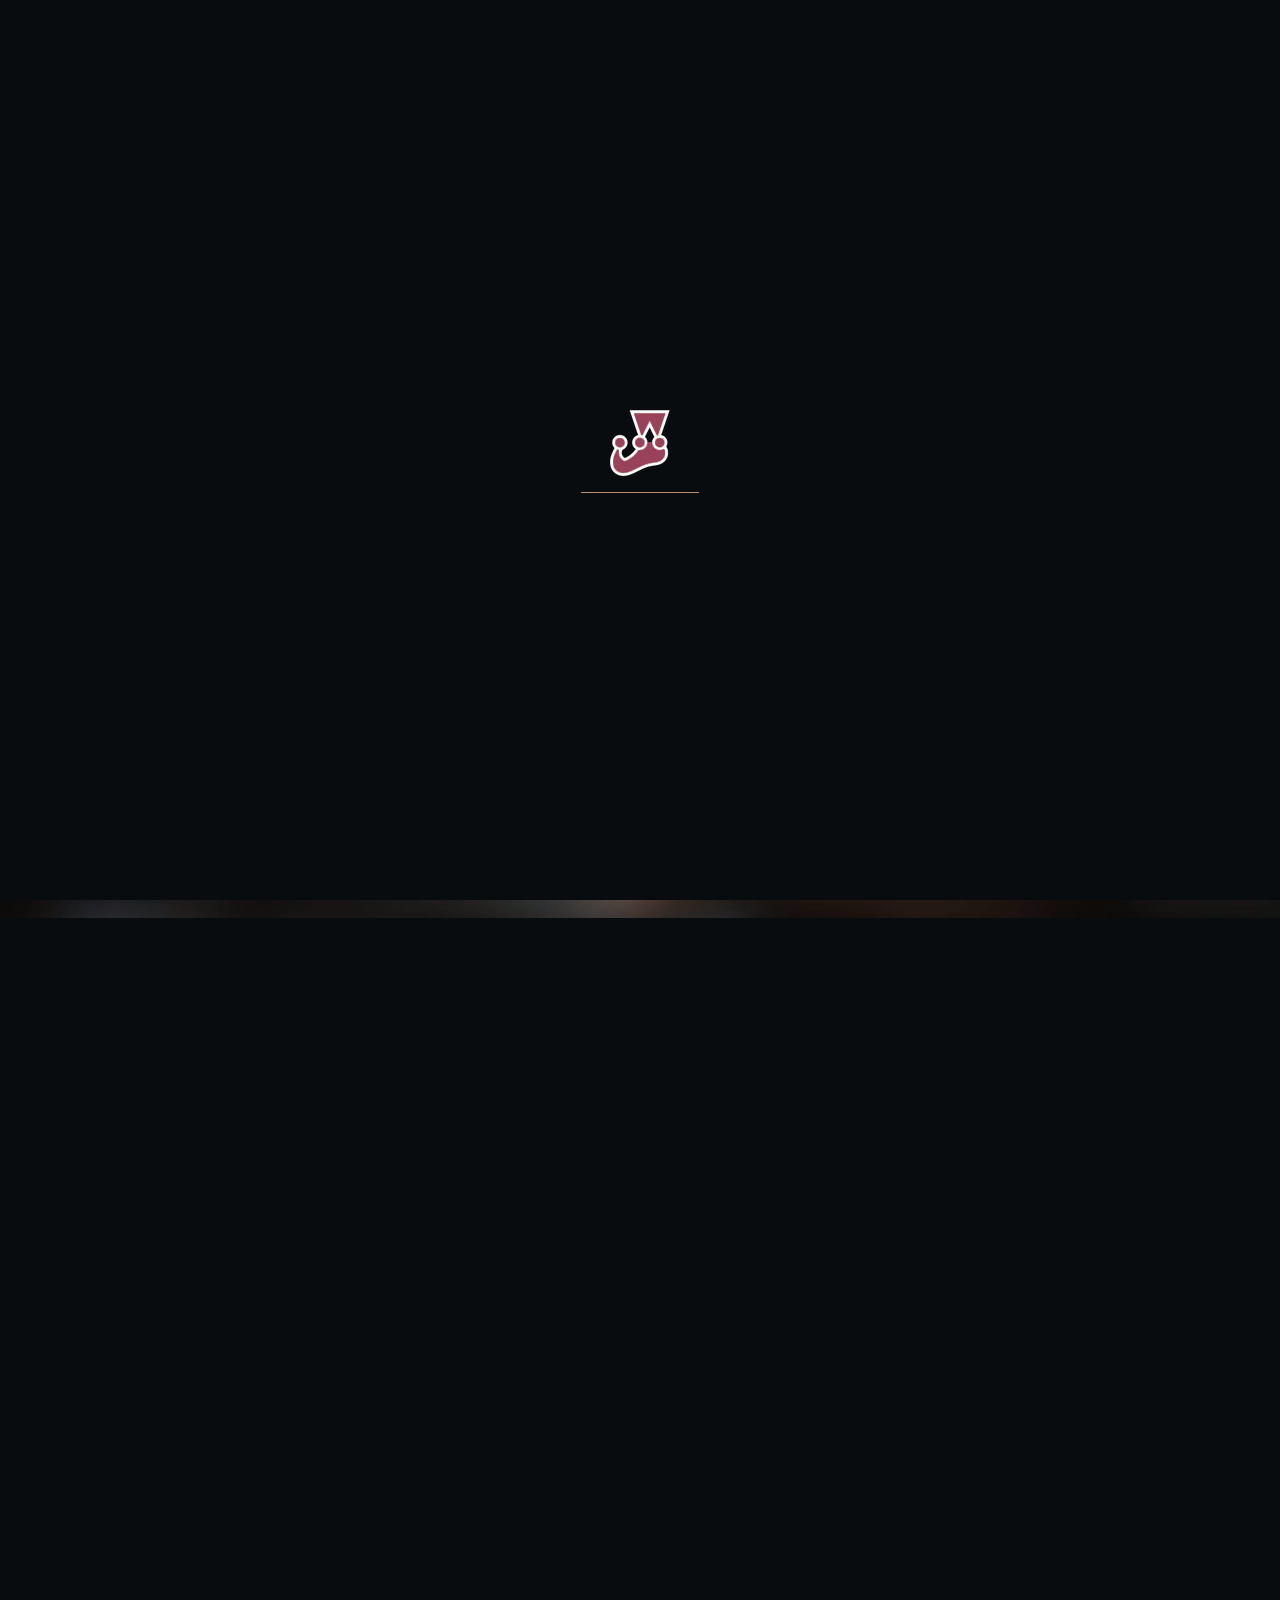
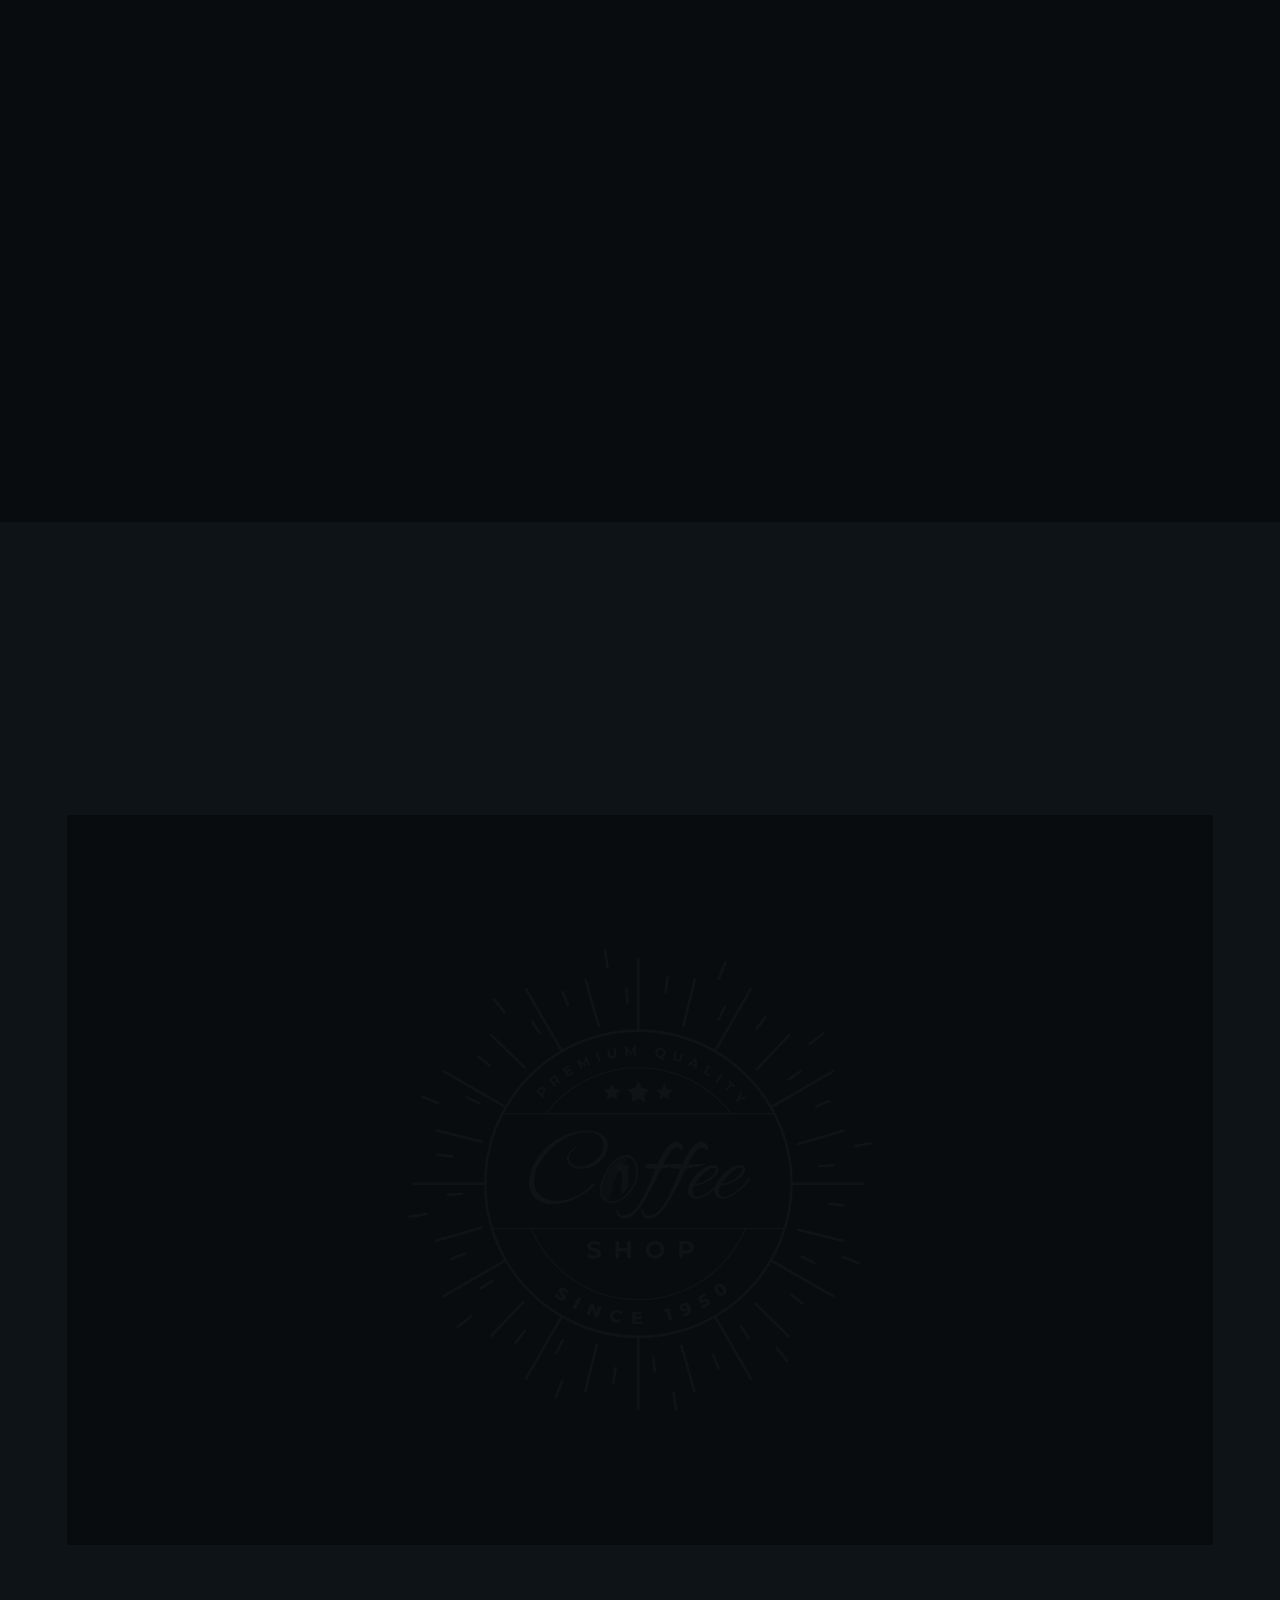
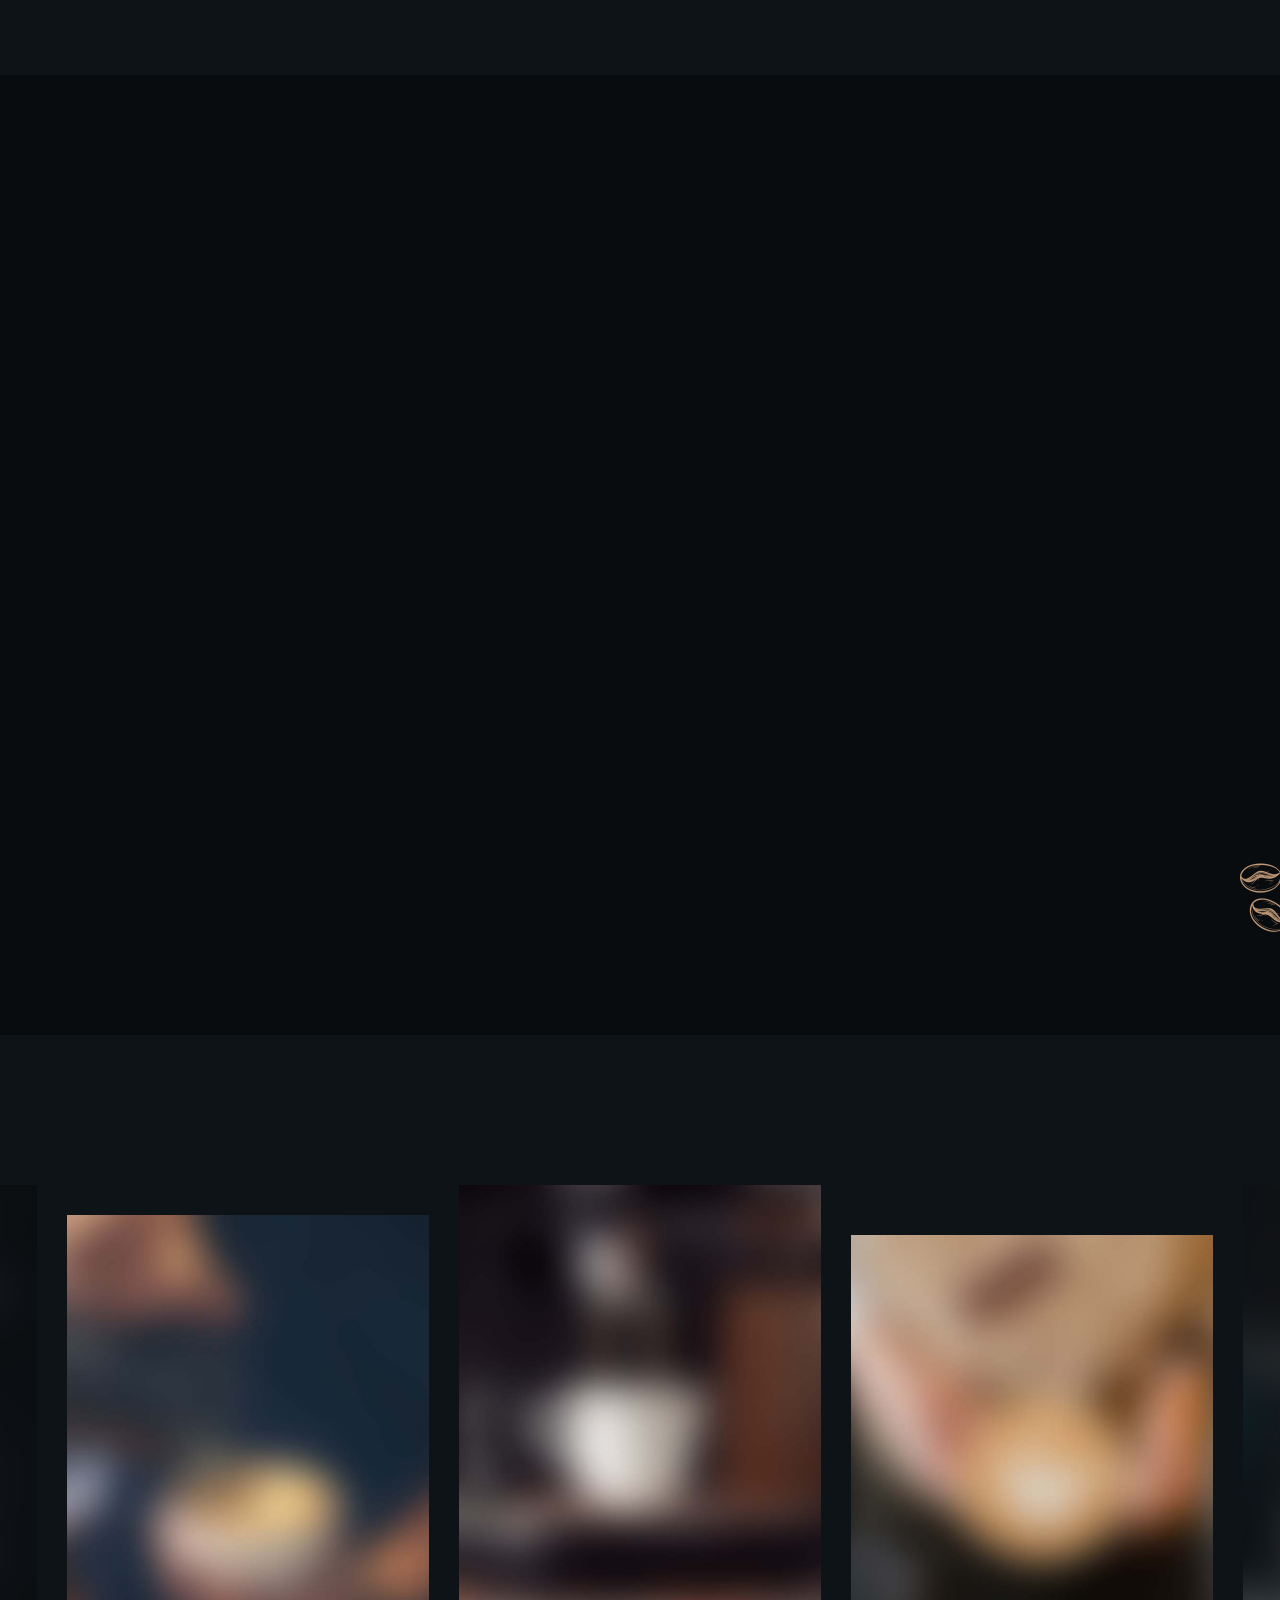
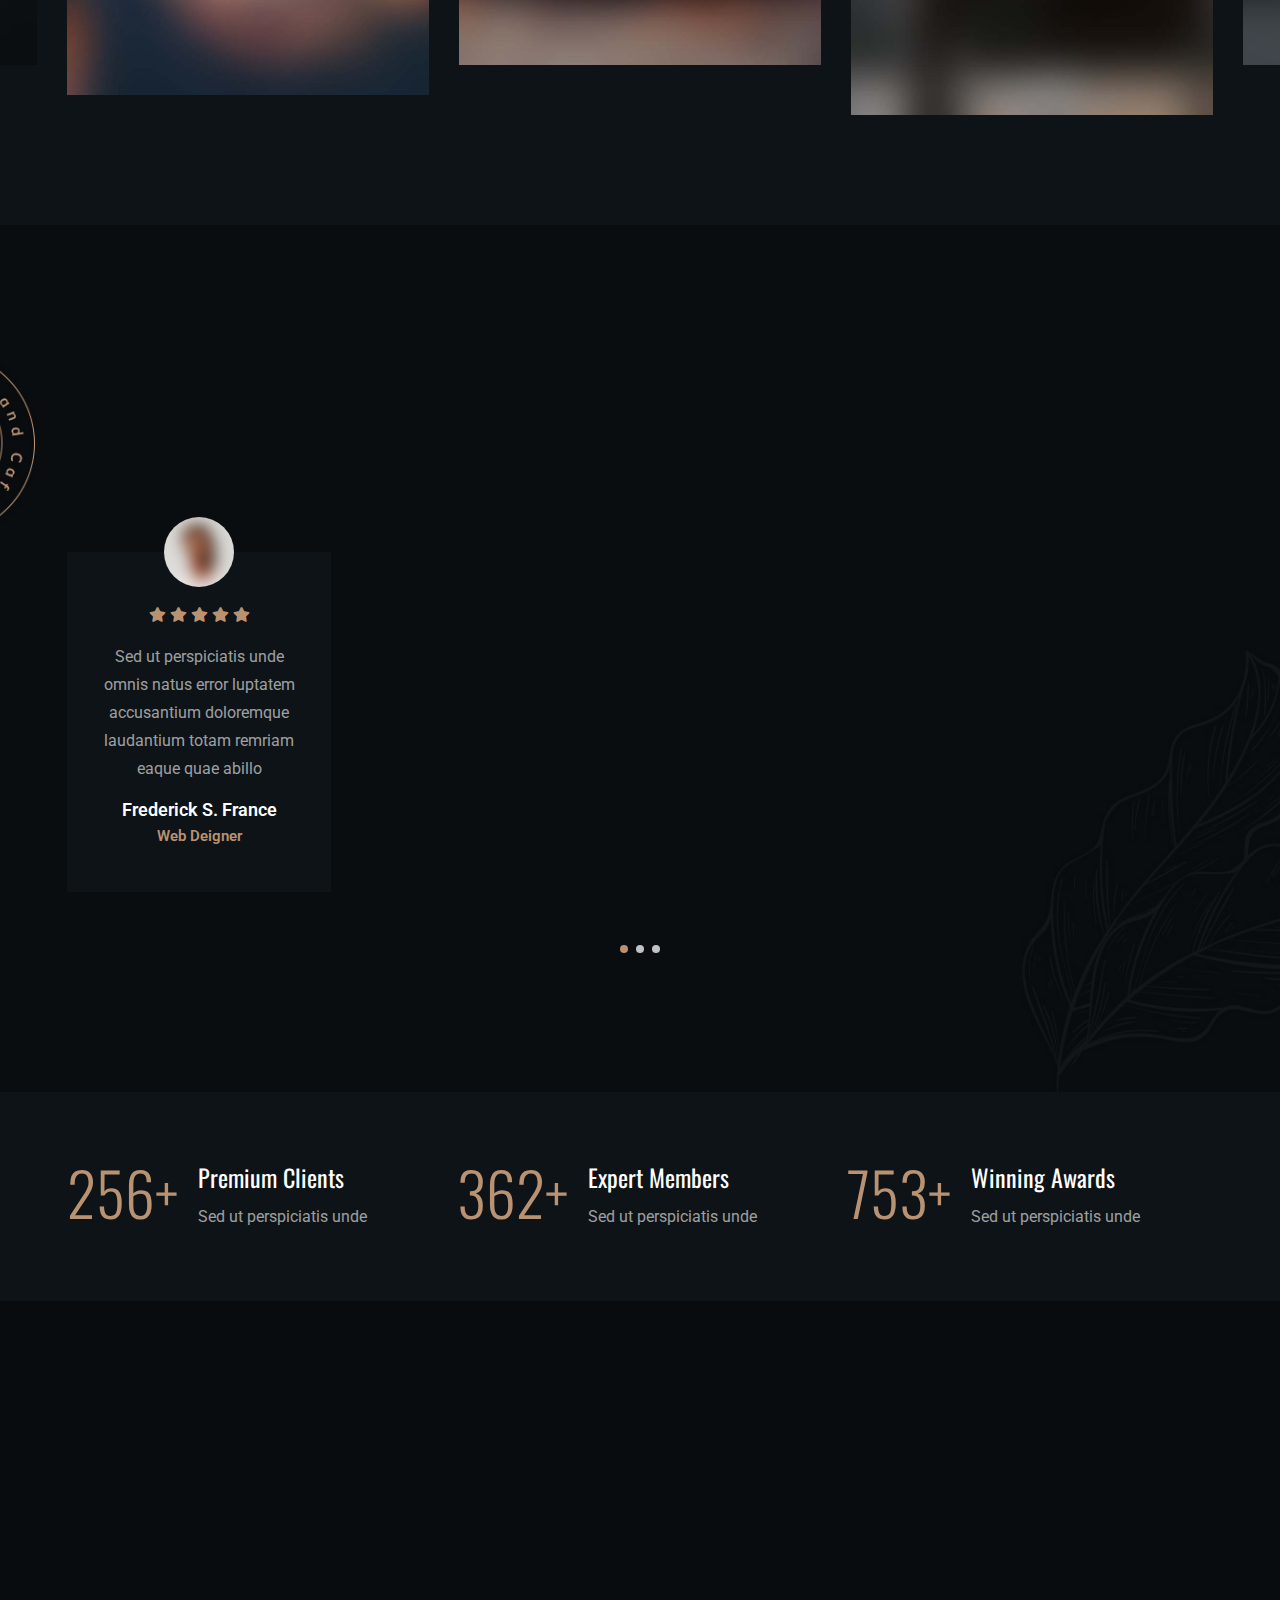
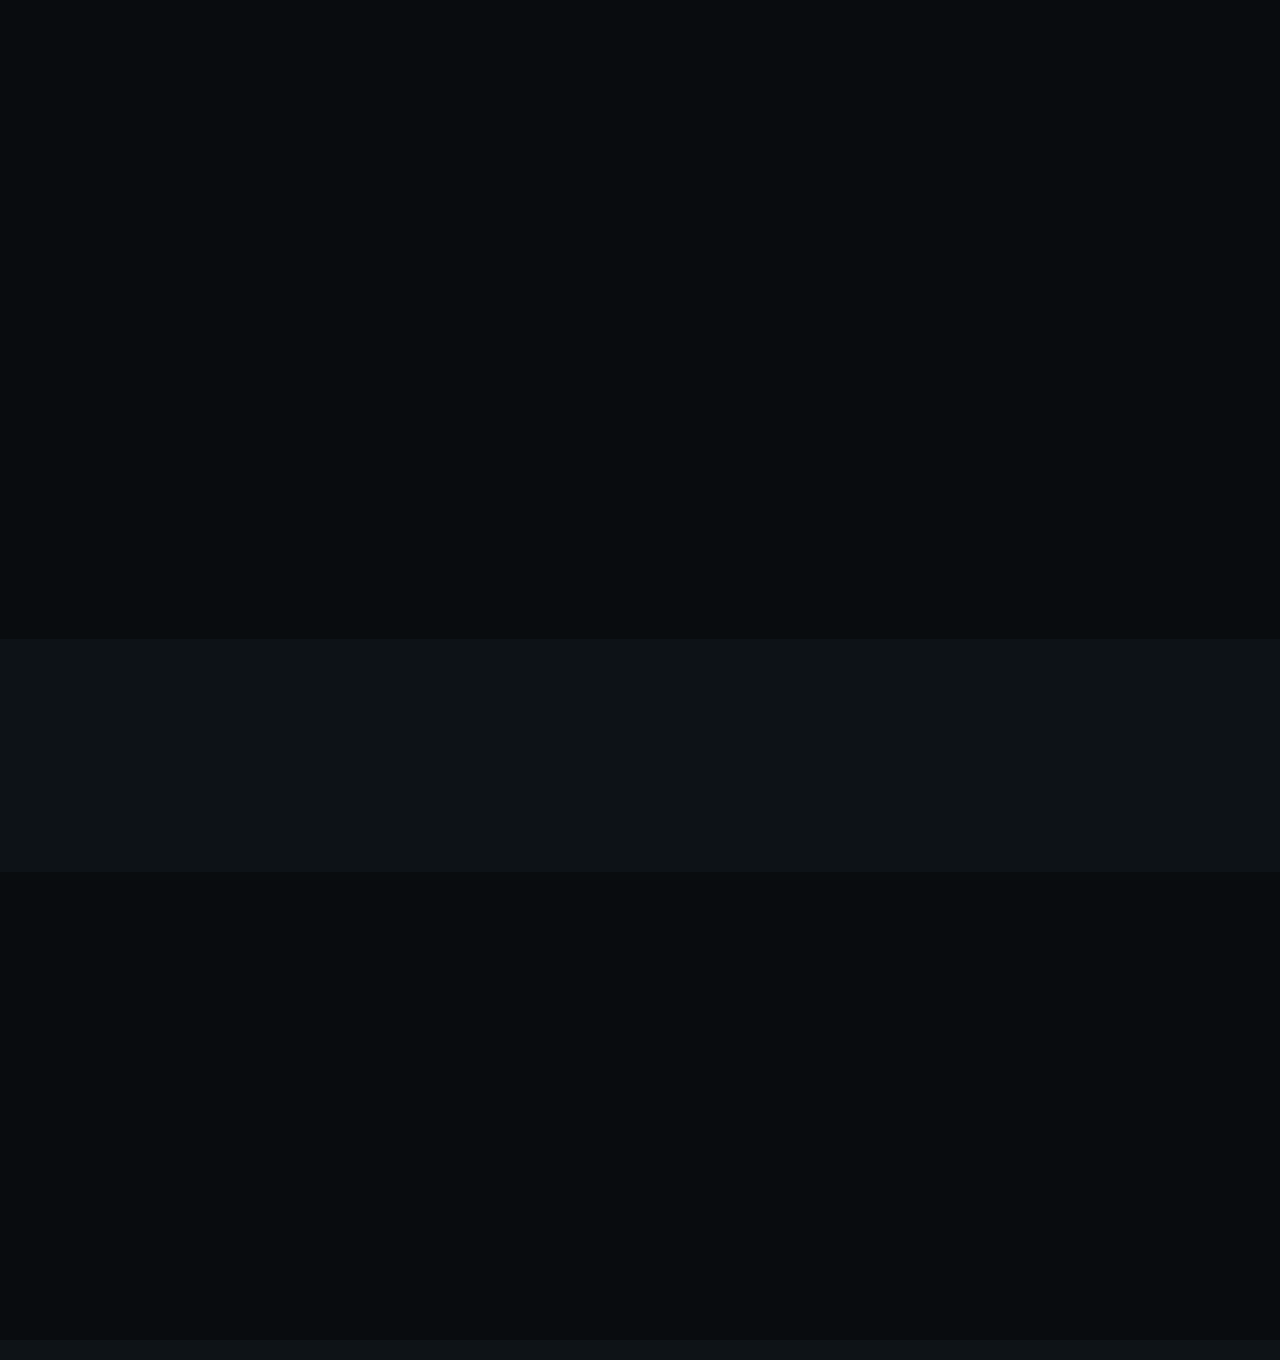
<file: index.html>
<!DOCTYPE html>
<html lang="en" xmlns="http://www.w3.org/1999/xhtml">

<head>
	<title>NPT - Restaurant Cafe</title>
	<meta http-equiv="Content-Type" content="text/html; charset=utf-8">
	<meta http-equiv="X-UA-Compatible" content="IE=edge">
	<meta name="viewport" content="width=device-width, initial-scale=1">
	<meta name="HandheldFriendly" content="true">

	<link rel="preconnect" href="https://fonts.googleapis.com">
	<link rel="preconnect" href="https://fonts.gstatic.com" crossorigin>
	<link
		href="https://fonts.googleapis.com/css2?family=Merienda:wght@400;700&family=Roboto:ital,wght@0,100;0,300;0,400;0,500;0,700;0,900;1,100;1,300;1,400;1,500;1,700;1,900&family=Oswald:wght@200;300;400;500;600;700&display=swap"
		rel="stylesheet">

	<!-- BEGIN CSS STYLES -->
	<link rel="stylesheet" href="styles/bootstrap.css" type="text/css" media="all" />
	<link rel="stylesheet" href="fonts/font-awesome/css/font-awesome.css" type="text/css" media="all" />
	<link rel="stylesheet" href="fonts/font-awesome/css/line-awesome.css" type="text/css" media="all" />
	<link rel="stylesheet" href="styles/animate.css" type="text/css" media="all" />
	<link rel="stylesheet" href="styles/magnific-popup.css" type="text/css" media="all" />
	<link rel="stylesheet" href="styles/splitting.css" type="text/css" media="all" />
	<link rel="stylesheet" href="styles/swiper.css" type="text/css" media="all" />
	<link rel="stylesheet" href="style.css" type="text/css" media="all" />
	<!-- END CSS STYLES -->

</head>

<body>
	<div class="bg">

		<!-- Preloader -->
		<div class="preloader">
			<div class="centrize full-width">
				<div class="vertical-center">
					<div class="spinner-logo">
						<img src="images/jestlogo.png" alt="" />
						<div class="spinner-dot">
							<div class="spinner-line"></div>
						</div>
					</div>
				</div>
			</div>
		</div>

		<!-- Header -->
		<header class="kf-header">

			<!-- topline -->
			<div class="kf-topline">
				<div class="row">
					<div class="col-xs-12 col-sm-6 col-md-4 col-lg-4">

						<!-- hours -->
						<div class="kf-h-group">
							<i class="far fa-clock"></i>
							<em>opening hours :</em> 08:00 am - 09:00 pm
						</div>

					</div>
					<div class="col-xs-12 col-sm-6 col-md-4 col-lg-4 align-center">

						<!-- social -->
						<div class="kf-h-social">
							<a href="facebook.com" target="blank"><i class="fab fa-facebook-f"></i></a>
							<a href="twitter.com" target="blank"><i class="fab fa-twitter"></i></a>
							<a href="instagram.com" target="blank"><i class="fab fa-instagram"></i></a>
							<a href="youtube.com" target="blank"><i class="fab fa-youtube"></i></a>
						</div>

					</div>
					<div class="col-xs-12 col-sm-6 col-md-4 col-lg-4 align-right">

						<!-- location -->
						<div class="kf-h-group">
							<i class="fas fa-map-marker-alt"></i>
							<em>Location :</em> Vinhome Grand Park Quận 9
						</div>

					</div>
				</div>
			</div>

			<!-- navbar -->
			<div class="kf-navbar">
				<div class="row">
					<div class="col-xs-12 col-sm-6 col-md-3 col-lg-3">

						<!-- logo -->
						<div class="kf-logo">
							<a href="index.html"><img src="images/jestlogo.png" alt="" /></a>
						</div>

					</div>
					<div class="col-xs-12 col-sm-6 col-md-6 col-lg-6 align-center">

						<!-- main menu -->
						<div class="kf-main-menu">
							<ul>
								<li>
									<a href="index.html">Home<i class="las la-angle-down"></i></a>
									<ul>
										<li><a href="index.html">Coffee House</a></li>
										<li><a href="index-2.html">Restaurant</a></li>
									</ul>
								</li>
								<li><a href="about.html">About</a></li>
								<li>
									<a href="menu-coffee.html">Menu<i class="las la-angle-down"></i></a>
									<ul>
										<li><a href="menu-coffee.html">Menu Coffee</a></li>
										<li><a href="menu-restaurant.html">Menu Restaurant</a></li>
									</ul>
								</li>
								<li>
									<a href="#">Pages<i class="las la-angle-down"></i></a>
									<ul>
										<li><a href="services.html">Service</a></li>
										<li><a href="reservation.html">Reservation</a></li>
										<li><a href="history.html">History</a></li>
										<li><a href="team.html">Our Chefs</a></li>
										<li><a href="gallery.html">Gallery</a></li>
										<li><a href="faq.html">FAQ</a></li>
									</ul>
								</li>
								<li>
									<a href="#">Blog<i class="las la-angle-down"></i></a>
									<ul>
										<li><a href="blog-grid.html">Blog Grid</a></li>
										<li><a href="blog.html">Blog Standard</a></li>
										<li><a href="blog-single.html">Blog Single</a></li>
									</ul>
								</li>
								<li><a href="contacts.html">Contacts</a></li>
							</ul>
						</div>

					</div>
					<div class="col-xs-12 col-sm-6 col-md-3 col-lg-3 align-right">

						<!-- menu btn -->
						<a href="#" class="kf-menu-btn"><span></span></a>

						<!-- btn -->
						<a href="reservation.html" class="kf-btn h-btn">
							<span>Book a table</span>
						</a>

					</div>
				</div>
			</div>

			<!-- mobile navbar -->
			<div class="kf-navbar-mobile">

				<!-- mobile menu -->
				<div class="kf-main-menu">
					<ul>
						<li class="has-children">
							<a href="index.html">Home</a>
							<i class="las la-angle-down"></i>
							<ul>
								<li><a href="index.html">Coffee House</a></li>
								<li><a href="index-2.html">Restaurant</a></li>
							</ul>
						</li>
						<li><a href="about.html">About</a></li>
						<li class="has-children">
							<a href="menu-coffee.html">Menu</a>
							<i class="las la-angle-down"></i>
							<ul>
								<li><a href="menu-coffee.html">Menu Coffee</a></li>
								<li><a href="menu-restaurant.html">Menu Restaurant</a></li>
							</ul>
						</li>
						<li class="has-children">
							<a href="#">Pages</a>
							<i class="las la-angle-down"></i>
							<ul>
								<li><a href="services.html">Service</a></li>
								<li><a href="reservation.html">Reservation</a></li>
								<li><a href="history.html">History</a></li>
								<li><a href="team.html">Our Chefs</a></li>
								<li><a href="gallery.html">Gallery</a></li>
								<li><a href="faq.html">FAQ</a></li>
							</ul>
						</li>
						<li class="has-children">
							<a href="#">Blog</a>
							<i class="las la-angle-down"></i>
							<ul>
								<li><a href="blog-grid.html">Blog Grid</a></li>
								<li><a href="blog.html">Blog Standard</a></li>
								<li><a href="blog-single.html">Blog Single</a></li>
							</ul>
						</li>
						<li><a href="contacts.html">Contacts</a></li>
					</ul>
				</div>

				<!-- mobile topline -->
				<div class="kf-topline">
					<div class="row">
						<div class="col-xs-12 col-sm-12 col-md-12 col-lg-12">

							<!-- mobile btn -->
							<a href="reservation.html" class="kf-btn h-btn">
								<span>Book a table</span>
								<i class="fas fa-chevron-right"></i>
							</a>

						</div>
						<div class="col-xs-12 col-sm-12 col-md-12 col-lg-12">

							<!-- social -->
							<div class="kf-h-social">
								<a href="facebook.com" target="blank"><i class="fab fa-facebook-f"></i></a>
								<a href="twitter.com" target="blank"><i class="fab fa-twitter"></i></a>
								<a href="instagram.com" target="blank"><i class="fab fa-instagram"></i></a>
								<a href="youtube.com" target="blank"><i class="fab fa-youtube"></i></a>
							</div>

						</div>
						<div class="col-xs-12 col-sm-12 col-md-12 col-lg-12">

							<!-- hours -->
							<div class="kf-h-group">
								<i class="far fa-clock"></i>
								<em>opening hours :</em> 08:00 am - 09:00 pm
							</div>

						</div>
						<div class="col-xs-12 col-sm-12 col-md-12 col-lg-12">

							<!-- location -->
							<div class="kf-h-group">
								<i class="fas fa-map-marker-alt"></i>
								<em>Location :</em> Vinhome Grand Park Quận 9
							</div>

						</div>
					</div>
				</div>

			</div>

		</header>

		<!-- Wrapper -->
		<div class="wrapper">

			<!-- Section Started Slider -->
			<section class="section kf-started-slider">
				<div class="swiper-container">
					<div class="swiper-wrapper">
						<div class="swiper-slide">

							<div class="kf-started-item">
								<div class="slide js-parallax"
									style="background-image: url(images/started_img_n6.jpg);"></div>
								<div class="container">
									<div class="description align-left element-anim-1">
										<div class="subtitles">
											Welcome to the NPT
										</div>
										<h2 class="name text-anim-1" data-splitting="chars">
											The London <br>Coffee House
										</h2>
										<div class="kf-bts">
											<a href="menu-restaurant.html" class="kf-btn">
												<span>explore more</span>
												<i class="fas fa-chevron-right"></i>
											</a>
											<a href="reservation.html" class="kf-btn dark-btn">
												<span>get delivery</span>
												<i class="fas fa-chevron-right"></i>
											</a>
										</div>
									</div>
								</div>
							</div>

						</div>
						<div class="swiper-slide">

							<div class="kf-started-item">
								<div class="slide js-parallax"
									style="background-image: url(images/started_img_n5.jpg);"></div>
								<div class="container">
									<div class="description align-left element-anim-1">
										<div class="subtitles">
											Welcome to the NPT
										</div>
										<h2 class="name text-anim-1" data-splitting="chars">
											The Paris<br>Coffee House
										</h2>
										<div class="kf-bts">
											<a href="menu-coffee.html" class="kf-btn">
												<span>explore more</span>
												<i class="fas fa-chevron-right"></i>
											</a>
											<a href="reservation.html" class="kf-btn dark-btn">
												<span>get delivery</span>
												<i class="fas fa-chevron-right"></i>
											</a>
										</div>
									</div>
								</div>
							</div>

						</div>
						<div class="swiper-slide">

							<div class="kf-started-item">
								<div class="slide js-parallax"
									style="background-image: url(images/started_img_n3.jpg);"></div>
								<div class="container">
									<div class="description align-left">
										<div class="subtitles">
											Welcome to the NPT
										</div>
										<h2 class="name text-anim-1" data-splitting="chars">
											Great Coffee <br>Good Vibes
										</h2>
										<div class="kf-bts">
											<a href="menu-coffee.html" class="kf-btn">
												<span>explore more</span>
												<i class="fas fa-chevron-right"></i>
											</a>
											<a href="reservation.html" class="kf-btn dark-btn">
												<span>get delivery</span>
												<i class="fas fa-chevron-right"></i>
											</a>
										</div>
									</div>
								</div>
							</div>

						</div>
					</div>

					<div class="swiper-button-prev"></div>
					<div class="swiper-button-next"></div>

				</div>
			</section>

			<!-- Section About -->
			<section class="section kf-about section-bg">
				<div class="container">

					<div class="row">
						<div class="col-xs-12 col-sm-12 col-md-12 col-lg-5">

							<div class="kf-titles">
								<div class="kf-subtitle element-anim-1 scroll-animate" data-animate="active">
									About Us
								</div>
								<h3 class="kf-title element-anim-1 scroll-animate" data-animate="active">
									Organic & Fresh Coffee <br>Provider Center
								</h3>
							</div>

							<div class="kf-text element-anim-1 scroll-animate" data-animate="active">
								<p>
									Sed ut perspiciatis unde omnis iste natus error voluptate accusantium doloremque
									laudantium,
									totam rem aperiam eaque ipsa quae abillo inventore veritatis et quasi architecto
									beatae vitae dicta
									sunt explicabo. Nemo enim ipsluptatem quia voluptas sit aspernatur aut odit aut
									fugit sed quia
									consequuntur magni dolores eos qui ratione
								</p>
							</div>

							<div class="kf-about-quote element-anim-1 scroll-animate" data-animate="active">
								<img src="images/quote_img.png" alt="" />
								<div>Quis autem vel eum iure reprehenderit in ealuptate velit esse molestiae</div>
							</div>

						</div>
						<div class="col-xs-12 col-sm-12 col-md-12 col-lg-7">

							<div class="kf-about-image element-anim-1 scroll-animate" data-animate="active">
								<img src="images/about_img.png" alt="" />
							</div>

						</div>
					</div>

				</div>
			</section>

			<!-- Section Services -->
			<section class="section kf-services section-bg">
				<div class="container">

					<div class="kf-services-items row">

						<div class="col-xs-12 col-sm-12 col-md-12 col-lg-4">
							<div class="kf-services-item element-anim-1 scroll-animate" data-animate="active">
								<div class="image kf-image-hover">
									<a href="menu-restaurant.html"><img src="images/service1.jpg" alt="" /></a>
								</div>
								<div class="desc">
									<div class="icon"><i class="las la-utensils"></i></div>
									<h5 class="name">Restaurant Menu</h5>
								</div>
							</div>
						</div>

						<div class="col-xs-12 col-sm-12 col-md-12 col-lg-4">
							<div class="kf-services-item element-anim-1 scroll-animate" data-animate="active">
								<div class="image kf-image-hover">
									<a href="menu-coffee.html"><img src="images/service2.jpg" alt="" /></a>
								</div>
								<div class="desc">
									<div class="icon"><i class="las la-coffee"></i></div>
									<h5 class="name">Coffee Menu</h5>
								</div>
							</div>
						</div>

						<div class="col-xs-12 col-sm-12 col-md-12 col-lg-4">
							<div class="kf-services-item element-anim-1 scroll-animate" data-animate="active">
								<div class="image kf-image-hover">
									<a href="services.html"><img src="images/service3.jpg" alt="" /></a>
								</div>
								<div class="desc">
									<div class="icon"><i class="las la-glass-cheers"></i></div>
									<h5 class="name">Food Services</h5>
								</div>
							</div>
						</div>

					</div>

				</div>
			</section>

			<!-- Section Menu -->
			<section class="section kf-menu kf-parallax" style="background-image: url(images/category_bg.jpg);">
				<div class="container">

					<div class="kf-titles align-center">
						<div class="kf-subtitle element-anim-1 scroll-animate" data-animate="active">
							Choose Best Coffee
						</div>
						<h3 class="kf-title element-anim-1 scroll-animate" data-animate="active">
							NPT Popular Coffee Menu
						</h3>
					</div>

					<div class="kf-menu-items" style="background-image: url(images/menu_logo.png);">
						<div class="row">

							<div class="col-xs-12 col-sm-12 col-md-12 col-lg-6">
								<div class="kf-menu-item element-anim-1 scroll-animate" data-animate="active">
									<div class="image kf-image-hover">
										<a href="images/menu1.jpg" class="has-popup-image"><img src="images/menu1.jpg"
												alt="" /></a>
									</div>
									<div class="desc">
										<h5 class="name">Americano Coffee</h5>
										<div class="subname">2/3 espresso, 1/3 streamed milk</div>
										<div class="price">$4.9</div>
									</div>
								</div>
							</div>

							<div class="col-xs-12 col-sm-12 col-md-12 col-lg-6">
								<div class="kf-menu-item element-anim-1 scroll-animate" data-animate="active">
									<div class="image kf-image-hover">
										<a href="images/menu2.jpg" class="has-popup-image"><img src="images/menu2.jpg"
												alt="" /></a>
									</div>
									<div class="desc">
										<h5 class="name">Espresso Coffee</h5>
										<div class="subname">2/3 espresso, 1/3 streamed milk</div>
										<div class="price">$4.9</div>
									</div>
								</div>
							</div>

							<div class="col-xs-12 col-sm-12 col-md-12 col-lg-6">
								<div class="kf-menu-item element-anim-1 scroll-animate" data-animate="active">
									<div class="image kf-image-hover">
										<a href="images/menu3.jpg" class="has-popup-image"><img src="images/menu3.jpg"
												alt="" /></a>
									</div>
									<div class="desc">
										<h5 class="name">Barista Pouring Syrup</h5>
										<div class="subname">2/3 espresso, 1/3 streamed milk</div>
										<div class="price">$3.5</div>
									</div>
								</div>
							</div>

							<div class="col-xs-12 col-sm-12 col-md-12 col-lg-6">
								<div class="kf-menu-item element-anim-1 scroll-animate" data-animate="active">
									<div class="image kf-image-hover">
										<a href="images/menu4.jpg" class="has-popup-image"><img src="images/menu4.jpg"
												alt="" /></a>
									</div>
									<div class="desc">
										<h5 class="name">Cold - Coffee</h5>
										<div class="subname">2/3 espresso, 1/3 streamed milk</div>
										<div class="price">$6.0</div>
									</div>
								</div>
							</div>

							<div class="col-xs-12 col-sm-12 col-md-12 col-lg-6">
								<div class="kf-menu-item element-anim-1 scroll-animate" data-animate="active">
									<div class="image kf-image-hover">
										<a href="images/menu5.jpg" class="has-popup-image"><img src="images/menu5.jpg"
												alt="" /></a>
									</div>
									<div class="desc">
										<h5 class="name">Cappuccino Arabica</h5>
										<div class="subname">2/3 espresso, 1/3 streamed milk</div>
										<div class="price">$2.8</div>
									</div>
								</div>
							</div>

							<div class="col-xs-12 col-sm-12 col-md-12 col-lg-6">
								<div class="kf-menu-item element-anim-1 scroll-animate" data-animate="active">
									<div class="image kf-image-hover">
										<a href="images/menu6.jpg" class="has-popup-image"><img src="images/menu6.jpg"
												alt="" /></a>
									</div>
									<div class="desc">
										<h5 class="name">Milk Cream Coffee</h5>
										<div class="subname">2/3 espresso, 1/3 streamed milk</div>
										<div class="price">$7.5</div>
									</div>
								</div>
							</div>

						</div>
					</div>

				</div>
			</section>

			<!-- Section Choose -->
			<section class="section kf-choose section-bg">
				<div class="container">
					<div class="kf-parallax-icon pi-1" data-jarallax-element="-60">
						<div class="p-icon" style="background-image: url(images/parallax_icon1.png);"></div>
					</div>
					<div class="kf-parallax-icon pi-2" data-jarallax-element="-80">
						<div class="p-icon" style="background-image: url(images/parallax_icon2.png);"></div>
					</div>
					<div class="kf-parallax-icon pi-3" data-jarallax-element="-40">
						<div class="p-icon" style="background-image: url(images/parallax_icon3.png);"></div>
					</div>

					<div class="row">
						<div class="col-xs-12 col-sm-12 col-md-12 col-lg-6">

							<div class="kf-choose-image element-anim-1 scroll-animate" data-animate="active">
								<img src="images/choose_img.jpg" alt="" />
							</div>

						</div>
						<div class="col-xs-12 col-sm-12 col-md-12 col-lg-5 offset-lg-1 align-self-center">

							<div class="kf-titles">
								<div class="kf-subtitle element-anim-1 scroll-animate" data-animate="active">
									Why Choose Us
								</div>
								<h3 class="kf-title element-anim-1 scroll-animate" data-animate="active">
									New London Coffee Founded For Extraordinary Test
								</h3>
							</div>

							<div class="kf-text element-anim-1 scroll-animate" data-animate="active">
								<p>
									Sed ut perspiciatis unde omnis iste natus error voluptate accusantium doloremque
									laudantium, totam rem aperiam eaque ipsa quae abillo inventore veritatis
								</p>
							</div>

							<div class="kf-choose-list">
								<ul>
									<li class="element-anim-1 scroll-animate" data-animate="active">
										<div class="icon">
											<img src="images/choose_icon1.png" alt="" />
										</div>
										<div class="desc">
											<h5 class="name">Natural Coffee Beans</h5>
											<div class="subname">Sed ut perspiciatis unde omnis iste natus error
												voluptate accusantium doloremque</div>
										</div>
									</li>
									<li class="element-anim-1 scroll-animate" data-animate="active">
										<div class="icon">
											<img src="images/choose_icon2.png" alt="" />
										</div>
										<div class="desc">
											<h5 class="name">100% ISO Certification</h5>
											<div class="subname">Sed ut perspiciatis unde omnis iste natus error
												voluptate accusantium doloremque</div>
										</div>
									</li>
								</ul>
							</div>

							<a href="about.html" class="kf-btn element-anim-1 scroll-animate" data-animate="active">
								<span>explore more</span>
								<i class="fas fa-chevron-right"></i>
							</a>

						</div>
					</div>

				</div>
			</section>

			<!-- Section Grid Carousel -->
			<section class="section kf-grid-carousel">
				<div class="container">
					<div class="swiper-container">
						<div class="swiper-wrapper">
							<div class="swiper-slide">

								<div class="slide-item element-anim-1 scroll-animate" data-animate="active">
									<div class="image kf-image-hover">
										<a href="images/grid_gal2.jpg" class="has-popup-image"><img
												src="images/grid_gal2.jpg" alt="" /></a>
									</div>
									<div class="desc">
										<h5 class="name">Latte</h5>
									</div>
								</div>

							</div>
							<div class="swiper-slide">

								<div class="slide-item element-anim-1 scroll-animate" data-animate="active">
									<div class="image kf-image-hover">
										<a href="images/grid_gal3.jpg" class="has-popup-image"><img
												src="images/grid_gal3.jpg" alt="" /></a>
									</div>
									<div class="desc">
										<h5 class="name">Cappuccino</h5>
									</div>
								</div>

							</div>
							<div class="swiper-slide">

								<div class="slide-item element-anim-1 scroll-animate" data-animate="active">
									<div class="image kf-image-hover">
										<a href="images/grid_gal4.jpg" class="has-popup-image"><img
												src="images/grid_gal4.jpg" alt="" /></a>
									</div>
									<div class="desc">
										<h5 class="name">Iced Coffee</h5>
									</div>
								</div>

							</div>
							<div class="swiper-slide">

								<div class="slide-item element-anim-1 scroll-animate" data-animate="active">
									<div class="image kf-image-hover">
										<a href="images/grid_gal5.jpg" class="has-popup-image"><img
												src="images/grid_gal5.jpg" alt="" /></a>
									</div>
									<div class="desc">
										<h5 class="name">Espresso</h5>
									</div>
								</div>

							</div>
							<div class="swiper-slide">

								<div class="slide-item element-anim-1 scroll-animate" data-animate="active">
									<div class="image kf-image-hover">
										<a href="images/grid_gal1.jpg" class="has-popup-image"><img
												src="images/grid_gal1.jpg" alt="" /></a>
									</div>
									<div class="desc">
										<h5 class="name">Black Coffee</h5>
									</div>
								</div>

							</div>
							<div class="swiper-slide">

								<div class="slide-item element-anim-1 scroll-animate" data-animate="active">
									<div class="image kf-image-hover">
										<a href="images/grid_gal2.jpg" class="has-popup-image"><img
												src="images/grid_gal2.jpg" alt="" /></a>
									</div>
									<div class="desc">
										<h5 class="name">Latte</h5>
									</div>
								</div>

							</div>
							<div class="swiper-slide">

								<div class="slide-item element-anim-1 scroll-animate" data-animate="active">
									<div class="image kf-image-hover">
										<a href="images/grid_gal3.jpg" class="has-popup-image"><img
												src="images/grid_gal3.jpg" alt="" /></a>
									</div>
									<div class="desc">
										<h5 class="name">Cappuccino</h5>
									</div>
								</div>

							</div>
							<div class="swiper-slide">

								<div class="slide-item element-anim-1 scroll-animate" data-animate="active">
									<div class="image kf-image-hover">
										<a href="images/grid_gal4.jpg" class="has-popup-image"><img
												src="images/grid_gal4.jpg" alt="" /></a>
									</div>
									<div class="desc">
										<h5 class="name">Iced Coffee</h5>
									</div>
								</div>

							</div>
							<div class="swiper-slide">

								<div class="slide-item element-anim-1 scroll-animate" data-animate="active">
									<div class="image kf-image-hover">
										<a href="images/grid_gal5.jpg" class="has-popup-image"><img
												src="images/grid_gal5.jpg" alt="" /></a>
									</div>
									<div class="desc">
										<h5 class="name">Espresso</h5>
									</div>
								</div>

							</div>
							<div class="swiper-slide">

								<div class="slide-item element-anim-1 scroll-animate" data-animate="active">
									<div class="image kf-image-hover">
										<a href="images/grid_gal1.jpg" class="has-popup-image"><img
												src="images/grid_gal1.jpg" alt="" /></a>
									</div>
									<div class="desc">
										<h5 class="name">Black Coffee</h5>
									</div>
								</div>

							</div>
						</div>
					</div>
				</div>
			</section>

			<!-- Section Testimonials Carousel -->
			<section class="section kf-testimonials kf-testimonials-2 section-bg"
				style="background-image: url(images/testimonials_bg2.jpeg);">
				<div class="container">

					<div class="kf-titles align-center">
						<div class="kf-subtitle element-anim-1 scroll-animate" data-animate="active">
							Customer Feedback
						</div>
						<h3 class="kf-title element-anim-1 scroll-animate" data-animate="active">
							What Our Clients Say
						</h3>
					</div>

					<div class="kf-testimonials-carousel">
						<div class="swiper-container">
							<div class="swiper-wrapper">
								<div class="swiper-slide">

									<div class="slide-item element-anim-1 scroll-animate" data-animate="active">
										<div class="image">
											<img src="images/rev1.jpg" alt="" />
										</div>
										<div class="desc">
											<div class="stars">
												<i class="fas fa-star"></i>
												<i class="fas fa-star"></i>
												<i class="fas fa-star"></i>
												<i class="fas fa-star"></i>
												<i class="fas fa-star"></i>
											</div>
											<div class="text">
												Sed ut perspiciatis unde omnis natus error luptatem accusantium
												doloremque laudantium
												totam remriam eaque quae abillo
											</div>
											<h5 class="name">Frederick S. France <em>Web Deigner</em></h5>
										</div>
									</div>

								</div>
								<div class="swiper-slide">

									<div class="slide-item element-anim-1 scroll-animate" data-animate="active">
										<div class="image">
											<img src="images/rev2.jpg" alt="" />
										</div>
										<div class="desc">
											<div class="stars">
												<i class="fas fa-star"></i>
												<i class="fas fa-star"></i>
												<i class="fas fa-star"></i>
												<i class="fas fa-star"></i>
												<i class="fas fa-star"></i>
											</div>
											<div class="text">
												Sed ut perspiciatis unde omnis natus error luptatem accusantium
												doloremque laudantium
												totam remriam eaque quae abillo
											</div>
											<h5 class="name">James M. London <em>Lawyer</em></h5>
										</div>
									</div>

								</div>
								<div class="swiper-slide">

									<div class="slide-item element-anim-1 scroll-animate" data-animate="active">
										<div class="image">
											<img src="images/rev3.jpg" alt="" />
										</div>
										<div class="desc">
											<div class="stars">
												<i class="fas fa-star"></i>
												<i class="fas fa-star"></i>
												<i class="fas fa-star"></i>
												<i class="fas fa-star"></i>
												<i class="fas fa-star"></i>
											</div>
											<div class="kf-text">
												Sed ut perspiciatis unde omnis natus error luptatem accusantium
												doloremque laudantium
												totam remriam eaque quae abillo
											</div>
											<h5 class="name">Olivia D. New York <em>Dentist</em></h5>
										</div>
									</div>

								</div>
								<div class="swiper-slide">

									<div class="slide-item element-anim-1 scroll-animate" data-animate="active">
										<div class="image">
											<img src="images/rev1.jpg" alt="" />
										</div>
										<div class="desc">
											<div class="stars">
												<i class="fas fa-star"></i>
												<i class="fas fa-star"></i>
												<i class="fas fa-star"></i>
												<i class="fas fa-star"></i>
												<i class="fas fa-star"></i>
											</div>
											<div class="kf-text">
												Sed ut perspiciatis unde omnis natus error luptatem accusantium
												doloremque laudantium
												totam remriam eaque quae abillo
											</div>
											<h5 class="name">Frederick S. France <em>Web Deigner</em></h5>
										</div>
									</div>

								</div>
								<div class="swiper-slide">

									<div class="slide-item element-anim-1 scroll-animate" data-animate="active">
										<div class="image">
											<img src="images/rev2.jpg" alt="" />
										</div>
										<div class="desc">
											<div class="stars">
												<i class="fas fa-star"></i>
												<i class="fas fa-star"></i>
												<i class="fas fa-star"></i>
												<i class="fas fa-star"></i>
												<i class="fas fa-star"></i>
											</div>
											<div class="kf-text">
												Sed ut perspiciatis unde omnis natus error luptatem accusantium
												doloremque laudantium
												totam remriam eaque quae abillo
											</div>
											<h5 class="name">James M. London <em>Lawyer</em></h5>
										</div>
									</div>

								</div>
								<div class="swiper-slide">

									<div class="slide-item element-anim-1 scroll-animate" data-animate="active">
										<div class="image">
											<img src="images/rev3.jpg" alt="" />
										</div>
										<div class="desc">
											<div class="stars">
												<i class="fas fa-star"></i>
												<i class="fas fa-star"></i>
												<i class="fas fa-star"></i>
												<i class="fas fa-star"></i>
												<i class="fas fa-star"></i>
											</div>
											<div class="kf-text">
												Sed ut perspiciatis unde omnis natus error luptatem accusantium
												doloremque laudantium
												totam remriam eaque quae abillo
											</div>
											<h5 class="name">Olivia D. New York <em>Dentist</em></h5>
										</div>
									</div>

								</div>
							</div>

							<div class="swiper-pagination"></div>

						</div>
					</div>

				</div>
			</section>

			<!-- Section Numbers -->
			<section class="section kf-numbers">
				<div class="container">

					<div class="kf-numbers-items row">

						<div class="col-xs-12 col-sm-12 col-md-6 col-lg-4">
							<div class="kf-numbers-item">
								<div class="num">256+</div>
								<div class="desc">
									<h5 class="name">Premium Clients</h5>
									<div class="subname">Sed ut perspiciatis unde</div>
								</div>
							</div>
						</div>

						<div class="col-xs-12 col-sm-12 col-md-6 col-lg-4">
							<div class="kf-numbers-item">
								<div class="num">362+</div>
								<div class="desc">
									<h5 class="name">Expert Members</h5>
									<div class="subname">Sed ut perspiciatis unde</div>
								</div>
							</div>
						</div>

						<div class="col-xs-12 col-sm-12 col-md-6 col-lg-4">
							<div class="kf-numbers-item">
								<div class="num">753+</div>
								<div class="desc">
									<h5 class="name">Winning Awards</h5>
									<div class="subname">Sed ut perspiciatis unde</div>
								</div>
							</div>
						</div>

					</div>

				</div>
			</section>

			<!-- Section Latest Blog -->
			<section class="section kf-latest-blog section-bg">
				<div class="container">

					<div class="kf-titles align-center">
						<div class="kf-subtitle element-anim-1 scroll-animate" data-animate="active">
							Get Every Single Update
						</div>
						<h3 class="kf-title element-anim-1 scroll-animate" data-animate="active">
							Read Some Latest Blog & News
						</h3>
					</div>

					<div class="kf-blog-grid-items row">

						<div class="col-xs-12 col-sm-12 col-md-12 col-lg-4">
							<div class="kf-blog-grid-item element-anim-1 scroll-animate" data-animate="active">
								<div class="image kf-image-hover">
									<a href="blog-single.html"><img src="images/latest_blog1.jpg" alt="" /></a>
								</div>
								<div class="desc">
									<h5 class="name">SWR React Hooks With Next Increm Ental Static Regeneration</h5>
									<div class="kf-date"><i class="far fa-calendar-alt"></i>25 Sep 2021</div>
									<div class="kf-comm"><i class="far fa-comments"></i>Comments (7)</div>
								</div>
							</div>
						</div>

						<div class="col-xs-12 col-sm-12 col-md-12 col-lg-4">
							<div class="kf-blog-grid-item element-anim-1 scroll-animate" data-animate="active">
								<div class="image kf-image-hover">
									<a href="blog-single.html"><img src="images/latest_blog2.jpg" alt="" /></a>
								</div>
								<div class="desc">
									<h5 class="name">Decisions For Building Flexible Components DevTools Browser</h5>
									<div class="kf-date"><i class="far fa-calendar-alt"></i>25 Sep 2021</div>
									<div class="kf-comm"><i class="far fa-comments"></i>Comments (7)</div>
								</div>
							</div>
						</div>

						<div class="col-xs-12 col-sm-12 col-md-12 col-lg-4">
							<div class="kf-blog-grid-item element-anim-1 scroll-animate" data-animate="active">
								<div class="image kf-image-hover">
									<a href="blog-single.html"><img src="images/latest_blog3.jpg" alt="" /></a>
								</div>
								<div class="desc">
									<h5 class="name">SWR React Hooks With Next Increm Ental Static Regeneration</h5>
									<div class="kf-date"><i class="far fa-calendar-alt"></i>25 Sep 2021</div>
									<div class="kf-comm"><i class="far fa-comments"></i>Comments (7)</div>
								</div>
							</div>
						</div>

					</div>

					<div class="align-center">

						<a href="blog-grid.html" class="kf-btn element-anim-1 scroll-animate" data-animate="active">
							<span>view all</span>
							<i class="fas fa-chevron-right"></i>
						</a>

					</div>

				</div>
			</section>

			<!-- Section CTA -->
			<section class="section kf-cta kf-parallax" style="background-image: url(images/cta_bg.jpg);">
				<div class="container">

					<div class="row">
						<div class="col-xs-12 col-sm-12 col-md-12 col-lg-8">

							<div class="kf-titles">
								<div class="kf-subtitle element-anim-1 scroll-animate" data-animate="active">
									Need a Table On Coffee House
								</div>
								<h3 class="kf-title element-anim-1 scroll-animate" data-animate="active">
									Booking Table For Your & Family Members
								</h3>
							</div>

						</div>
						<div class="col-xs-12 col-sm-12 col-md-12 col-lg-4 align-self-center align-right">

							<a href="reservation.html" class="kf-btn element-anim-1 scroll-animate"
								data-animate="active">
								<span>booking table</span>
								<i class="fas fa-chevron-right"></i>
							</a>

						</div>
					</div>

				</div>
			</section>

		</div>

		<!-- Footer -->
		<div class="kf-footer">
			<div class="container">
				<div class="row">
					<div class="col-xs-12 col-sm-12 col-md-6 col-lg-3">

						<!-- logo -->
						<div class="kf-logo element-anim-1 scroll-animate" data-animate="active">
							<a href="index.html"><img src="images/jestlogo.png" alt="" /></a>
						</div>

					</div>
					<div class="col-xs-12 col-sm-12 col-md-6 col-lg-3">

						<!-- hours -->
						<div class="kf-f-hours element-anim-1 scroll-animate" data-animate="active">
							<h5>Working Hours</h5>
							<ul>
								<li>
									Sunday - Thursday
									<em>08:00 am - 09:00pm</em>
								</li>
								<li>
									Only Friday
									<em>03:00 pm - 09:00pm</em>
								</li>
								<li>
									<strong>Saturday Close</strong>
								</li>
							</ul>
						</div>

					</div>
					<div class="col-xs-12 col-sm-12 col-md-6 col-lg-3">

						<!-- contact -->
						<div class="kf-f-contact element-anim-1 scroll-animate" data-animate="active">
							<h5>Contact Us</h5>
							<ul>
								<li>
									<i class="las la-map-marker"></i>
									<em>Location :</em>
									Vinhome Grand Park Quận 9
								</li>
								<li>
									<i class="las la-envelope-open-text"></i>
									<em>Email Address :</em>
									NPTdev@gmail.com
								</li>
								<li>
									<i class="las la-phone"></i>
									<em>Phone Number :</em>
									+012 (345) 678 99
								</li>
							</ul>
						</div>

					</div>
					<div class="col-xs-12 col-sm-12 col-md-6 col-lg-3">

						<!-- gallery -->
						<div class="kf-f-gallery element-anim-1 scroll-animate" data-animate="active">
							<h5>Gallery</h5>
							<ul>
								<li>
									<a href="images/grid_gal1.jpg" class="kf-image-hover has-popup-image"><img
											src="images/grid_gal1.jpg" alt="" /></a>
								</li>
								<li>
									<a href="images/grid_gal2.jpg" class="kf-image-hover has-popup-image"><img
											src="images/grid_gal2.jpg" alt="" /></a>
								</li>
								<li>
									<a href="images/grid_gal3.jpg" class="kf-image-hover has-popup-image"><img
											src="images/grid_gal3.jpg" alt="" /></a>
								</li>
								<li>
									<a href="images/grid_gal4.jpg" class="kf-image-hover has-popup-image"><img
											src="images/grid_gal4.jpg" alt="" /></a>
								</li>
								<li>
									<a href="images/grid_gal5.jpg" class="kf-image-hover has-popup-image"><img
											src="images/grid_gal5.jpg" alt="" /></a>
								</li>
								<li>
									<a href="images/grid_gal6.jpg" class="kf-image-hover has-popup-image"><img
											src="images/grid_gal1.jpg" alt="" /></a>
								</li>
							</ul>
						</div>

					</div>
				</div>
				<div class="row">
					<div class="col-xs-12 col-sm-12 col-md-12 col-lg-12 align-center">

						<!-- copyright -->
						<div class="kf-copyright element-anim-1 scroll-animate" data-animate="active">
							Copyright © 2022 NPT. All Rights Reserved.
						</div>

					</div>
				</div>
			</div>
		</div>

	</div>

	<!-- Scripts -->
	<script src="js/jquery.min.js"></script>
	<script src="js/jquery.validate.min.js"></script>
	<script src="js/bootstrap.js"></script>
	<script src="js/swiper.js"></script>
	<script src="js/splitting.js"></script>
	<script src="js/jquery.paroller.min.js"></script>
	<script src="js/parallax.js"></script>
	<script src="js/magnific-popup.js"></script>
	<script src="js/imagesloaded.pkgd.js"></script>
	<script src="js/isotope.pkgd.js"></script>
	<script src="js/jquery.scrolla.js"></script>
	<script src="js/skrollr.js"></script>
	<script src="js/common.js"></script>
</body>

</html>
</file>
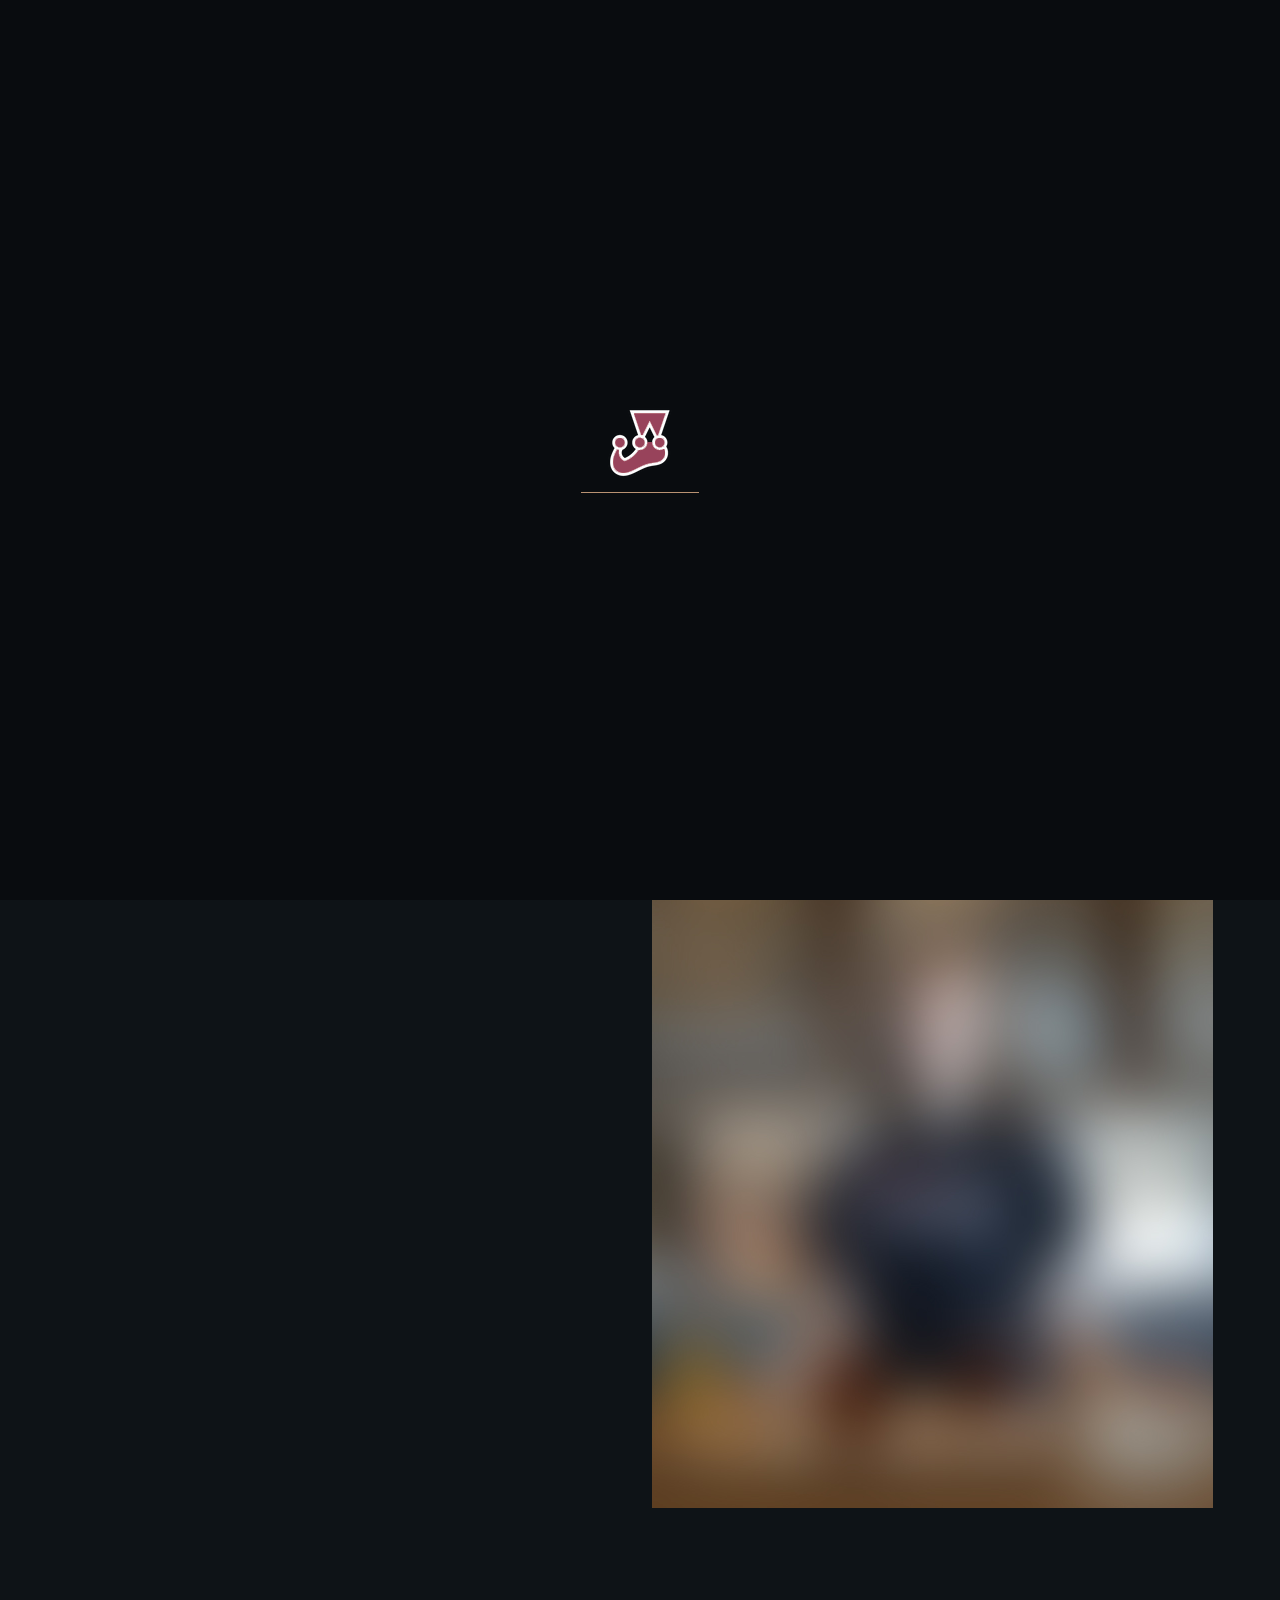
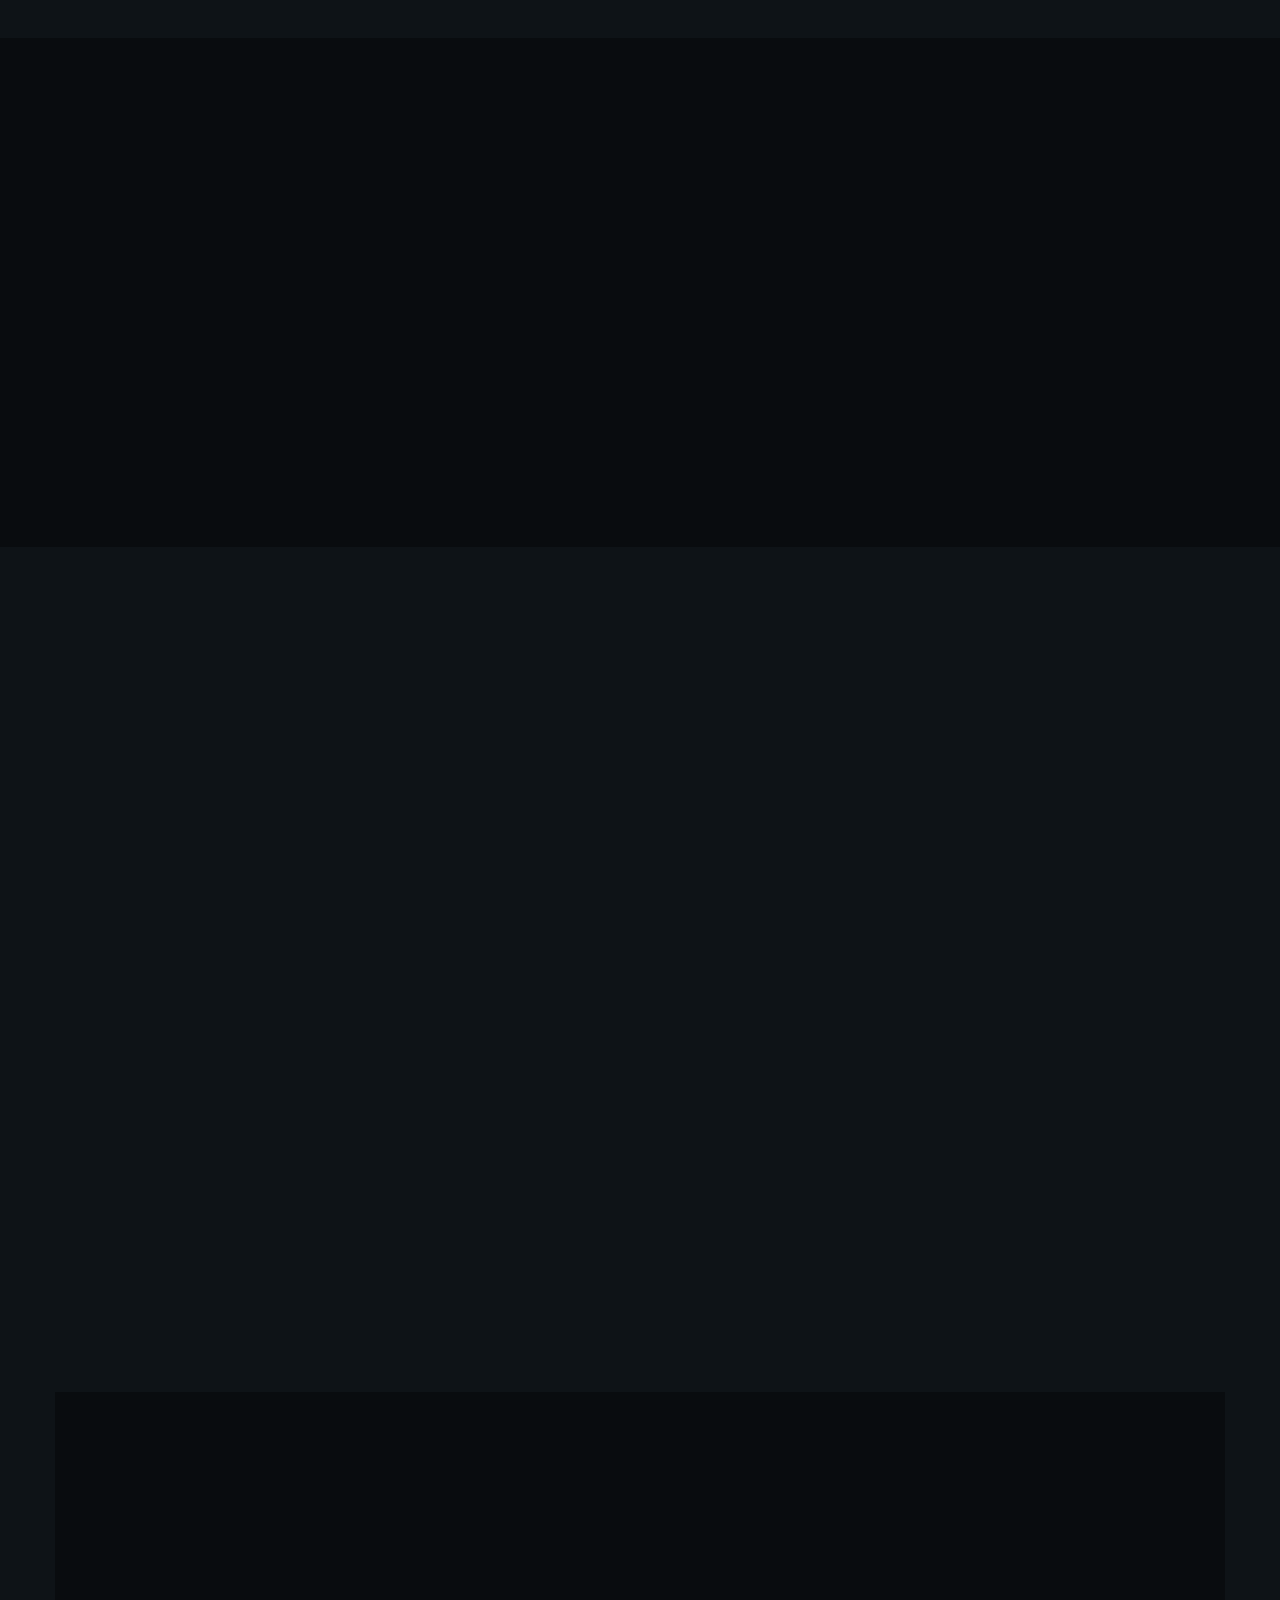
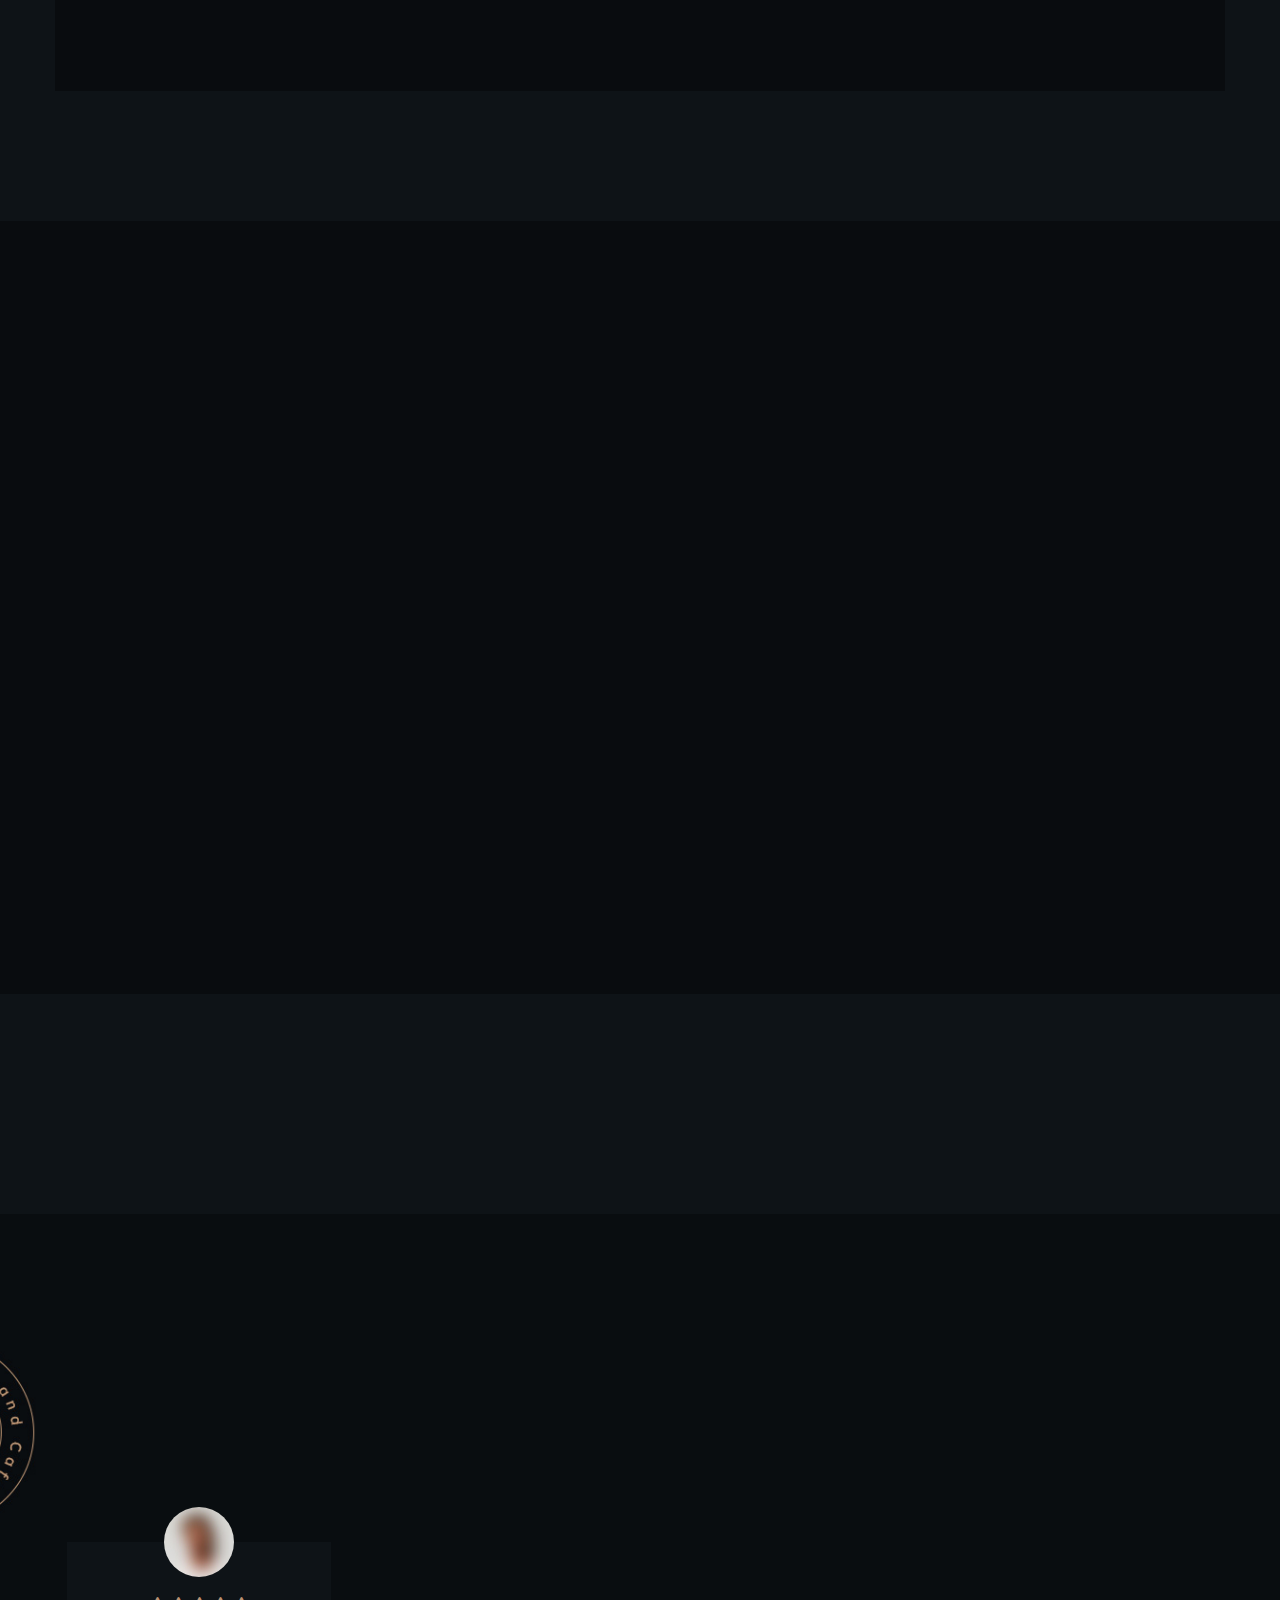
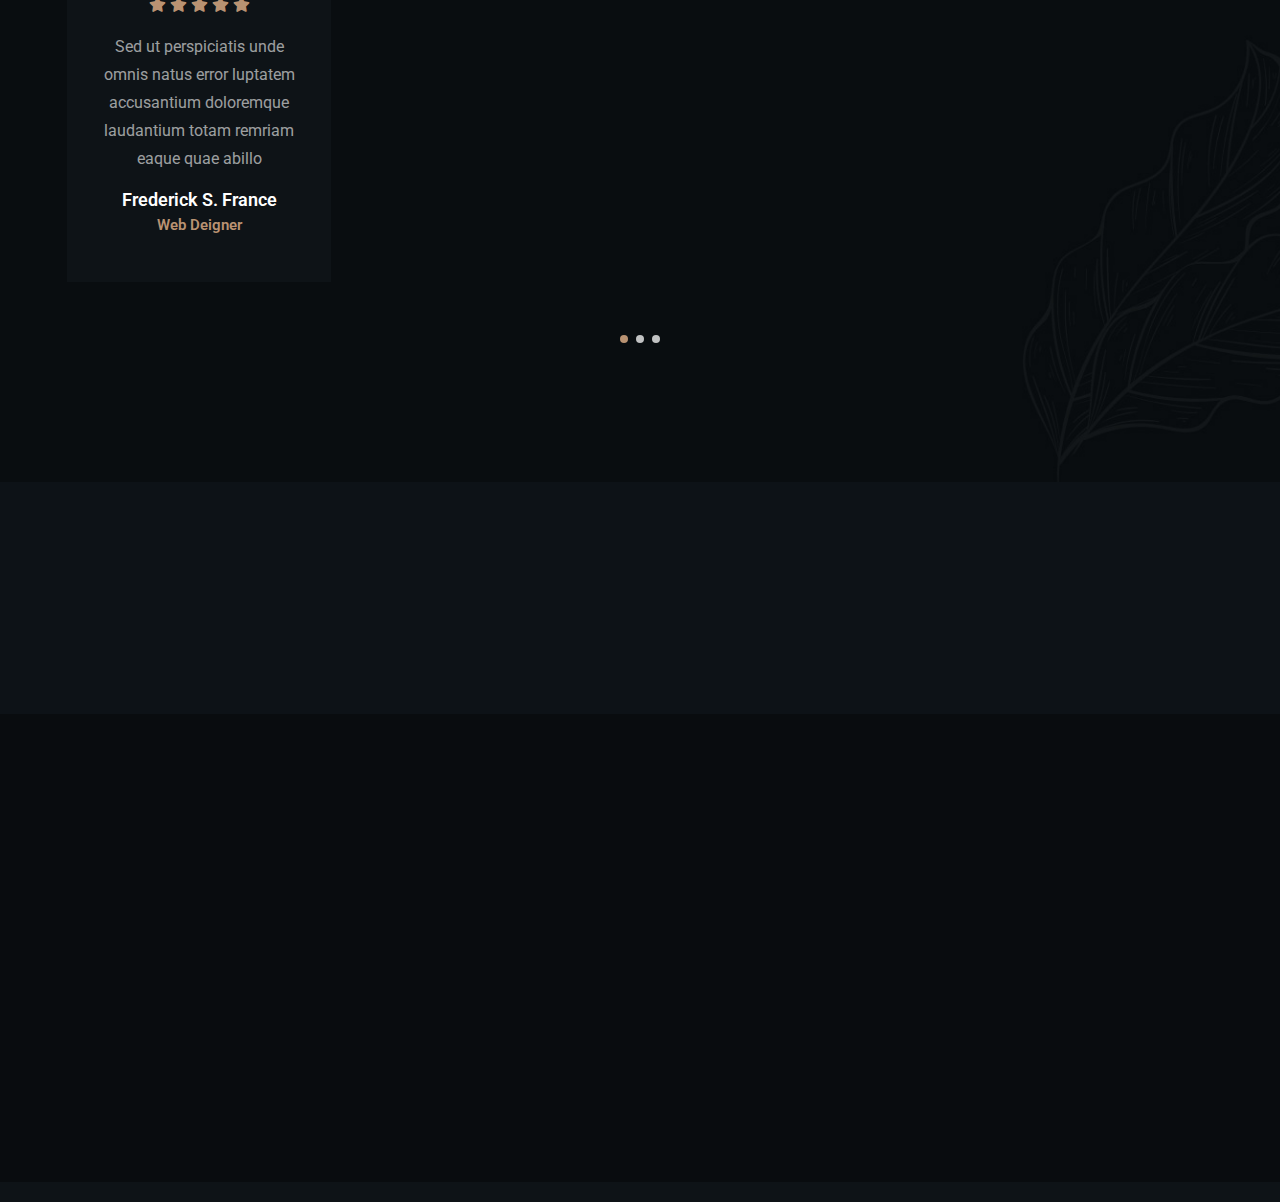
<file: about.html>
<!DOCTYPE html>
<html lang="en" xmlns="http://www.w3.org/1999/xhtml">

<head>
	<title>NPT - Restaurant Cafe</title>
	<meta http-equiv="Content-Type" content="text/html; charset=utf-8">
	<meta http-equiv="X-UA-Compatible" content="IE=edge">
	<meta name="viewport" content="width=device-width, initial-scale=1">
	<meta name="HandheldFriendly" content="true">

	<link rel="preconnect" href="https://fonts.googleapis.com">
	<link rel="preconnect" href="https://fonts.gstatic.com" crossorigin>
	<link
		href="https://fonts.googleapis.com/css2?family=Merienda:wght@400;700&family=Roboto:ital,wght@0,100;0,300;0,400;0,500;0,700;0,900;1,100;1,300;1,400;1,500;1,700;1,900&family=Oswald:wght@200;300;400;500;600;700&display=swap"
		rel="stylesheet">

	<!-- BEGIN CSS STYLES -->
	<link rel="stylesheet" href="styles/bootstrap.css" type="text/css" media="all" />
	<link rel="stylesheet" href="fonts/font-awesome/css/font-awesome.css" type="text/css" media="all" />
	<link rel="stylesheet" href="fonts/font-awesome/css/line-awesome.css" type="text/css" media="all" />
	<link rel="stylesheet" href="styles/animate.css" type="text/css" media="all" />
	<link rel="stylesheet" href="styles/magnific-popup.css" type="text/css" media="all" />
	<link rel="stylesheet" href="styles/splitting.css" type="text/css" media="all" />
	<link rel="stylesheet" href="styles/swiper.css" type="text/css" media="all" />
	<link rel="stylesheet" href="style.css" type="text/css" media="all" />
	<!-- END CSS STYLES -->

</head>

<body>
	<div class="bg">

		<!-- Preloader -->
		<div class="preloader">
			<div class="centrize full-width">
				<div class="vertical-center">
					<div class="spinner-logo">
						<img src="images/jestlogo.png" alt="" />
						<div class="spinner-dot">
							<div class="spinner-line"></div>
						</div>
					</div>
				</div>
			</div>
		</div>

		<!-- Header -->
		<header class="kf-header">

			<!-- topline -->
			<div class="kf-topline">
				<div class="row">
					<div class="col-xs-12 col-sm-6 col-md-4 col-lg-4">

						<!-- hours -->
						<div class="kf-h-group">
							<i class="far fa-clock"></i>
							<em>opening hours :</em> 08:00 am - 09:00 pm
						</div>

					</div>
					<div class="col-xs-12 col-sm-6 col-md-4 col-lg-4 align-center">

						<!-- social -->
						<div class="kf-h-social">
							<a href="facebook.com" target="blank"><i class="fab fa-facebook-f"></i></a>
							<a href="twitter.com" target="blank"><i class="fab fa-twitter"></i></a>
							<a href="instagram.com" target="blank"><i class="fab fa-instagram"></i></a>
							<a href="youtube.com" target="blank"><i class="fab fa-youtube"></i></a>
						</div>

					</div>
					<div class="col-xs-12 col-sm-6 col-md-4 col-lg-4 align-right">

						<!-- location -->
						<div class="kf-h-group">
							<i class="fas fa-map-marker-alt"></i>
							<em>Location :</em> Vinhome Grand Park Quận 9
						</div>

					</div>
				</div>
			</div>

			<!-- navbar -->
			<div class="kf-navbar">
				<div class="row">
					<div class="col-xs-12 col-sm-6 col-md-3 col-lg-3">

						<!-- logo -->
						<div class="kf-logo">
							<a href="index.html"><img src="images/jestlogo.png" alt="" /></a>
						</div>

					</div>
					<div class="col-xs-12 col-sm-6 col-md-6 col-lg-6 align-center">

						<!-- main menu -->
						<div class="kf-main-menu">
							<ul>
								<li>
									<a href="index.html">Home<i class="las la-angle-down"></i></a>
									<ul>
										<li><a href="index.html">Coffee House</a></li>
										<li><a href="index-2.html">Restaurant</a></li>
									</ul>
								</li>
								<li><a href="about.html">About</a></li>
								<li>
									<a href="menu-coffee.html">Menu<i class="las la-angle-down"></i></a>
									<ul>
										<li><a href="menu-coffee.html">Menu Coffee</a></li>
										<li><a href="menu-restaurant.html">Menu Restaurant</a></li>
									</ul>
								</li>
								<li>
									<a href="#">Pages<i class="las la-angle-down"></i></a>
									<ul>
										<li><a href="services.html">Service</a></li>
										<li><a href="reservation.html">Reservation</a></li>
										<li><a href="history.html">History</a></li>
										<li><a href="team.html">Our Chefs</a></li>
										<li><a href="gallery.html">Gallery</a></li>
										<li><a href="faq.html">FAQ</a></li>
									</ul>
								</li>
								<li>
									<a href="#">Blog<i class="las la-angle-down"></i></a>
									<ul>
										<li><a href="blog-grid.html">Blog Grid</a></li>
										<li><a href="blog.html">Blog Standard</a></li>
										<li><a href="blog-single.html">Blog Single</a></li>
									</ul>
								</li>
								<li><a href="contacts.html">Contacts</a></li>
							</ul>
						</div>

					</div>
					<div class="col-xs-12 col-sm-6 col-md-3 col-lg-3 align-right">

						<!-- menu btn -->
						<a href="#" class="kf-menu-btn"><span></span></a>

						<!-- btn -->
						<a href="reservation.html" class="kf-btn h-btn">
							<span>Book a table</span>
						</a>

					</div>
				</div>
			</div>

			<!-- mobile navbar -->
			<div class="kf-navbar-mobile">

				<!-- mobile menu -->
				<div class="kf-main-menu">
					<ul>
						<li class="has-children">
							<a href="index.html">Home</a>
							<i class="las la-angle-down"></i>
							<ul>
								<li><a href="index.html">Coffee House</a></li>
								<li><a href="index-2.html">Restaurant</a></li>
							</ul>
						</li>
						<li><a href="about.html">About</a></li>
						<li class="has-children">
							<a href="menu-coffee.html">Menu</a>
							<i class="las la-angle-down"></i>
							<ul>
								<li><a href="menu-coffee.html">Menu Coffee</a></li>
								<li><a href="menu-restaurant.html">Menu Restaurant</a></li>
							</ul>
						</li>
						<li class="has-children">
							<a href="#">Pages</a>
							<i class="las la-angle-down"></i>
							<ul>
								<li><a href="services.html">Service</a></li>
								<li><a href="reservation.html">Reservation</a></li>
								<li><a href="history.html">History</a></li>
								<li><a href="team.html">Our Chefs</a></li>
								<li><a href="gallery.html">Gallery</a></li>
								<li><a href="faq.html">FAQ</a></li>
							</ul>
						</li>
						<li class="has-children">
							<a href="#">Blog</a>
							<i class="las la-angle-down"></i>
							<ul>
								<li><a href="blog-grid.html">Blog Grid</a></li>
								<li><a href="blog.html">Blog Standard</a></li>
								<li><a href="blog-single.html">Blog Single</a></li>
							</ul>
						</li>
						<li><a href="contacts.html">Contacts</a></li>
					</ul>
				</div>

				<!-- mobile topline -->
				<div class="kf-topline">
					<div class="row">
						<div class="col-xs-12 col-sm-12 col-md-12 col-lg-12">

							<!-- mobile btn -->
							<a href="reservation.html" class="kf-btn h-btn">
								<span>Book a table</span>
								<i class="fas fa-chevron-right"></i>
							</a>

						</div>
						<div class="col-xs-12 col-sm-12 col-md-12 col-lg-12">

							<!-- social -->
							<div class="kf-h-social">
								<a href="facebook.com" target="blank"><i class="fab fa-facebook-f"></i></a>
								<a href="twitter.com" target="blank"><i class="fab fa-twitter"></i></a>
								<a href="instagram.com" target="blank"><i class="fab fa-instagram"></i></a>
								<a href="youtube.com" target="blank"><i class="fab fa-youtube"></i></a>
							</div>

						</div>
						<div class="col-xs-12 col-sm-12 col-md-12 col-lg-12">

							<!-- hours -->
							<div class="kf-h-group">
								<i class="far fa-clock"></i>
								<em>opening hours :</em> 08:00 am - 09:00 pm
							</div>

						</div>
						<div class="col-xs-12 col-sm-12 col-md-12 col-lg-12">

							<!-- location -->
							<div class="kf-h-group">
								<i class="fas fa-map-marker-alt"></i>
								<em>Location :</em> Vinhome Grand Park Quận 9
							</div>

						</div>
					</div>
				</div>

			</div>

		</header>

		<!-- Wrapper -->
		<div class="wrapper">

			<!-- Section Started Inner -->
			<section class="section kf-started-inner">
				<div class="kf-parallax-bg js-parallax" style="background-image: url(images/history_inner_bg.jpg);">
				</div>
				<div class="container">

					<h1 class="kf-h-title text-anim-1 scroll-animate" data-splitting="chars" data-animate="active">
						About Us
					</h1>

				</div>
			</section>

			<!-- Section About-2 -->
			<section class="section kf-choose kf-choose-2">
				<div class="container">

					<div class="row">
						<div class="col-xs-12 col-sm-12 col-md-12 col-lg-5 align-self-center">

							<div class="kf-titles">
								<div class="kf-subtitle element-anim-1 scroll-animate" data-animate="active">
									About NPT
								</div>
								<h3 class="kf-title element-anim-1 scroll-animate" data-animate="active">
									New London Coffee Founded For Extraordinary Test
								</h3>
							</div>

							<div class="kf-text element-anim-1 scroll-animate" data-animate="active">
								<p>
									Sed ut perspiciatis unde omnis iste natus error voluptate accusantium doloremque
									laudantium, totam rem aperiam eaque ipsa quae abillo inventore veritatis
								</p>
							</div>

							<div class="kf-choose-list">
								<ul>
									<li class="element-anim-1 scroll-animate" data-animate="active">
										<div class="icon">
											<img src="images/choose_icon1.png" alt="" />
										</div>
										<div class="desc">
											<h5 class="name">Natural Coffee Beans</h5>
											<div class="subname">Sed ut perspiciatis unde omnis iste natus error
												voluptate accusantium doloremque</div>
										</div>
									</li>
									<li class="element-anim-1 scroll-animate" data-animate="active">
										<div class="icon">
											<img src="images/choose_icon2.png" alt="" />
										</div>
										<div class="desc">
											<h5 class="name">100% ISO Certification</h5>
											<div class="subname">Sed ut perspiciatis unde omnis iste natus error
												voluptate accusantium doloremque</div>
										</div>
									</li>
								</ul>
							</div>

							<a href="menu-coffee.html" class="kf-btn element-anim-1 scroll-animate"
								data-animate="active">
								<span>our menu</span>
								<i class="fas fa-chevron-right"></i>
							</a>

						</div>
						<div class="col-xs-12 col-sm-12 col-md-12 col-lg-6 offset-lg-1">

							<div class="kf-choose-image element-anim-1 scroll-animate" data-animate="active">
								<img src="images/about_img2.jpg" alt="" />
							</div>

						</div>
					</div>

				</div>
			</section>

			<!-- Section Numbers-2 -->
			<section class="section kf-numbers-2 section-bg">
				<div class="container">

					<div class="kf-numbers-items-2 row">

						<div class="col-xs-12 col-sm-12 col-md-6 col-lg-3">
							<div class="kf-numbers-item-2 element-anim-1 scroll-animate" data-animate="active">
								<div class="icon"><i class="las la-gem"></i></div>
								<div class="num">256+</div>
								<div class="desc">
									<h5 class="name">Premium Clients</h5>
									<div class="subname">Sed ut perspiciatis unde</div>
								</div>
							</div>
						</div>

						<div class="col-xs-12 col-sm-12 col-md-6 col-lg-3">
							<div class="kf-numbers-item-2 element-anim-1 scroll-animate" data-animate="active">
								<div class="icon"><i class="las la-user-tie"></i></div>
								<div class="num">36+</div>
								<div class="desc">
									<h5 class="name">Professional Chefs</h5>
									<div class="subname">Sed ut perspiciatis unde</div>
								</div>
							</div>
						</div>

						<div class="col-xs-12 col-sm-12 col-md-6 col-lg-3">
							<div class="kf-numbers-item-2 element-anim-1 scroll-animate" data-animate="active">
								<div class="icon"><i class="las la-trophy"></i></div>
								<div class="num">753+</div>
								<div class="desc">
									<h5 class="name">Winning Awards</h5>
									<div class="subname">Sed ut perspiciatis unde</div>
								</div>
							</div>
						</div>

						<div class="col-xs-12 col-sm-12 col-md-6 col-lg-3">
							<div class="kf-numbers-item-2 element-anim-1 scroll-animate" data-animate="active">
								<div class="icon"><i class="lar la-grin-stars"></i></div>
								<div class="num">100+</div>
								<div class="desc">
									<h5 class="name">5 Star Reviews</h5>
									<div class="subname">Sed ut perspiciatis unde</div>
								</div>
							</div>
						</div>

					</div>

				</div>
			</section>

			<!-- Section Video -->
			<section class="section kf-video">
				<div class="container">

					<div class="kf-video-item kf-image-hover element-anim-1 scroll-animate"
						style="background-image: url(images/video_bg.jpg);" data-animate="active">
						<iframe class="js-video-iframe"
							data-src="https://www.youtube.com/embed/Gu6z6kIukgg?showinfo=0&rel=0&autoplay=1"></iframe>
						<div class="play"><i class="fas fa-play"></i></div>
					</div>

				</div>
			</section>

			<!-- Section Services-2 -->
			<section class="section kf-services">
				<div class="container">

					<div class="kf-services-items-2 row">

						<div class="col-xs-12 col-sm-12 col-md-6 col-lg-3">
							<div class="kf-services-item-2 element-anim-1 scroll-animate" data-animate="active">
								<div class="image">
									<img src="images/service_icon1.png" alt="" />
								</div>
								<div class="desc">
									<h5 class="name">Birthday Cakes</h5>
									<div class="subname">Sed ut perspiciatis unde</div>
								</div>
							</div>
						</div>

						<div class="col-xs-12 col-sm-12 col-md-6 col-lg-3">
							<div class="kf-services-item-2 element-anim-1 scroll-animate" data-animate="active">
								<div class="image">
									<img src="images/service_icon2.png" alt="" />
								</div>
								<div class="desc">
									<h5 class="name">Fresh Foods</h5>
									<div class="subname">Sed ut perspiciatis unde</div>
								</div>
							</div>
						</div>

						<div class="col-xs-12 col-sm-12 col-md-6 col-lg-3">
							<div class="kf-services-item-2 element-anim-1 scroll-animate" data-animate="active">
								<div class="image">
									<img src="images/service_icon3.png" alt="" />
								</div>
								<div class="desc">
									<h5 class="name">Skills Chefs</h5>
									<div class="subname">Sed ut perspiciatis unde</div>
								</div>
							</div>
						</div>

						<div class="col-xs-12 col-sm-12 col-md-6 col-lg-3">
							<div class="kf-services-item-2 element-anim-1 scroll-animate" data-animate="active">
								<div class="image">
									<img src="images/service_icon4.png" alt="" />
								</div>
								<div class="desc">
									<h5 class="name">Organic Juice</h5>
									<div class="subname">Sed ut perspiciatis unde</div>
								</div>
							</div>
						</div>

					</div>

				</div>
			</section>

			<!-- Section Team -->
			<section class="section kf-team section-bg">
				<div class="container">

					<div class="kf-titles align-center">
						<div class="kf-subtitle element-anim-1 scroll-animate" data-animate="active">
							Experience Team Member
						</div>
						<h3 class="kf-title element-anim-1 scroll-animate" data-animate="active">
							Meet Our Professional Chefs
						</h3>
					</div>

					<div class="kf-team-items row">

						<div class="col-xs-12 col-sm-12 col-md-6 col-lg-3">
							<div class="kf-team-item element-anim-1 scroll-animate" data-animate="active">
								<div class="desc">
									<h5 class="name">Anthony J. Bowman</h5>
									<div class="subname">Senior Chefs</div>
								</div>
								<div class="image kf-image-hover">
									<img src="images/team1.jpg" alt="" />
									<div class="info">
										<div class="label">bowmankf@gmail.com</div>
										<div class="label">+012 (345) 678 99</div>
									</div>
									<div class="social">
										<a href="#"><i class="fab fa-facebook-f"></i></a>
										<a href="#"><i class="fab fa-twitter"></i></a>
										<a href="#"><i class="fab fa-linkedin"></i></a>
										<a href="#"><i class="fab fa-youtube"></i></a>
									</div>
								</div>
							</div>
						</div>

						<div class="col-xs-12 col-sm-12 col-md-6 col-lg-3">
							<div class="kf-team-item element-anim-1 scroll-animate" data-animate="active">
								<div class="desc">
									<h5 class="name">Kenny V. Gonzalez</h5>
									<div class="subname">Senior Chefs</div>
								</div>
								<div class="image kf-image-hover">
									<img src="images/team2.jpg" alt="" />
									<div class="info">
										<div class="label">gonzalezkf@gmail.com</div>
										<div class="label">+012 (345) 678 99</div>
									</div>
									<div class="social">
										<a href="#"><i class="fab fa-facebook-f"></i></a>
										<a href="#"><i class="fab fa-twitter"></i></a>
										<a href="#"><i class="fab fa-linkedin"></i></a>
										<a href="#"><i class="fab fa-youtube"></i></a>
									</div>
								</div>
							</div>
						</div>

						<div class="col-xs-12 col-sm-12 col-md-6 col-lg-3">
							<div class="kf-team-item element-anim-1 scroll-animate" data-animate="active">
								<div class="desc">
									<h5 class="name">Joseph M. Lawrence</h5>
									<div class="subname">Senior Chefs</div>
								</div>
								<div class="image kf-image-hover">
									<img src="images/team3.jpg" alt="" />
									<div class="info">
										<div class="label">lawrencekf@gmail.com</div>
										<div class="label">+012 (345) 678 99</div>
									</div>
									<div class="social">
										<a href="#"><i class="fab fa-facebook-f"></i></a>
										<a href="#"><i class="fab fa-twitter"></i></a>
										<a href="#"><i class="fab fa-linkedin"></i></a>
										<a href="#"><i class="fab fa-youtube"></i></a>
									</div>
								</div>
							</div>
						</div>

						<div class="col-xs-12 col-sm-12 col-md-6 col-lg-3">
							<div class="kf-team-item element-anim-1 scroll-animate" data-animate="active">
								<div class="desc">
									<h5 class="name">Charles K. Smith</h5>
									<div class="subname">Senior Chefs</div>
								</div>
								<div class="image kf-image-hover">
									<img src="images/team4.jpg" alt="" />
									<div class="info">
										<div class="label">smithkf@gmail.com</div>
										<div class="label">+012 (345) 678 99</div>
									</div>
									<div class="social">
										<a href="#"><i class="fab fa-facebook-f"></i></a>
										<a href="#"><i class="fab fa-twitter"></i></a>
										<a href="#"><i class="fab fa-linkedin"></i></a>
										<a href="#"><i class="fab fa-youtube"></i></a>
									</div>
								</div>
							</div>
						</div>

					</div>

				</div>
			</section>

			<!-- Section Brands -->
			<section class="section kf-brands">
				<div class="container">

					<div class="kf-brands-items row">

						<div class="col-xs-12 col-sm-12 col-md-4 col-lg-2">
							<div class="kf-brands-item element-anim-1 scroll-animate" data-animate="active">
								<div class="image">
									<img src="images/brand1.png" alt="" />
								</div>
							</div>
						</div>

						<div class="col-xs-12 col-sm-12 col-md-4 col-lg-2">
							<div class="kf-brands-item element-anim-1 scroll-animate" data-animate="active">
								<div class="image">
									<img src="images/brand2.png" alt="" />
								</div>
							</div>
						</div>

						<div class="col-xs-12 col-sm-12 col-md-4 col-lg-2">
							<div class="kf-brands-item element-anim-1 scroll-animate" data-animate="active">
								<div class="image">
									<img src="images/brand3.png" alt="" />
								</div>
							</div>
						</div>

						<div class="col-xs-12 col-sm-12 col-md-4 col-lg-2">
							<div class="kf-brands-item element-anim-1 scroll-animate" data-animate="active">
								<div class="image">
									<img src="images/brand4.png" alt="" />
								</div>
							</div>
						</div>

						<div class="col-xs-12 col-sm-12 col-md-4 col-lg-2">
							<div class="kf-brands-item element-anim-1 scroll-animate" data-animate="active">
								<div class="image">
									<img src="images/brand5.png" alt="" />
								</div>
							</div>
						</div>

						<div class="col-xs-12 col-sm-12 col-md-4 col-lg-2">
							<div class="kf-brands-item element-anim-1 scroll-animate" data-animate="active">
								<div class="image">
									<img src="images/brand6.png" alt="" />
								</div>
							</div>
						</div>

					</div>

				</div>
			</section>

			<!-- Section Testimonials Carousel -->
			<section class="section kf-testimonials kf-testimonials-2 section-bg"
				style="background-image: url(images/testimonials_bg2.jpeg);">
				<div class="container">

					<div class="kf-titles align-center">
						<div class="kf-subtitle element-anim-1 scroll-animate" data-animate="active">
							Customer Feedback
						</div>
						<h3 class="kf-title element-anim-1 scroll-animate" data-animate="active">
							What Our Clients Say
						</h3>
					</div>

					<div class="kf-testimonials-carousel">
						<div class="swiper-container">
							<div class="swiper-wrapper">
								<div class="swiper-slide">

									<div class="slide-item element-anim-1 scroll-animate" data-animate="active">
										<div class="image">
											<img src="images/rev1.jpg" alt="" />
										</div>
										<div class="desc">
											<div class="stars">
												<i class="fas fa-star"></i>
												<i class="fas fa-star"></i>
												<i class="fas fa-star"></i>
												<i class="fas fa-star"></i>
												<i class="fas fa-star"></i>
											</div>
											<div class="text">
												Sed ut perspiciatis unde omnis natus error luptatem accusantium
												doloremque laudantium
												totam remriam eaque quae abillo
											</div>
											<h5 class="name">Frederick S. France <em>Web Deigner</em></h5>
										</div>
									</div>

								</div>
								<div class="swiper-slide">

									<div class="slide-item element-anim-1 scroll-animate" data-animate="active">
										<div class="image">
											<img src="images/rev2.jpg" alt="" />
										</div>
										<div class="desc">
											<div class="stars">
												<i class="fas fa-star"></i>
												<i class="fas fa-star"></i>
												<i class="fas fa-star"></i>
												<i class="fas fa-star"></i>
												<i class="fas fa-star"></i>
											</div>
											<div class="text">
												Sed ut perspiciatis unde omnis natus error luptatem accusantium
												doloremque laudantium
												totam remriam eaque quae abillo
											</div>
											<h5 class="name">James M. London <em>Lawyer</em></h5>
										</div>
									</div>

								</div>
								<div class="swiper-slide">

									<div class="slide-item element-anim-1 scroll-animate" data-animate="active">
										<div class="image">
											<img src="images/rev3.jpg" alt="" />
										</div>
										<div class="desc">
											<div class="stars">
												<i class="fas fa-star"></i>
												<i class="fas fa-star"></i>
												<i class="fas fa-star"></i>
												<i class="fas fa-star"></i>
												<i class="fas fa-star"></i>
											</div>
											<div class="kf-text">
												Sed ut perspiciatis unde omnis natus error luptatem accusantium
												doloremque laudantium
												totam remriam eaque quae abillo
											</div>
											<h5 class="name">Olivia D. New York <em>Dentist</em></h5>
										</div>
									</div>

								</div>
								<div class="swiper-slide">

									<div class="slide-item element-anim-1 scroll-animate" data-animate="active">
										<div class="image">
											<img src="images/rev1.jpg" alt="" />
										</div>
										<div class="desc">
											<div class="stars">
												<i class="fas fa-star"></i>
												<i class="fas fa-star"></i>
												<i class="fas fa-star"></i>
												<i class="fas fa-star"></i>
												<i class="fas fa-star"></i>
											</div>
											<div class="kf-text">
												Sed ut perspiciatis unde omnis natus error luptatem accusantium
												doloremque laudantium
												totam remriam eaque quae abillo
											</div>
											<h5 class="name">Frederick S. France <em>Web Deigner</em></h5>
										</div>
									</div>

								</div>
								<div class="swiper-slide">

									<div class="slide-item element-anim-1 scroll-animate" data-animate="active">
										<div class="image">
											<img src="images/rev2.jpg" alt="" />
										</div>
										<div class="desc">
											<div class="stars">
												<i class="fas fa-star"></i>
												<i class="fas fa-star"></i>
												<i class="fas fa-star"></i>
												<i class="fas fa-star"></i>
												<i class="fas fa-star"></i>
											</div>
											<div class="kf-text">
												Sed ut perspiciatis unde omnis natus error luptatem accusantium
												doloremque laudantium
												totam remriam eaque quae abillo
											</div>
											<h5 class="name">James M. London <em>Lawyer</em></h5>
										</div>
									</div>

								</div>
								<div class="swiper-slide">

									<div class="slide-item element-anim-1 scroll-animate" data-animate="active">
										<div class="image">
											<img src="images/rev3.jpg" alt="" />
										</div>
										<div class="desc">
											<div class="stars">
												<i class="fas fa-star"></i>
												<i class="fas fa-star"></i>
												<i class="fas fa-star"></i>
												<i class="fas fa-star"></i>
												<i class="fas fa-star"></i>
											</div>
											<div class="kf-text">
												Sed ut perspiciatis unde omnis natus error luptatem accusantium
												doloremque laudantium
												totam remriam eaque quae abillo
											</div>
											<h5 class="name">Olivia D. New York <em>Dentist</em></h5>
										</div>
									</div>

								</div>
							</div>

							<div class="swiper-pagination"></div>

						</div>
					</div>

				</div>
			</section>

			<!-- Section CTA -->
			<section class="section kf-cta kf-parallax" style="background-image: url(images/cta_bg.jpg);">
				<div class="container">

					<div class="row">
						<div class="col-xs-12 col-sm-12 col-md-12 col-lg-8">

							<div class="kf-titles">
								<div class="kf-subtitle element-anim-1 scroll-animate" data-animate="active">
									Need a Table On Coffee House
								</div>
								<h3 class="kf-title element-anim-1 scroll-animate" data-animate="active">
									Booking Table For Your & Family Members
								</h3>
							</div>

						</div>
						<div class="col-xs-12 col-sm-12 col-md-12 col-lg-4 align-self-center align-right">

							<a href="reservation.html" class="kf-btn element-anim-1 scroll-animate"
								data-animate="active">
								<span>booking table</span>
								<i class="fas fa-chevron-right"></i>
							</a>

						</div>
					</div>

				</div>
			</section>

		</div>

		<!-- Footer -->
		<div class="kf-footer">
			<div class="container">
				<div class="row">
					<div class="col-xs-12 col-sm-12 col-md-6 col-lg-3">

						<!-- logo -->
						<div class="kf-logo element-anim-1 scroll-animate" data-animate="active">
							<a href="index.html"><img src="images/jestlogo.png" alt="" /></a>
						</div>

					</div>
					<div class="col-xs-12 col-sm-12 col-md-6 col-lg-3">

						<!-- hours -->
						<div class="kf-f-hours element-anim-1 scroll-animate" data-animate="active">
							<h5>Working Hours</h5>
							<ul>
								<li>
									Sunday - Thursday
									<em>08:00 am - 09:00pm</em>
								</li>
								<li>
									Only Friday
									<em>03:00 pm - 09:00pm</em>
								</li>
								<li>
									<strong>Saturday Close</strong>
								</li>
							</ul>
						</div>

					</div>
					<div class="col-xs-12 col-sm-12 col-md-6 col-lg-3">

						<!-- contact -->
						<div class="kf-f-contact element-anim-1 scroll-animate" data-animate="active">
							<h5>Contact Us</h5>
							<ul>
								<li>
									<i class="las la-map-marker"></i>
									<em>Location :</em>
									Vinhome Grand Park Quận 9
								</li>
								<li>
									<i class="las la-envelope-open-text"></i>
									<em>Email Address :</em>
									NPTdev@gmail.com
								</li>
								<li>
									<i class="las la-phone"></i>
									<em>Phone Number :</em>
									+012 (345) 678 99
								</li>
							</ul>
						</div>

					</div>
					<div class="col-xs-12 col-sm-12 col-md-6 col-lg-3">

						<!-- gallery -->
						<div class="kf-f-gallery element-anim-1 scroll-animate" data-animate="active">
							<h5>Gallery</h5>
							<ul>
								<li>
									<a href="images/grid_gal1.jpg" class="kf-image-hover has-popup-image"><img
											src="images/grid_gal1.jpg" alt="" /></a>
								</li>
								<li>
									<a href="images/grid_gal2.jpg" class="kf-image-hover has-popup-image"><img
											src="images/grid_gal2.jpg" alt="" /></a>
								</li>
								<li>
									<a href="images/grid_gal3.jpg" class="kf-image-hover has-popup-image"><img
											src="images/grid_gal3.jpg" alt="" /></a>
								</li>
								<li>
									<a href="images/grid_gal4.jpg" class="kf-image-hover has-popup-image"><img
											src="images/grid_gal4.jpg" alt="" /></a>
								</li>
								<li>
									<a href="images/grid_gal5.jpg" class="kf-image-hover has-popup-image"><img
											src="images/grid_gal5.jpg" alt="" /></a>
								</li>
								<li>
									<a href="images/grid_gal6.jpg" class="kf-image-hover has-popup-image"><img
											src="images/grid_gal1.jpg" alt="" /></a>
								</li>
							</ul>
						</div>

					</div>
				</div>
				<div class="row">
					<div class="col-xs-12 col-sm-12 col-md-12 col-lg-12 align-center">

						<!-- copyright -->
						<div class="kf-copyright element-anim-1 scroll-animate" data-animate="active">
							Copyright © 2022 NPT. All Rights Reserved.
						</div>

					</div>
				</div>
			</div>
		</div>

	</div>

	<!-- Scripts -->
	<script src="js/jquery.min.js"></script>
	<script src="js/jquery.validate.min.js"></script>
	<script src="js/bootstrap.js"></script>
	<script src="js/swiper.js"></script>
	<script src="js/splitting.js"></script>
	<script src="js/jquery.paroller.min.js"></script>
	<script src="js/parallax.js"></script>
	<script src="js/magnific-popup.js"></script>
	<script src="js/imagesloaded.pkgd.js"></script>
	<script src="js/isotope.pkgd.js"></script>
	<script src="js/jquery.scrolla.js"></script>
	<script src="js/skrollr.js"></script>
	<script src="js/common.js"></script>
</body>

</html>
</file>
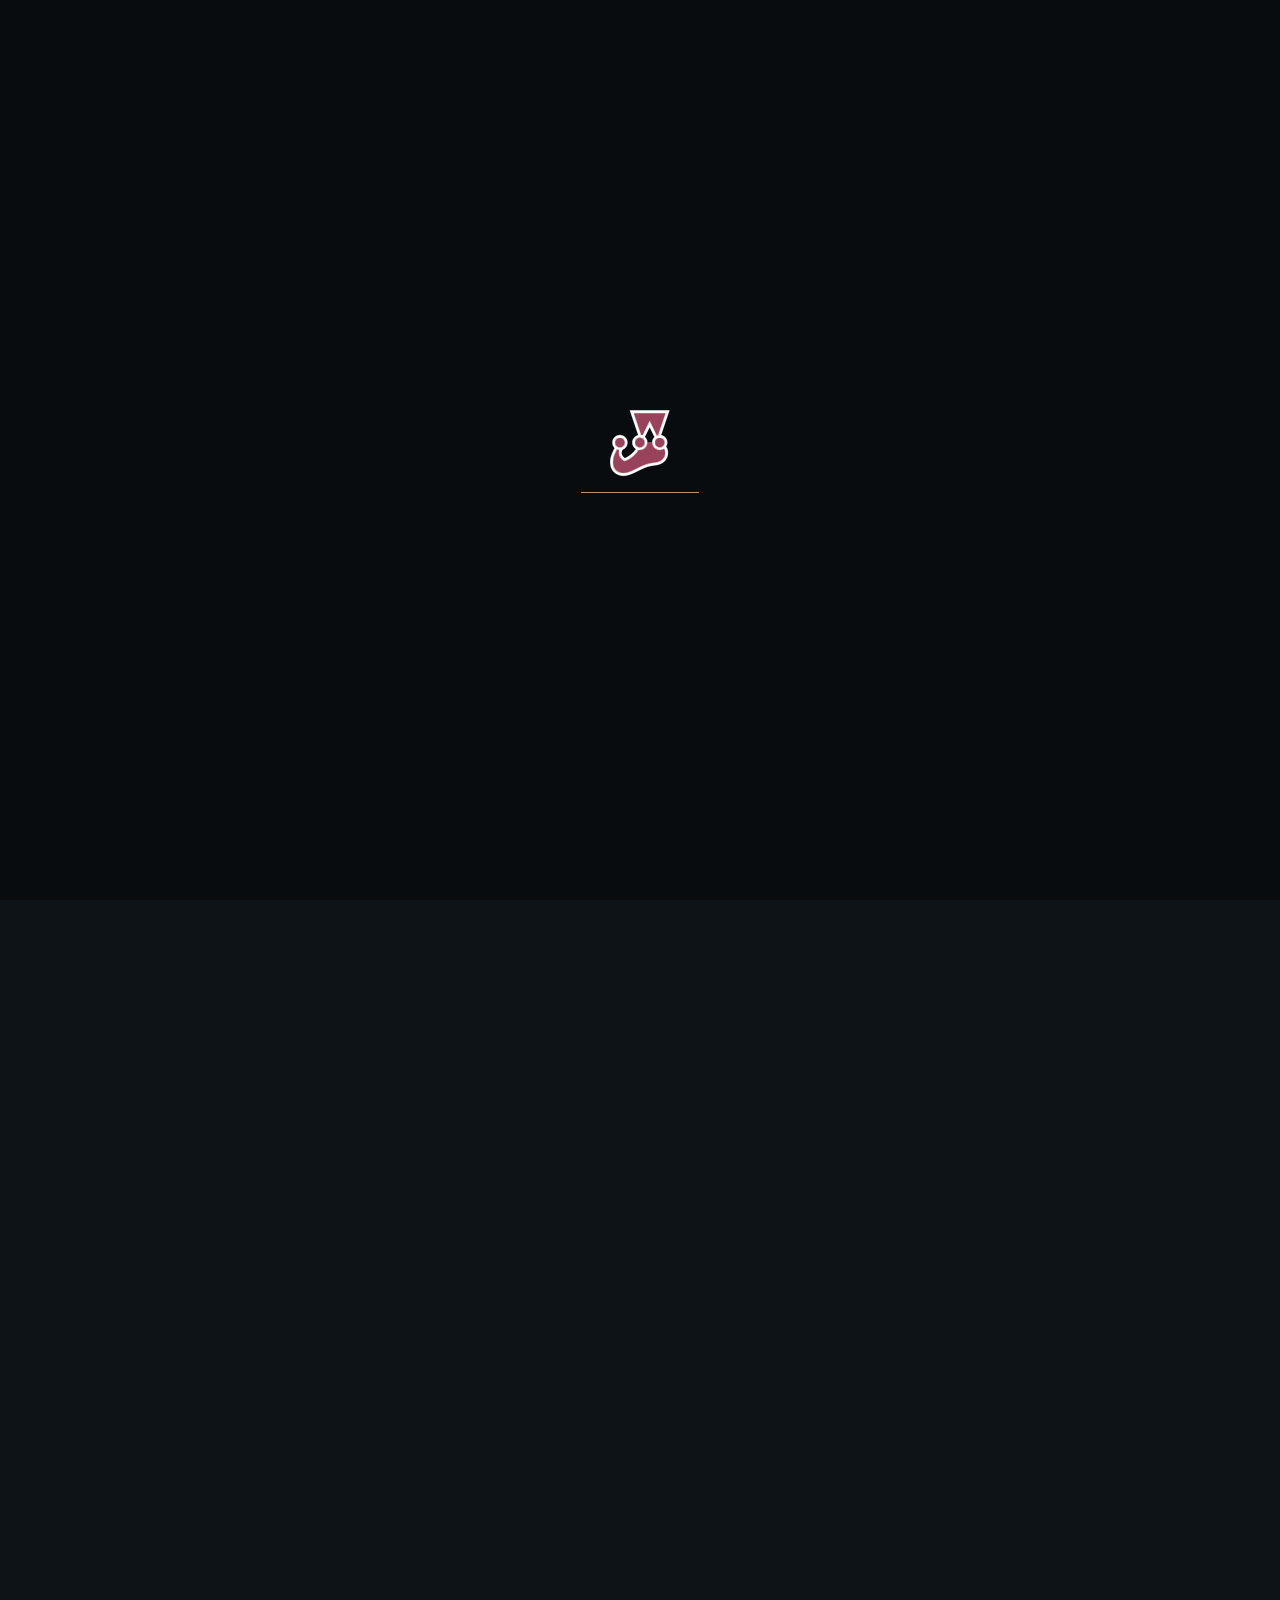
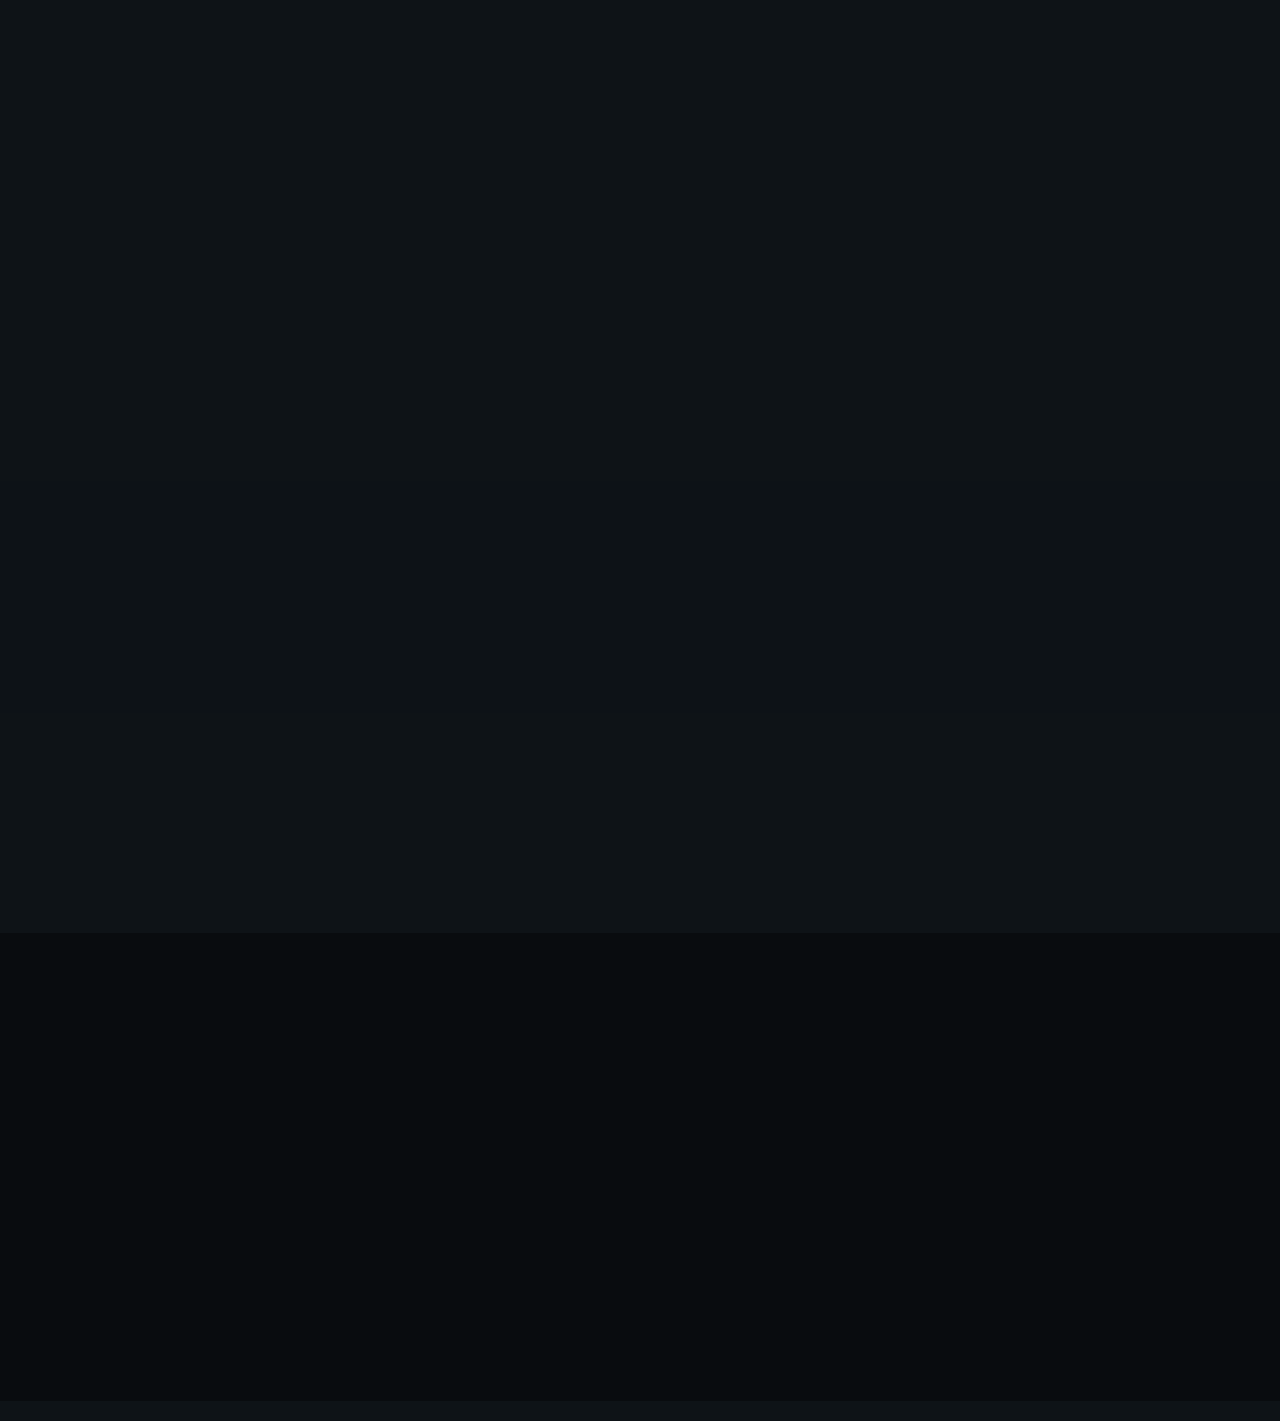
<file: blog-grid.html>
<!DOCTYPE html>
<html lang="en" xmlns="http://www.w3.org/1999/xhtml">

<head>
	<title>NPT - Restaurant Cafe</title>
	<meta http-equiv="Content-Type" content="text/html; charset=utf-8">
	<meta http-equiv="X-UA-Compatible" content="IE=edge">
	<meta name="viewport" content="width=device-width, initial-scale=1">
	<meta name="HandheldFriendly" content="true">

	<link rel="preconnect" href="https://fonts.googleapis.com">
	<link rel="preconnect" href="https://fonts.gstatic.com" crossorigin>
	<link
		href="https://fonts.googleapis.com/css2?family=Merienda:wght@400;700&family=Roboto:ital,wght@0,100;0,300;0,400;0,500;0,700;0,900;1,100;1,300;1,400;1,500;1,700;1,900&family=Oswald:wght@200;300;400;500;600;700&display=swap"
		rel="stylesheet">

	<!-- BEGIN CSS STYLES -->
	<link rel="stylesheet" href="styles/bootstrap.css" type="text/css" media="all" />
	<link rel="stylesheet" href="fonts/font-awesome/css/font-awesome.css" type="text/css" media="all" />
	<link rel="stylesheet" href="fonts/font-awesome/css/line-awesome.css" type="text/css" media="all" />
	<link rel="stylesheet" href="styles/animate.css" type="text/css" media="all" />
	<link rel="stylesheet" href="styles/magnific-popup.css" type="text/css" media="all" />
	<link rel="stylesheet" href="styles/splitting.css" type="text/css" media="all" />
	<link rel="stylesheet" href="styles/swiper.css" type="text/css" media="all" />
	<link rel="stylesheet" href="style.css" type="text/css" media="all" />
	<!-- END CSS STYLES -->

</head>

<body>
	<div class="bg">

		<!-- Preloader -->
		<div class="preloader">
			<div class="centrize full-width">
				<div class="vertical-center">
					<div class="spinner-logo">
						<img src="images/jestlogo.png" alt="" />
						<div class="spinner-dot">
							<div class="spinner-line"></div>
						</div>
					</div>
				</div>
			</div>
		</div>

		<!-- Header -->
		<header class="kf-header">

			<!-- topline -->
			<div class="kf-topline">
				<div class="row">
					<div class="col-xs-12 col-sm-6 col-md-4 col-lg-4">

						<!-- hours -->
						<div class="kf-h-group">
							<i class="far fa-clock"></i>
							<em>opening hours :</em> 08:00 am - 09:00 pm
						</div>

					</div>
					<div class="col-xs-12 col-sm-6 col-md-4 col-lg-4 align-center">

						<!-- social -->
						<div class="kf-h-social">
							<a href="facebook.com" target="blank"><i class="fab fa-facebook-f"></i></a>
							<a href="twitter.com" target="blank"><i class="fab fa-twitter"></i></a>
							<a href="instagram.com" target="blank"><i class="fab fa-instagram"></i></a>
							<a href="youtube.com" target="blank"><i class="fab fa-youtube"></i></a>
						</div>

					</div>
					<div class="col-xs-12 col-sm-6 col-md-4 col-lg-4 align-right">

						<!-- location -->
						<div class="kf-h-group">
							<i class="fas fa-map-marker-alt"></i>
							<em>Location :</em> Vinhome Grand Park Quận 9
						</div>

					</div>
				</div>
			</div>

			<!-- navbar -->
			<div class="kf-navbar">
				<div class="row">
					<div class="col-xs-12 col-sm-6 col-md-3 col-lg-3">

						<!-- logo -->
						<div class="kf-logo">
							<a href="index.html"><img src="images/jestlogo.png" alt="" /></a>
						</div>

					</div>
					<div class="col-xs-12 col-sm-6 col-md-6 col-lg-6 align-center">

						<!-- main menu -->
						<div class="kf-main-menu">
							<ul>
								<li>
									<a href="index.html">Home<i class="las la-angle-down"></i></a>
									<ul>
										<li><a href="index.html">Coffee House</a></li>
										<li><a href="index-2.html">Restaurant</a></li>
									</ul>
								</li>
								<li><a href="about.html">About</a></li>
								<li>
									<a href="menu-coffee.html">Menu<i class="las la-angle-down"></i></a>
									<ul>
										<li><a href="menu-coffee.html">Menu Coffee</a></li>
										<li><a href="menu-restaurant.html">Menu Restaurant</a></li>
									</ul>
								</li>
								<li>
									<a href="#">Pages<i class="las la-angle-down"></i></a>
									<ul>
										<li><a href="services.html">Service</a></li>
										<li><a href="reservation.html">Reservation</a></li>
										<li><a href="history.html">History</a></li>
										<li><a href="team.html">Our Chefs</a></li>
										<li><a href="gallery.html">Gallery</a></li>
										<li><a href="faq.html">FAQ</a></li>
									</ul>
								</li>
								<li>
									<a href="#">Blog<i class="las la-angle-down"></i></a>
									<ul>
										<li><a href="blog-grid.html">Blog Grid</a></li>
										<li><a href="blog.html">Blog Standard</a></li>
										<li><a href="blog-single.html">Blog Single</a></li>
									</ul>
								</li>
								<li><a href="contacts.html">Contacts</a></li>
							</ul>
						</div>

					</div>
					<div class="col-xs-12 col-sm-6 col-md-3 col-lg-3 align-right">

						<!-- menu btn -->
						<a href="#" class="kf-menu-btn"><span></span></a>

						<!-- btn -->
						<a href="reservation.html" class="kf-btn h-btn">
							<span>Book a table</span>
						</a>

					</div>
				</div>
			</div>

			<!-- mobile navbar -->
			<div class="kf-navbar-mobile">

				<!-- mobile menu -->
				<div class="kf-main-menu">
					<ul>
						<li class="has-children">
							<a href="index.html">Home</a>
							<i class="las la-angle-down"></i>
							<ul>
								<li><a href="index.html">Coffee House</a></li>
								<li><a href="index-2.html">Restaurant</a></li>
							</ul>
						</li>
						<li><a href="about.html">About</a></li>
						<li class="has-children">
							<a href="menu-coffee.html">Menu</a>
							<i class="las la-angle-down"></i>
							<ul>
								<li><a href="menu-coffee.html">Menu Coffee</a></li>
								<li><a href="menu-restaurant.html">Menu Restaurant</a></li>
							</ul>
						</li>
						<li class="has-children">
							<a href="#">Pages</a>
							<i class="las la-angle-down"></i>
							<ul>
								<li><a href="services.html">Service</a></li>
								<li><a href="reservation.html">Reservation</a></li>
								<li><a href="history.html">History</a></li>
								<li><a href="team.html">Our Chefs</a></li>
								<li><a href="gallery.html">Gallery</a></li>
								<li><a href="faq.html">FAQ</a></li>
							</ul>
						</li>
						<li class="has-children">
							<a href="#">Blog</a>
							<i class="las la-angle-down"></i>
							<ul>
								<li><a href="blog-grid.html">Blog Grid</a></li>
								<li><a href="blog.html">Blog Standard</a></li>
								<li><a href="blog-single.html">Blog Single</a></li>
							</ul>
						</li>
						<li><a href="contacts.html">Contacts</a></li>
					</ul>
				</div>

				<!-- mobile topline -->
				<div class="kf-topline">
					<div class="row">
						<div class="col-xs-12 col-sm-12 col-md-12 col-lg-12">

							<!-- mobile btn -->
							<a href="reservation.html" class="kf-btn h-btn">
								<span>Book a table</span>
								<i class="fas fa-chevron-right"></i>
							</a>

						</div>
						<div class="col-xs-12 col-sm-12 col-md-12 col-lg-12">

							<!-- social -->
							<div class="kf-h-social">
								<a href="facebook.com" target="blank"><i class="fab fa-facebook-f"></i></a>
								<a href="twitter.com" target="blank"><i class="fab fa-twitter"></i></a>
								<a href="instagram.com" target="blank"><i class="fab fa-instagram"></i></a>
								<a href="youtube.com" target="blank"><i class="fab fa-youtube"></i></a>
							</div>

						</div>
						<div class="col-xs-12 col-sm-12 col-md-12 col-lg-12">

							<!-- hours -->
							<div class="kf-h-group">
								<i class="far fa-clock"></i>
								<em>opening hours :</em> 08:00 am - 09:00 pm
							</div>

						</div>
						<div class="col-xs-12 col-sm-12 col-md-12 col-lg-12">

							<!-- location -->
							<div class="kf-h-group">
								<i class="fas fa-map-marker-alt"></i>
								<em>Location :</em> Vinhome Grand Park Quận 9
							</div>

						</div>
					</div>
				</div>

			</div>

		</header>

		<!-- Wrapper -->
		<div class="wrapper">

			<!-- Section Started Inner -->
			<section class="section kf-started-inner">
				<div class="kf-parallax-bg js-parallax" style="background-image: url(images/blog_inner_bg.jpg);"></div>
				<div class="container">

					<h1 class="kf-h-title text-anim-1 scroll-animate" data-splitting="chars" data-animate="active">
						Blog Grid
					</h1>

				</div>
			</section>

			<!-- Section Latest Blog -->
			<section class="section kf-latest-blog">
				<div class="container">

					<div class="kf-titles align-center">
						<div class="kf-subtitle element-anim-1 scroll-animate" data-animate="active">
							Get Every Single Update
						</div>
						<h3 class="kf-title element-anim-1 scroll-animate" data-animate="active">
							Read Some Latest Blog & News
						</h3>
					</div>

					<div class="kf-blog-grid-items row">

						<div class="col-xs-12 col-sm-12 col-md-6 col-lg-4">
							<div class="kf-blog-grid-item element-anim-1 scroll-animate" data-animate="active">
								<div class="image kf-image-hover">
									<a href="blog-single.html"><img src="images/latest_blog1.jpg" alt="" /></a>
								</div>
								<div class="desc">
									<h5 class="name">Coffee makes you poop during the day because it affects your
										digestive</h5>
									<div class="kf-date"><i class="far fa-calendar-alt"></i>25 Sep 2021</div>
									<div class="kf-comm"><i class="far fa-comments"></i>Comments (7)</div>
								</div>
							</div>
						</div>

						<div class="col-xs-12 col-sm-12 col-md-6 col-lg-4">
							<div class="kf-blog-grid-item element-anim-1 scroll-animate" data-animate="active">
								<div class="image kf-image-hover">
									<a href="blog-single.html"><img src="images/latest_blog2.jpg" alt="" /></a>
								</div>
								<div class="desc">
									<h5 class="name">Coffee with added milk provides all the macro nutrients in good
										amounts</h5>
									<div class="kf-date"><i class="far fa-calendar-alt"></i>25 Sep 2021</div>
									<div class="kf-comm"><i class="far fa-comments"></i>Comments (7)</div>
								</div>
							</div>
						</div>

						<div class="col-xs-12 col-sm-12 col-md-6 col-lg-4">
							<div class="kf-blog-grid-item element-anim-1 scroll-animate" data-animate="active">
								<div class="image kf-image-hover">
									<a href="blog-single.html"><img src="images/latest_blog3.jpg" alt="" /></a>
								</div>
								<div class="desc">
									<h5 class="name">For most people, moderate coffee consumption can be incorporated
									</h5>
									<div class="kf-date"><i class="far fa-calendar-alt"></i>25 Sep 2021</div>
									<div class="kf-comm"><i class="far fa-comments"></i>Comments (7)</div>
								</div>
							</div>
						</div>

						<div class="col-xs-12 col-sm-12 col-md-6 col-lg-4">
							<div class="kf-blog-grid-item element-anim-1 scroll-animate" data-animate="active">
								<div class="image kf-image-hover">
									<a href="blog-single.html"><img src="images/history1.jpg" alt="" /></a>
								</div>
								<div class="desc">
									<h5 class="name">Coffee makes you poop during the day because it affects your
										digestive</h5>
									<div class="kf-date"><i class="far fa-calendar-alt"></i>25 Sep 2021</div>
									<div class="kf-comm"><i class="far fa-comments"></i>Comments (7)</div>
								</div>
							</div>
						</div>

						<div class="col-xs-12 col-sm-12 col-md-6 col-lg-4">
							<div class="kf-blog-grid-item element-anim-1 scroll-animate" data-animate="active">
								<div class="image kf-image-hover">
									<a href="blog-single.html"><img src="images/history2.jpg" alt="" /></a>
								</div>
								<div class="desc">
									<h5 class="name">Coffee with added milk provides all the macro nutrients in good
										amounts</h5>
									<div class="kf-date"><i class="far fa-calendar-alt"></i>25 Sep 2021</div>
									<div class="kf-comm"><i class="far fa-comments"></i>Comments (7)</div>
								</div>
							</div>
						</div>

						<div class="col-xs-12 col-sm-12 col-md-6 col-lg-4">
							<div class="kf-blog-grid-item element-anim-1 scroll-animate" data-animate="active">
								<div class="image kf-image-hover">
									<a href="blog-single.html"><img src="images/history3.jpg" alt="" /></a>
								</div>
								<div class="desc">
									<h5 class="name">For most people, moderate coffee consumption can be incorporated
									</h5>
									<div class="kf-date"><i class="far fa-calendar-alt"></i>25 Sep 2021</div>
									<div class="kf-comm"><i class="far fa-comments"></i>Comments (7)</div>
								</div>
							</div>
						</div>

					</div>

					<div class="align-center">

						<a href="#" class="kf-btn element-anim-1 scroll-animate" data-animate="active">
							<span>load more</span>
							<i class="fas fa-chevron-right"></i>
						</a>

					</div>

				</div>
			</section>

			<!-- Section CTA -->
			<section class="section kf-cta kf-parallax" style="background-image: url(images/cta_bg.jpg);">
				<div class="container">

					<div class="row">
						<div class="col-xs-12 col-sm-12 col-md-12 col-lg-8">

							<div class="kf-titles">
								<div class="kf-subtitle element-anim-1 scroll-animate" data-animate="active">
									Need a Table On Coffee House
								</div>
								<h3 class="kf-title element-anim-1 scroll-animate" data-animate="active">
									Booking Table For Your & Family Members
								</h3>
							</div>

						</div>
						<div class="col-xs-12 col-sm-12 col-md-12 col-lg-4 align-self-center align-right">

							<a href="reservation.html" class="kf-btn element-anim-1 scroll-animate"
								data-animate="active">
								<span>booking table</span>
								<i class="fas fa-chevron-right"></i>
							</a>

						</div>
					</div>

				</div>
			</section>

			<!-- Section Brands -->
			<div class="section kf-brands">
				<div class="container">

					<div class="kf-brands-items row">

						<div class="col-xs-12 col-sm-12 col-md-4 col-lg-2">
							<div class="kf-brands-item element-anim-1 scroll-animate" data-animate="active">
								<div class="image">
									<img src="images/brand1.png" alt="" />
								</div>
							</div>
						</div>

						<div class="col-xs-12 col-sm-12 col-md-4 col-lg-2">
							<div class="kf-brands-item element-anim-1 scroll-animate" data-animate="active">
								<div class="image">
									<img src="images/brand2.png" alt="" />
								</div>
							</div>
						</div>

						<div class="col-xs-12 col-sm-12 col-md-4 col-lg-2">
							<div class="kf-brands-item element-anim-1 scroll-animate" data-animate="active">
								<div class="image">
									<img src="images/brand3.png" alt="" />
								</div>
							</div>
						</div>

						<div class="col-xs-12 col-sm-12 col-md-4 col-lg-2">
							<div class="kf-brands-item element-anim-1 scroll-animate" data-animate="active">
								<div class="image">
									<img src="images/brand4.png" alt="" />
								</div>
							</div>
						</div>

						<div class="col-xs-12 col-sm-12 col-md-4 col-lg-2">
							<div class="kf-brands-item element-anim-1 scroll-animate" data-animate="active">
								<div class="image">
									<img src="images/brand5.png" alt="" />
								</div>
							</div>
						</div>

						<div class="col-xs-12 col-sm-12 col-md-4 col-lg-2">
							<div class="kf-brands-item element-anim-1 scroll-animate" data-animate="active">
								<div class="image">
									<img src="images/brand6.png" alt="" />
								</div>
							</div>
						</div>

					</div>

				</div>
			</div>

		</div>

		<!-- Footer -->
		<div class="kf-footer">
			<div class="container">
				<div class="row">
					<div class="col-xs-12 col-sm-12 col-md-6 col-lg-3">

						<!-- logo -->
						<div class="kf-logo element-anim-1 scroll-animate" data-animate="active">
							<a href="index.html"><img src="images/jestlogo.png" alt="" /></a>
						</div>

					</div>
					<div class="col-xs-12 col-sm-12 col-md-6 col-lg-3">

						<!-- hours -->
						<div class="kf-f-hours element-anim-1 scroll-animate" data-animate="active">
							<h5>Working Hours</h5>
							<ul>
								<li>
									Sunday - Thursday
									<em>08:00 am - 09:00pm</em>
								</li>
								<li>
									Only Friday
									<em>03:00 pm - 09:00pm</em>
								</li>
								<li>
									<strong>Saturday Close</strong>
								</li>
							</ul>
						</div>

					</div>
					<div class="col-xs-12 col-sm-12 col-md-6 col-lg-3">

						<!-- contact -->
						<div class="kf-f-contact element-anim-1 scroll-animate" data-animate="active">
							<h5>Contact Us</h5>
							<ul>
								<li>
									<i class="las la-map-marker"></i>
									<em>Location :</em>
									Vinhome Grand Park Quận 9
								</li>
								<li>
									<i class="las la-envelope-open-text"></i>
									<em>Email Address :</em>
									NPTdev@gmail.com
								</li>
								<li>
									<i class="las la-phone"></i>
									<em>Phone Number :</em>
									+012 (345) 678 99
								</li>
							</ul>
						</div>

					</div>
					<div class="col-xs-12 col-sm-12 col-md-6 col-lg-3">

						<!-- gallery -->
						<div class="kf-f-gallery element-anim-1 scroll-animate" data-animate="active">
							<h5>Gallery</h5>
							<ul>
								<li>
									<a href="images/grid_gal1.jpg" class="kf-image-hover has-popup-image"><img
											src="images/grid_gal1.jpg" alt="" /></a>
								</li>
								<li>
									<a href="images/grid_gal2.jpg" class="kf-image-hover has-popup-image"><img
											src="images/grid_gal2.jpg" alt="" /></a>
								</li>
								<li>
									<a href="images/grid_gal3.jpg" class="kf-image-hover has-popup-image"><img
											src="images/grid_gal3.jpg" alt="" /></a>
								</li>
								<li>
									<a href="images/grid_gal4.jpg" class="kf-image-hover has-popup-image"><img
											src="images/grid_gal4.jpg" alt="" /></a>
								</li>
								<li>
									<a href="images/grid_gal5.jpg" class="kf-image-hover has-popup-image"><img
											src="images/grid_gal5.jpg" alt="" /></a>
								</li>
								<li>
									<a href="images/grid_gal6.jpg" class="kf-image-hover has-popup-image"><img
											src="images/grid_gal1.jpg" alt="" /></a>
								</li>
							</ul>
						</div>

					</div>
				</div>
				<div class="row">
					<div class="col-xs-12 col-sm-12 col-md-12 col-lg-12 align-center">

						<!-- copyright -->
						<div class="kf-copyright element-anim-1 scroll-animate" data-animate="active">
							Copyright © 2022 NPT. All Rights Reserved.
						</div>

					</div>
				</div>
			</div>
		</div>

	</div>

	<!-- Scripts -->
	<script src="js/jquery.min.js"></script>
	<script src="js/jquery.validate.min.js"></script>
	<script src="js/bootstrap.js"></script>
	<script src="js/swiper.js"></script>
	<script src="js/splitting.js"></script>
	<script src="js/jquery.paroller.min.js"></script>
	<script src="js/parallax.js"></script>
	<script src="js/magnific-popup.js"></script>
	<script src="js/imagesloaded.pkgd.js"></script>
	<script src="js/isotope.pkgd.js"></script>
	<script src="js/jquery.scrolla.js"></script>
	<script src="js/skrollr.js"></script>
	<script src="js/common.js"></script>
</body>

</html>
</file>
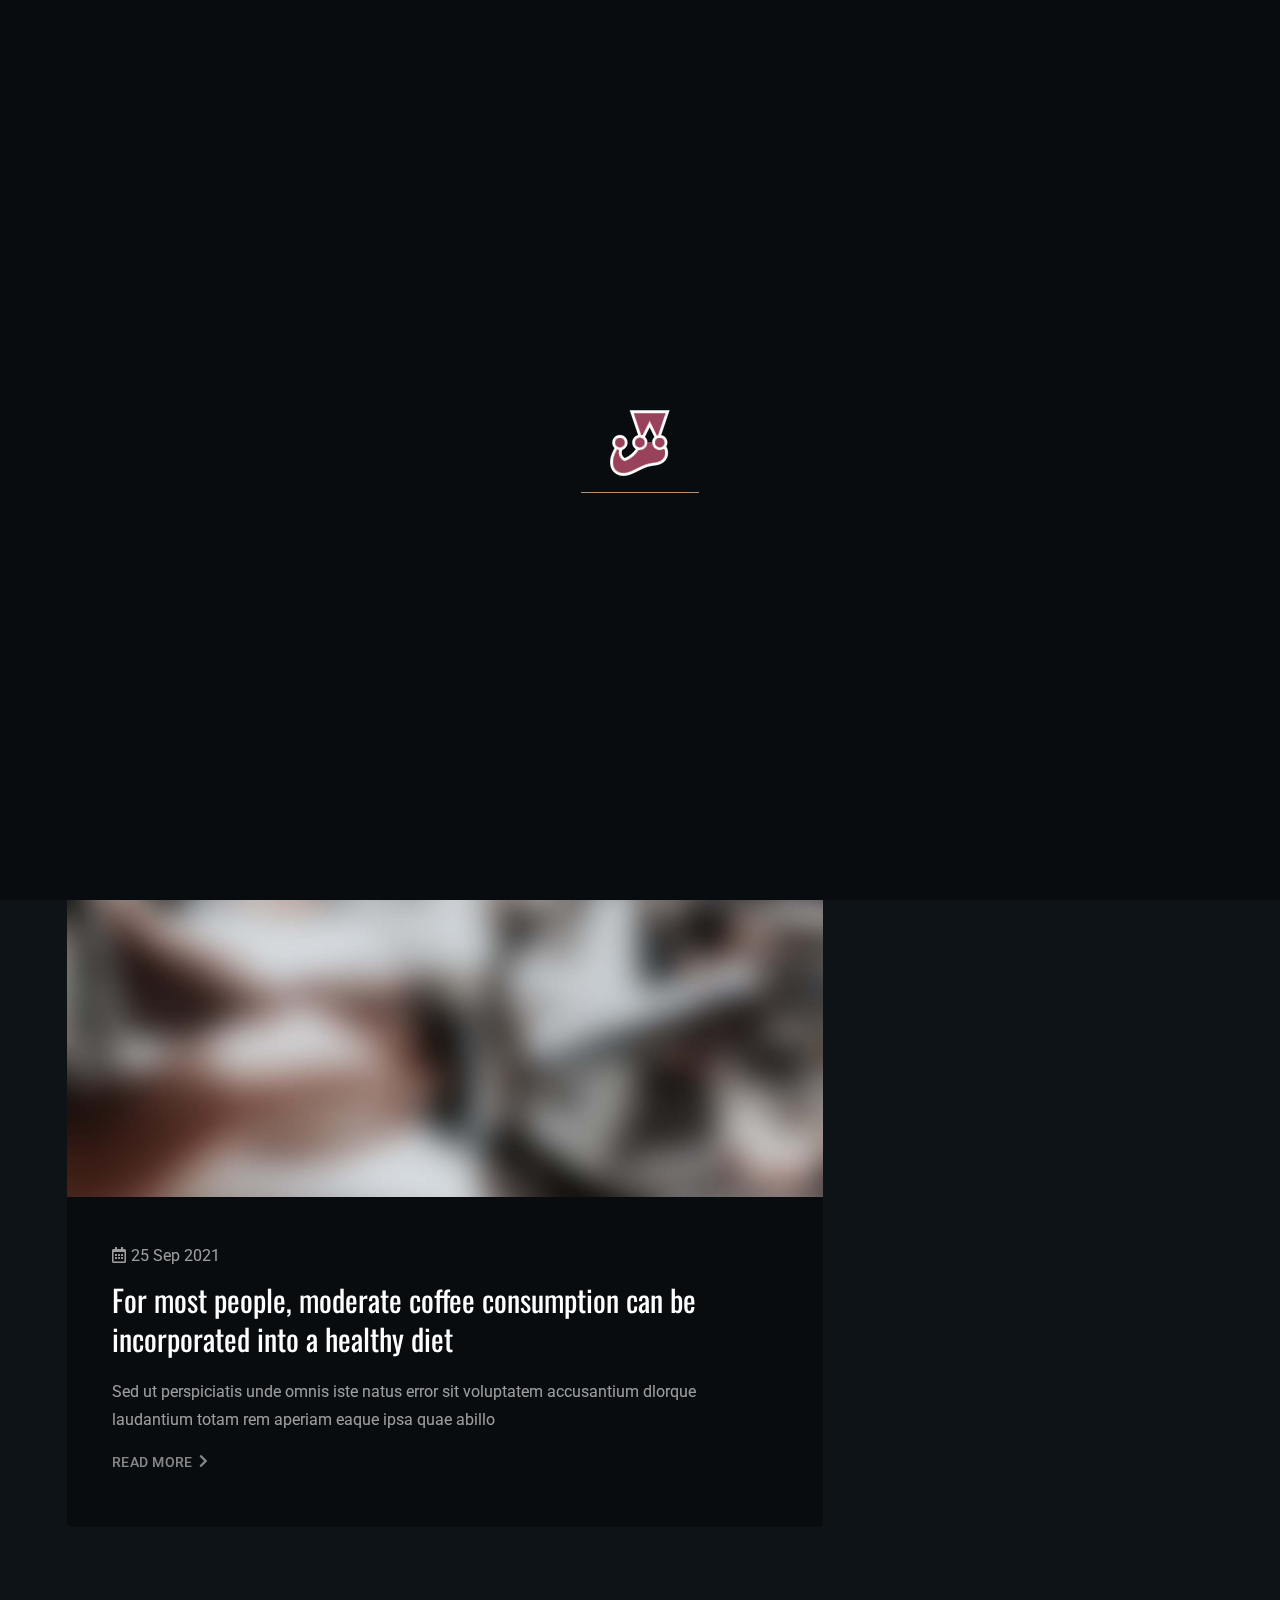
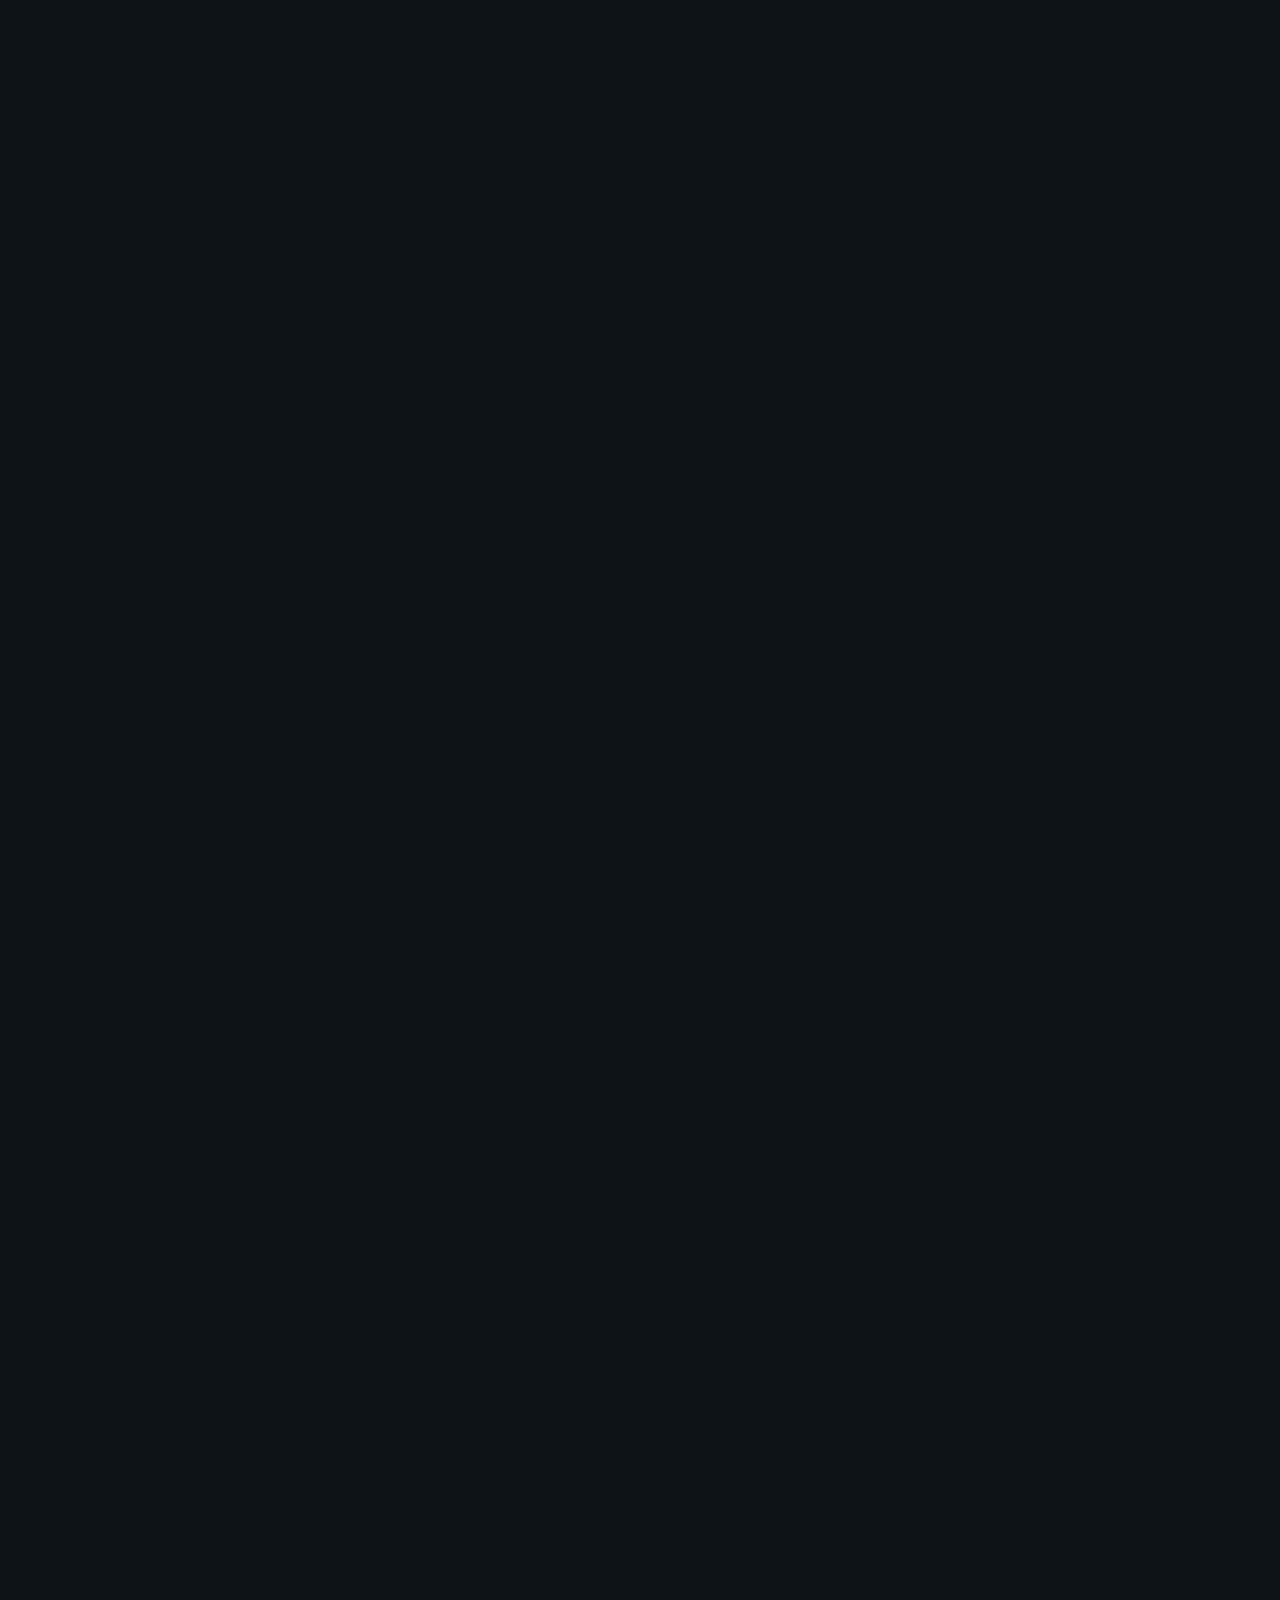
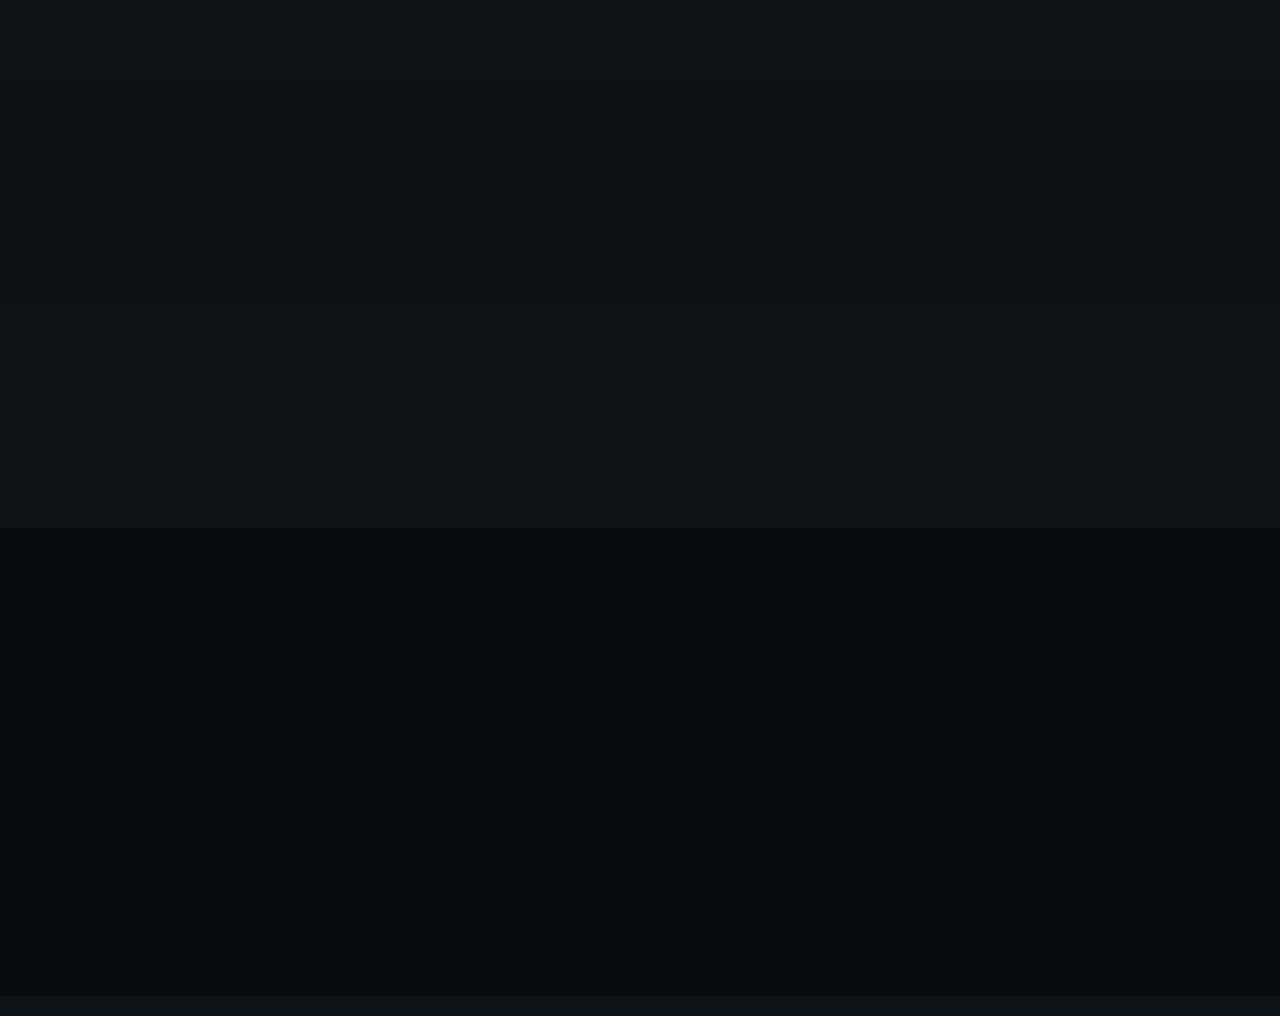
<file: blog.html>
<!DOCTYPE html>
<html lang="en" xmlns="http://www.w3.org/1999/xhtml">

<head>
	<title>NPT - Restaurant Cafe</title>
	<meta http-equiv="Content-Type" content="text/html; charset=utf-8">
	<meta http-equiv="X-UA-Compatible" content="IE=edge">
	<meta name="viewport" content="width=device-width, initial-scale=1">
	<meta name="HandheldFriendly" content="true">

	<link rel="preconnect" href="https://fonts.googleapis.com">
	<link rel="preconnect" href="https://fonts.gstatic.com" crossorigin>
	<link
		href="https://fonts.googleapis.com/css2?family=Merienda:wght@400;700&family=Roboto:ital,wght@0,100;0,300;0,400;0,500;0,700;0,900;1,100;1,300;1,400;1,500;1,700;1,900&family=Oswald:wght@200;300;400;500;600;700&display=swap"
		rel="stylesheet">

	<!-- BEGIN CSS STYLES -->
	<link rel="stylesheet" href="styles/bootstrap.css" type="text/css" media="all" />
	<link rel="stylesheet" href="fonts/font-awesome/css/font-awesome.css" type="text/css" media="all" />
	<link rel="stylesheet" href="fonts/font-awesome/css/line-awesome.css" type="text/css" media="all" />
	<link rel="stylesheet" href="styles/animate.css" type="text/css" media="all" />
	<link rel="stylesheet" href="styles/magnific-popup.css" type="text/css" media="all" />
	<link rel="stylesheet" href="styles/splitting.css" type="text/css" media="all" />
	<link rel="stylesheet" href="styles/swiper.css" type="text/css" media="all" />
	<link rel="stylesheet" href="style.css" type="text/css" media="all" />
	<!-- END CSS STYLES -->

</head>

<body>
	<div class="bg">

		<!-- Preloader -->
		<div class="preloader">
			<div class="centrize full-width">
				<div class="vertical-center">
					<div class="spinner-logo">
						<img src="images/jestlogo.png" alt="" />
						<div class="spinner-dot">
							<div class="spinner-line"></div>
						</div>
					</div>
				</div>
			</div>
		</div>

		<!-- Header -->
		<header class="kf-header">

			<!-- topline -->
			<div class="kf-topline">
				<div class="row">
					<div class="col-xs-12 col-sm-6 col-md-4 col-lg-4">

						<!-- hours -->
						<div class="kf-h-group">
							<i class="far fa-clock"></i>
							<em>opening hours :</em> 08:00 am - 09:00 pm
						</div>

					</div>
					<div class="col-xs-12 col-sm-6 col-md-4 col-lg-4 align-center">

						<!-- social -->
						<div class="kf-h-social">
							<a href="facebook.com" target="blank"><i class="fab fa-facebook-f"></i></a>
							<a href="twitter.com" target="blank"><i class="fab fa-twitter"></i></a>
							<a href="instagram.com" target="blank"><i class="fab fa-instagram"></i></a>
							<a href="youtube.com" target="blank"><i class="fab fa-youtube"></i></a>
						</div>

					</div>
					<div class="col-xs-12 col-sm-6 col-md-4 col-lg-4 align-right">

						<!-- location -->
						<div class="kf-h-group">
							<i class="fas fa-map-marker-alt"></i>
							<em>Location :</em> Vinhome Grand Park Quận 9
						</div>

					</div>
				</div>
			</div>

			<!-- navbar -->
			<div class="kf-navbar">
				<div class="row">
					<div class="col-xs-12 col-sm-6 col-md-3 col-lg-3">

						<!-- logo -->
						<div class="kf-logo">
							<a href="index.html"><img src="images/jestlogo.png" alt="" /></a>
						</div>

					</div>
					<div class="col-xs-12 col-sm-6 col-md-6 col-lg-6 align-center">

						<!-- main menu -->
						<div class="kf-main-menu">
							<ul>
								<li>
									<a href="index.html">Home<i class="las la-angle-down"></i></a>
									<ul>
										<li><a href="index.html">Coffee House</a></li>
										<li><a href="index-2.html">Restaurant</a></li>
									</ul>
								</li>
								<li><a href="about.html">About</a></li>
								<li>
									<a href="menu-coffee.html">Menu<i class="las la-angle-down"></i></a>
									<ul>
										<li><a href="menu-coffee.html">Menu Coffee</a></li>
										<li><a href="menu-restaurant.html">Menu Restaurant</a></li>
									</ul>
								</li>
								<li>
									<a href="#">Pages<i class="las la-angle-down"></i></a>
									<ul>
										<li><a href="services.html">Service</a></li>
										<li><a href="reservation.html">Reservation</a></li>
										<li><a href="history.html">History</a></li>
										<li><a href="team.html">Our Chefs</a></li>
										<li><a href="gallery.html">Gallery</a></li>
										<li><a href="faq.html">FAQ</a></li>
									</ul>
								</li>
								<li>
									<a href="#">Blog<i class="las la-angle-down"></i></a>
									<ul>
										<li><a href="blog-grid.html">Blog Grid</a></li>
										<li><a href="blog.html">Blog Standard</a></li>
										<li><a href="blog-single.html">Blog Single</a></li>
									</ul>
								</li>
								<li><a href="contacts.html">Contacts</a></li>
							</ul>
						</div>

					</div>
					<div class="col-xs-12 col-sm-6 col-md-3 col-lg-3 align-right">

						<!-- menu btn -->
						<a href="#" class="kf-menu-btn"><span></span></a>

						<!-- btn -->
						<a href="reservation.html" class="kf-btn h-btn">
							<span>Book a table</span>
						</a>

					</div>
				</div>
			</div>

			<!-- mobile navbar -->
			<div class="kf-navbar-mobile">

				<!-- mobile menu -->
				<div class="kf-main-menu">
					<ul>
						<li class="has-children">
							<a href="index.html">Home</a>
							<i class="las la-angle-down"></i>
							<ul>
								<li><a href="index.html">Coffee House</a></li>
								<li><a href="index-2.html">Restaurant</a></li>
							</ul>
						</li>
						<li><a href="about.html">About</a></li>
						<li class="has-children">
							<a href="menu-coffee.html">Menu</a>
							<i class="las la-angle-down"></i>
							<ul>
								<li><a href="menu-coffee.html">Menu Coffee</a></li>
								<li><a href="menu-restaurant.html">Menu Restaurant</a></li>
							</ul>
						</li>
						<li class="has-children">
							<a href="#">Pages</a>
							<i class="las la-angle-down"></i>
							<ul>
								<li><a href="services.html">Service</a></li>
								<li><a href="reservation.html">Reservation</a></li>
								<li><a href="history.html">History</a></li>
								<li><a href="team.html">Our Chefs</a></li>
								<li><a href="gallery.html">Gallery</a></li>
								<li><a href="faq.html">FAQ</a></li>
							</ul>
						</li>
						<li class="has-children">
							<a href="#">Blog</a>
							<i class="las la-angle-down"></i>
							<ul>
								<li><a href="blog-grid.html">Blog Grid</a></li>
								<li><a href="blog.html">Blog Standard</a></li>
								<li><a href="blog-single.html">Blog Single</a></li>
							</ul>
						</li>
						<li><a href="contacts.html">Contacts</a></li>
					</ul>
				</div>

				<!-- mobile topline -->
				<div class="kf-topline">
					<div class="row">
						<div class="col-xs-12 col-sm-12 col-md-12 col-lg-12">

							<!-- mobile btn -->
							<a href="reservation.html" class="kf-btn h-btn">
								<span>Book a table</span>
								<i class="fas fa-chevron-right"></i>
							</a>

						</div>
						<div class="col-xs-12 col-sm-12 col-md-12 col-lg-12">

							<!-- social -->
							<div class="kf-h-social">
								<a href="facebook.com" target="blank"><i class="fab fa-facebook-f"></i></a>
								<a href="twitter.com" target="blank"><i class="fab fa-twitter"></i></a>
								<a href="instagram.com" target="blank"><i class="fab fa-instagram"></i></a>
								<a href="youtube.com" target="blank"><i class="fab fa-youtube"></i></a>
							</div>

						</div>
						<div class="col-xs-12 col-sm-12 col-md-12 col-lg-12">

							<!-- hours -->
							<div class="kf-h-group">
								<i class="far fa-clock"></i>
								<em>opening hours :</em> 08:00 am - 09:00 pm
							</div>

						</div>
						<div class="col-xs-12 col-sm-12 col-md-12 col-lg-12">

							<!-- location -->
							<div class="kf-h-group">
								<i class="fas fa-map-marker-alt"></i>
								<em>Location :</em> Vinhome Grand Park Quận 9
							</div>

						</div>
					</div>
				</div>

			</div>

		</header>

		<!-- Wrapper -->
		<div class="wrapper">

			<!-- Section Started Inner -->
			<section class="section kf-started-inner">
				<div class="kf-parallax-bg js-parallax" style="background-image: url(images/blog_inner_bg.jpg);"></div>
				<div class="container">

					<h1 class="kf-h-title text-anim-1 scroll-animate" data-splitting="chars" data-animate="active">
						Blog Standard
					</h1>

				</div>
			</section>

			<!-- Section Archive -->
			<section class="section kf-archive">
				<div class="container">

					<div class="row">
						<div class="col-xs-12 col-sm-12 col-md-12 col-lg-8">

							<div class="kf-archive-items">

								<div class="kf-archive-item element-anim-1 scroll-animate" data-animate="active">
									<div class="image kf-image-hover">
										<a href="blog-single.html">
											<img src="images/latest_blog1.jpg" alt="" />
										</a>
									</div>
									<div class="desc">
										<div class="kf-date"><i class="far fa-calendar-alt"></i>25 Sep 2021</div>
										<h5 class="name">
											<a href="blog-single.html">For most people, moderate coffee consumption can
												be incorporated into a healthy diet</a>
										</h5>
										<div class="kf-text">
											Sed ut perspiciatis unde omnis iste natus error sit voluptatem accusantium
											dlorque laudantium totam rem aperiam eaque ipsa quae abillo
										</div>
										<div class="readmore">
											<a href="blog-single.html" class="kf-btn-link">
												<span>read more</span>
												<i class="fas fa-chevron-right"></i>
											</a>
										</div>
									</div>
								</div>

								<div class="kf-archive-item element-anim-1 scroll-animate" data-animate="active">
									<div class="image kf-image-hover">
										<a href="blog-single.html">
											<img src="images/latest_blog2.jpg" alt="" />
										</a>
									</div>
									<div class="desc">
										<div class="kf-date"><i class="far fa-calendar-alt"></i>25 Sep 2021</div>
										<h5 class="name">
											<a href="blog-single.html">Coffee makes you poop during the day because it
												affects your digestive system so quickly</a>
										</h5>
										<div class="kf-text">
											Sed ut perspiciatis unde omnis iste natus error sit voluptatem accusantium
											dlorque laudantium totam rem aperiam eaque ipsa quae abillo
										</div>
										<div class="readmore">
											<a href="blog-single.html" class="kf-btn-link">
												<span>read more</span>
												<i class="fas fa-chevron-right"></i>
											</a>
										</div>
									</div>
								</div>

								<div class="kf-archive-item element-anim-1 scroll-animate" data-animate="active">
									<div class="image kf-image-hover">
										<a href="blog-single.html">
											<img src="images/latest_blog3.jpg" alt="" />
										</a>
									</div>
									<div class="desc">
										<div class="kf-date"><i class="far fa-calendar-alt"></i>25 Sep 2021</div>
										<h5 class="name">
											<a href="blog-single.html">Coffee with added milk provides all the macro
												nutrients in good amounts</a>
										</h5>
										<div class="kf-text">
											Sed ut perspiciatis unde omnis iste natus error sit voluptatem accusantium
											dlorque laudantium totam rem aperiam eaque ipsa quae abillo
										</div>
										<div class="readmore">
											<a href="blog-single.html" class="kf-btn-link">
												<span>read more</span>
												<i class="fas fa-chevron-right"></i>
											</a>
										</div>
									</div>
								</div>

							</div>

							<!-- pager -->
							<div class="pager element-anim-1 scroll-animate" data-animate="active">
								<a class="page-numbers prev" href="blog.html">
									<i class="fas fa-chevron-left"></i>
								</a>
								<span class="page-numbers current">1</span>
								<a class="page-numbers" href="blog.html">2</a>
								<a class="page-numbers" href="blog.html">3</a>
								<span class="page-numbers dots">&hellip;</span>
								<a class="page-numbers" href="blog.html">9</a>
								<a class="page-numbers next" href="blog.html">
									<i class="fas fa-chevron-right"></i>
								</a>
							</div>

						</div>
						<div class="col-xs-12 col-sm-12 col-md-12 col-lg-4">

							<!-- sidebar -->
							<div class="col__sedebar scrolla-element-anim-1 scroll-animate" data-animate="active">
								<div class="content-sidebar">
									<aside class="widget-area">

										<div class="widget widget_search element-anim-1 scroll-animate"
											data-animate="active">
											<form class="wp-block-search">
												<input type="search" class="wp-block-search__input" placeholder="Search"
													value="" />
												<button type="submit" class="wp-block-search__button">Search</button>
											</form>
										</div>

										<section class="widget widget_categories element-anim-1 scroll-animate"
											data-animate="active">
											<h5 class="widget-title">Categories</h5>
											<ul>
												<li><a href="#">Sea Food</a> (1)</li>
												<li><a href="#">Coffee</a> (2)</li>
												<li><a href="#">Recipes</a> (4)</li>
												<li><a href="#">Guides</a> (5)</li>
											</ul>
										</section>

										<section class="widget widget_recent_entries element-anim-1 scroll-animate"
											data-animate="active">
											<h5 class="widget-title">Recent Posts</h5>
											<ul>
												<li><a href="#">For most people, moderate coffee consumption</a></li>
												<li><a href="#">Coffee makes you poop during the day because</a></li>
												<li><a href="#">Coffee with added milk provides all</a></li>
											</ul>
										</section>

										<section class="widget widget_tag_cloud element-anim-1 scroll-animate"
											data-animate="active">
											<h5 class="widget-title">Tag Cloud</h5>
											<div class="tagcloud">
												<a href="#" class="tag-cloud-link">html</a>
												<a href="#" class="tag-cloud-link">photo</a>
												<a href="#" class="tag-cloud-link">food</a>
												<a href="#" class="tag-cloud-link">chat</a>
												<a href="#" class="tag-cloud-link">fashion</a>
												<a href="#" class="tag-cloud-link">css</a>
												<a href="#" class="tag-cloud-link">embeds</a>
												<a href="#" class="tag-cloud-link">portfolio</a>
												<a href="#" class="tag-cloud-link">personal</a>
												<a href="#" class="tag-cloud-link">js</a>
											</div>
										</section>

										<section class="widget widget_archive element-anim-1 scroll-animate"
											data-animate="active">
											<h5 class="widget-title">Archives List</h5>
											<ul>
												<li><a href="#">November 2019</a>&nbsp;(11)</li>
												<li><a href="#">October 2019</a>&nbsp;(1)</li>
												<li><a href="#">January 2020</a>&nbsp;(5)</li>
												<li><a href="#">March 2020</a>&nbsp;(5)</li>
												<li><a href="#">January 2020</a>&nbsp;(6)</li>
												<li><a href="#">March 2020</a>&nbsp;(1)</li>
											</ul>
										</section>

										<section class="widget widget_recent_comments element-anim-1 scroll-animate"
											data-animate="active">
											<h5 class="widget-title">Recent Comments</h5>
											<ul>
												<li class="recentcomments">
													<span class="comment-author-link">
														<a href="#" class="url">John Doe</a>
													</span> on <a href="#">How to Photograph Food without a Tripod</a>
												</li>
												<li class="recentcomments">
													<span class="comment-author-link">
														<a href="#" class="url">John Doe</a>
													</span> on <a href="#">How to Photograph Food without a Tripod</a>
												</li>
												<li class="recentcomments">
													<span class="comment-author-link">
														<a href="#" class="url">James Flick</a>
													</span> on <a href="#">My Style My Choise Lighthouse Long White
														Jacket</a>
												</li>
											</ul>
										</section>

									</aside>
								</div>
							</div>

						</div>
					</div>

				</div>
			</section>

			<!-- Section CTA -->
			<section class="section kf-cta kf-parallax" style="background-image: url(images/cta_bg.jpg);">
				<div class="container">

					<div class="row">
						<div class="col-xs-12 col-sm-12 col-md-12 col-lg-8">

							<div class="kf-titles">
								<div class="kf-subtitle element-anim-1 scroll-animate" data-animate="active">
									Need a Table On Coffee House
								</div>
								<h3 class="kf-title element-anim-1 scroll-animate" data-animate="active">
									Booking Table For Your & Family Members
								</h3>
							</div>

						</div>
						<div class="col-xs-12 col-sm-12 col-md-12 col-lg-4 align-self-center align-right">

							<a href="reservation.html" class="kf-btn element-anim-1 scroll-animate"
								data-animate="active">
								<span>booking table</span>
								<i class="fas fa-chevron-right"></i>
							</a>

						</div>
					</div>

				</div>
			</section>

			<!-- Section Brands -->
			<div class="section kf-brands">
				<div class="container">

					<div class="kf-brands-items row">

						<div class="col-xs-12 col-sm-12 col-md-4 col-lg-2">
							<div class="kf-brands-item element-anim-1 scroll-animate" data-animate="active">
								<div class="image">
									<img src="images/brand1.png" alt="" />
								</div>
							</div>
						</div>

						<div class="col-xs-12 col-sm-12 col-md-4 col-lg-2">
							<div class="kf-brands-item element-anim-1 scroll-animate" data-animate="active">
								<div class="image">
									<img src="images/brand2.png" alt="" />
								</div>
							</div>
						</div>

						<div class="col-xs-12 col-sm-12 col-md-4 col-lg-2">
							<div class="kf-brands-item element-anim-1 scroll-animate" data-animate="active">
								<div class="image">
									<img src="images/brand3.png" alt="" />
								</div>
							</div>
						</div>

						<div class="col-xs-12 col-sm-12 col-md-4 col-lg-2">
							<div class="kf-brands-item element-anim-1 scroll-animate" data-animate="active">
								<div class="image">
									<img src="images/brand4.png" alt="" />
								</div>
							</div>
						</div>

						<div class="col-xs-12 col-sm-12 col-md-4 col-lg-2">
							<div class="kf-brands-item element-anim-1 scroll-animate" data-animate="active">
								<div class="image">
									<img src="images/brand5.png" alt="" />
								</div>
							</div>
						</div>

						<div class="col-xs-12 col-sm-12 col-md-4 col-lg-2">
							<div class="kf-brands-item element-anim-1 scroll-animate" data-animate="active">
								<div class="image">
									<img src="images/brand6.png" alt="" />
								</div>
							</div>
						</div>

					</div>

				</div>
			</div>

		</div>

		<!-- Footer -->
		<div class="kf-footer">
			<div class="container">
				<div class="row">
					<div class="col-xs-12 col-sm-12 col-md-6 col-lg-3">

						<!-- logo -->
						<div class="kf-logo element-anim-1 scroll-animate" data-animate="active">
							<a href="index.html"><img src="images/jestlogo.png" alt="" /></a>
						</div>

					</div>
					<div class="col-xs-12 col-sm-12 col-md-6 col-lg-3">

						<!-- hours -->
						<div class="kf-f-hours element-anim-1 scroll-animate" data-animate="active">
							<h5>Working Hours</h5>
							<ul>
								<li>
									Sunday - Thursday
									<em>08:00 am - 09:00pm</em>
								</li>
								<li>
									Only Friday
									<em>03:00 pm - 09:00pm</em>
								</li>
								<li>
									<strong>Saturday Close</strong>
								</li>
							</ul>
						</div>

					</div>
					<div class="col-xs-12 col-sm-12 col-md-6 col-lg-3">

						<!-- contact -->
						<div class="kf-f-contact element-anim-1 scroll-animate" data-animate="active">
							<h5>Contact Us</h5>
							<ul>
								<li>
									<i class="las la-map-marker"></i>
									<em>Location :</em>
									Vinhome Grand Park Quận 9
								</li>
								<li>
									<i class="las la-envelope-open-text"></i>
									<em>Email Address :</em>
									NPTdev@gmail.com
								</li>
								<li>
									<i class="las la-phone"></i>
									<em>Phone Number :</em>
									+012 (345) 678 99
								</li>
							</ul>
						</div>

					</div>
					<div class="col-xs-12 col-sm-12 col-md-6 col-lg-3">

						<!-- gallery -->
						<div class="kf-f-gallery element-anim-1 scroll-animate" data-animate="active">
							<h5>Gallery</h5>
							<ul>
								<li>
									<a href="images/grid_gal1.jpg" class="kf-image-hover has-popup-image"><img
											src="images/grid_gal1.jpg" alt="" /></a>
								</li>
								<li>
									<a href="images/grid_gal2.jpg" class="kf-image-hover has-popup-image"><img
											src="images/grid_gal2.jpg" alt="" /></a>
								</li>
								<li>
									<a href="images/grid_gal3.jpg" class="kf-image-hover has-popup-image"><img
											src="images/grid_gal3.jpg" alt="" /></a>
								</li>
								<li>
									<a href="images/grid_gal4.jpg" class="kf-image-hover has-popup-image"><img
											src="images/grid_gal4.jpg" alt="" /></a>
								</li>
								<li>
									<a href="images/grid_gal5.jpg" class="kf-image-hover has-popup-image"><img
											src="images/grid_gal5.jpg" alt="" /></a>
								</li>
								<li>
									<a href="images/grid_gal6.jpg" class="kf-image-hover has-popup-image"><img
											src="images/grid_gal1.jpg" alt="" /></a>
								</li>
							</ul>
						</div>

					</div>
				</div>
				<div class="row">
					<div class="col-xs-12 col-sm-12 col-md-12 col-lg-12 align-center">

						<!-- copyright -->
						<div class="kf-copyright element-anim-1 scroll-animate" data-animate="active">
							Copyright © 2022 NPT. All Rights Reserved.
						</div>

					</div>
				</div>
			</div>
		</div>

	</div>

	<!-- Scripts -->
	<script src="js/jquery.min.js"></script>
	<script src="js/jquery.validate.min.js"></script>
	<script src="js/bootstrap.js"></script>
	<script src="js/swiper.js"></script>
	<script src="js/splitting.js"></script>
	<script src="js/jquery.paroller.min.js"></script>
	<script src="js/parallax.js"></script>
	<script src="js/magnific-popup.js"></script>
	<script src="js/imagesloaded.pkgd.js"></script>
	<script src="js/isotope.pkgd.js"></script>
	<script src="js/jquery.scrolla.js"></script>
	<script src="js/skrollr.js"></script>
	<script src="js/common.js"></script>
</body>

</html>
</file>
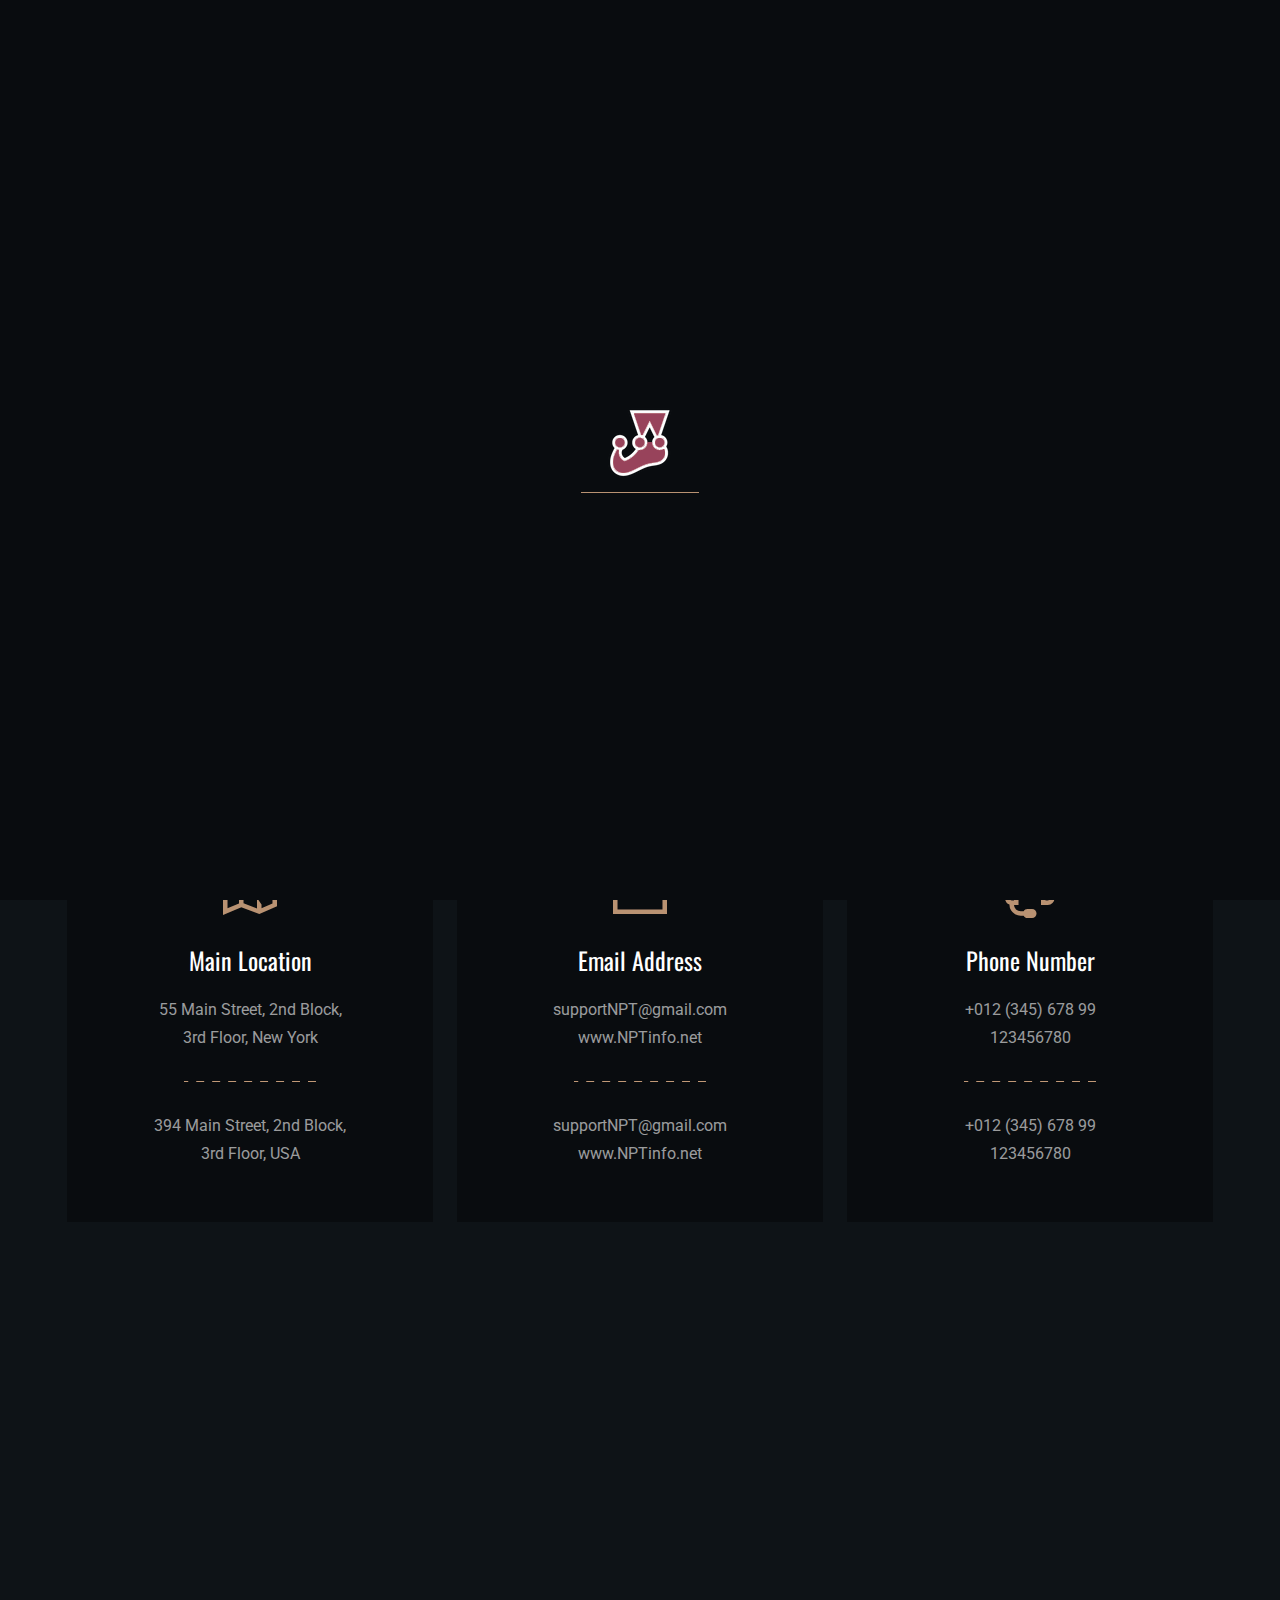
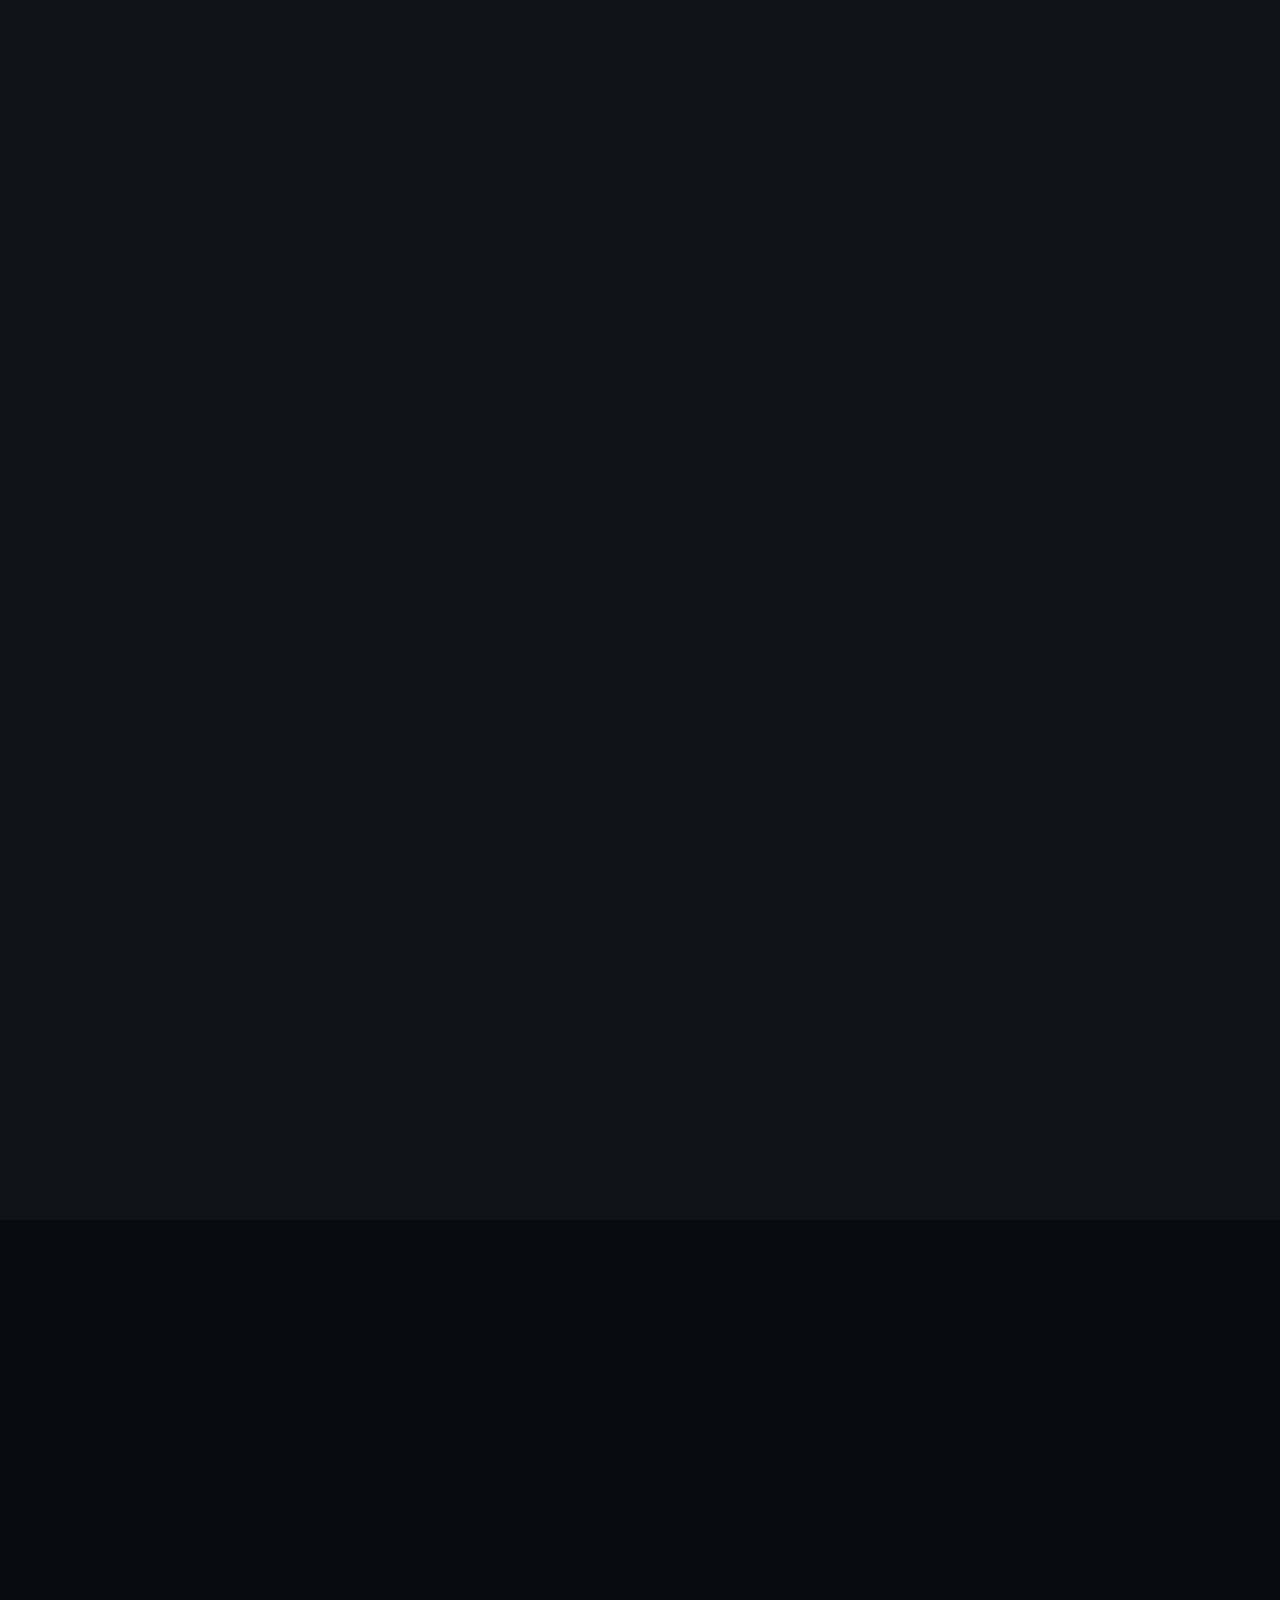
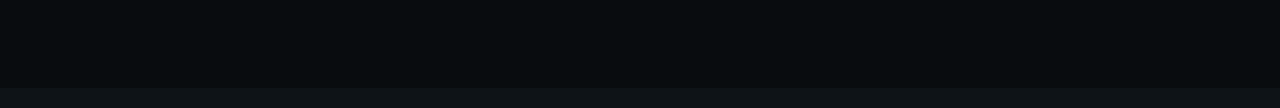
<file: contacts.html>
<!DOCTYPE html>
<html lang="en" xmlns="http://www.w3.org/1999/xhtml">

<head>
	<title>NPT - Restaurant Cafe</title>
	<meta http-equiv="Content-Type" content="text/html; charset=utf-8">
	<meta http-equiv="X-UA-Compatible" content="IE=edge">
	<meta name="viewport" content="width=device-width, initial-scale=1">
	<meta name="HandheldFriendly" content="true">

	<link rel="preconnect" href="https://fonts.googleapis.com">
	<link rel="preconnect" href="https://fonts.gstatic.com" crossorigin>
	<link
		href="https://fonts.googleapis.com/css2?family=Merienda:wght@400;700&family=Roboto:ital,wght@0,100;0,300;0,400;0,500;0,700;0,900;1,100;1,300;1,400;1,500;1,700;1,900&family=Oswald:wght@200;300;400;500;600;700&display=swap"
		rel="stylesheet">

	<!-- BEGIN CSS STYLES -->
	<link rel="stylesheet" href="styles/bootstrap.css" type="text/css" media="all" />
	<link rel="stylesheet" href="fonts/font-awesome/css/font-awesome.css" type="text/css" media="all" />
	<link rel="stylesheet" href="fonts/font-awesome/css/line-awesome.css" type="text/css" media="all" />
	<link rel="stylesheet" href="styles/animate.css" type="text/css" media="all" />
	<link rel="stylesheet" href="styles/magnific-popup.css" type="text/css" media="all" />
	<link rel="stylesheet" href="styles/splitting.css" type="text/css" media="all" />
	<link rel="stylesheet" href="styles/swiper.css" type="text/css" media="all" />
	<link rel="stylesheet" href="style.css" type="text/css" media="all" />
	<!-- END CSS STYLES -->

</head>

<body>
	<div class="bg">

		<!-- Preloader -->
		<div class="preloader">
			<div class="centrize full-width">
				<div class="vertical-center">
					<div class="spinner-logo">
						<img src="images/jestlogo.png" alt="" />
						<div class="spinner-dot">
							<div class="spinner-line"></div>
						</div>
					</div>
				</div>
			</div>
		</div>

		<!-- Header -->
		<header class="kf-header">

			<!-- topline -->
			<div class="kf-topline">
				<div class="row">
					<div class="col-xs-12 col-sm-6 col-md-4 col-lg-4">

						<!-- hours -->
						<div class="kf-h-group">
							<i class="far fa-clock"></i>
							<em>opening hours :</em> 08:00 am - 09:00 pm
						</div>

					</div>
					<div class="col-xs-12 col-sm-6 col-md-4 col-lg-4 align-center">

						<!-- social -->
						<div class="kf-h-social">
							<a href="facebook.com" target="blank"><i class="fab fa-facebook-f"></i></a>
							<a href="twitter.com" target="blank"><i class="fab fa-twitter"></i></a>
							<a href="instagram.com" target="blank"><i class="fab fa-instagram"></i></a>
							<a href="youtube.com" target="blank"><i class="fab fa-youtube"></i></a>
						</div>

					</div>
					<div class="col-xs-12 col-sm-6 col-md-4 col-lg-4 align-right">

						<!-- location -->
						<div class="kf-h-group">
							<i class="fas fa-map-marker-alt"></i>
							<em>Location :</em> Vinhome Grand Park Quận 9
						</div>

					</div>
				</div>
			</div>

			<!-- navbar -->
			<div class="kf-navbar">
				<div class="row">
					<div class="col-xs-12 col-sm-6 col-md-3 col-lg-3">

						<!-- logo -->
						<div class="kf-logo">
							<a href="index.html"><img src="images/jestlogo.png" alt="" /></a>
						</div>

					</div>
					<div class="col-xs-12 col-sm-6 col-md-6 col-lg-6 align-center">

						<!-- main menu -->
						<div class="kf-main-menu">
							<ul>
								<li>
									<a href="index.html">Home<i class="las la-angle-down"></i></a>
									<ul>
										<li><a href="index.html">Coffee House</a></li>
										<li><a href="index-2.html">Restaurant</a></li>
									</ul>
								</li>
								<li><a href="about.html">About</a></li>
								<li>
									<a href="menu-coffee.html">Menu<i class="las la-angle-down"></i></a>
									<ul>
										<li><a href="menu-coffee.html">Menu Coffee</a></li>
										<li><a href="menu-restaurant.html">Menu Restaurant</a></li>
									</ul>
								</li>
								<li>
									<a href="#">Pages<i class="las la-angle-down"></i></a>
									<ul>
										<li><a href="services.html">Service</a></li>
										<li><a href="reservation.html">Reservation</a></li>
										<li><a href="history.html">History</a></li>
										<li><a href="team.html">Our Chefs</a></li>
										<li><a href="gallery.html">Gallery</a></li>
										<li><a href="faq.html">FAQ</a></li>
									</ul>
								</li>
								<li>
									<a href="#">Blog<i class="las la-angle-down"></i></a>
									<ul>
										<li><a href="blog-grid.html">Blog Grid</a></li>
										<li><a href="blog.html">Blog Standard</a></li>
										<li><a href="blog-single.html">Blog Single</a></li>
									</ul>
								</li>
								<li><a href="contacts.html">Contacts</a></li>
							</ul>
						</div>

					</div>
					<div class="col-xs-12 col-sm-6 col-md-3 col-lg-3 align-right">

						<!-- menu btn -->
						<a href="#" class="kf-menu-btn"><span></span></a>

						<!-- btn -->
						<a href="reservation.html" class="kf-btn h-btn">
							<span>Book a table</span>
						</a>

					</div>
				</div>
			</div>

			<!-- mobile navbar -->
			<div class="kf-navbar-mobile">

				<!-- mobile menu -->
				<div class="kf-main-menu">
					<ul>
						<li class="has-children">
							<a href="index.html">Home</a>
							<i class="las la-angle-down"></i>
							<ul>
								<li><a href="index.html">Coffee House</a></li>
								<li><a href="index-2.html">Restaurant</a></li>
							</ul>
						</li>
						<li><a href="about.html">About</a></li>
						<li class="has-children">
							<a href="menu-coffee.html">Menu</a>
							<i class="las la-angle-down"></i>
							<ul>
								<li><a href="menu-coffee.html">Menu Coffee</a></li>
								<li><a href="menu-restaurant.html">Menu Restaurant</a></li>
							</ul>
						</li>
						<li class="has-children">
							<a href="#">Pages</a>
							<i class="las la-angle-down"></i>
							<ul>
								<li><a href="services.html">Service</a></li>
								<li><a href="reservation.html">Reservation</a></li>
								<li><a href="history.html">History</a></li>
								<li><a href="team.html">Our Chefs</a></li>
								<li><a href="gallery.html">Gallery</a></li>
								<li><a href="faq.html">FAQ</a></li>
							</ul>
						</li>
						<li class="has-children">
							<a href="#">Blog</a>
							<i class="las la-angle-down"></i>
							<ul>
								<li><a href="blog-grid.html">Blog Grid</a></li>
								<li><a href="blog.html">Blog Standard</a></li>
								<li><a href="blog-single.html">Blog Single</a></li>
							</ul>
						</li>
						<li><a href="contacts.html">Contacts</a></li>
					</ul>
				</div>

				<!-- mobile topline -->
				<div class="kf-topline">
					<div class="row">
						<div class="col-xs-12 col-sm-12 col-md-12 col-lg-12">

							<!-- mobile btn -->
							<a href="reservation.html" class="kf-btn h-btn">
								<span>Book a table</span>
								<i class="fas fa-chevron-right"></i>
							</a>

						</div>
						<div class="col-xs-12 col-sm-12 col-md-12 col-lg-12">

							<!-- social -->
							<div class="kf-h-social">
								<a href="facebook.com" target="blank"><i class="fab fa-facebook-f"></i></a>
								<a href="twitter.com" target="blank"><i class="fab fa-twitter"></i></a>
								<a href="instagram.com" target="blank"><i class="fab fa-instagram"></i></a>
								<a href="youtube.com" target="blank"><i class="fab fa-youtube"></i></a>
							</div>

						</div>
						<div class="col-xs-12 col-sm-12 col-md-12 col-lg-12">

							<!-- hours -->
							<div class="kf-h-group">
								<i class="far fa-clock"></i>
								<em>opening hours :</em> 08:00 am - 09:00 pm
							</div>

						</div>
						<div class="col-xs-12 col-sm-12 col-md-12 col-lg-12">

							<!-- location -->
							<div class="kf-h-group">
								<i class="fas fa-map-marker-alt"></i>
								<em>Location :</em> Vinhome Grand Park Quận 9
							</div>

						</div>
					</div>
				</div>

			</div>

		</header>

		<!-- Wrapper -->
		<div class="wrapper">

			<!-- Section Started Inner -->
			<section class="section kf-started-inner">
				<div class="kf-parallax-bg js-parallax"
					style="background-image: url(images/menu_reservation_inner_bg.jpg);"></div>
				<div class="container">

					<h1 class="kf-h-title text-anim-1 scroll-animate" data-splitting="chars" data-animate="active">
						Contact Us
					</h1>

				</div>
			</section>

			<!-- Section Contacts Info -->
			<section class="section kf-contacts-info">
				<div class="container">

					<div class="kf-contacts-items row">

						<div class="col-xs-12 col-sm-12 col-md-6 col-lg-4 align-center">
							<div class="kf-contacts-item element-anim-1 scroll-animate" data-animate="active">
								<div class="image">
									<!--<img src="images/contact_icon1.png" alt="" />-->
									<i class="las la-map-marked-alt"></i>
								</div>
								<div class="desc">
									<h5 class="name">Main Location</h5>
									<ul>
										<li>55 Main Street, 2nd Block, <br>3rd Floor, New York</li>
										<li>394 Main Street, 2nd Block, <br>3rd Floor, USA</li>
									</ul>
								</div>
							</div>
						</div>

						<div class="col-xs-12 col-sm-12 col-md-6 col-lg-4 align-center">
							<div class="kf-contacts-item element-anim-1 scroll-animate" data-animate="active">
								<div class="image">
									<!--<img src="images/contact_icon2.png" alt="" />-->
									<i class="las la-envelope-open-text"></i>
								</div>
								<div class="desc">
									<h5 class="name">Email Address</h5>
									<ul>
										<li>supportNPT@gmail.com <br>www.NPTinfo.net</li>
										<li>supportNPT@gmail.com <br>www.NPTinfo.net</li>
									</ul>
								</div>
							</div>
						</div>

						<div class="col-xs-12 col-sm-12 col-md-6 col-lg-4 align-center">
							<div class="kf-contacts-item element-anim-1 scroll-animate" data-animate="active">
								<div class="image">
									<!--<img src="images/contact_icon3.png" alt="" />-->
									<i class="las la-headset"></i>
								</div>
								<div class="desc">
									<h5 class="name">Phone Number</h5>
									<ul>
										<li>+012 (345) 678 99 <br>123456780</li>
										<li>+012 (345) 678 99 <br>123456780</li>
									</ul>
								</div>
							</div>
						</div>

					</div>

				</div>
			</section>

			<!-- Section Contacts Form -->
			<section class="section kf-contacts-form">
				<div class="container">

					<div class="kf-reservation-form element-anim-1 scroll-animate" data-animate="active">

						<div class="kf-titles align-center">
							<div class="kf-subtitle">
								Contact Us
							</div>
							<h3 class="kf-title">
								Send Us Message
							</h3>
						</div>

						<form id="cform" method="post">
							<div class="row">
								<div class="col-xs-12 col-sm-12 col-md-12 col-lg-4">
									<div class="kf-field">
										<input type="text" name="name" placeholder="Full Name" />
										<i class="far fa-user"></i>
									</div>
								</div>
								<div class="col-xs-12 col-sm-12 col-md-12 col-lg-4">
									<div class="kf-field">
										<input type="email" name="email" placeholder="Email Address" />
										<i class="fas fa-at"></i>
									</div>
								</div>
								<div class="col-xs-12 col-sm-12 col-md-12 col-lg-4">
									<div class="kf-field">
										<input type="tel" name="tel" placeholder="Phone Number" />
										<i class="fas fa-mobile-alt"></i>
									</div>
								</div>
								<div class="col-xs-12 col-sm-12 col-md-12 col-lg-12">
									<div class="kf-field">
										<input type="text" name="subject" placeholder="Subject" />
									</div>
								</div>
								<div class="col-xs-12 col-sm-12 col-md-12 col-lg-12">
									<div class="kf-field">
										<textarea name="message" placeholder="Message"></textarea>
									</div>
								</div>
								<div class="col-xs-12 col-sm-12 col-md-12 col-lg-12">
									<div class="kf-bts">
										<a href="#" class="kf-btn" onclick="$('#cform').submit(); return false;">
											<span>Send us message</span>
											<i class="fas fa-chevron-right"></i>
										</a>
									</div>
								</div>
							</div>
						</form>
						<div class="alert-success" style="display: none;">
							<p>Thanks, your message is sent successfully.</p>
						</div>

					</div>

				</div>
			</section>

			<!-- Section Insta Carousel -->
			<div class="section kf-insta-carousel element-anim-1 scroll-animate" data-animate="active">
				<div class="container">
					<div class="swiper-container">
						<div class="swiper-wrapper">
							<div class="swiper-slide">

								<div class="slide-item">
									<div class="image kf-image-hover">
										<a href="instagram.com" target="blank">
											<img src="images/ins_gal1.jpg" alt="" />
											<i class="fab fa-instagram"></i>
										</a>
									</div>
								</div>

							</div>
							<div class="swiper-slide">

								<div class="slide-item">
									<div class="image kf-image-hover">
										<a href="instagram.com" target="blank">
											<img src="images/ins_gal2.jpg" alt="" />
											<i class="fab fa-instagram"></i>
										</a>
									</div>
								</div>

							</div>
							<div class="swiper-slide">

								<div class="slide-item">
									<div class="image kf-image-hover">
										<a href="instagram.com" target="blank">
											<img src="images/ins_gal3.jpg" alt="" />
											<i class="fab fa-instagram"></i>
										</a>
									</div>
								</div>

							</div>
							<div class="swiper-slide">

								<div class="slide-item">
									<div class="image kf-image-hover">
										<a href="instagram.com" target="blank">
											<img src="images/ins_gal4.jpg" alt="" />
											<i class="fab fa-instagram"></i>
										</a>
									</div>
								</div>

							</div>
							<div class="swiper-slide">

								<div class="slide-item">
									<div class="image kf-image-hover">
										<a href="instagram.com" target="blank">
											<img src="images/ins_gal5.jpg" alt="" />
											<i class="fab fa-instagram"></i>
										</a>
									</div>
								</div>

							</div>
							<div class="swiper-slide">

								<div class="slide-item">
									<div class="image kf-image-hover">
										<a href="instagram.com" target="blank">
											<img src="images/ins_gal6.jpg" alt="" />
											<i class="fab fa-instagram"></i>
										</a>
									</div>
								</div>

							</div>
							<div class="swiper-slide">

								<div class="slide-item">
									<div class="image kf-image-hover">
										<a href="instagram.com" target="blank">
											<img src="images/ins_gal1.jpg" alt="" />
											<i class="fab fa-instagram"></i>
										</a>
									</div>
								</div>

							</div>
							<div class="swiper-slide">

								<div class="slide-item">
									<div class="image kf-image-hover">
										<a href="instagram.com" target="blank">
											<img src="images/ins_gal2.jpg" alt="" />
											<i class="fab fa-instagram"></i>
										</a>
									</div>
								</div>

							</div>
							<div class="swiper-slide">

								<div class="slide-item">
									<div class="image kf-image-hover">
										<a href="instagram.com" target="blank">
											<img src="images/ins_gal3.jpg" alt="" />
											<i class="fab fa-instagram"></i>
										</a>
									</div>
								</div>

							</div>
							<div class="swiper-slide">

								<div class="slide-item">
									<div class="image kf-image-hover">
										<a href="instagram.com" target="blank">
											<img src="images/ins_gal4.jpg" alt="" />
											<i class="fab fa-instagram"></i>
										</a>
									</div>
								</div>

							</div>
							<div class="swiper-slide">

								<div class="slide-item">
									<div class="image kf-image-hover">
										<a href="instagram.com" target="blank">
											<img src="images/ins_gal5.jpg" alt="" />
											<i class="fab fa-instagram"></i>
										</a>
									</div>
								</div>

							</div>
							<div class="swiper-slide">

								<div class="slide-item">
									<div class="image kf-image-hover">
										<a href="instagram.com" target="blank">
											<img src="images/ins_gal6.jpg" alt="" />
											<i class="fab fa-instagram"></i>
										</a>
									</div>
								</div>

							</div>
						</div>
					</div>
				</div>
			</div>

			<!-- Section Brands -->
			<div class="section kf-brands">
				<div class="container">

					<div class="kf-brands-items row">

						<div class="col-xs-12 col-sm-12 col-md-4 col-lg-2">
							<div class="kf-brands-item element-anim-1 scroll-animate" data-animate="active">
								<div class="image">
									<img src="images/brand1.png" alt="" />
								</div>
							</div>
						</div>

						<div class="col-xs-12 col-sm-12 col-md-4 col-lg-2">
							<div class="kf-brands-item element-anim-1 scroll-animate" data-animate="active">
								<div class="image">
									<img src="images/brand2.png" alt="" />
								</div>
							</div>
						</div>

						<div class="col-xs-12 col-sm-12 col-md-4 col-lg-2">
							<div class="kf-brands-item element-anim-1 scroll-animate" data-animate="active">
								<div class="image">
									<img src="images/brand3.png" alt="" />
								</div>
							</div>
						</div>

						<div class="col-xs-12 col-sm-12 col-md-4 col-lg-2">
							<div class="kf-brands-item element-anim-1 scroll-animate" data-animate="active">
								<div class="image">
									<img src="images/brand4.png" alt="" />
								</div>
							</div>
						</div>

						<div class="col-xs-12 col-sm-12 col-md-4 col-lg-2">
							<div class="kf-brands-item element-anim-1 scroll-animate" data-animate="active">
								<div class="image">
									<img src="images/brand5.png" alt="" />
								</div>
							</div>
						</div>

						<div class="col-xs-12 col-sm-12 col-md-4 col-lg-2">
							<div class="kf-brands-item element-anim-1 scroll-animate" data-animate="active">
								<div class="image">
									<img src="images/brand6.png" alt="" />
								</div>
							</div>
						</div>

					</div>

				</div>
			</div>

		</div>

		<!-- Footer -->
		<div class="kf-footer">
			<div class="container">
				<div class="row">
					<div class="col-xs-12 col-sm-12 col-md-6 col-lg-3">

						<!-- logo -->
						<div class="kf-logo element-anim-1 scroll-animate" data-animate="active">
							<a href="index.html"><img src="images/jestlogo.png" alt="" /></a>
						</div>

					</div>
					<div class="col-xs-12 col-sm-12 col-md-6 col-lg-3">

						<!-- hours -->
						<div class="kf-f-hours element-anim-1 scroll-animate" data-animate="active">
							<h5>Working Hours</h5>
							<ul>
								<li>
									Sunday - Thursday
									<em>08:00 am - 09:00pm</em>
								</li>
								<li>
									Only Friday
									<em>03:00 pm - 09:00pm</em>
								</li>
								<li>
									<strong>Saturday Close</strong>
								</li>
							</ul>
						</div>

					</div>
					<div class="col-xs-12 col-sm-12 col-md-6 col-lg-3">

						<!-- contact -->
						<div class="kf-f-contact element-anim-1 scroll-animate" data-animate="active">
							<h5>Contact Us</h5>
							<ul>
								<li>
									<i class="las la-map-marker"></i>
									<em>Location :</em>
									Vinhome Grand Park Quận 9
								</li>
								<li>
									<i class="las la-envelope-open-text"></i>
									<em>Email Address :</em>
									NPTdev@gmail.com
								</li>
								<li>
									<i class="las la-phone"></i>
									<em>Phone Number :</em>
									+012 (345) 678 99
								</li>
							</ul>
						</div>

					</div>
					<div class="col-xs-12 col-sm-12 col-md-6 col-lg-3">

						<!-- gallery -->
						<div class="kf-f-gallery element-anim-1 scroll-animate" data-animate="active">
							<h5>Gallery</h5>
							<ul>
								<li>
									<a href="images/grid_gal1.jpg" class="kf-image-hover has-popup-image"><img
											src="images/grid_gal1.jpg" alt="" /></a>
								</li>
								<li>
									<a href="images/grid_gal2.jpg" class="kf-image-hover has-popup-image"><img
											src="images/grid_gal2.jpg" alt="" /></a>
								</li>
								<li>
									<a href="images/grid_gal3.jpg" class="kf-image-hover has-popup-image"><img
											src="images/grid_gal3.jpg" alt="" /></a>
								</li>
								<li>
									<a href="images/grid_gal4.jpg" class="kf-image-hover has-popup-image"><img
											src="images/grid_gal4.jpg" alt="" /></a>
								</li>
								<li>
									<a href="images/grid_gal5.jpg" class="kf-image-hover has-popup-image"><img
											src="images/grid_gal5.jpg" alt="" /></a>
								</li>
								<li>
									<a href="images/grid_gal6.jpg" class="kf-image-hover has-popup-image"><img
											src="images/grid_gal1.jpg" alt="" /></a>
								</li>
							</ul>
						</div>

					</div>
				</div>
				<div class="row">
					<div class="col-xs-12 col-sm-12 col-md-12 col-lg-12 align-center">

						<!-- copyright -->
						<div class="kf-copyright element-anim-1 scroll-animate" data-animate="active">
							Copyright © 2022 NPT. All Rights Reserved.
						</div>

					</div>
				</div>
			</div>
		</div>

	</div>

	<!-- Scripts -->
	<script src="js/jquery.min.js"></script>
	<script src="js/jquery.validate.min.js"></script>
	<script src="js/bootstrap.js"></script>
	<script src="js/swiper.js"></script>
	<script src="js/splitting.js"></script>
	<script src="js/jquery.paroller.min.js"></script>
	<script src="js/parallax.js"></script>
	<script src="js/magnific-popup.js"></script>
	<script src="js/imagesloaded.pkgd.js"></script>
	<script src="js/isotope.pkgd.js"></script>
	<script src="js/jquery.scrolla.js"></script>
	<script src="js/skrollr.js"></script>
	<script src="js/common.js"></script>
</body>

</html>
</file>
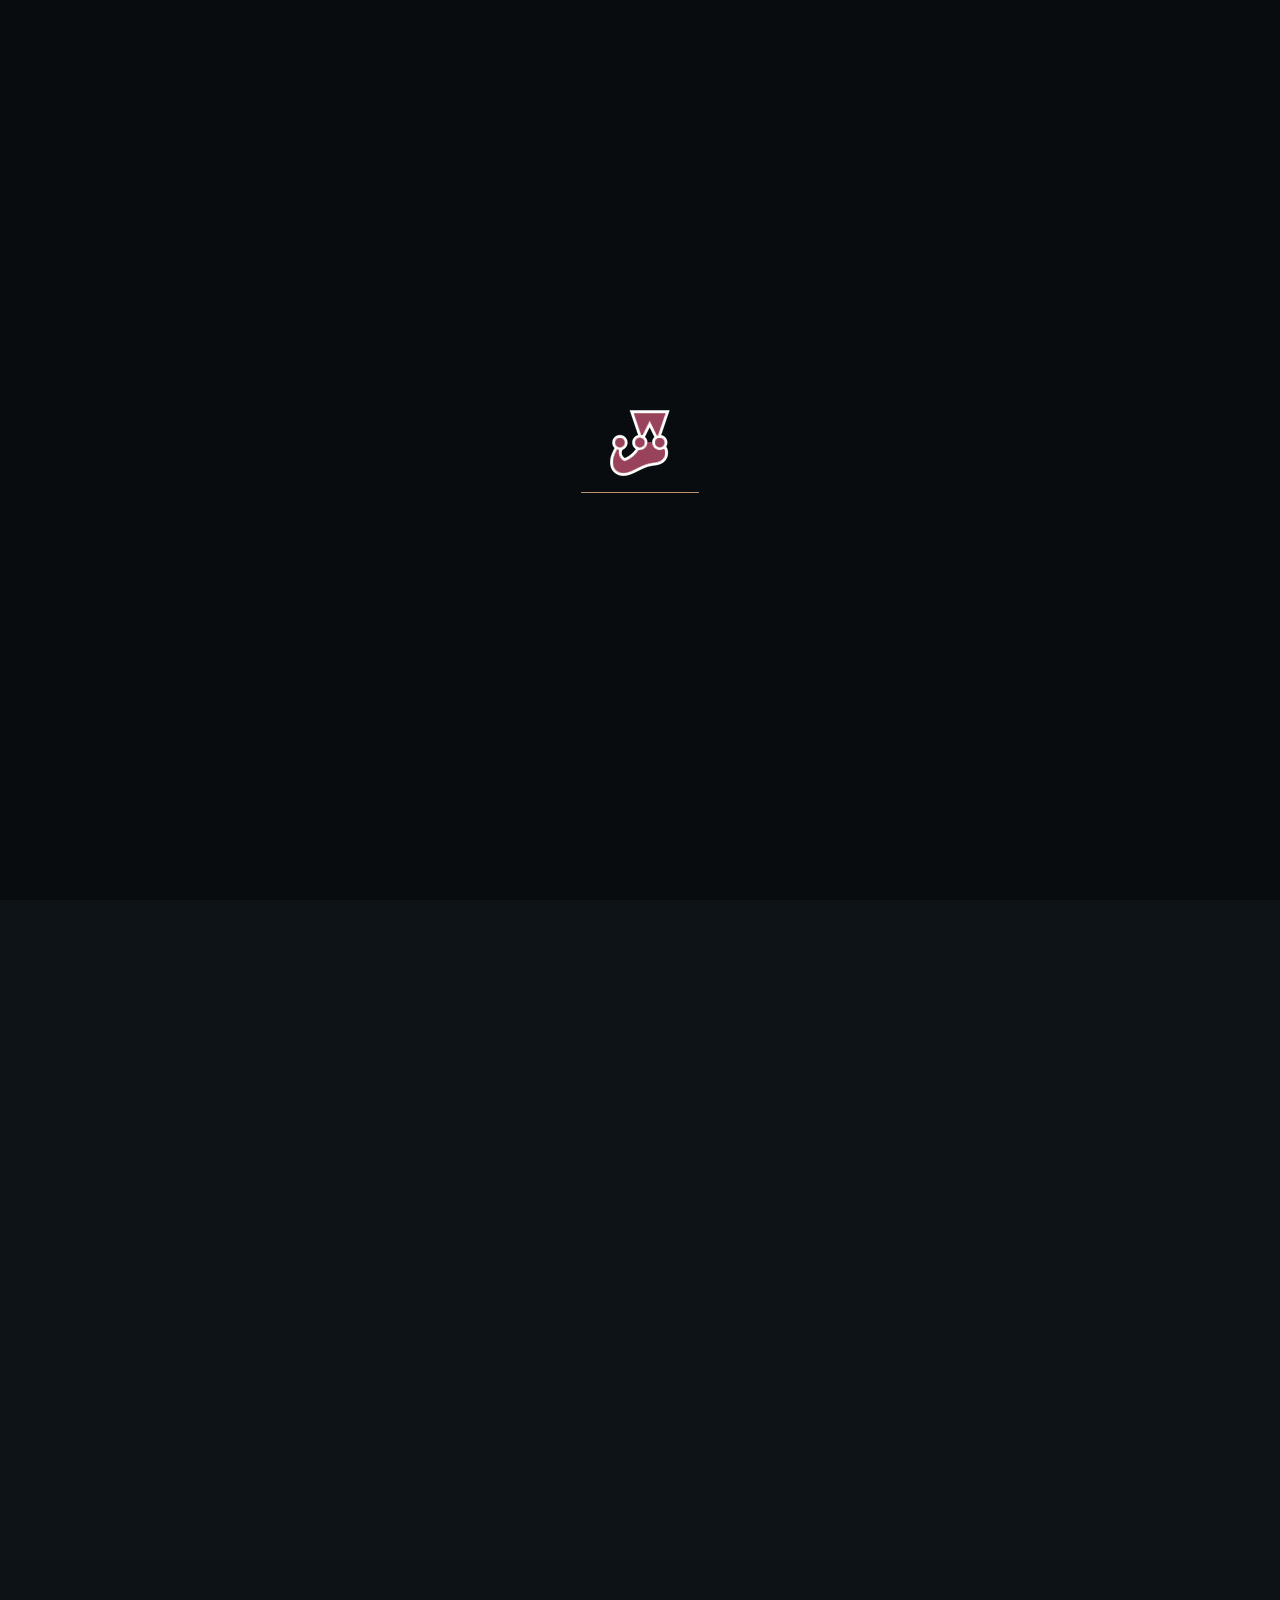
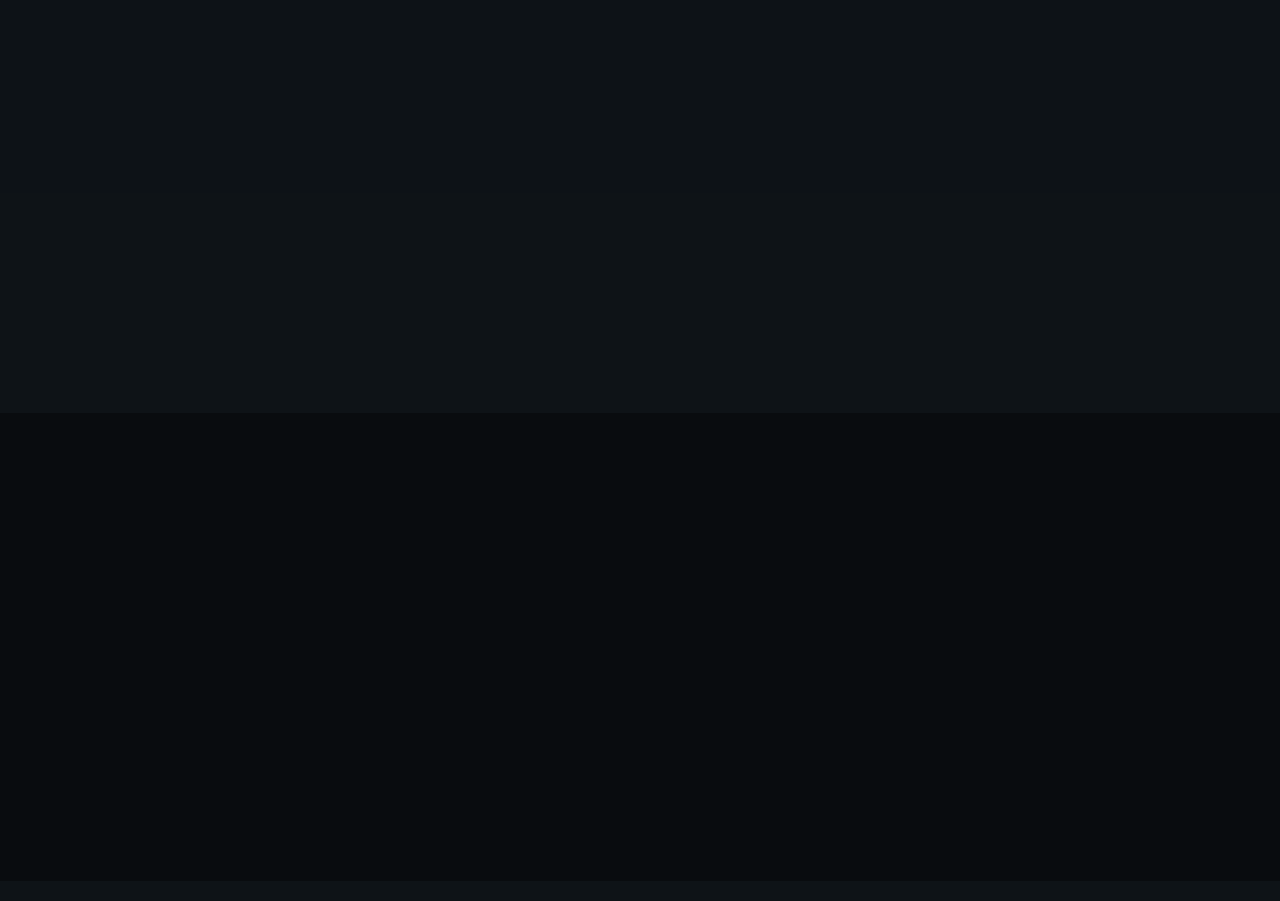
<file: faq.html>
<!DOCTYPE html>
<html lang="en" xmlns="http://www.w3.org/1999/xhtml">

<head>
	<title>NPT - Restaurant Cafe</title>
	<meta http-equiv="Content-Type" content="text/html; charset=utf-8">
	<meta http-equiv="X-UA-Compatible" content="IE=edge">
	<meta name="viewport" content="width=device-width, initial-scale=1">
	<meta name="HandheldFriendly" content="true">

	<link rel="preconnect" href="https://fonts.googleapis.com">
	<link rel="preconnect" href="https://fonts.gstatic.com" crossorigin>
	<link
		href="https://fonts.googleapis.com/css2?family=Merienda:wght@400;700&family=Roboto:ital,wght@0,100;0,300;0,400;0,500;0,700;0,900;1,100;1,300;1,400;1,500;1,700;1,900&family=Oswald:wght@200;300;400;500;600;700&display=swap"
		rel="stylesheet">

	<!-- BEGIN CSS STYLES -->
	<link rel="stylesheet" href="styles/bootstrap.css" type="text/css" media="all" />
	<link rel="stylesheet" href="fonts/font-awesome/css/font-awesome.css" type="text/css" media="all" />
	<link rel="stylesheet" href="fonts/font-awesome/css/line-awesome.css" type="text/css" media="all" />
	<link rel="stylesheet" href="styles/animate.css" type="text/css" media="all" />
	<link rel="stylesheet" href="styles/magnific-popup.css" type="text/css" media="all" />
	<link rel="stylesheet" href="styles/splitting.css" type="text/css" media="all" />
	<link rel="stylesheet" href="styles/swiper.css" type="text/css" media="all" />
	<link rel="stylesheet" href="style.css" type="text/css" media="all" />
	<!-- END CSS STYLES -->

</head>

<body>
	<div class="bg">

		<!-- Preloader -->
		<div class="preloader">
			<div class="centrize full-width">
				<div class="vertical-center">
					<div class="spinner-logo">
						<img src="images/jestlogo.png" alt="" />
						<div class="spinner-dot">
							<div class="spinner-line"></div>
						</div>
					</div>
				</div>
			</div>
		</div>

		<!-- Header -->
		<header class="kf-header">

			<!-- topline -->
			<div class="kf-topline">
				<div class="row">
					<div class="col-xs-12 col-sm-6 col-md-4 col-lg-4">

						<!-- hours -->
						<div class="kf-h-group">
							<i class="far fa-clock"></i>
							<em>opening hours :</em> 08:00 am - 09:00 pm
						</div>

					</div>
					<div class="col-xs-12 col-sm-6 col-md-4 col-lg-4 align-center">

						<!-- social -->
						<div class="kf-h-social">
							<a href="facebook.com" target="blank"><i class="fab fa-facebook-f"></i></a>
							<a href="twitter.com" target="blank"><i class="fab fa-twitter"></i></a>
							<a href="instagram.com" target="blank"><i class="fab fa-instagram"></i></a>
							<a href="youtube.com" target="blank"><i class="fab fa-youtube"></i></a>
						</div>

					</div>
					<div class="col-xs-12 col-sm-6 col-md-4 col-lg-4 align-right">

						<!-- location -->
						<div class="kf-h-group">
							<i class="fas fa-map-marker-alt"></i>
							<em>Location :</em> Vinhome Grand Park Quận 9
						</div>

					</div>
				</div>
			</div>

			<!-- navbar -->
			<div class="kf-navbar">
				<div class="row">
					<div class="col-xs-12 col-sm-6 col-md-3 col-lg-3">

						<!-- logo -->
						<div class="kf-logo">
							<a href="index.html"><img src="images/jestlogo.png" alt="" /></a>
						</div>

					</div>
					<div class="col-xs-12 col-sm-6 col-md-6 col-lg-6 align-center">

						<!-- main menu -->
						<div class="kf-main-menu">
							<ul>
								<li>
									<a href="index.html">Home<i class="las la-angle-down"></i></a>
									<ul>
										<li><a href="index.html">Coffee House</a></li>
										<li><a href="index-2.html">Restaurant</a></li>
									</ul>
								</li>
								<li><a href="about.html">About</a></li>
								<li>
									<a href="menu-coffee.html">Menu<i class="las la-angle-down"></i></a>
									<ul>
										<li><a href="menu-coffee.html">Menu Coffee</a></li>
										<li><a href="menu-restaurant.html">Menu Restaurant</a></li>
									</ul>
								</li>
								<li>
									<a href="#">Pages<i class="las la-angle-down"></i></a>
									<ul>
										<li><a href="services.html">Service</a></li>
										<li><a href="reservation.html">Reservation</a></li>
										<li><a href="history.html">History</a></li>
										<li><a href="team.html">Our Chefs</a></li>
										<li><a href="gallery.html">Gallery</a></li>
										<li><a href="faq.html">FAQ</a></li>
									</ul>
								</li>
								<li>
									<a href="#">Blog<i class="las la-angle-down"></i></a>
									<ul>
										<li><a href="blog-grid.html">Blog Grid</a></li>
										<li><a href="blog.html">Blog Standard</a></li>
										<li><a href="blog-single.html">Blog Single</a></li>
									</ul>
								</li>
								<li><a href="contacts.html">Contacts</a></li>
							</ul>
						</div>

					</div>
					<div class="col-xs-12 col-sm-6 col-md-3 col-lg-3 align-right">

						<!-- menu btn -->
						<a href="#" class="kf-menu-btn"><span></span></a>

						<!-- btn -->
						<a href="reservation.html" class="kf-btn h-btn">
							<span>Book a table</span>
						</a>

					</div>
				</div>
			</div>

			<!-- mobile navbar -->
			<div class="kf-navbar-mobile">

				<!-- mobile menu -->
				<div class="kf-main-menu">
					<ul>
						<li class="has-children">
							<a href="index.html">Home</a>
							<i class="las la-angle-down"></i>
							<ul>
								<li><a href="index.html">Coffee House</a></li>
								<li><a href="index-2.html">Restaurant</a></li>
							</ul>
						</li>
						<li><a href="about.html">About</a></li>
						<li class="has-children">
							<a href="menu-coffee.html">Menu</a>
							<i class="las la-angle-down"></i>
							<ul>
								<li><a href="menu-coffee.html">Menu Coffee</a></li>
								<li><a href="menu-restaurant.html">Menu Restaurant</a></li>
							</ul>
						</li>
						<li class="has-children">
							<a href="#">Pages</a>
							<i class="las la-angle-down"></i>
							<ul>
								<li><a href="services.html">Service</a></li>
								<li><a href="reservation.html">Reservation</a></li>
								<li><a href="history.html">History</a></li>
								<li><a href="team.html">Our Chefs</a></li>
								<li><a href="gallery.html">Gallery</a></li>
								<li><a href="faq.html">FAQ</a></li>
							</ul>
						</li>
						<li class="has-children">
							<a href="#">Blog</a>
							<i class="las la-angle-down"></i>
							<ul>
								<li><a href="blog-grid.html">Blog Grid</a></li>
								<li><a href="blog.html">Blog Standard</a></li>
								<li><a href="blog-single.html">Blog Single</a></li>
							</ul>
						</li>
						<li><a href="contacts.html">Contacts</a></li>
					</ul>
				</div>

				<!-- mobile topline -->
				<div class="kf-topline">
					<div class="row">
						<div class="col-xs-12 col-sm-12 col-md-12 col-lg-12">

							<!-- mobile btn -->
							<a href="reservation.html" class="kf-btn h-btn">
								<span>Book a table</span>
								<i class="fas fa-chevron-right"></i>
							</a>

						</div>
						<div class="col-xs-12 col-sm-12 col-md-12 col-lg-12">

							<!-- social -->
							<div class="kf-h-social">
								<a href="facebook.com" target="blank"><i class="fab fa-facebook-f"></i></a>
								<a href="twitter.com" target="blank"><i class="fab fa-twitter"></i></a>
								<a href="instagram.com" target="blank"><i class="fab fa-instagram"></i></a>
								<a href="youtube.com" target="blank"><i class="fab fa-youtube"></i></a>
							</div>

						</div>
						<div class="col-xs-12 col-sm-12 col-md-12 col-lg-12">

							<!-- hours -->
							<div class="kf-h-group">
								<i class="far fa-clock"></i>
								<em>opening hours :</em> 08:00 am - 09:00 pm
							</div>

						</div>
						<div class="col-xs-12 col-sm-12 col-md-12 col-lg-12">

							<!-- location -->
							<div class="kf-h-group">
								<i class="fas fa-map-marker-alt"></i>
								<em>Location :</em> Vinhome Grand Park Quận 9
							</div>

						</div>
					</div>
				</div>

			</div>

		</header>

		<!-- Wrapper -->
		<div class="wrapper">

			<!-- Section Started Inner -->
			<section class="section kf-started-inner">
				<div class="kf-parallax-bg js-parallax" style="background-image: url(images/faq_inner_bg.jpg);"></div>
				<div class="container">

					<h1 class="kf-h-title text-anim-1 scroll-animate" data-splitting="chars" data-animate="active">
						Faq
					</h1>

				</div>
			</section>

			<!-- Section Faq -->
			<section class="section kf-faq">
				<div class="container">

					<div class="kf-titles align-center">
						<div class="kf-subtitle element-anim-1 scroll-animate" data-animate="active">
							Have Any Questions?
						</div>
						<h3 class="kf-title element-anim-1 scroll-animate" data-animate="active">
							Frequently Asked Questions
						</h3>
					</div>

					<div class="kf-faq-items row">

						<div class="col-xs-12 col-sm-12 col-md-12 col-lg-12">
							<div class="kf-faq-item collapse-item element-anim-1 scroll-animate" data-animate="active">
								<div class="name collapse-btn">
									How Much Customer Do You Like NPT?
									<i class="las la-arrow-circle-right"></i>
								</div>
								<div class="text collapse-content" style="display: none;">
									<p>
										<img src="images/faq_img1.jpg" class="alignleft" alt="" />
									</p>
									<p>
										Sed ut perspiciatis unde omnis iste natus error sit voluptatem accusantium
										doloremque
										laudantium, totam rem aperiam, eaque ipsa quae ab illo inventore veritatis et
										quasi
										architecto beatae vitae dicta sunt explicabo. Nemo enim ipsam voluptatem quia
										voluptas
										sit aspernatur aut odit aut fugit sed
									</p>
									<p>
										Sed ut perspiciatis unde omnis iste natus error sit voluptatem accusantium
										doloremque
										laudantium, totam rem aperiam, eaque ipsa quae ab illo inventore veritatis et
										quasi
										architecto beatae vitae dicta sunt explicabo. Nemo enim ipsam voluptatem quia
										voluptas
										sit aspernatur aut odit aut fugit sed
									</p>
									<p>
										Perspiciatis unde omnis iste natus error sit voluptatem accusantium que
										laudantium,
										totam rem aperiam, eaque ipsa quae abillo inventore veritatis
									</p>
								</div>
							</div>
						</div>

						<div class="col-xs-12 col-sm-12 col-md-12 col-lg-12">
							<div class="kf-faq-item collapse-item element-anim-1 scroll-animate" data-animate="active">
								<div class="name collapse-btn">
									How Can I See Your Food Reviews?
									<i class="las la-arrow-circle-right"></i>
								</div>
								<div class="text collapse-content" style="display: none;">
									<p>
										<img src="images/faq_img1.jpg" class="alignleft" alt="" />
									</p>
									<p>
										Sed ut perspiciatis unde omnis iste natus error sit voluptatem accusantium
										doloremque
										laudantium, totam rem aperiam, eaque ipsa quae ab illo inventore veritatis et
										quasi
										architecto beatae vitae dicta sunt explicabo. Nemo enim ipsam voluptatem quia
										voluptas
										sit aspernatur aut odit aut fugit sed
									</p>
									<p>
										Sed ut perspiciatis unde omnis iste natus error sit voluptatem accusantium
										doloremque
										laudantium, totam rem aperiam, eaque ipsa quae ab illo inventore veritatis et
										quasi
										architecto beatae vitae dicta sunt explicabo. Nemo enim ipsam voluptatem quia
										voluptas
										sit aspernatur aut odit aut fugit sed
									</p>
									<p>
										Perspiciatis unde omnis iste natus error sit voluptatem accusantium que
										laudantium,
										totam rem aperiam, eaque ipsa quae abillo inventore veritatis
									</p>
								</div>
							</div>
						</div>

						<div class="col-xs-12 col-sm-12 col-md-12 col-lg-12">
							<div class="kf-faq-item collapse-item element-anim-1 scroll-animate" data-animate="active">
								<div class="name collapse-btn">
									How Can I Order Food In Online?
									<i class="las la-arrow-circle-right"></i>
								</div>
								<div class="text collapse-content" style="display: none;">
									<p>
										<img src="images/faq_img1.jpg" class="alignleft" alt="" />
									</p>
									<p>
										Sed ut perspiciatis unde omnis iste natus error sit voluptatem accusantium
										doloremque
										laudantium, totam rem aperiam, eaque ipsa quae ab illo inventore veritatis et
										quasi
										architecto beatae vitae dicta sunt explicabo. Nemo enim ipsam voluptatem quia
										voluptas
										sit aspernatur aut odit aut fugit sed
									</p>
									<p>
										Sed ut perspiciatis unde omnis iste natus error sit voluptatem accusantium
										doloremque
										laudantium, totam rem aperiam, eaque ipsa quae ab illo inventore veritatis et
										quasi
										architecto beatae vitae dicta sunt explicabo. Nemo enim ipsam voluptatem quia
										voluptas
										sit aspernatur aut odit aut fugit sed
									</p>
									<p>
										Perspiciatis unde omnis iste natus error sit voluptatem accusantium que
										laudantium,
										totam rem aperiam, eaque ipsa quae abillo inventore veritatis
									</p>
								</div>
							</div>
						</div>

						<div class="col-xs-12 col-sm-12 col-md-12 col-lg-12">
							<div class="kf-faq-item collapse-item element-anim-1 scroll-animate" data-animate="active">
								<div class="name collapse-btn">
									What Customer Say About Us?
									<i class="las la-arrow-circle-right"></i>
								</div>
								<div class="text collapse-content" style="display: none;">
									<p>
										<img src="images/faq_img1.jpg" class="alignleft" alt="" />
									</p>
									<p>
										Sed ut perspiciatis unde omnis iste natus error sit voluptatem accusantium
										doloremque
										laudantium, totam rem aperiam, eaque ipsa quae ab illo inventore veritatis et
										quasi
										architecto beatae vitae dicta sunt explicabo. Nemo enim ipsam voluptatem quia
										voluptas
										sit aspernatur aut odit aut fugit sed
									</p>
									<p>
										Sed ut perspiciatis unde omnis iste natus error sit voluptatem accusantium
										doloremque
										laudantium, totam rem aperiam, eaque ipsa quae ab illo inventore veritatis et
										quasi
										architecto beatae vitae dicta sunt explicabo. Nemo enim ipsam voluptatem quia
										voluptas
										sit aspernatur aut odit aut fugit sed
									</p>
									<p>
										Perspiciatis unde omnis iste natus error sit voluptatem accusantium que
										laudantium,
										totam rem aperiam, eaque ipsa quae abillo inventore veritatis
									</p>
								</div>
							</div>
						</div>

						<div class="col-xs-12 col-sm-12 col-md-12 col-lg-12">
							<div class="kf-faq-item collapse-item element-anim-1 scroll-animate" data-animate="active">
								<div class="name collapse-btn">
									Know About Company History?
									<i class="las la-arrow-circle-right"></i>
								</div>
								<div class="text collapse-content" style="display: none;">
									<p>
										<img src="images/faq_img1.jpg" class="alignleft" alt="" />
									</p>
									<p>
										Sed ut perspiciatis unde omnis iste natus error sit voluptatem accusantium
										doloremque
										laudantium, totam rem aperiam, eaque ipsa quae ab illo inventore veritatis et
										quasi
										architecto beatae vitae dicta sunt explicabo. Nemo enim ipsam voluptatem quia
										voluptas
										sit aspernatur aut odit aut fugit sed
									</p>
									<p>
										Sed ut perspiciatis unde omnis iste natus error sit voluptatem accusantium
										doloremque
										laudantium, totam rem aperiam, eaque ipsa quae ab illo inventore veritatis et
										quasi
										architecto beatae vitae dicta sunt explicabo. Nemo enim ipsam voluptatem quia
										voluptas
										sit aspernatur aut odit aut fugit sed
									</p>
									<p>
										Perspiciatis unde omnis iste natus error sit voluptatem accusantium que
										laudantium,
										totam rem aperiam, eaque ipsa quae abillo inventore veritatis
									</p>
								</div>
							</div>
						</div>

					</div>

				</div>
			</section>

			<!-- Section CTA -->
			<section class="section kf-cta kf-parallax" style="background-image: url(images/cta_bg2.jpg);">
				<div class="container">

					<div class="row">
						<div class="col-xs-12 col-sm-12 col-md-12 col-lg-8">

							<div class="kf-titles">
								<div class="kf-subtitle element-anim-1 scroll-animate" data-animate="active">
									Get In Touch
								</div>
								<h3 class="kf-title element-anim-1 scroll-animate" data-animate="active">
									Have Any Questions
								</h3>
							</div>

						</div>
						<div class="col-xs-12 col-sm-12 col-md-12 col-lg-4 align-self-center align-right">

							<a href="contacts.html" class="kf-btn element-anim-1 scroll-animate" data-animate="active">
								<span>Submit request</span>
								<i class="fas fa-chevron-right"></i>
							</a>

						</div>
					</div>

				</div>
			</section>

			<!-- Section Brands -->
			<div class="section kf-brands">
				<div class="container">

					<div class="kf-brands-items row">

						<div class="col-xs-12 col-sm-12 col-md-4 col-lg-2">
							<div class="kf-brands-item element-anim-1 scroll-animate" data-animate="active">
								<div class="image">
									<img src="images/brand1.png" alt="" />
								</div>
							</div>
						</div>

						<div class="col-xs-12 col-sm-12 col-md-4 col-lg-2">
							<div class="kf-brands-item element-anim-1 scroll-animate" data-animate="active">
								<div class="image">
									<img src="images/brand2.png" alt="" />
								</div>
							</div>
						</div>

						<div class="col-xs-12 col-sm-12 col-md-4 col-lg-2">
							<div class="kf-brands-item element-anim-1 scroll-animate" data-animate="active">
								<div class="image">
									<img src="images/brand3.png" alt="" />
								</div>
							</div>
						</div>

						<div class="col-xs-12 col-sm-12 col-md-4 col-lg-2">
							<div class="kf-brands-item element-anim-1 scroll-animate" data-animate="active">
								<div class="image">
									<img src="images/brand4.png" alt="" />
								</div>
							</div>
						</div>

						<div class="col-xs-12 col-sm-12 col-md-4 col-lg-2">
							<div class="kf-brands-item element-anim-1 scroll-animate" data-animate="active">
								<div class="image">
									<img src="images/brand5.png" alt="" />
								</div>
							</div>
						</div>

						<div class="col-xs-12 col-sm-12 col-md-4 col-lg-2">
							<div class="kf-brands-item element-anim-1 scroll-animate" data-animate="active">
								<div class="image">
									<img src="images/brand6.png" alt="" />
								</div>
							</div>
						</div>

					</div>

				</div>
			</div>

		</div>

		<!-- Footer -->
		<div class="kf-footer">
			<div class="container">
				<div class="row">
					<div class="col-xs-12 col-sm-12 col-md-6 col-lg-3">

						<!-- logo -->
						<div class="kf-logo element-anim-1 scroll-animate" data-animate="active">
							<a href="index.html"><img src="images/jestlogo.png" alt="" /></a>
						</div>

					</div>
					<div class="col-xs-12 col-sm-12 col-md-6 col-lg-3">

						<!-- hours -->
						<div class="kf-f-hours element-anim-1 scroll-animate" data-animate="active">
							<h5>Working Hours</h5>
							<ul>
								<li>
									Sunday - Thursday
									<em>08:00 am - 09:00pm</em>
								</li>
								<li>
									Only Friday
									<em>03:00 pm - 09:00pm</em>
								</li>
								<li>
									<strong>Saturday Close</strong>
								</li>
							</ul>
						</div>

					</div>
					<div class="col-xs-12 col-sm-12 col-md-6 col-lg-3">

						<!-- contact -->
						<div class="kf-f-contact element-anim-1 scroll-animate" data-animate="active">
							<h5>Contact Us</h5>
							<ul>
								<li>
									<i class="las la-map-marker"></i>
									<em>Location :</em>
									Vinhome Grand Park Quận 9
								</li>
								<li>
									<i class="las la-envelope-open-text"></i>
									<em>Email Address :</em>
									NPTdev@gmail.com
								</li>
								<li>
									<i class="las la-phone"></i>
									<em>Phone Number :</em>
									+012 (345) 678 99
								</li>
							</ul>
						</div>

					</div>
					<div class="col-xs-12 col-sm-12 col-md-6 col-lg-3">

						<!-- gallery -->
						<div class="kf-f-gallery element-anim-1 scroll-animate" data-animate="active">
							<h5>Gallery</h5>
							<ul>
								<li>
									<a href="images/grid_gal1.jpg" class="kf-image-hover has-popup-image"><img
											src="images/grid_gal1.jpg" alt="" /></a>
								</li>
								<li>
									<a href="images/grid_gal2.jpg" class="kf-image-hover has-popup-image"><img
											src="images/grid_gal2.jpg" alt="" /></a>
								</li>
								<li>
									<a href="images/grid_gal3.jpg" class="kf-image-hover has-popup-image"><img
											src="images/grid_gal3.jpg" alt="" /></a>
								</li>
								<li>
									<a href="images/grid_gal4.jpg" class="kf-image-hover has-popup-image"><img
											src="images/grid_gal4.jpg" alt="" /></a>
								</li>
								<li>
									<a href="images/grid_gal5.jpg" class="kf-image-hover has-popup-image"><img
											src="images/grid_gal5.jpg" alt="" /></a>
								</li>
								<li>
									<a href="images/grid_gal6.jpg" class="kf-image-hover has-popup-image"><img
											src="images/grid_gal1.jpg" alt="" /></a>
								</li>
							</ul>
						</div>

					</div>
				</div>
				<div class="row">
					<div class="col-xs-12 col-sm-12 col-md-12 col-lg-12 align-center">

						<!-- copyright -->
						<div class="kf-copyright element-anim-1 scroll-animate" data-animate="active">
							Copyright © 2022 NPT. All Rights Reserved.
						</div>

					</div>
				</div>
			</div>
		</div>

	</div>

	<!-- Scripts -->
	<script src="js/jquery.min.js"></script>
	<script src="js/jquery.validate.min.js"></script>
	<script src="js/bootstrap.js"></script>
	<script src="js/swiper.js"></script>
	<script src="js/splitting.js"></script>
	<script src="js/jquery.paroller.min.js"></script>
	<script src="js/parallax.js"></script>
	<script src="js/magnific-popup.js"></script>
	<script src="js/imagesloaded.pkgd.js"></script>
	<script src="js/isotope.pkgd.js"></script>
	<script src="js/jquery.scrolla.js"></script>
	<script src="js/skrollr.js"></script>
	<script src="js/common.js"></script>
</body>

</html>
</file>
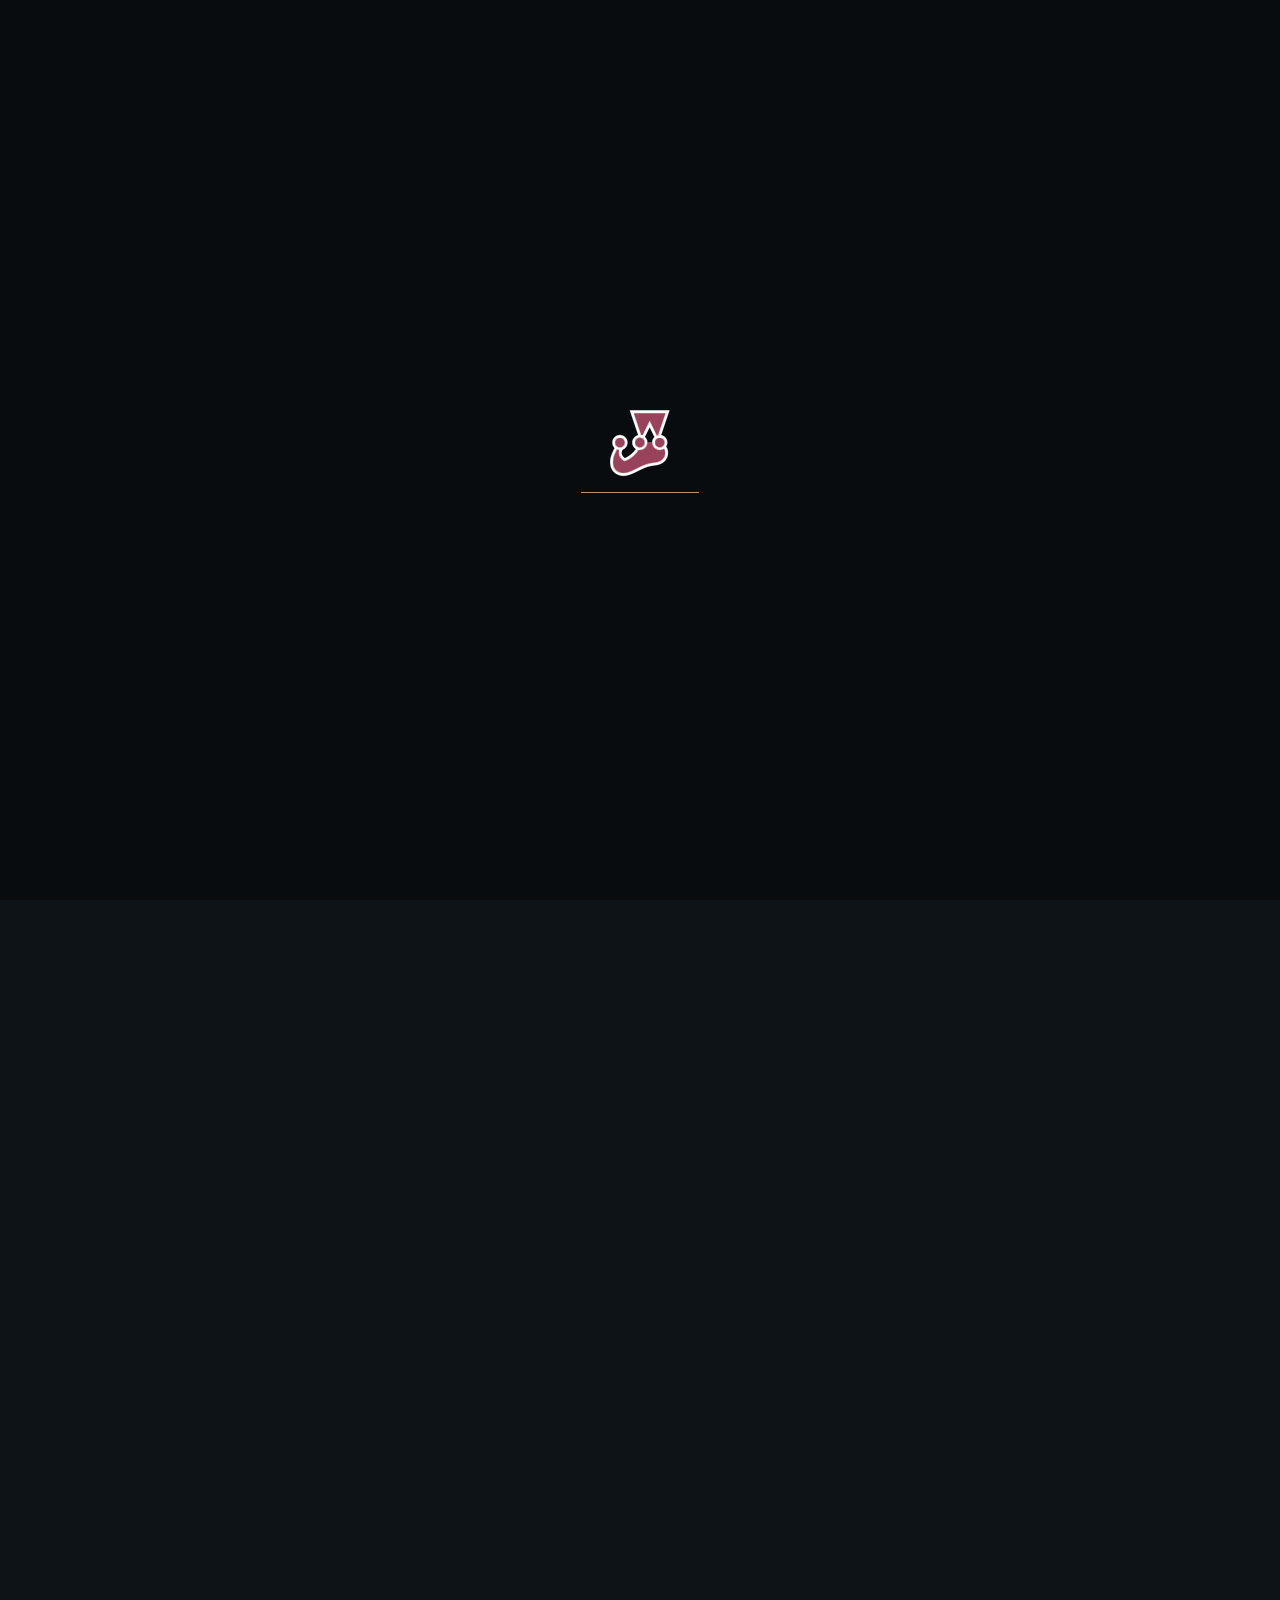
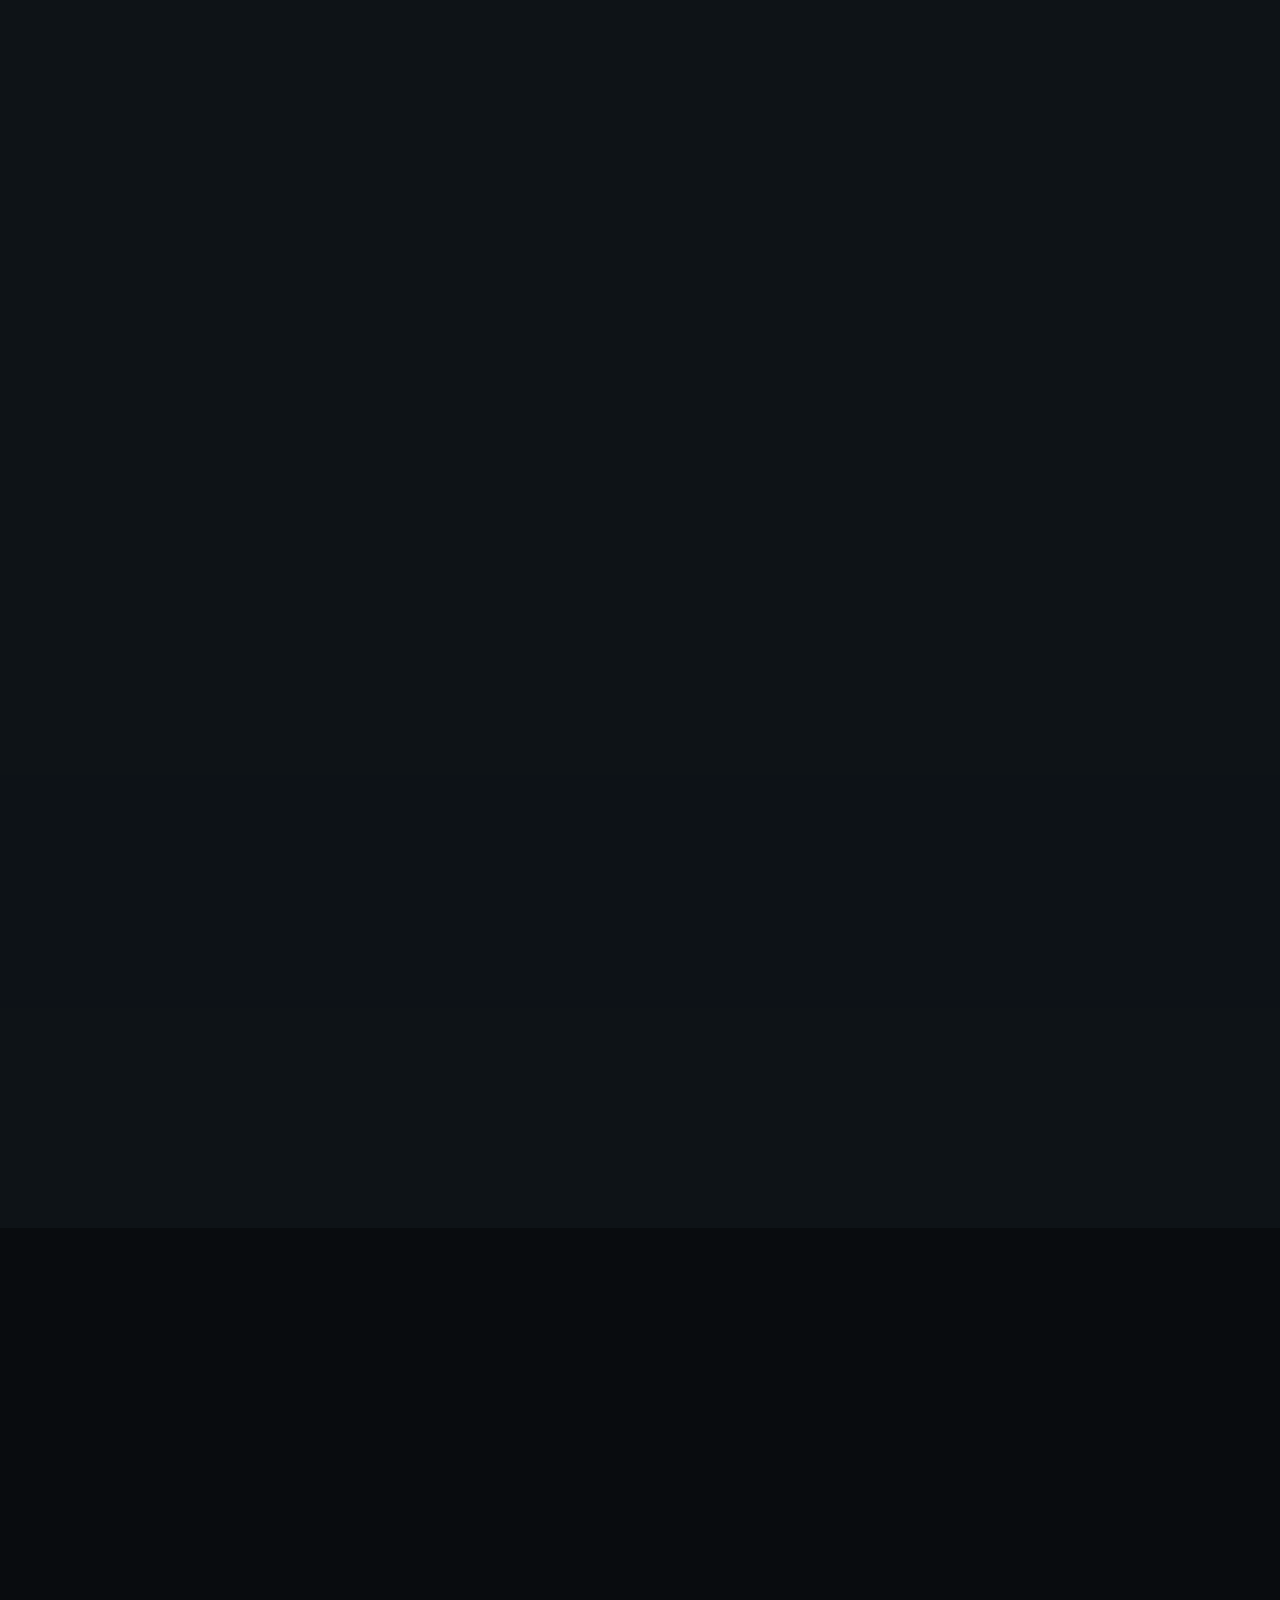
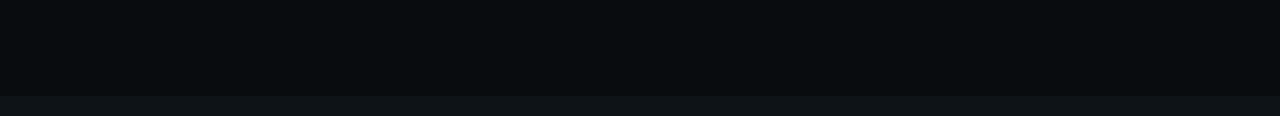
<file: gallery.html>
<!DOCTYPE html>
<html lang="en" xmlns="http://www.w3.org/1999/xhtml">

<head>
	<title>NPT - Restaurant Cafe</title>
	<meta http-equiv="Content-Type" content="text/html; charset=utf-8">
	<meta http-equiv="X-UA-Compatible" content="IE=edge">
	<meta name="viewport" content="width=device-width, initial-scale=1">
	<meta name="HandheldFriendly" content="true">

	<link rel="preconnect" href="https://fonts.googleapis.com">
	<link rel="preconnect" href="https://fonts.gstatic.com" crossorigin>
	<link
		href="https://fonts.googleapis.com/css2?family=Merienda:wght@400;700&family=Roboto:ital,wght@0,100;0,300;0,400;0,500;0,700;0,900;1,100;1,300;1,400;1,500;1,700;1,900&family=Oswald:wght@200;300;400;500;600;700&display=swap"
		rel="stylesheet">

	<!-- BEGIN CSS STYLES -->
	<link rel="stylesheet" href="styles/bootstrap.css" type="text/css" media="all" />
	<link rel="stylesheet" href="fonts/font-awesome/css/font-awesome.css" type="text/css" media="all" />
	<link rel="stylesheet" href="fonts/font-awesome/css/line-awesome.css" type="text/css" media="all" />
	<link rel="stylesheet" href="styles/animate.css" type="text/css" media="all" />
	<link rel="stylesheet" href="styles/magnific-popup.css" type="text/css" media="all" />
	<link rel="stylesheet" href="styles/splitting.css" type="text/css" media="all" />
	<link rel="stylesheet" href="styles/swiper.css" type="text/css" media="all" />
	<link rel="stylesheet" href="style.css" type="text/css" media="all" />
	<!-- END CSS STYLES -->

</head>

<body>
	<div class="bg">

		<!-- Preloader -->
		<div class="preloader">
			<div class="centrize full-width">
				<div class="vertical-center">
					<div class="spinner-logo">
						<img src="images/jestlogo.png" alt="" />
						<div class="spinner-dot">
							<div class="spinner-line"></div>
						</div>
					</div>
				</div>
			</div>
		</div>

		<!-- Header -->
		<header class="kf-header">

			<!-- topline -->
			<div class="kf-topline">
				<div class="row">
					<div class="col-xs-12 col-sm-6 col-md-4 col-lg-4">

						<!-- hours -->
						<div class="kf-h-group">
							<i class="far fa-clock"></i>
							<em>opening hours :</em> 08:00 am - 09:00 pm
						</div>

					</div>
					<div class="col-xs-12 col-sm-6 col-md-4 col-lg-4 align-center">

						<!-- social -->
						<div class="kf-h-social">
							<a href="facebook.com" target="blank"><i class="fab fa-facebook-f"></i></a>
							<a href="twitter.com" target="blank"><i class="fab fa-twitter"></i></a>
							<a href="instagram.com" target="blank"><i class="fab fa-instagram"></i></a>
							<a href="youtube.com" target="blank"><i class="fab fa-youtube"></i></a>
						</div>

					</div>
					<div class="col-xs-12 col-sm-6 col-md-4 col-lg-4 align-right">

						<!-- location -->
						<div class="kf-h-group">
							<i class="fas fa-map-marker-alt"></i>
							<em>Location :</em> Vinhome Grand Park Quận 9
						</div>

					</div>
				</div>
			</div>

			<!-- navbar -->
			<div class="kf-navbar">
				<div class="row">
					<div class="col-xs-12 col-sm-6 col-md-3 col-lg-3">

						<!-- logo -->
						<div class="kf-logo">
							<a href="index.html"><img src="images/jestlogo.png" alt="" /></a>
						</div>

					</div>
					<div class="col-xs-12 col-sm-6 col-md-6 col-lg-6 align-center">

						<!-- main menu -->
						<div class="kf-main-menu">
							<ul>
								<li>
									<a href="index.html">Home<i class="las la-angle-down"></i></a>
									<ul>
										<li><a href="index.html">Coffee House</a></li>
										<li><a href="index-2.html">Restaurant</a></li>
									</ul>
								</li>
								<li><a href="about.html">About</a></li>
								<li>
									<a href="menu-coffee.html">Menu<i class="las la-angle-down"></i></a>
									<ul>
										<li><a href="menu-coffee.html">Menu Coffee</a></li>
										<li><a href="menu-restaurant.html">Menu Restaurant</a></li>
									</ul>
								</li>
								<li>
									<a href="#">Pages<i class="las la-angle-down"></i></a>
									<ul>
										<li><a href="services.html">Service</a></li>
										<li><a href="reservation.html">Reservation</a></li>
										<li><a href="history.html">History</a></li>
										<li><a href="team.html">Our Chefs</a></li>
										<li><a href="gallery.html">Gallery</a></li>
										<li><a href="faq.html">FAQ</a></li>
									</ul>
								</li>
								<li>
									<a href="#">Blog<i class="las la-angle-down"></i></a>
									<ul>
										<li><a href="blog-grid.html">Blog Grid</a></li>
										<li><a href="blog.html">Blog Standard</a></li>
										<li><a href="blog-single.html">Blog Single</a></li>
									</ul>
								</li>
								<li><a href="contacts.html">Contacts</a></li>
							</ul>
						</div>

					</div>
					<div class="col-xs-12 col-sm-6 col-md-3 col-lg-3 align-right">

						<!-- menu btn -->
						<a href="#" class="kf-menu-btn"><span></span></a>

						<!-- btn -->
						<a href="reservation.html" class="kf-btn h-btn">
							<span>Book a table</span>
						</a>

					</div>
				</div>
			</div>

			<!-- mobile navbar -->
			<div class="kf-navbar-mobile">

				<!-- mobile menu -->
				<div class="kf-main-menu">
					<ul>
						<li class="has-children">
							<a href="index.html">Home</a>
							<i class="las la-angle-down"></i>
							<ul>
								<li><a href="index.html">Coffee House</a></li>
								<li><a href="index-2.html">Restaurant</a></li>
							</ul>
						</li>
						<li><a href="about.html">About</a></li>
						<li class="has-children">
							<a href="menu-coffee.html">Menu</a>
							<i class="las la-angle-down"></i>
							<ul>
								<li><a href="menu-coffee.html">Menu Coffee</a></li>
								<li><a href="menu-restaurant.html">Menu Restaurant</a></li>
							</ul>
						</li>
						<li class="has-children">
							<a href="#">Pages</a>
							<i class="las la-angle-down"></i>
							<ul>
								<li><a href="services.html">Service</a></li>
								<li><a href="reservation.html">Reservation</a></li>
								<li><a href="history.html">History</a></li>
								<li><a href="team.html">Our Chefs</a></li>
								<li><a href="gallery.html">Gallery</a></li>
								<li><a href="faq.html">FAQ</a></li>
							</ul>
						</li>
						<li class="has-children">
							<a href="#">Blog</a>
							<i class="las la-angle-down"></i>
							<ul>
								<li><a href="blog-grid.html">Blog Grid</a></li>
								<li><a href="blog.html">Blog Standard</a></li>
								<li><a href="blog-single.html">Blog Single</a></li>
							</ul>
						</li>
						<li><a href="contacts.html">Contacts</a></li>
					</ul>
				</div>

				<!-- mobile topline -->
				<div class="kf-topline">
					<div class="row">
						<div class="col-xs-12 col-sm-12 col-md-12 col-lg-12">

							<!-- mobile btn -->
							<a href="reservation.html" class="kf-btn h-btn">
								<span>Book a table</span>
								<i class="fas fa-chevron-right"></i>
							</a>

						</div>
						<div class="col-xs-12 col-sm-12 col-md-12 col-lg-12">

							<!-- social -->
							<div class="kf-h-social">
								<a href="facebook.com" target="blank"><i class="fab fa-facebook-f"></i></a>
								<a href="twitter.com" target="blank"><i class="fab fa-twitter"></i></a>
								<a href="instagram.com" target="blank"><i class="fab fa-instagram"></i></a>
								<a href="youtube.com" target="blank"><i class="fab fa-youtube"></i></a>
							</div>

						</div>
						<div class="col-xs-12 col-sm-12 col-md-12 col-lg-12">

							<!-- hours -->
							<div class="kf-h-group">
								<i class="far fa-clock"></i>
								<em>opening hours :</em> 08:00 am - 09:00 pm
							</div>

						</div>
						<div class="col-xs-12 col-sm-12 col-md-12 col-lg-12">

							<!-- location -->
							<div class="kf-h-group">
								<i class="fas fa-map-marker-alt"></i>
								<em>Location :</em> Vinhome Grand Park Quận 9
							</div>

						</div>
					</div>
				</div>

			</div>

		</header>

		<!-- Wrapper -->
		<div class="wrapper">

			<!-- Section Started Inner -->
			<section class="section kf-started-inner">
				<div class="kf-parallax-bg js-parallax" style="background-image: url(images/gallery_inner_bg.jpg);">
				</div>
				<div class="container">

					<h1 class="kf-h-title text-anim-1 scroll-animate" data-splitting="chars" data-animate="active">
						Gallery
					</h1>

				</div>
			</section>

			<!-- Section Gallery -->
			<section class="section kf-gallery">
				<div class="container">

					<div class="kf-titles align-center">
						<div class="kf-subtitle element-anim-1 scroll-animate" data-animate="active">
							Our Photo Gallery
						</div>
						<h3 class="kf-title element-anim-1 scroll-animate" data-animate="active">
							Looks Our Photo Gallery
						</h3>
					</div>

					<div class="kf-filter kf-filter-gal element-anim-1 scroll-animate" data-animate="active">
						<a href="#" data-href=".all" class="active">View all</a>
						<a href="#" data-href=".fast-food">fast food</a>
						<a href="#" data-href=".hot-coffee">Hot coffee</a>
						<a href="#" data-href=".dinner-menu">Dinner menu</a>
						<a href="#" data-href=".special-pizza">Special pizza</a>
					</div>

					<div class="kf-gallery-items row">

						<div class="kf-gallery-col col-xs-12 col-sm-12 col-md-6 col-lg-4 all fast-food">
							<div class="kf-gallery-item element-anim-1 scroll-animate" data-animate="active">
								<div class="image kf-image-hover">
									<a href="images/ins_gal1.jpg" class="has-popup-gallery"><img
											src="images/ins_gal1.jpg" alt="" /></a>
								</div>
								<div class="desc">
									<div class="name">
										<div class="value">italian burger</div>
									</div>
									<div class="subname">
										<div class="value">fast food</div>
									</div>
								</div>
							</div>
						</div>

						<div class="kf-gallery-col col-xs-12 col-sm-12 col-md-6 col-lg-4 all dinner-menu">
							<div class="kf-gallery-item element-anim-1 scroll-animate" data-animate="active">
								<div class="image kf-image-hover">
									<a href="images/ins_gal2.jpg" class="has-popup-gallery"><img
											src="images/ins_gal2.jpg" alt="" /></a>
								</div>
								<div class="desc">
									<div class="name">
										<div class="value">italian pasta</div>
									</div>
									<div class="subname">
										<div class="value">dinner menu</div>
									</div>
								</div>
							</div>
						</div>

						<div class="kf-gallery-col col-xs-12 col-sm-12 col-md-6 col-lg-4 all fast-food">
							<div class="kf-gallery-item element-anim-1 scroll-animate" data-animate="active">
								<div class="image kf-image-hover">
									<a href="images/ins_gal3.jpg" class="has-popup-gallery"><img
											src="images/ins_gal3.jpg" alt="" /></a>
								</div>
								<div class="desc">
									<div class="name">
										<div class="value">Chicken burger</div>
									</div>
									<div class="subname">
										<div class="value">fast food</div>
									</div>
								</div>
							</div>
						</div>

						<div class="kf-gallery-col col-xs-12 col-sm-12 col-md-6 col-lg-4 all special-pizza">
							<div class="kf-gallery-item element-anim-1 scroll-animate" data-animate="active">
								<div class="image kf-image-hover">
									<a href="images/ins_gal4.jpg" class="has-popup-gallery"><img
											src="images/ins_gal4.jpg" alt="" /></a>
								</div>
								<div class="desc">
									<div class="name">
										<div class="value">italian pizza</div>
									</div>
									<div class="subname">
										<div class="value">special pizza</div>
									</div>
								</div>
							</div>
						</div>

						<div class="kf-gallery-col col-xs-12 col-sm-12 col-md-6 col-lg-4 all hot-coffee">
							<div class="kf-gallery-item element-anim-1 scroll-animate" data-animate="active">
								<div class="image kf-image-hover">
									<a href="images/ins_gal5.jpg" class="has-popup-gallery"><img
											src="images/ins_gal5.jpg" alt="" /></a>
								</div>
								<div class="desc">
									<div class="name">
										<div class="value">cappuccino</div>
									</div>
									<div class="subname">
										<div class="value">hot coffee</div>
									</div>
								</div>
							</div>
						</div>

						<div class="kf-gallery-col col-xs-12 col-sm-12 col-md-6 col-lg-4 all fast-food">
							<div class="kf-gallery-item element-anim-1 scroll-animate" data-animate="active">
								<div class="image kf-image-hover">
									<a href="images/ins_gal6.jpg" class="has-popup-gallery"><img
											src="images/ins_gal6.jpg" alt="" /></a>
								</div>
								<div class="desc">
									<div class="name">
										<div class="value">Chicken nuggets</div>
									</div>
									<div class="subname">
										<div class="value">fast food</div>
									</div>
								</div>
							</div>
						</div>

						<div class="kf-gallery-col col-xs-12 col-sm-12 col-md-6 col-lg-4 all hot-coffee">
							<div class="kf-gallery-item element-anim-1 scroll-animate" data-animate="active">
								<div class="image kf-image-hover">
									<a href="images/grid_gal1.jpg" class="has-popup-gallery"><img
											src="images/grid_gal1.jpg" alt="" /></a>
								</div>
								<div class="desc">
									<div class="name">
										<div class="value">Black coffee</div>
									</div>
									<div class="subname">
										<div class="value">hot coffee</div>
									</div>
								</div>
							</div>
						</div>

						<div class="kf-gallery-col col-xs-12 col-sm-12 col-md-6 col-lg-4 all dinner-menu">
							<div class="kf-gallery-item element-anim-1 scroll-animate" data-animate="active">
								<div class="image kf-image-hover">
									<a href="images/menu_r4.jpg" class="has-popup-gallery"><img src="images/menu_r4.jpg"
											alt="" /></a>
								</div>
								<div class="desc">
									<div class="name">
										<div class="value">Spaghetti</div>
									</div>
									<div class="subname">
										<div class="value">dinner menu</div>
									</div>
								</div>
							</div>
						</div>

						<div class="kf-gallery-col col-xs-12 col-sm-12 col-md-6 col-lg-4 all dinner-menu">
							<div class="kf-gallery-item element-anim-1 scroll-animate" data-animate="active">
								<div class="image kf-image-hover">
									<a href="images/menu_r6.jpg" class="has-popup-gallery"><img src="images/menu_r6.jpg"
											alt="" /></a>
								</div>
								<div class="desc">
									<div class="name">
										<div class="value">Sea Fish</div>
									</div>
									<div class="subname">
										<div class="value">dinner menu</div>
									</div>
								</div>
							</div>
						</div>

					</div>

				</div>
			</section>

			<!-- Section CTA -->
			<section class="section kf-cta kf-parallax" style="background-image: url(images/cta_bg3.jpg);">
				<div class="container">

					<div class="row">
						<div class="col-xs-12 col-sm-12 col-md-12 col-lg-8">

							<div class="kf-titles">
								<div class="kf-subtitle element-anim-1 scroll-animate" data-animate="active">
									Need a Table On Coffee House
								</div>
								<h3 class="kf-title element-anim-1 scroll-animate" data-animate="active">
									Booking Table For Your & Family Members
								</h3>
							</div>

						</div>
						<div class="col-xs-12 col-sm-12 col-md-12 col-lg-4 align-self-center align-right">

							<a href="reservation.html" class="kf-btn element-anim-1 scroll-animate"
								data-animate="active">
								<span>booking table</span>
								<i class="fas fa-chevron-right"></i>
							</a>

						</div>
					</div>

				</div>
			</section>

			<!-- Section Brands -->
			<div class="section kf-brands">
				<div class="container">

					<div class="kf-brands-items row">

						<div class="col-xs-12 col-sm-12 col-md-4 col-lg-2">
							<div class="kf-brands-item element-anim-1 scroll-animate" data-animate="active">
								<div class="image">
									<img src="images/brand1.png" alt="" />
								</div>
							</div>
						</div>

						<div class="col-xs-12 col-sm-12 col-md-4 col-lg-2">
							<div class="kf-brands-item element-anim-1 scroll-animate" data-animate="active">
								<div class="image">
									<img src="images/brand2.png" alt="" />
								</div>
							</div>
						</div>

						<div class="col-xs-12 col-sm-12 col-md-4 col-lg-2">
							<div class="kf-brands-item element-anim-1 scroll-animate" data-animate="active">
								<div class="image">
									<img src="images/brand3.png" alt="" />
								</div>
							</div>
						</div>

						<div class="col-xs-12 col-sm-12 col-md-4 col-lg-2">
							<div class="kf-brands-item element-anim-1 scroll-animate" data-animate="active">
								<div class="image">
									<img src="images/brand4.png" alt="" />
								</div>
							</div>
						</div>

						<div class="col-xs-12 col-sm-12 col-md-4 col-lg-2">
							<div class="kf-brands-item element-anim-1 scroll-animate" data-animate="active">
								<div class="image">
									<img src="images/brand5.png" alt="" />
								</div>
							</div>
						</div>

						<div class="col-xs-12 col-sm-12 col-md-4 col-lg-2">
							<div class="kf-brands-item element-anim-1 scroll-animate" data-animate="active">
								<div class="image">
									<img src="images/brand6.png" alt="" />
								</div>
							</div>
						</div>

					</div>

				</div>
			</div>

		</div>

		<!-- Footer -->
		<div class="kf-footer">
			<div class="container">
				<div class="row">
					<div class="col-xs-12 col-sm-12 col-md-6 col-lg-3">

						<!-- logo -->
						<div class="kf-logo element-anim-1 scroll-animate" data-animate="active">
							<a href="index.html"><img src="images/jestlogo.png" alt="" /></a>
						</div>

					</div>
					<div class="col-xs-12 col-sm-12 col-md-6 col-lg-3">

						<!-- hours -->
						<div class="kf-f-hours element-anim-1 scroll-animate" data-animate="active">
							<h5>Working Hours</h5>
							<ul>
								<li>
									Sunday - Thursday
									<em>08:00 am - 09:00pm</em>
								</li>
								<li>
									Only Friday
									<em>03:00 pm - 09:00pm</em>
								</li>
								<li>
									<strong>Saturday Close</strong>
								</li>
							</ul>
						</div>

					</div>
					<div class="col-xs-12 col-sm-12 col-md-6 col-lg-3">

						<!-- contact -->
						<div class="kf-f-contact element-anim-1 scroll-animate" data-animate="active">
							<h5>Contact Us</h5>
							<ul>
								<li>
									<i class="las la-map-marker"></i>
									<em>Location :</em>
									Vinhome Grand Park Quận 9
								</li>
								<li>
									<i class="las la-envelope-open-text"></i>
									<em>Email Address :</em>
									NPTdev@gmail.com
								</li>
								<li>
									<i class="las la-phone"></i>
									<em>Phone Number :</em>
									+012 (345) 678 99
								</li>
							</ul>
						</div>

					</div>
					<div class="col-xs-12 col-sm-12 col-md-6 col-lg-3">

						<!-- gallery -->
						<div class="kf-f-gallery element-anim-1 scroll-animate" data-animate="active">
							<h5>Gallery</h5>
							<ul>
								<li>
									<a href="images/grid_gal1.jpg" class="kf-image-hover has-popup-image"><img
											src="images/grid_gal1.jpg" alt="" /></a>
								</li>
								<li>
									<a href="images/grid_gal2.jpg" class="kf-image-hover has-popup-image"><img
											src="images/grid_gal2.jpg" alt="" /></a>
								</li>
								<li>
									<a href="images/grid_gal3.jpg" class="kf-image-hover has-popup-image"><img
											src="images/grid_gal3.jpg" alt="" /></a>
								</li>
								<li>
									<a href="images/grid_gal4.jpg" class="kf-image-hover has-popup-image"><img
											src="images/grid_gal4.jpg" alt="" /></a>
								</li>
								<li>
									<a href="images/grid_gal5.jpg" class="kf-image-hover has-popup-image"><img
											src="images/grid_gal5.jpg" alt="" /></a>
								</li>
								<li>
									<a href="images/grid_gal6.jpg" class="kf-image-hover has-popup-image"><img
											src="images/grid_gal1.jpg" alt="" /></a>
								</li>
							</ul>
						</div>

					</div>
				</div>
				<div class="row">
					<div class="col-xs-12 col-sm-12 col-md-12 col-lg-12 align-center">

						<!-- copyright -->
						<div class="kf-copyright element-anim-1 scroll-animate" data-animate="active">
							Copyright © 2022 NPT. All Rights Reserved.
						</div>

					</div>
				</div>
			</div>
		</div>

	</div>

	<!-- Scripts -->
	<script src="js/jquery.min.js"></script>
	<script src="js/jquery.validate.min.js"></script>
	<script src="js/bootstrap.js"></script>
	<script src="js/swiper.js"></script>
	<script src="js/splitting.js"></script>
	<script src="js/jquery.paroller.min.js"></script>
	<script src="js/parallax.js"></script>
	<script src="js/magnific-popup.js"></script>
	<script src="js/imagesloaded.pkgd.js"></script>
	<script src="js/isotope.pkgd.js"></script>
	<script src="js/jquery.scrolla.js"></script>
	<script src="js/skrollr.js"></script>
	<script src="js/common.js"></script>
</body>

</html>
</file>
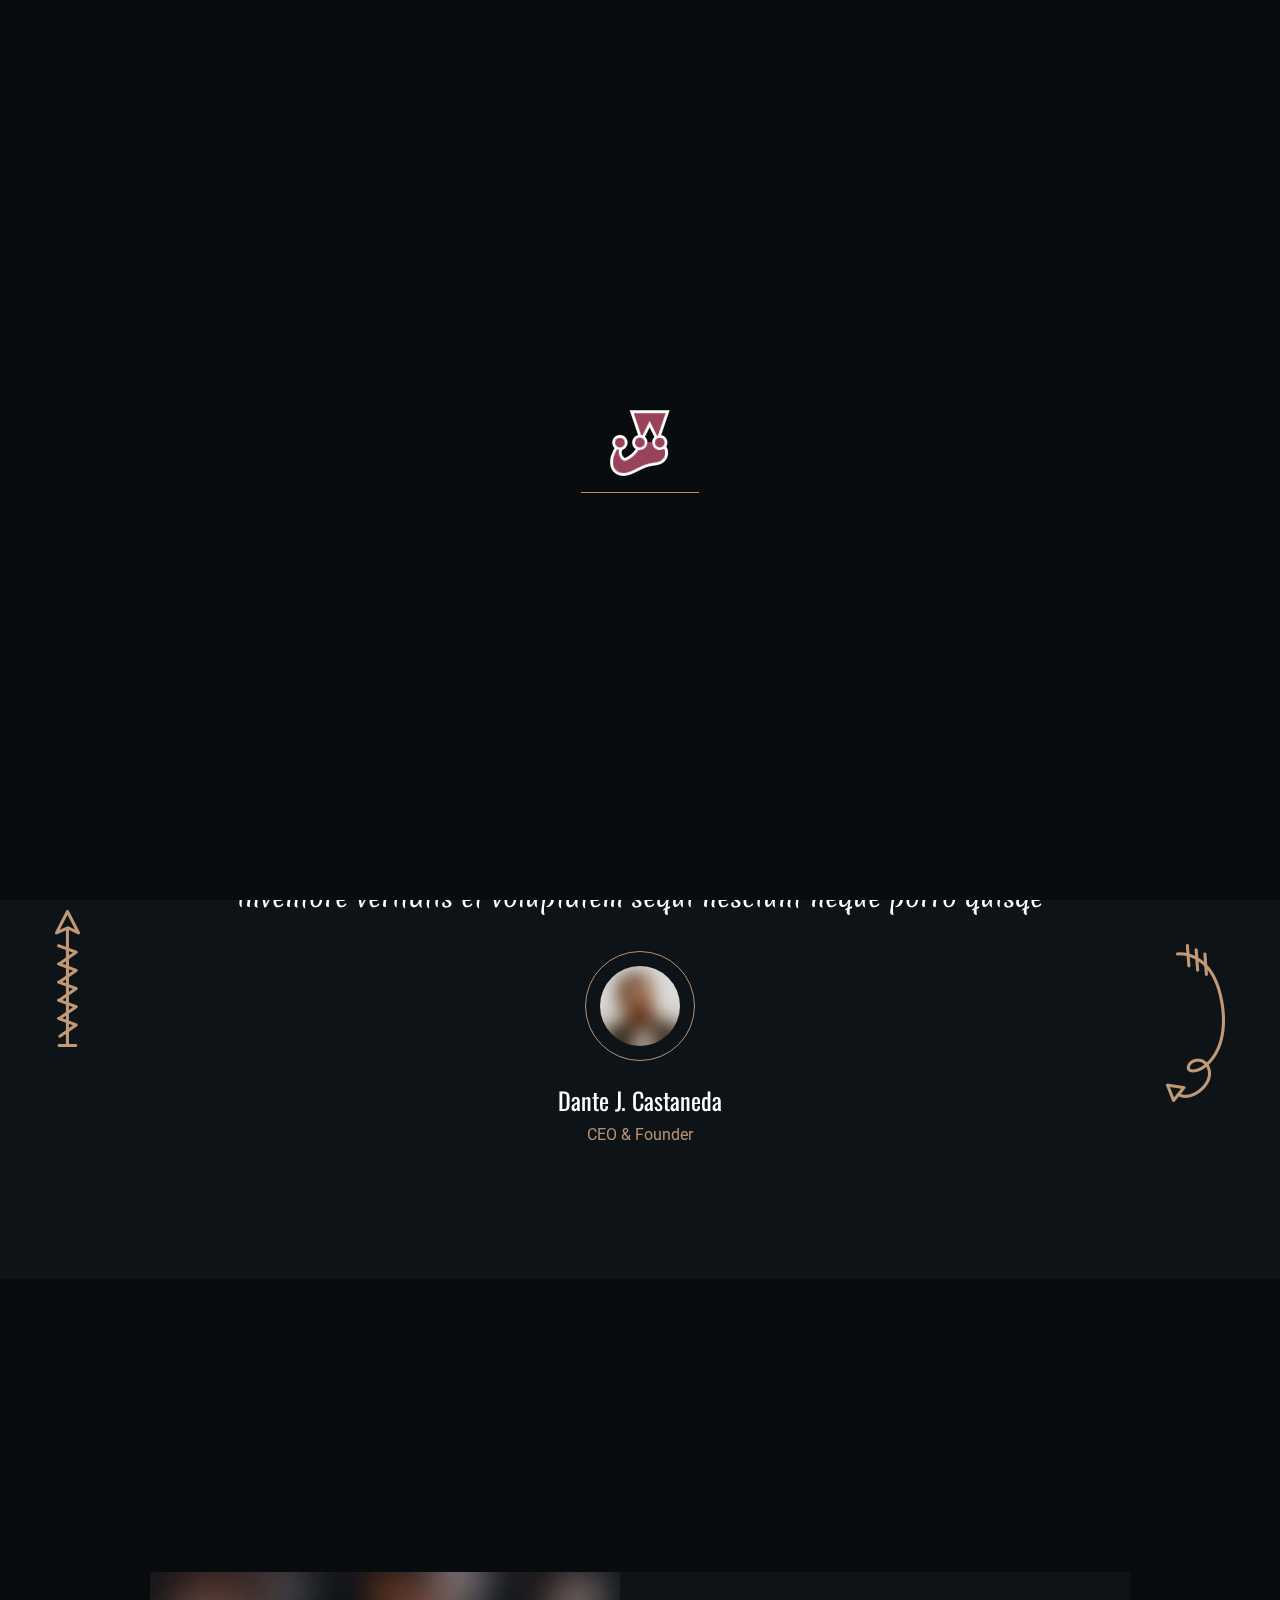
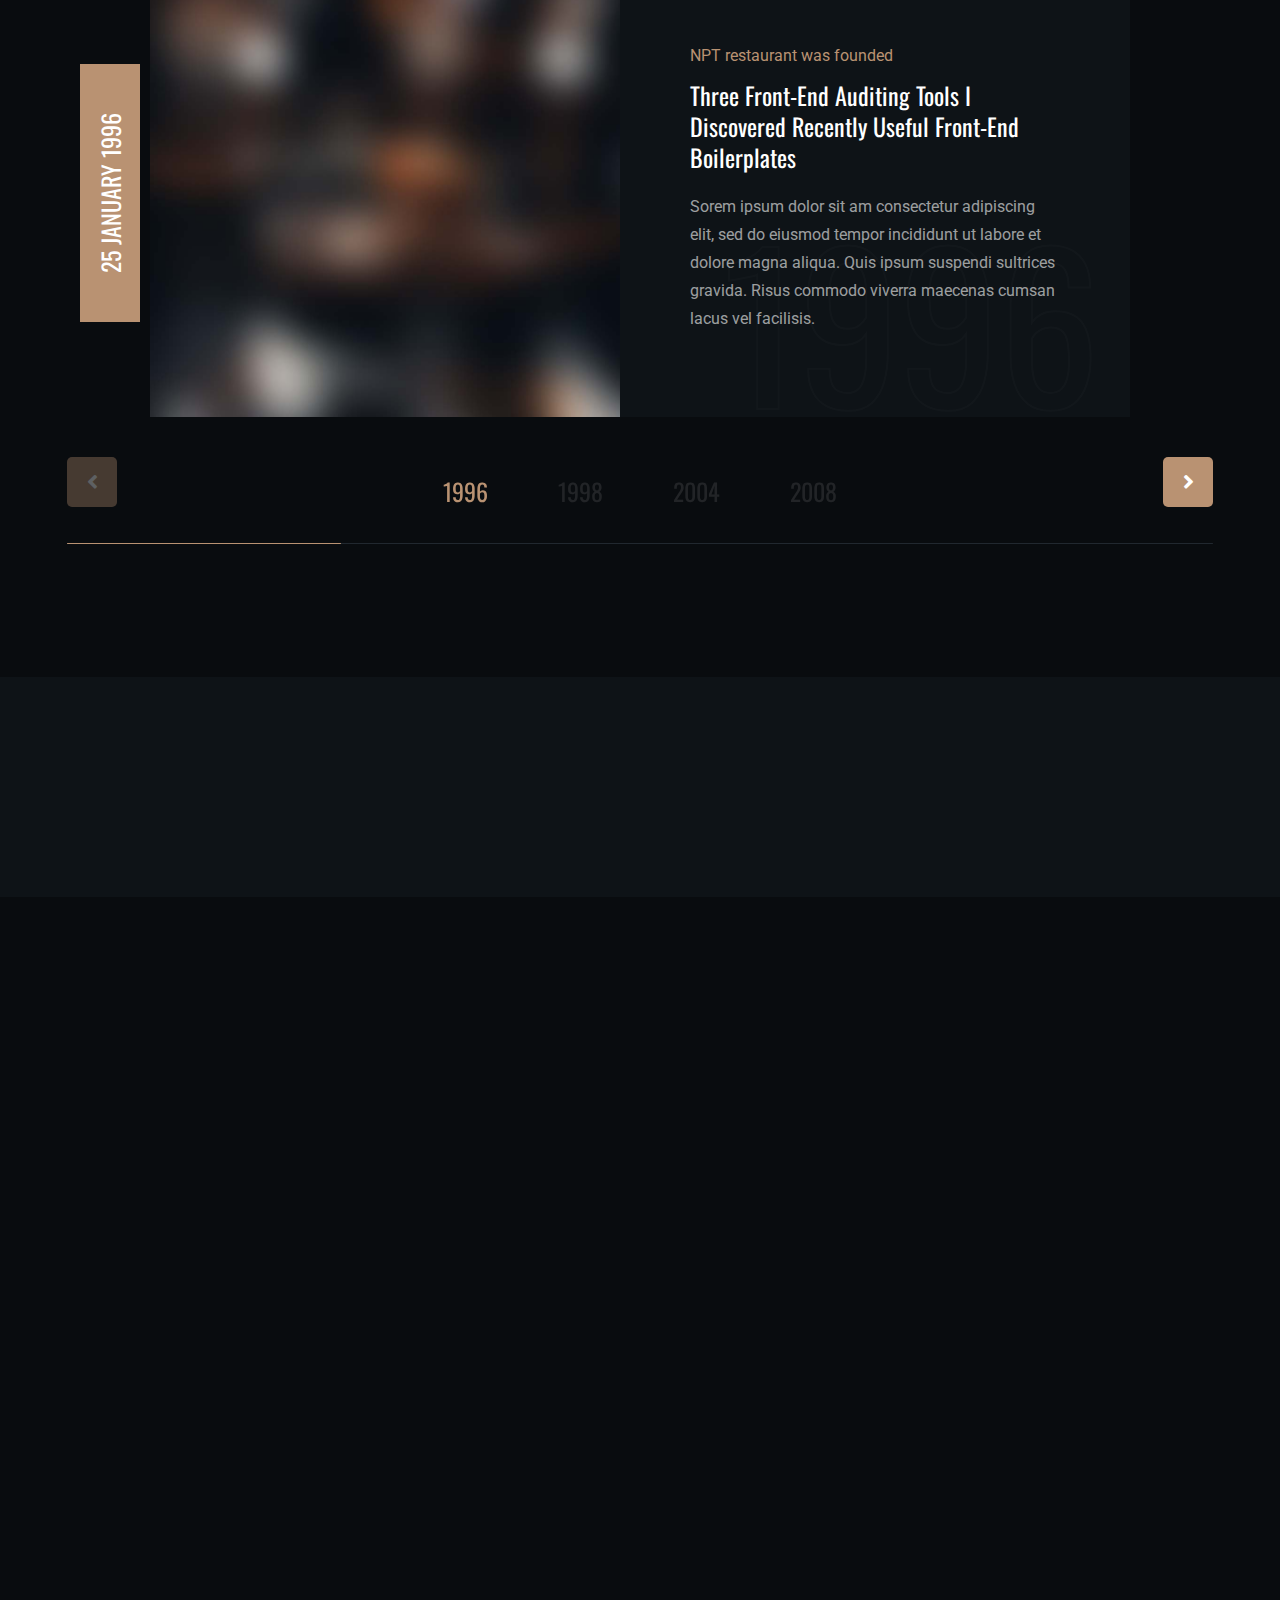
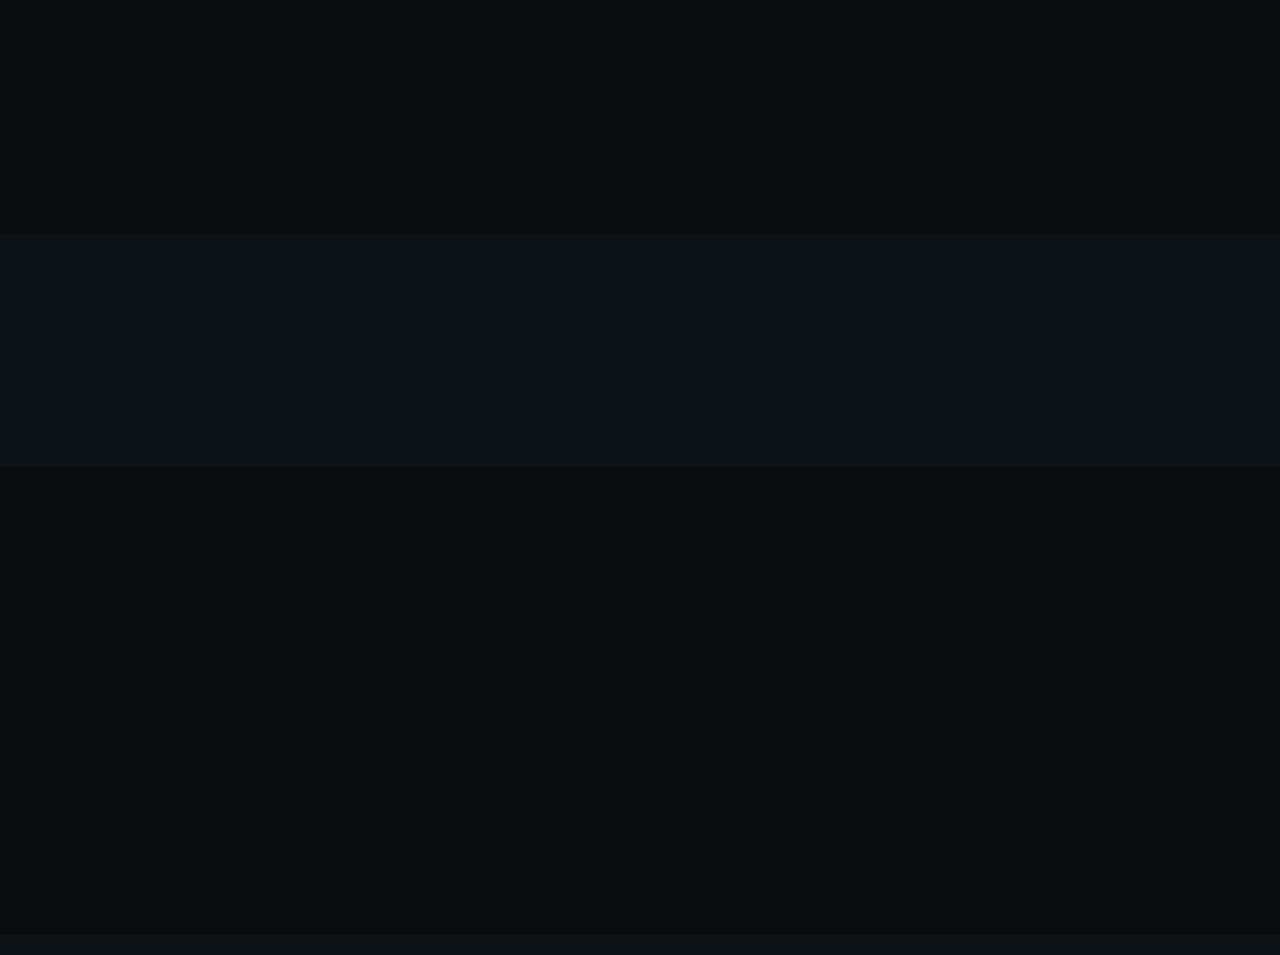
<file: history.html>
<!DOCTYPE html>
<html lang="en" xmlns="http://www.w3.org/1999/xhtml">

<head>
	<title>NPT - Restaurant Cafe</title>
	<meta http-equiv="Content-Type" content="text/html; charset=utf-8">
	<meta http-equiv="X-UA-Compatible" content="IE=edge">
	<meta name="viewport" content="width=device-width, initial-scale=1">
	<meta name="HandheldFriendly" content="true">

	<link rel="preconnect" href="https://fonts.googleapis.com">
	<link rel="preconnect" href="https://fonts.gstatic.com" crossorigin>
	<link
		href="https://fonts.googleapis.com/css2?family=Merienda:wght@400;700&family=Roboto:ital,wght@0,100;0,300;0,400;0,500;0,700;0,900;1,100;1,300;1,400;1,500;1,700;1,900&family=Oswald:wght@200;300;400;500;600;700&display=swap"
		rel="stylesheet">

	<!-- BEGIN CSS STYLES -->
	<link rel="stylesheet" href="styles/bootstrap.css" type="text/css" media="all" />
	<link rel="stylesheet" href="fonts/font-awesome/css/font-awesome.css" type="text/css" media="all" />
	<link rel="stylesheet" href="fonts/font-awesome/css/line-awesome.css" type="text/css" media="all" />
	<link rel="stylesheet" href="styles/animate.css" type="text/css" media="all" />
	<link rel="stylesheet" href="styles/magnific-popup.css" type="text/css" media="all" />
	<link rel="stylesheet" href="styles/splitting.css" type="text/css" media="all" />
	<link rel="stylesheet" href="styles/swiper.css" type="text/css" media="all" />
	<link rel="stylesheet" href="style.css" type="text/css" media="all" />
	<!-- END CSS STYLES -->

</head>

<body>
	<div class="bg">

		<!-- Preloader -->
		<div class="preloader">
			<div class="centrize full-width">
				<div class="vertical-center">
					<div class="spinner-logo">
						<img src="images/jestlogo.png" alt="" />
						<div class="spinner-dot">
							<div class="spinner-line"></div>
						</div>
					</div>
				</div>
			</div>
		</div>

		<!-- Header -->
		<header class="kf-header">

			<!-- topline -->
			<div class="kf-topline">
				<div class="row">
					<div class="col-xs-12 col-sm-6 col-md-4 col-lg-4">

						<!-- hours -->
						<div class="kf-h-group">
							<i class="far fa-clock"></i>
							<em>opening hours :</em> 08:00 am - 09:00 pm
						</div>

					</div>
					<div class="col-xs-12 col-sm-6 col-md-4 col-lg-4 align-center">

						<!-- social -->
						<div class="kf-h-social">
							<a href="facebook.com" target="blank"><i class="fab fa-facebook-f"></i></a>
							<a href="twitter.com" target="blank"><i class="fab fa-twitter"></i></a>
							<a href="instagram.com" target="blank"><i class="fab fa-instagram"></i></a>
							<a href="youtube.com" target="blank"><i class="fab fa-youtube"></i></a>
						</div>

					</div>
					<div class="col-xs-12 col-sm-6 col-md-4 col-lg-4 align-right">

						<!-- location -->
						<div class="kf-h-group">
							<i class="fas fa-map-marker-alt"></i>
							<em>Location :</em> Vinhome Grand Park Quận 9
						</div>

					</div>
				</div>
			</div>

			<!-- navbar -->
			<div class="kf-navbar">
				<div class="row">
					<div class="col-xs-12 col-sm-6 col-md-3 col-lg-3">

						<!-- logo -->
						<div class="kf-logo">
							<a href="index.html"><img src="images/jestlogo.png" alt="" /></a>
						</div>

					</div>
					<div class="col-xs-12 col-sm-6 col-md-6 col-lg-6 align-center">

						<!-- main menu -->
						<div class="kf-main-menu">
							<ul>
								<li>
									<a href="index.html">Home<i class="las la-angle-down"></i></a>
									<ul>
										<li><a href="index.html">Coffee House</a></li>
										<li><a href="index-2.html">Restaurant</a></li>
									</ul>
								</li>
								<li><a href="about.html">About</a></li>
								<li>
									<a href="menu-coffee.html">Menu<i class="las la-angle-down"></i></a>
									<ul>
										<li><a href="menu-coffee.html">Menu Coffee</a></li>
										<li><a href="menu-restaurant.html">Menu Restaurant</a></li>
									</ul>
								</li>
								<li>
									<a href="#">Pages<i class="las la-angle-down"></i></a>
									<ul>
										<li><a href="services.html">Service</a></li>
										<li><a href="reservation.html">Reservation</a></li>
										<li><a href="history.html">History</a></li>
										<li><a href="team.html">Our Chefs</a></li>
										<li><a href="gallery.html">Gallery</a></li>
										<li><a href="faq.html">FAQ</a></li>
									</ul>
								</li>
								<li>
									<a href="#">Blog<i class="las la-angle-down"></i></a>
									<ul>
										<li><a href="blog-grid.html">Blog Grid</a></li>
										<li><a href="blog.html">Blog Standard</a></li>
										<li><a href="blog-single.html">Blog Single</a></li>
									</ul>
								</li>
								<li><a href="contacts.html">Contacts</a></li>
							</ul>
						</div>

					</div>
					<div class="col-xs-12 col-sm-6 col-md-3 col-lg-3 align-right">

						<!-- menu btn -->
						<a href="#" class="kf-menu-btn"><span></span></a>

						<!-- btn -->
						<a href="reservation.html" class="kf-btn h-btn">
							<span>Book a table</span>
						</a>

					</div>
				</div>
			</div>

			<!-- mobile navbar -->
			<div class="kf-navbar-mobile">

				<!-- mobile menu -->
				<div class="kf-main-menu">
					<ul>
						<li class="has-children">
							<a href="index.html">Home</a>
							<i class="las la-angle-down"></i>
							<ul>
								<li><a href="index.html">Coffee House</a></li>
								<li><a href="index-2.html">Restaurant</a></li>
							</ul>
						</li>
						<li><a href="about.html">About</a></li>
						<li class="has-children">
							<a href="menu-coffee.html">Menu</a>
							<i class="las la-angle-down"></i>
							<ul>
								<li><a href="menu-coffee.html">Menu Coffee</a></li>
								<li><a href="menu-restaurant.html">Menu Restaurant</a></li>
							</ul>
						</li>
						<li class="has-children">
							<a href="#">Pages</a>
							<i class="las la-angle-down"></i>
							<ul>
								<li><a href="services.html">Service</a></li>
								<li><a href="reservation.html">Reservation</a></li>
								<li><a href="history.html">History</a></li>
								<li><a href="team.html">Our Chefs</a></li>
								<li><a href="gallery.html">Gallery</a></li>
								<li><a href="faq.html">FAQ</a></li>
							</ul>
						</li>
						<li class="has-children">
							<a href="#">Blog</a>
							<i class="las la-angle-down"></i>
							<ul>
								<li><a href="blog-grid.html">Blog Grid</a></li>
								<li><a href="blog.html">Blog Standard</a></li>
								<li><a href="blog-single.html">Blog Single</a></li>
							</ul>
						</li>
						<li><a href="contacts.html">Contacts</a></li>
					</ul>
				</div>

				<!-- mobile topline -->
				<div class="kf-topline">
					<div class="row">
						<div class="col-xs-12 col-sm-12 col-md-12 col-lg-12">

							<!-- mobile btn -->
							<a href="reservation.html" class="kf-btn h-btn">
								<span>Book a table</span>
								<i class="fas fa-chevron-right"></i>
							</a>

						</div>
						<div class="col-xs-12 col-sm-12 col-md-12 col-lg-12">

							<!-- social -->
							<div class="kf-h-social">
								<a href="facebook.com" target="blank"><i class="fab fa-facebook-f"></i></a>
								<a href="twitter.com" target="blank"><i class="fab fa-twitter"></i></a>
								<a href="instagram.com" target="blank"><i class="fab fa-instagram"></i></a>
								<a href="youtube.com" target="blank"><i class="fab fa-youtube"></i></a>
							</div>

						</div>
						<div class="col-xs-12 col-sm-12 col-md-12 col-lg-12">

							<!-- hours -->
							<div class="kf-h-group">
								<i class="far fa-clock"></i>
								<em>opening hours :</em> 08:00 am - 09:00 pm
							</div>

						</div>
						<div class="col-xs-12 col-sm-12 col-md-12 col-lg-12">

							<!-- location -->
							<div class="kf-h-group">
								<i class="fas fa-map-marker-alt"></i>
								<em>Location :</em> Vinhome Grand Park Quận 9
							</div>

						</div>
					</div>
				</div>

			</div>

		</header>

		<!-- Wrapper -->
		<div class="wrapper">

			<!-- Section Started Inner -->
			<section class="section kf-started-inner">
				<div class="kf-parallax-bg js-parallax" style="background-image: url(images/history_inner_bg.jpg);">
				</div>
				<div class="container">

					<h1 class="kf-h-title text-anim-1 scroll-animate" data-splitting="chars" data-animate="active">
						Our History
					</h1>

				</div>
			</section>

			<!-- Section Quote -->
			<section class="section kf-quote">
				<div class="container">

					<div class="kf-parallax-icon pi-4" data-jarallax-element="-60">
						<div class="p-icon" style="background-image: url(images/quote_line_icon1.png);"></div>
					</div>
					<div class="kf-parallax-icon pi-5" data-jarallax-element="-80">
						<div class="p-icon" style="background-image: url(images/quote_line_icon2.png);"></div>
					</div>

					<div class="kf-quote-box element-anim-1 scroll-animate" data-animate="active">
						<div class="text">
							Sed ut perspiciatis unde omnis iste natus error sit voluptatem accusantium doloremque
							laudantium,
							totam rem aperiam eaque ipsa quae ab illo inventore veritatis et voluptatem sequi nesciunt
							neque porro quisqe
						</div>
						<div class="info">
							<div class="img"><img src="images/quote_img2.jpg" alt="" /></div>
							<h5 class="name">Dante J. Castaneda</h5>
							<div class="subname">CEO & Founder</div>
						</div>
					</div>

				</div>
			</section>

			<!-- Section History -->
			<section class="section kf-history section-bg">
				<div class="container">

					<div class="kf-titles align-center">
						<div class="kf-subtitle element-anim-1 scroll-animate" data-animate="active">
							Our NPT History
						</div>
						<h3 class="kf-title element-anim-1 scroll-animate" data-animate="active">
							Something Know About Our History
						</h3>
					</div>

					<div class="kf-history-carousel">
						<div class="swiper-container">
							<div class="swiper-wrapper">
								<div class="swiper-slide">

									<div class="kf-history-item element-anim-1 scroll-animate" data-animate="active">
										<div class="image">
											<img src="images/history1.jpg" alt="" />
										</div>
										<div class="desc">
											<div class="subname">NPT restaurant was founded</div>
											<h5 class="name">
												Three Front-End Auditing Tools I Discovered Recently Useful Front-End
												Boilerplates
											</h5>
											<div class="kf-text">
												<p>Sorem ipsum dolor sit am consectetur adipiscing elit, sed do eiusmod
													tempor incididunt ut
													labore et dolore magna aliqua. Quis ipsum suspendi sultrices
													gravida. Risus commodo viverra
													maecenas cumsan lacus vel facilisis.</p>
											</div>
										</div>
										<div class="date">1996</div>
										<div class="label">25 January 1996</div>
										<div class="date-value">1996</div>
									</div>

								</div>
								<div class="swiper-slide">

									<div class="kf-history-item element-anim-1 scroll-animate" data-animate="active">
										<div class="image">
											<img src="images/history2.jpg" alt="" />
										</div>
										<div class="desc">
											<div class="subname">We started cooking for you</div>
											<h5 class="name">
												Three Front-End Auditing Tools I Discovered Recently Useful Front-End
												Boilerplates
											</h5>
											<div class="kf-text">
												<p>Sorem ipsum dolor sit am consectetur adipiscing elit, sed do eiusmod
													tempor incididunt ut
													labore et dolore magna aliqua. Quis ipsum suspendi sultrices
													gravida. Risus commodo viverra
													maecenas cumsan lacus vel facilisis.</p>
											</div>
										</div>
										<div class="date">1998</div>
										<div class="label">14 December 1998</div>
										<div class="date-value">1998</div>
									</div>

								</div>
								<div class="swiper-slide">

									<div class="kf-history-item element-anim-1 scroll-animate" data-animate="active">
										<div class="image">
											<img src="images/history3.jpg" alt="" />
										</div>
										<div class="desc">
											<div class="subname">We got a Michelin star</div>
											<h5 class="name">
												Three Front-End Auditing Tools I Discovered Recently Useful Front-End
												Boilerplates
											</h5>
											<div class="kf-text">
												<p>Sorem ipsum dolor sit am consectetur adipiscing elit, sed do eiusmod
													tempor incididunt ut
													labore et dolore magna aliqua. Quis ipsum suspendi sultrices
													gravida. Risus commodo viverra
													maecenas cumsan lacus vel facilisis.</p>
											</div>
										</div>
										<div class="date">2004</div>
										<div class="label">10 June 2004</div>
										<div class="date-value">2004</div>
									</div>

								</div>
								<div class="swiper-slide">

									<div class="kf-history-item element-anim-1 scroll-animate" data-animate="active">
										<div class="image">
											<img src="images/history4.jpg" alt="" />
										</div>
										<div class="desc">
											<div class="subname">A new restaurant was opened in Paris</div>
											<h5 class="name">
												Three Front-End Auditing Tools I Discovered Recently Useful Front-End
												Boilerplates
											</h5>
											<div class="kf-text">
												<p>Sorem ipsum dolor sit am consectetur adipiscing elit, sed do eiusmod
													tempor incididunt ut
													labore et dolore magna aliqua. Quis ipsum suspendi sultrices
													gravida. Risus commodo viverra
													maecenas cumsan lacus vel facilisis.</p>
											</div>
										</div>
										<div class="date">2008</div>
										<div class="label">15 October 2008</div>
										<div class="date-value">2008</div>
									</div>

								</div>
							</div>
							<div class="swiper-pagination"></div>
							<div class="swiper-scrollbar"></div>
							<div class="swiper-button-prev"><i class="fas fa-angle-left"></i></div>
							<div class="swiper-button-next"><i class="fas fa-angle-right"></i></div>
						</div>
					</div>

				</div>
			</section>

			<!-- Section Brands -->
			<div class="section kf-brands">
				<div class="container">

					<div class="kf-brands-items row">

						<div class="col-xs-12 col-sm-12 col-md-3 col-lg-2">
							<div class="kf-brands-item element-anim-1 scroll-animate" data-animate="active">
								<div class="image">
									<img src="images/brand1.png" alt="" />
								</div>
							</div>
						</div>

						<div class="col-xs-12 col-sm-12 col-md-3 col-lg-2">
							<div class="kf-brands-item element-anim-1 scroll-animate" data-animate="active">
								<div class="image">
									<img src="images/brand2.png" alt="" />
								</div>
							</div>
						</div>

						<div class="col-xs-12 col-sm-12 col-md-3 col-lg-2">
							<div class="kf-brands-item element-anim-1 scroll-animate" data-animate="active">
								<div class="image">
									<img src="images/brand3.png" alt="" />
								</div>
							</div>
						</div>

						<div class="col-xs-12 col-sm-12 col-md-3 col-lg-2">
							<div class="kf-brands-item element-anim-1 scroll-animate" data-animate="active">
								<div class="image">
									<img src="images/brand4.png" alt="" />
								</div>
							</div>
						</div>

						<div class="col-xs-12 col-sm-12 col-md-3 col-lg-2">
							<div class="kf-brands-item element-anim-1 scroll-animate" data-animate="active">
								<div class="image">
									<img src="images/brand5.png" alt="" />
								</div>
							</div>
						</div>

						<div class="col-xs-12 col-sm-12 col-md-3 col-lg-2">
							<div class="kf-brands-item element-anim-1 scroll-animate" data-animate="active">
								<div class="image">
									<img src="images/brand6.png" alt="" />
								</div>
							</div>
						</div>

					</div>

				</div>
			</div>

			<!-- Section Latest Blog -->
			<section class="section kf-latest-blog section-bg">
				<div class="container">

					<div class="kf-titles align-center">
						<div class="kf-subtitle element-anim-1 scroll-animate" data-animate="active">
							Get Every Single Update
						</div>
						<h3 class="kf-title element-anim-1 scroll-animate" data-animate="active">
							Read Some Latest Blog & News
						</h3>
					</div>

					<div class="kf-blog-grid-items row">

						<div class="col-xs-12 col-sm-12 col-md-6 col-lg-4">
							<div class="kf-blog-grid-item element-anim-1 scroll-animate" data-animate="active">
								<div class="image kf-image-hover">
									<a href="blog-single.html"><img src="images/latest_blog1.jpg" alt="" /></a>
								</div>
								<div class="desc">
									<h5 class="name">SWR React Hooks With Next Increm Ental Static Regeneration</h5>
									<div class="kf-date"><i class="far fa-calendar-alt"></i>25 Sep 2021</div>
									<div class="kf-comm"><i class="far fa-comments"></i>Comments (7)</div>
								</div>
							</div>
						</div>

						<div class="col-xs-12 col-sm-12 col-md-6 col-lg-4">
							<div class="kf-blog-grid-item element-anim-1 scroll-animate" data-animate="active">
								<div class="image kf-image-hover">
									<a href="blog-single.html"><img src="images/latest_blog2.jpg" alt="" /></a>
								</div>
								<div class="desc">
									<h5 class="name">Decisions For Building Flexible Components DevTools Browser</h5>
									<div class="kf-date"><i class="far fa-calendar-alt"></i>25 Sep 2021</div>
									<div class="kf-comm"><i class="far fa-comments"></i>Comments (7)</div>
								</div>
							</div>
						</div>

						<div class="col-xs-12 col-sm-12 col-md-6 col-lg-4">
							<div class="kf-blog-grid-item element-anim-1 scroll-animate" data-animate="active">
								<div class="image kf-image-hover">
									<a href="blog-single.html"><img src="images/latest_blog3.jpg" alt="" /></a>
								</div>
								<div class="desc">
									<h5 class="name">SWR React Hooks With Next Increm Ental Static Regeneration</h5>
									<div class="kf-date"><i class="far fa-calendar-alt"></i>25 Sep 2021</div>
									<div class="kf-comm"><i class="far fa-comments"></i>Comments (7)</div>
								</div>
							</div>
						</div>

					</div>

					<div class="align-center">

						<a href="#" class="kf-btn element-anim-1 scroll-animate" data-animate="active">
							<span>view all</span>
							<i class="fas fa-chevron-right"></i>
						</a>

					</div>

				</div>
			</section>

			<!-- Section CTA -->
			<section class="section kf-cta kf-parallax" style="background-image: url(images/cta_bg.jpg);">
				<div class="container">

					<div class="row">
						<div class="col-xs-12 col-sm-12 col-md-12 col-lg-8">

							<div class="kf-titles">
								<div class="kf-subtitle element-anim-1 scroll-animate" data-animate="active">
									Need a Table On Coffee House
								</div>
								<h3 class="kf-title element-anim-1 scroll-animate" data-animate="active">
									Booking Table For Your & Family Members
								</h3>
							</div>

						</div>
						<div class="col-xs-12 col-sm-12 col-md-12 col-lg-4 align-self-center align-right">

							<a href="reservation.html" class="kf-btn element-anim-1 scroll-animate"
								data-animate="active">
								<span>booking table</span>
								<i class="fas fa-chevron-right"></i>
							</a>

						</div>
					</div>

				</div>
			</section>

		</div>

		<!-- Footer -->
		<div class="kf-footer">
			<div class="container">
				<div class="row">
					<div class="col-xs-12 col-sm-12 col-md-6 col-lg-3">

						<!-- logo -->
						<div class="kf-logo element-anim-1 scroll-animate" data-animate="active">
							<a href="index.html"><img src="images/jestlogo.png" alt="" /></a>
						</div>

					</div>
					<div class="col-xs-12 col-sm-12 col-md-6 col-lg-3">

						<!-- hours -->
						<div class="kf-f-hours element-anim-1 scroll-animate" data-animate="active">
							<h5>Working Hours</h5>
							<ul>
								<li>
									Sunday - Thursday
									<em>08:00 am - 09:00pm</em>
								</li>
								<li>
									Only Friday
									<em>03:00 pm - 09:00pm</em>
								</li>
								<li>
									<strong>Saturday Close</strong>
								</li>
							</ul>
						</div>

					</div>
					<div class="col-xs-12 col-sm-12 col-md-6 col-lg-3">

						<!-- contact -->
						<div class="kf-f-contact element-anim-1 scroll-animate" data-animate="active">
							<h5>Contact Us</h5>
							<ul>
								<li>
									<i class="las la-map-marker"></i>
									<em>Location :</em>
									Vinhome Grand Park Quận 9
								</li>
								<li>
									<i class="las la-envelope-open-text"></i>
									<em>Email Address :</em>
									NPTdev@gmail.com
								</li>
								<li>
									<i class="las la-phone"></i>
									<em>Phone Number :</em>
									+012 (345) 678 99
								</li>
							</ul>
						</div>

					</div>
					<div class="col-xs-12 col-sm-12 col-md-6 col-lg-3">

						<!-- gallery -->
						<div class="kf-f-gallery element-anim-1 scroll-animate" data-animate="active">
							<h5>Gallery</h5>
							<ul>
								<li>
									<a href="images/grid_gal1.jpg" class="kf-image-hover has-popup-image"><img
											src="images/grid_gal1.jpg" alt="" /></a>
								</li>
								<li>
									<a href="images/grid_gal2.jpg" class="kf-image-hover has-popup-image"><img
											src="images/grid_gal2.jpg" alt="" /></a>
								</li>
								<li>
									<a href="images/grid_gal3.jpg" class="kf-image-hover has-popup-image"><img
											src="images/grid_gal3.jpg" alt="" /></a>
								</li>
								<li>
									<a href="images/grid_gal4.jpg" class="kf-image-hover has-popup-image"><img
											src="images/grid_gal4.jpg" alt="" /></a>
								</li>
								<li>
									<a href="images/grid_gal5.jpg" class="kf-image-hover has-popup-image"><img
											src="images/grid_gal5.jpg" alt="" /></a>
								</li>
								<li>
									<a href="images/grid_gal6.jpg" class="kf-image-hover has-popup-image"><img
											src="images/grid_gal1.jpg" alt="" /></a>
								</li>
							</ul>
						</div>

					</div>
				</div>
				<div class="row">
					<div class="col-xs-12 col-sm-12 col-md-12 col-lg-12 align-center">

						<!-- copyright -->
						<div class="kf-copyright element-anim-1 scroll-animate" data-animate="active">
							Copyright © 2022 NPT. All Rights Reserved.
						</div>

					</div>
				</div>
			</div>
		</div>

	</div>

	<!-- Scripts -->
	<script src="js/jquery.min.js"></script>
	<script src="js/jquery.validate.min.js"></script>
	<script src="js/bootstrap.js"></script>
	<script src="js/swiper.js"></script>
	<script src="js/splitting.js"></script>
	<script src="js/jquery.paroller.min.js"></script>
	<script src="js/parallax.js"></script>
	<script src="js/magnific-popup.js"></script>
	<script src="js/imagesloaded.pkgd.js"></script>
	<script src="js/isotope.pkgd.js"></script>
	<script src="js/jquery.scrolla.js"></script>
	<script src="js/skrollr.js"></script>
	<script src="js/common.js"></script>
</body>

</html>
</file>
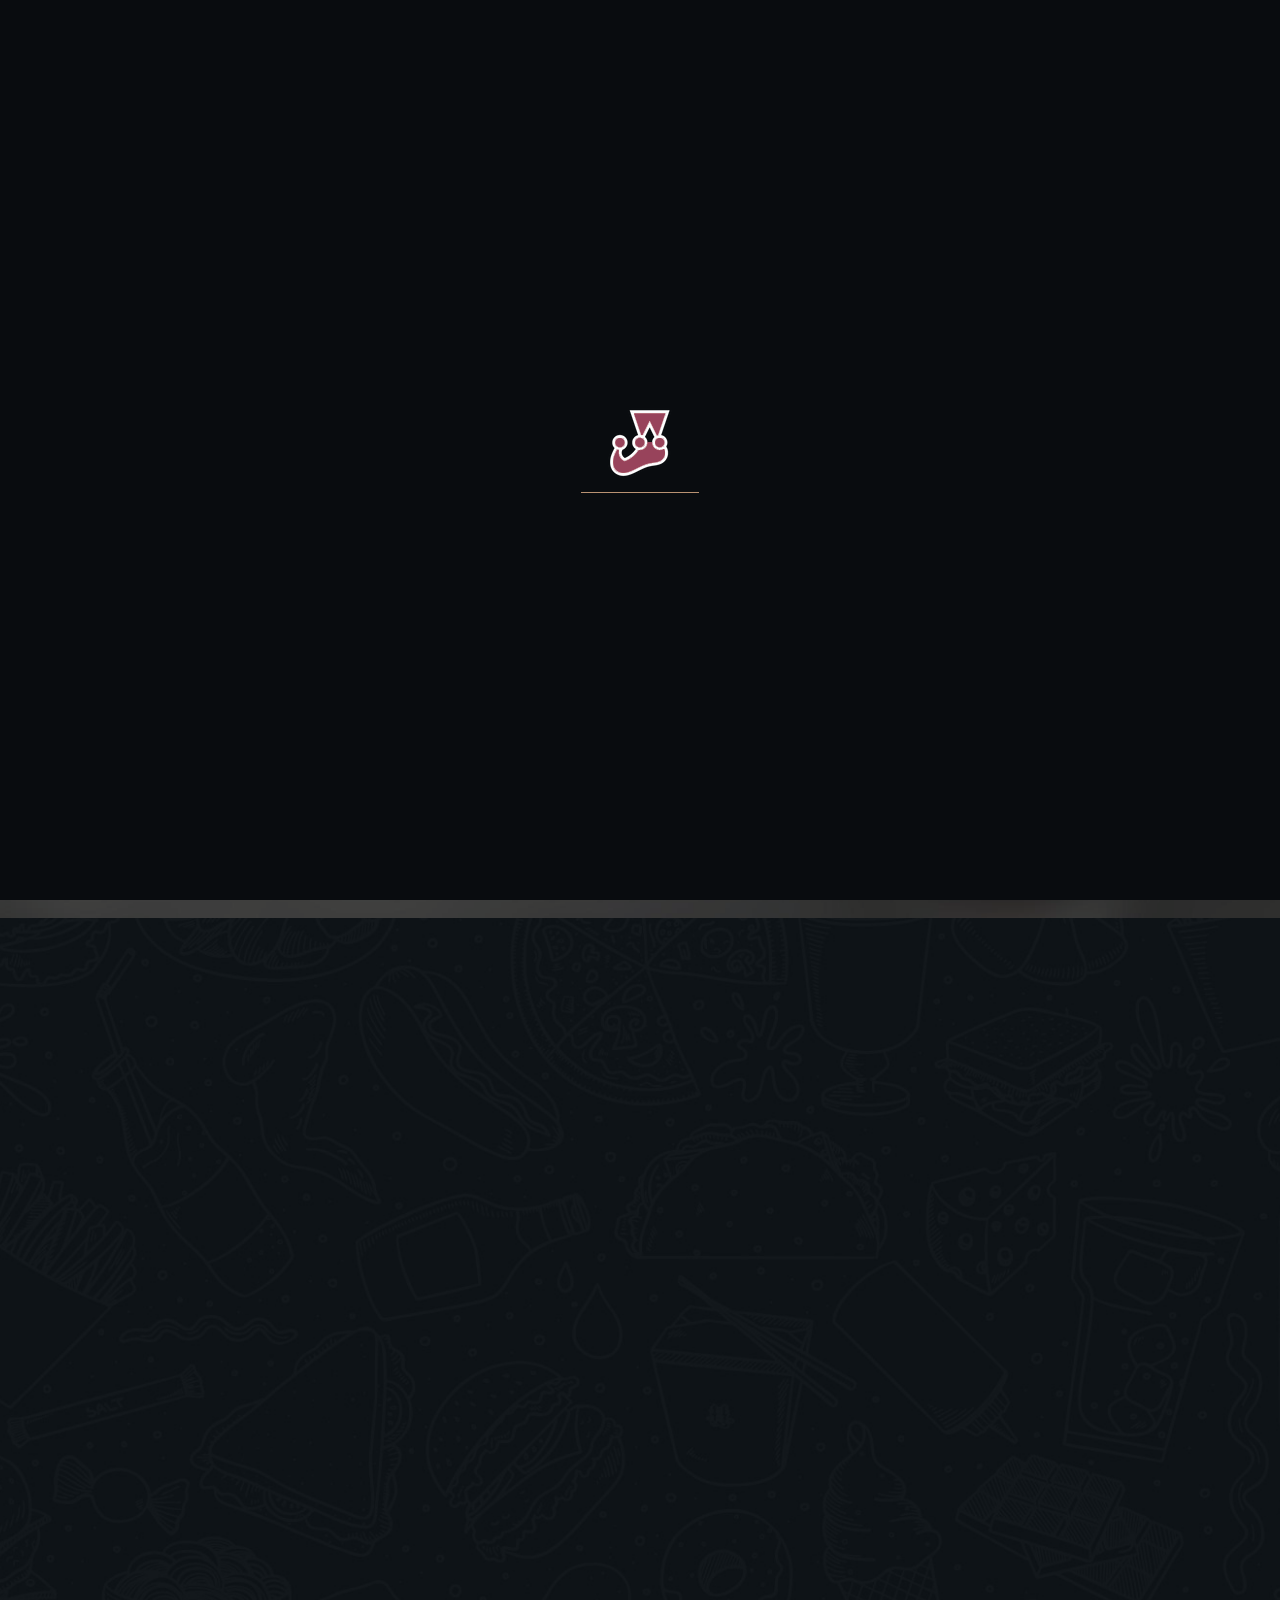
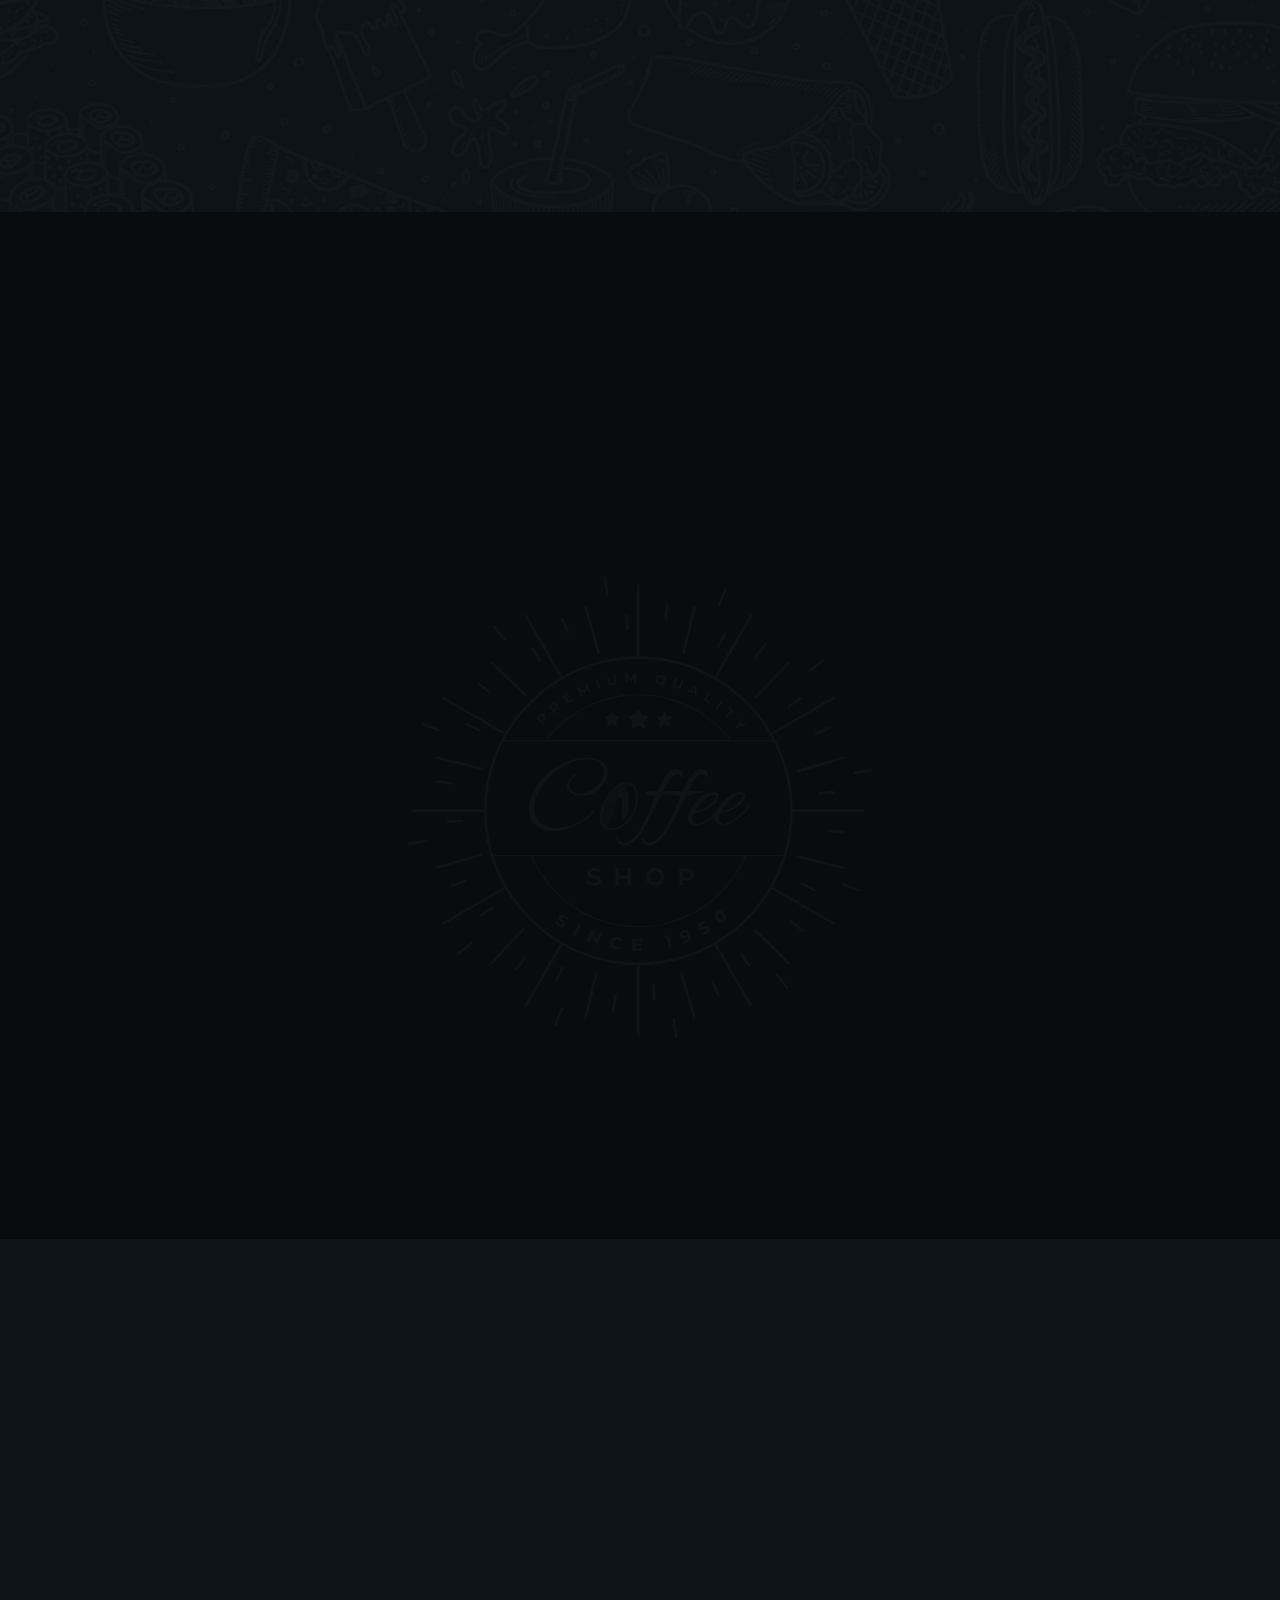
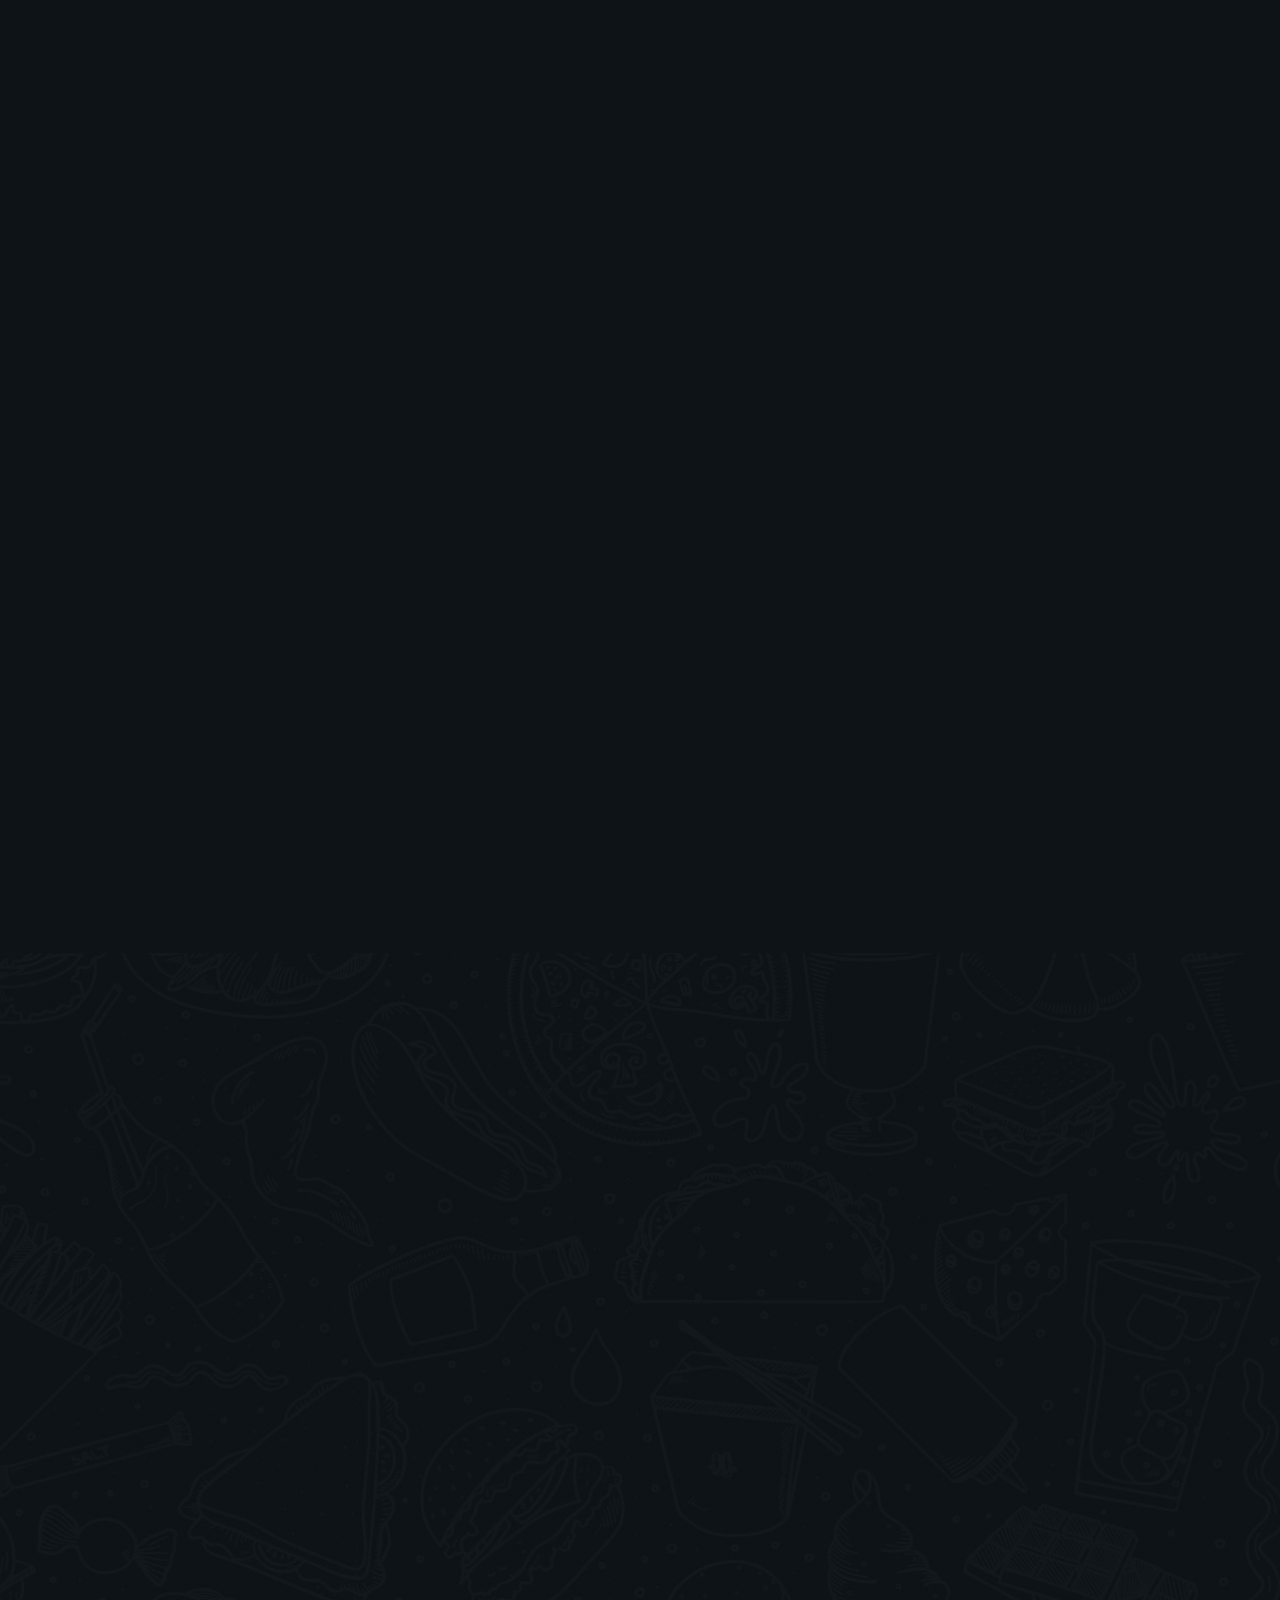
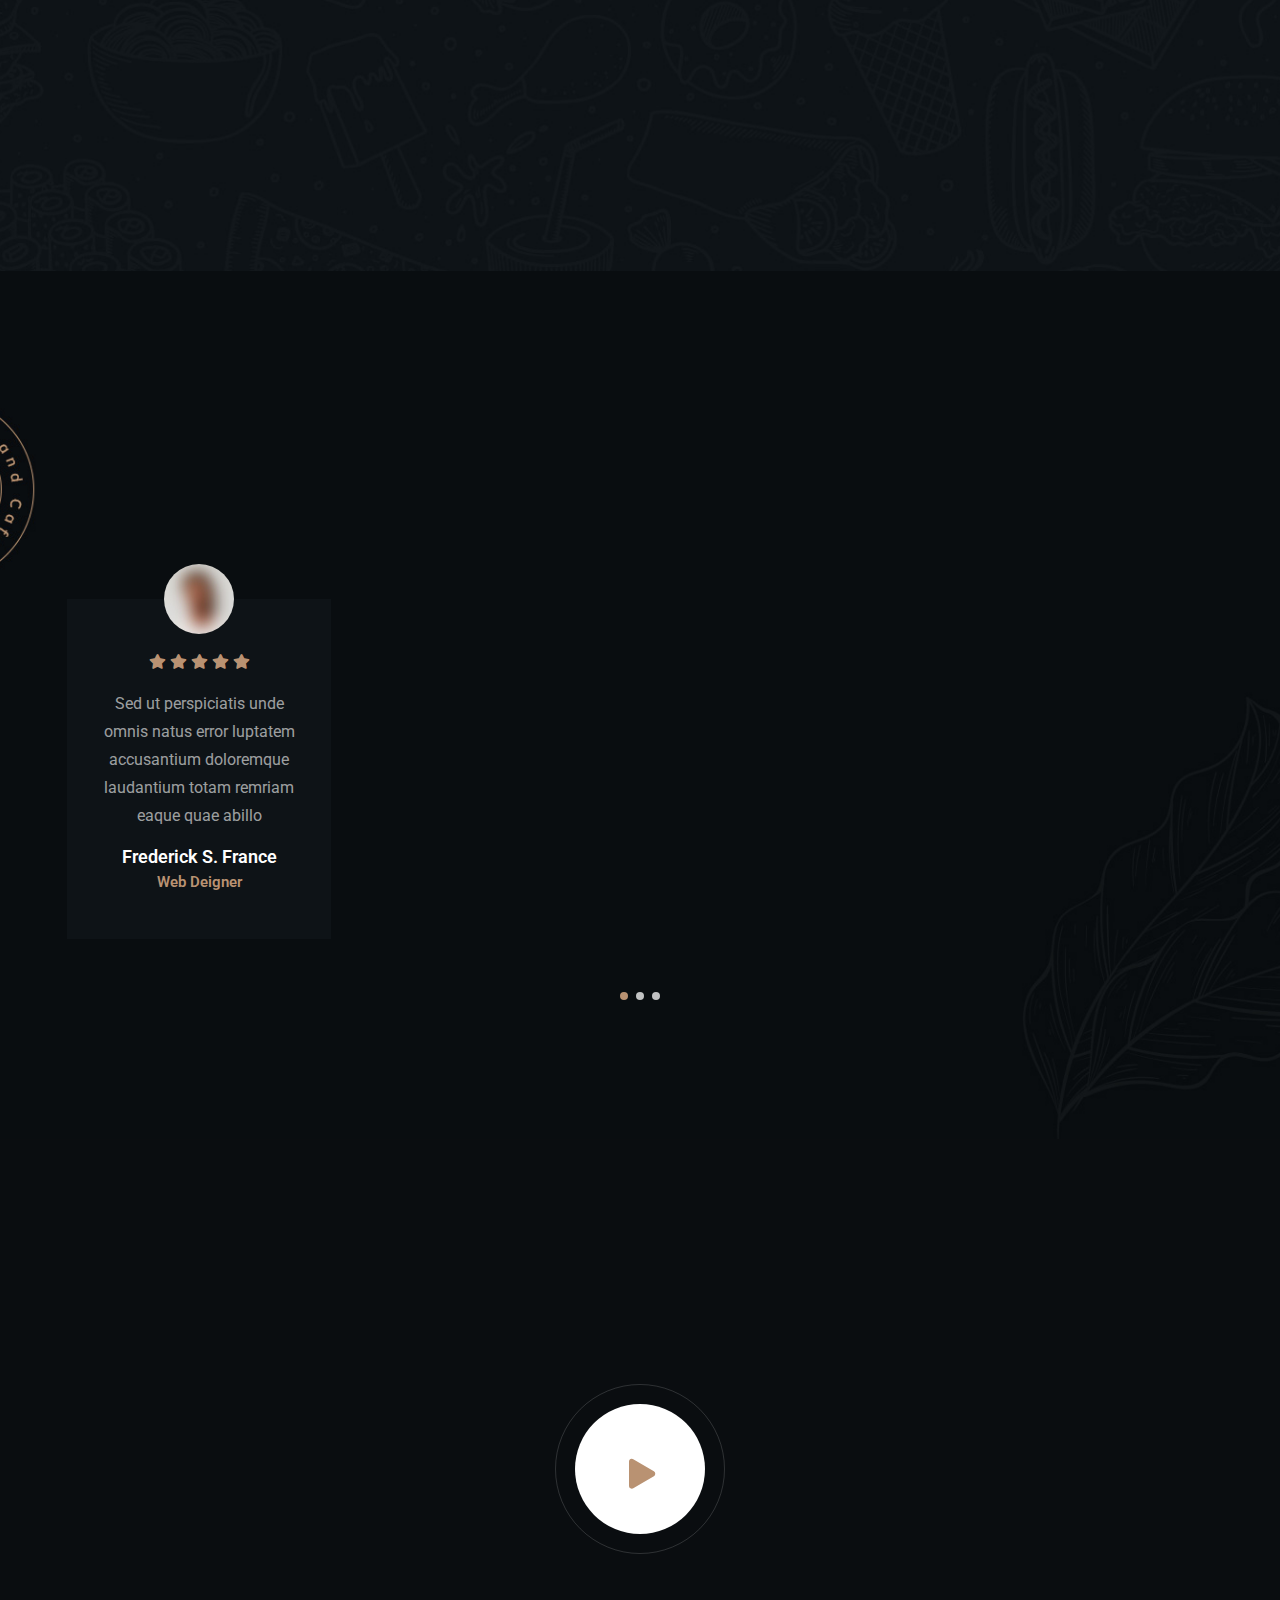
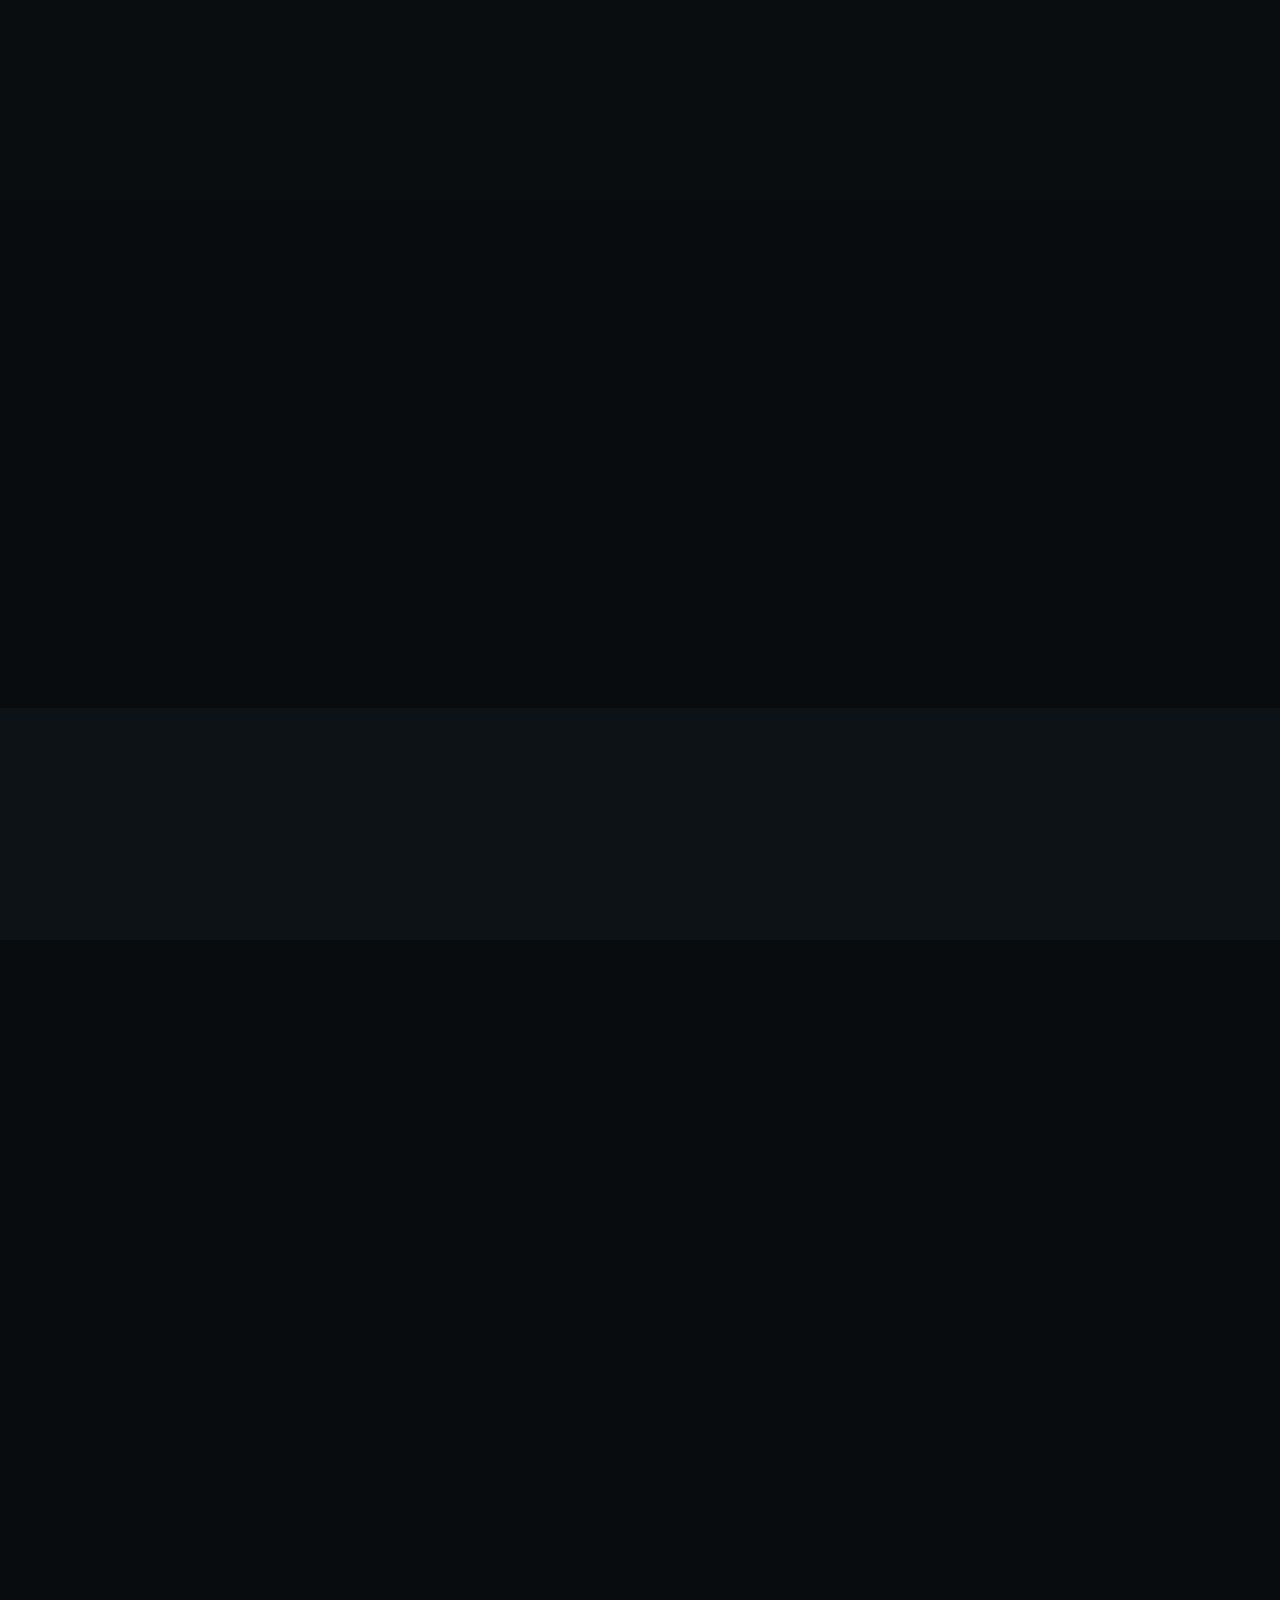
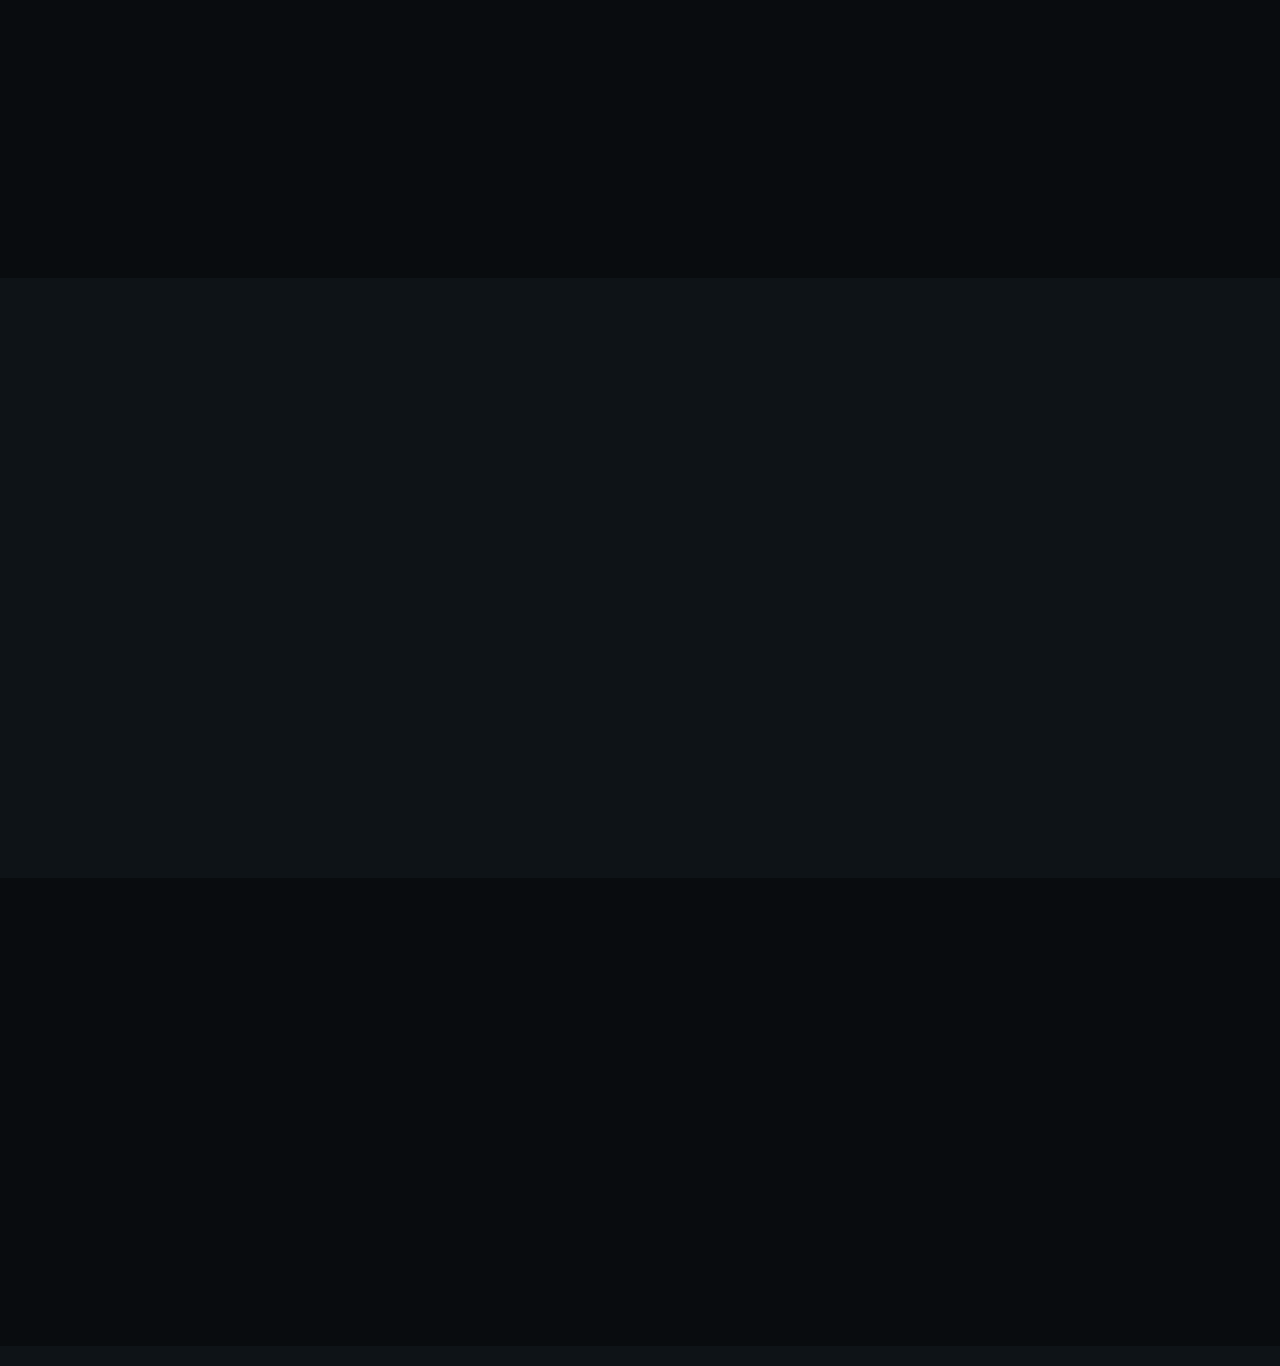
<file: index-2.html>
<!DOCTYPE html>
<html lang="en" xmlns="http://www.w3.org/1999/xhtml">

<head>
	<title>NPT - Restaurant Cafe</title>
	<meta http-equiv="Content-Type" content="text/html; charset=utf-8">
	<meta http-equiv="X-UA-Compatible" content="IE=edge">
	<meta name="viewport" content="width=device-width, initial-scale=1">
	<meta name="HandheldFriendly" content="true">

	<link rel="preconnect" href="https://fonts.googleapis.com">
	<link rel="preconnect" href="https://fonts.gstatic.com" crossorigin>
	<link
		href="https://fonts.googleapis.com/css2?family=Merienda:wght@400;700&family=Roboto:ital,wght@0,100;0,300;0,400;0,500;0,700;0,900;1,100;1,300;1,400;1,500;1,700;1,900&family=Oswald:wght@200;300;400;500;600;700&display=swap"
		rel="stylesheet">

	<!-- BEGIN CSS STYLES -->
	<link rel="stylesheet" href="styles/bootstrap.css" type="text/css" media="all" />
	<link rel="stylesheet" href="fonts/font-awesome/css/font-awesome.css" type="text/css" media="all" />
	<link rel="stylesheet" href="fonts/font-awesome/css/line-awesome.css" type="text/css" media="all" />
	<link rel="stylesheet" href="styles/animate.css" type="text/css" media="all" />
	<link rel="stylesheet" href="styles/magnific-popup.css" type="text/css" media="all" />
	<link rel="stylesheet" href="styles/splitting.css" type="text/css" media="all" />
	<link rel="stylesheet" href="styles/swiper.css" type="text/css" media="all" />
	<link rel="stylesheet" href="style.css" type="text/css" media="all" />
	<!-- END CSS STYLES -->

</head>

<body>
	<div class="bg">

		<!-- Preloader -->
		<div class="preloader">
			<div class="centrize full-width">
				<div class="vertical-center">
					<div class="spinner-logo">
						<img src="images/jestlogo.png" alt="" />
						<div class="spinner-dot">
							<div class="spinner-line"></div>
						</div>
					</div>
				</div>
			</div>
		</div>

		<!-- Header -->
		<header class="kf-header">

			<!-- topline -->
			<div class="kf-topline">
				<div class="row">
					<div class="col-xs-12 col-sm-6 col-md-4 col-lg-4 btn">

						<!-- hours -->
						<div class="kf-h-group">
							<i class="far fa-clock"></i>
							<em>opening hours :</em> 08:00 am - 09:00 pm
						</div>

					</div>
					<div class="col-xs-12 col-sm-6 col-md-4 col-lg-4 align-center">

						<!-- social -->
						<div class="kf-h-social">
							<a href="facebook.com" target="blank"><i class="fab fa-facebook-f"></i></a>
							<a href="twitter.com" target="blank"><i class="fab fa-twitter"></i></a>
							<a href="instagram.com" target="blank"><i class="fab fa-instagram"></i></a>
							<a href="youtube.com" target="blank"><i class="fab fa-youtube"></i></a>
						</div>

					</div>
					<div class="col-xs-12 col-sm-6 col-md-4 col-lg-4 align-right">

						<!-- location -->
						<div class="kf-h-group">
							<i class="fas fa-map-marker-alt"></i>
							<em>Location :</em> Vinhome Grand Park Quận 9
						</div>

					</div>
				</div>
			</div>

			<!-- navbar -->
			<div class="kf-navbar">
				<div class="row">
					<div class="col-xs-12 col-sm-6 col-md-3 col-lg-3">

						<!-- logo -->
						<div class="kf-logo">
							<a href="index.html"><img src="images/jestlogo.png" alt="" /></a>
						</div>

					</div>
					<div class="col-xs-12 col-sm-6 col-md-6 col-lg-6 align-center">

						<!-- main menu -->
						<div class="kf-main-menu">
							<ul>
								<li>
									<a href="index.html">Home<i class="las la-angle-down"></i></a>
									<ul>
										<li><a href="index.html">Coffee House</a></li>
										<li><a href="index-2.html">Restaurant</a></li>
									</ul>
								</li>
								<li><a href="about.html">About</a></li>
								<li>
									<a href="menu-coffee.html">Menu<i class="las la-angle-down"></i></a>
									<ul>
										<li><a href="menu-coffee.html">Menu Coffee</a></li>
										<li><a href="menu-restaurant.html">Menu Restaurant</a></li>
									</ul>
								</li>
								<li>
									<a href="#">Pages<i class="las la-angle-down"></i></a>
									<ul>
										<li><a href="services.html">Service</a></li>
										<li><a href="reservation.html">Reservation</a></li>
										<li><a href="history.html">History</a></li>
										<li><a href="team.html">Our Chefs</a></li>
										<li><a href="gallery.html">Gallery</a></li>
										<li><a href="faq.html">FAQ</a></li>
									</ul>
								</li>
								<li>
									<a href="#">Blog<i class="las la-angle-down"></i></a>
									<ul>
										<li><a href="blog-grid.html">Blog Grid</a></li>
										<li><a href="blog.html">Blog Standard</a></li>
										<li><a href="blog-single.html">Blog Single</a></li>
									</ul>
								</li>
								<li><a href="contacts.html">Contacts</a></li>
							</ul>
						</div>

					</div>
					<div class="col-xs-12 col-sm-6 col-md-3 col-lg-3 align-right">

						<!-- menu btn -->
						<a href="#" class="kf-menu-btn"><span></span></a>

						<!-- btn -->
						<a href="reservation.html" class="kf-btn h-btn">
							<span>Book a table</span>
						</a>

					</div>
				</div>
			</div>

			<!-- mobile navbar -->
			<div class="kf-navbar-mobile">

				<!-- mobile menu -->
				<div class="kf-main-menu">
					<ul>
						<li class="has-children">
							<a href="index.html">Home</a>
							<i class="las la-angle-down"></i>
							<ul>
								<li><a href="index.html">Coffee House</a></li>
								<li><a href="index-2.html">Restaurant</a></li>
							</ul>
						</li>
						<li><a href="about.html">About</a></li>
						<li class="has-children">
							<a href="menu-coffee.html">Menu</a>
							<i class="las la-angle-down"></i>
							<ul>
								<li><a href="menu-coffee.html">Menu Coffee</a></li>
								<li><a href="menu-restaurant.html">Menu Restaurant</a></li>
							</ul>
						</li>
						<li class="has-children">
							<a href="#">Pages</a>
							<i class="las la-angle-down"></i>
							<ul>
								<li><a href="services.html">Service</a></li>
								<li><a href="reservation.html">Reservation</a></li>
								<li><a href="history.html">History</a></li>
								<li><a href="team.html">Our Chefs</a></li>
								<li><a href="gallery.html">Gallery</a></li>
								<li><a href="faq.html">FAQ</a></li>
							</ul>
						</li>
						<li class="has-children">
							<a href="#">Blog</a>
							<i class="las la-angle-down"></i>
							<ul>
								<li><a href="blog-grid.html">Blog Grid</a></li>
								<li><a href="blog.html">Blog Standard</a></li>
								<li><a href="blog-single.html">Blog Single</a></li>
							</ul>
						</li>
						<li><a href="contacts.html">Contacts</a></li>
					</ul>
				</div>

				<!-- mobile topline -->
				<div class="kf-topline">
					<div class="row">
						<div class="col-xs-12 col-sm-12 col-md-12 col-lg-12">

							<!-- mobile btn -->
							<a href="reservation.html" class="kf-btn h-btn">
								<span>Book a table</span>
								<i class="fas fa-chevron-right"></i>
							</a>

						</div>
						<div class="col-xs-12 col-sm-12 col-md-12 col-lg-12">

							<!-- social -->
							<div class="kf-h-social">
								<a href="facebook.com" target="blank"><i class="fab fa-facebook-f"></i></a>
								<a href="twitter.com" target="blank"><i class="fab fa-twitter"></i></a>
								<a href="instagram.com" target="blank"><i class="fab fa-instagram"></i></a>
								<a href="youtube.com" target="blank"><i class="fab fa-youtube"></i></a>
							</div>

						</div>
						<div class="col-xs-12 col-sm-12 col-md-12 col-lg-12">

							<!-- hours -->
							<div class="kf-h-group">
								<i class="far fa-clock"></i>
								<em>opening hours :</em> 08:00 am - 09:00 pm
							</div>

						</div>
						<div class="col-xs-12 col-sm-12 col-md-12 col-lg-12">

							<!-- location -->
							<div class="kf-h-group">
								<i class="fas fa-map-marker-alt"></i>
								<em>Location :</em> Vinhome Grand Park Quận 9
							</div>

						</div>
					</div>
				</div>

			</div>

		</header>

		<!-- Wrapper -->
		<div class="wrapper">

			<!-- Section Started Slider -->
			<section class="section kf-started-slider">
				<div class="swiper-container">
					<div class="swiper-wrapper">
						<div class="swiper-slide">

							<div class="kf-started-item">
								<div class="slide js-parallax" style="background-image: url(images/started_img7.jpg);">
								</div>
								<div class="container">
									<div class="description align-left element-anim-1">
										<div class="subtitles">
											Welcome to the NPT
										</div>
										<h2 class="name text-anim-1" data-splitting="chars">
											Reserve Your <br>Table Today
										</h2>
										<div class="kf-bts">
											<a href="menu-restaurant.html" class="kf-btn">
												<span>explore more</span>
												<i class="fas fa-chevron-right"></i>
											</a>
											<a href="reservation.html" class="kf-btn dark-btn">
												<span>get delivery</span>
												<i class="fas fa-chevron-right"></i>
											</a>
										</div>
									</div>
								</div>
							</div>

						</div>
						<div class="swiper-slide">

							<div class="kf-started-item">
								<div class="slide js-parallax" style="background-image: url(images/started_img5.jpg);">
								</div>
								<div class="container">
									<div class="description align-left element-anim-1">
										<div class="subtitles">
											Welcome to the NPT
										</div>
										<h2 class="name text-anim-1" data-splitting="chars">
											Explore The <br>Lobsters
										</h2>
										<div class="kf-bts">
											<a href="menu-restaurant.html" class="kf-btn">
												<span>explore more</span>
												<i class="fas fa-chevron-right"></i>
											</a>
											<a href="reservation.html" class="kf-btn dark-btn">
												<span>get delivery</span>
												<i class="fas fa-chevron-right"></i>
											</a>
										</div>
									</div>
								</div>
							</div>

						</div>
						<div class="swiper-slide">

							<div class="kf-started-item">
								<div class="slide js-parallax" style="background-image: url(images/started_img6.jpg);">
								</div>
								<div class="container">
									<div class="description align-left element-anim-1">
										<div class="subtitles">
											Welcome to the NPT
										</div>
										<h2 class="name text-anim-1" data-splitting="chars">
											Premium <br>Meat NPT
										</h2>
										<div class="kf-bts">
											<a href="menu-restaurant.html" class="kf-btn">
												<span>explore more</span>
												<i class="fas fa-chevron-right"></i>
											</a>
											<a href="reservation.html" class="kf-btn dark-btn">
												<span>get delivery</span>
												<i class="fas fa-chevron-right"></i>
											</a>
										</div>
									</div>
								</div>
							</div>

						</div>
					</div>

					<div class="swiper-button-prev"></div>
					<div class="swiper-button-next"></div>

				</div>
			</section>

			<!-- Section Category -->
			<section class="section kf-category" style="background-image: url(images/category_bg.jpg);">
				<div class="container">

					<div class="row">
						<div class="col-xs-12 col-sm-12 col-md-12 col-lg-6">

							<div class="kf-category-items element-anim-1 scroll-animate" data-animate="active">
								<div class="kf-category-item">
									<div class="image kf-image-hover">
										<a href="menu-restaurant.html"><img src="images/category1.jpg" alt="" /></a>
									</div>
									<div class="desc">
										<h5 class="name">Chiken Roll</h5>
									</div>
								</div>
								<div class="kf-category-item">
									<div class="image kf-image-hover">
										<a href="menu-restaurant.html"><img src="images/category2.jpg" alt="" /></a>
									</div>
									<div class="desc">
										<h5 class="name">Salad Bowl</h5>
									</div>
								</div>
								<div class="kf-category-item">
									<div class="image kf-image-hover">
										<a href="menu-restaurant.html"><img src="images/category3.jpg" alt="" /></a>
									</div>
									<div class="desc">
										<h5 class="name">Lobsters</h5>
									</div>
								</div>
								<div class="kf-category-item">
									<div class="image kf-image-hover">
										<a href="menu-restaurant.html"><img src="images/ins_gal1.jpg" alt="" /></a>
									</div>
									<div class="desc">
										<h5 class="name">Italian Burger</h5>
									</div>
								</div>
							</div>

						</div>
						<div class="col-xs-12 col-sm-12 col-md-12 col-lg-5 offset-lg-1 align-self-center">

							<div class="kf-titles">
								<div class="kf-subtitle element-anim-1 scroll-animate" data-animate="active">
									Popular Categories
								</div>
								<h3 class="kf-title element-anim-1 scroll-animate" data-animate="active">
									Choose Your Best Food <br>From Categories
								</h3>
							</div>

							<div class="kf-text element-anim-1 scroll-animate" data-animate="active">
								<p>
									Sed ut perspiciatis unde omnis iste natus error accusantium doloremque laudantium,
									totam rem
									aperiam eaque ipsa quae abillo inventore veritatis quasi architecto beatae vitae
									dicta sunt explicabo.
									Nemo enim ipsluptatem quia voluptas sit aspernatur aut odit aut fugit sed quia con
								</p>
							</div>

							<a href="menu-restaurant.html" class="kf-btn element-anim-1 scroll-animate"
								data-animate="active">
								<span>explore more Category</span>
								<i class="fas fa-chevron-right"></i>
							</a>

						</div>
					</div>

				</div>
			</section>

			<!-- Section Menu -->
			<section class="section kf-menu-classic section-bg">
				<div class="container">

					<div class="kf-titles align-center">
						<div class="kf-subtitle element-anim-1 scroll-animate" data-animate="active">
							Choose Best Menus
						</div>
						<h3 class="kf-title element-anim-1 scroll-animate" data-animate="active">
							NPT Popular Foods Menu
						</h3>
					</div>

					<div class="kf-menu-items" style="background-image: url(images/menu_logo.png);">
						<div class="row">

							<div class="kf-menu-item-col col-xs-12 col-sm-12 col-md-6 col-lg-4">
								<div class="kf-menu-item element-anim-1 scroll-animate" data-animate="active">
									<div>
										<h5 class="name">Chicken</h5>
										<div class="subname">Sed ut perspiciatis unde</div>
										<div class="price"><span>$4.9</span></div>
									</div>
								</div>
							</div>

							<div class="kf-menu-item-col col-xs-12 col-sm-12 col-md-6 col-lg-4">
								<div class="kf-menu-item element-anim-1 scroll-animate" data-animate="active">
									<div>
										<h5 class="name">Salad Bowl</h5>
										<div class="subname">Sed ut perspiciatis unde</div>
										<div class="price"><span>$199</span></div>
									</div>
								</div>
							</div>

							<div class="kf-menu-item-col col-xs-12 col-sm-12 col-md-6 col-lg-4">
								<div class="kf-menu-item element-anim-1 scroll-animate" data-animate="active">
									<div>
										<h5 class="name">Barista Pouring Syrup</h5>
										<div class="subname">2/3 espresso, 1/3 streamed milk</div>
										<div class="price">$3.5</div>
									</div>
								</div>
							</div>

							<div class="kf-menu-item-col col-xs-12 col-sm-12 col-md-6 col-lg-4">
								<div class="kf-menu-item element-anim-1 scroll-animate" data-animate="active">
									<div>
										<h5 class="name">Smoothie</h5>
										<div class="subname">Sed ut perspiciatis unde</div>
										<div class="price"><span>$55.9</span></div>
									</div>
								</div>
							</div>

							<div class="kf-menu-item-col col-xs-12 col-sm-12 col-md-6 col-lg-4">
								<div class="kf-menu-item element-anim-1 scroll-animate" data-animate="active">
									<div>
										<h5 class="name">Gin Trifles</h5>
										<div class="subname">Sed ut perspiciatis unde</div>
										<div class="price"><span>$37.5</span></div>
									</div>
								</div>
							</div>

							<div class="kf-menu-item-col col-xs-12 col-sm-12 col-md-6 col-lg-4">
								<div class="kf-menu-item element-anim-1 scroll-animate" data-animate="active">
									<div>
										<h5 class="name">Quesadillas</h5>
										<div class="subname">Sed ut perspiciatis unde</div>
										<div class="price"><span>$4.9</span></div>
									</div>
								</div>
							</div>

							<div class="kf-menu-item-col col-xs-12 col-sm-12 col-md-6 col-lg-4">
								<div class="kf-menu-item element-anim-1 scroll-animate" data-animate="active">
									<div>
										<h5 class="name">Italian Burger</h5>
										<div class="subname">Tomatoes, sausage, ground, onions, cheese</div>
										<div class="price">$12.8</div>
									</div>
								</div>
							</div>

							<div class="kf-menu-item-col col-xs-12 col-sm-12 col-md-6 col-lg-4">
								<div class="kf-menu-item element-anim-1 scroll-animate" data-animate="active">
									<div>
										<h5 class="name">Chicken Burger</h5>
										<div class="subname">Ground chicken breast, mustard, paprika</div>
										<div class="price">$17.5</div>
									</div>
								</div>
							</div>

							<div class="kf-menu-item-col col-xs-12 col-sm-12 col-md-6 col-lg-4">
								<div class="kf-menu-item element-anim-1 scroll-animate" data-animate="active">
									<div>
										<h5 class="name">Sea Fish</h5>
										<div class="subname">Sed ut perspiciatis unde</div>
										<div class="price"><span>$79.0</span></div>
									</div>
								</div>
							</div>

							<div class="kf-menu-item-col col-xs-12 col-sm-12 col-md-6 col-lg-4">
								<div class="kf-menu-item element-anim-1 scroll-animate" data-animate="active">
									<div>
										<h5 class="name">Okonomiyaki</h5>
										<div class="subname">Sed ut perspiciatis unde</div>
										<div class="price"><span>$99.9</span></div>
									</div>
								</div>
							</div>

							<div class="kf-menu-item-col col-xs-12 col-sm-12 col-md-6 col-lg-4">
								<div class="kf-menu-item element-anim-1 scroll-animate" data-animate="active">
									<div>
										<h5 class="name">Benedict</h5>
										<div class="subname">Sed ut perspiciatis unde</div>
										<div class="price"><span>$68.5</span></div>
									</div>
								</div>
							</div>

							<div class="kf-menu-item-col col-xs-12 col-sm-12 col-md-6 col-lg-4">
								<div class="kf-menu-item element-anim-1 scroll-animate" data-animate="active">
									<div>
										<h5 class="name">Milk Cream</h5>
										<div class="subname">2/3 espresso, 1/3 streamed milk</div>
										<div class="price">$7.5</div>
									</div>
								</div>
							</div>

						</div>
					</div>

				</div>
			</section>

			<!-- Section Team -->
			<section class="section kf-team kf-section-transparent">
				<div class="container">

					<div class="kf-titles align-center">
						<div class="kf-subtitle element-anim-1 scroll-animate" data-animate="active">
							Experience Team Member
						</div>
						<h3 class="kf-title element-anim-1 scroll-animate" data-animate="active">
							Meet Our Professional Chefs
						</h3>
					</div>

					<div class="kf-team-items row">

						<div class="col-xs-12 col-sm-12 col-md-6 col-lg-3">
							<div class="kf-team-item element-anim-1 scroll-animate" data-animate="active"
								style="background-color: #090c0f;">
								<div class="desc">
									<h5 class="name">Anthony J. Bowman</h5>
									<div class="subname">Senior Chefs</div>
								</div>
								<div class="image kf-image-hover">
									<img src="images/team1.jpg" alt="" />
									<div class="info">
										<div class="label">bowmankf@gmail.com</div>
										<div class="label">+012 (345) 678 99</div>
									</div>
									<div class="social">
										<a href="#"><i class="fab fa-facebook-f"></i></a>
										<a href="#"><i class="fab fa-twitter"></i></a>
										<a href="#"><i class="fab fa-linkedin"></i></a>
										<a href="#"><i class="fab fa-youtube"></i></a>
									</div>
								</div>
							</div>
						</div>

						<div class="col-xs-12 col-sm-12 col-md-6 col-lg-3">
							<div class="kf-team-item element-anim-1 scroll-animate" data-animate="active"
								style="background-color: #090c0f;">
								<div class="desc">
									<h5 class="name">Kenny V. Gonzalez</h5>
									<div class="subname">Senior Chefs</div>
								</div>
								<div class="image kf-image-hover">
									<img src="images/team2.jpg" alt="" />
									<div class="info">
										<div class="label">gonzalezkf@gmail.com</div>
										<div class="label">+012 (345) 678 99</div>
									</div>
									<div class="social">
										<a href="#"><i class="fab fa-facebook-f"></i></a>
										<a href="#"><i class="fab fa-twitter"></i></a>
										<a href="#"><i class="fab fa-linkedin"></i></a>
										<a href="#"><i class="fab fa-youtube"></i></a>
									</div>
								</div>
							</div>
						</div>

						<div class="col-xs-12 col-sm-12 col-md-6 col-lg-3">
							<div class="kf-team-item element-anim-1 scroll-animate" data-animate="active"
								style="background-color: #090c0f;">
								<div class="desc">
									<h5 class="name">Joseph M. Lawrence</h5>
									<div class="subname">Senior Chefs</div>
								</div>
								<div class="image kf-image-hover">
									<img src="images/team3.jpg" alt="" />
									<div class="info">
										<div class="label">lawrencekf@gmail.com</div>
										<div class="label">+012 (345) 678 99</div>
									</div>
									<div class="social">
										<a href="#"><i class="fab fa-facebook-f"></i></a>
										<a href="#"><i class="fab fa-twitter"></i></a>
										<a href="#"><i class="fab fa-linkedin"></i></a>
										<a href="#"><i class="fab fa-youtube"></i></a>
									</div>
								</div>
							</div>
						</div>

						<div class="col-xs-12 col-sm-12 col-md-6 col-lg-3">
							<div class="kf-team-item element-anim-1 scroll-animate" data-animate="active"
								style="background-color: #090c0f;">
								<div class="desc">
									<h5 class="name">Charles K. Smith</h5>
									<div class="subname">Senior Chefs</div>
								</div>
								<div class="image kf-image-hover">
									<img src="images/team4.jpg" alt="" />
									<div class="info">
										<div class="label">smithkf@gmail.com</div>
										<div class="label">+012 (345) 678 99</div>
									</div>
									<div class="social">
										<a href="#"><i class="fab fa-facebook-f"></i></a>
										<a href="#"><i class="fab fa-twitter"></i></a>
										<a href="#"><i class="fab fa-linkedin"></i></a>
										<a href="#"><i class="fab fa-youtube"></i></a>
									</div>
								</div>
							</div>
						</div>

					</div>

				</div>
			</section>

			<!-- Section Reservation -->
			<section class="section kf-reservation kf-section-no-margin">
				<div class="container">

					<div class="kf-reservation-form element-anim-1 scroll-animate" data-animate="active">

						<div class="image-left" style="background-image: url(images/reservation5.jpg);"></div>
						<div class="image-right" style="background-image: url(images/reservation6.jpg);"></div>

						<div class="kf-titles align-center">
							<div class="kf-subtitle">
								Booking Table
							</div>
							<h3 class="kf-title">
								Make Your Reservation
							</h3>
						</div>

						<form id="rform" method="post">
							<div class="row">
								<div class="col-xs-12 col-sm-12 col-md-6 col-lg-6">
									<div class="kf-field">
										<input type="text" name="name" placeholder="Full Name" />
										<i class="far fa-user"></i>
									</div>
								</div>
								<div class="col-xs-12 col-sm-12 col-md-6 col-lg-6">
									<div class="kf-field">
										<input type="email" name="email" placeholder="Email Address" />
										<i class="fas fa-at"></i>
									</div>
								</div>
								<div class="col-xs-12 col-sm-12 col-md-6 col-lg-6">
									<div class="kf-field">
										<input type="tel" name="tel" placeholder="Phone Number" />
										<i class="fas fa-mobile-alt"></i>
									</div>
								</div>
								<div class="col-xs-12 col-sm-12 col-md-6 col-lg-6">
									<div class="kf-field">
										<select name="persons">
											<option>1 Person</option>
											<option>2 Persons</option>
											<option>3 Persons</option>
											<option>4 Persons</option>
										</select>
									</div>
								</div>
								<div class="col-xs-12 col-sm-12 col-md-6 col-lg-6">
									<div class="kf-field">
										<input type="date" name="date" />
										<i class="far fa-calendar-alt"></i>
									</div>
								</div>
								<div class="col-xs-12 col-sm-12 col-md-6 col-lg-6">
									<div class="kf-field">
										<input type="text" name="time" placeholder="Time" />
										<i class="far fa-clock"></i>
									</div>
								</div>
								<div class="col-xs-12 col-sm-12 col-md-12 col-lg-12">
									<div class="kf-bts">
										<a href="#" class="kf-btn" onclick="$('#rform').submit(); return false;">
											<span>booking table</span>
											<i class="fas fa-chevron-right"></i>
										</a>
									</div>
								</div>
							</div>
						</form>
						<div class="alert-success" style="display: none;">
							<p>Thanks, your message is sent successfully.</p>
						</div>

					</div>

				</div>
			</section>

			<!-- Section About-2 -->
			<section class="section kf-about-2" style="background-image: url(images/category_bg.jpg);">
				<div class="container">

					<div class="row">
						<div class="col-xs-12 col-sm-12 col-md-12 col-lg-5 align-self-center">

							<div class="kf-titles">
								<div class="kf-subtitle element-anim-1 scroll-animate" data-animate="active">
									About NPT
								</div>
								<h3 class="kf-title element-anim-1 scroll-animate" data-animate="active">
									Have Nice & Enjoyable <br>Time With Our Foods
								</h3>
							</div>

							<div class="kf-text element-anim-1 scroll-animate" data-animate="active">
								<p>
									Sed ut perspiciatis unde omnis iste natus error voluptate accusantium doloremque
									laudantium, totam rem aperiam eaque ipsa quae abillo inventore veritatis
								</p>
							</div>

							<div class="kf-choose-list">
								<ul>
									<li class="element-anim-1 scroll-animate" data-animate="active">
										<div class="icon">
											<img src="images/choose_icon2.png" alt="" />
										</div>
										<div class="desc">
											<h5 class="name">100% ISO Certification</h5>
											<div class="subname">Sed ut perspiciatis unde omnis iste natus error
												voluptate accusantium doloremque</div>
										</div>
									</li>
								</ul>
							</div>

							<a href="about.html" class="kf-btn element-anim-1 scroll-animate" data-animate="active">
								<span>explore more us</span>
								<i class="fas fa-chevron-right"></i>
							</a>

						</div>
						<div class="col-xs-12 col-sm-12 col-md-12 col-lg-6 offset-lg-1 align-self-center">

							<div class="kf-services-items-2 row">

								<div class="col-xs-12 col-sm-12 col-md-6 col-lg-6">
									<div class="kf-services-item-2 element-anim-1 scroll-animate" data-animate="active">
										<div class="image">
											<img src="images/service_icon1.png" alt="" />
										</div>
										<div class="desc">
											<h5 class="name">Birthday Cakes</h5>
											<div class="subname">Sed ut perspiciatis unde</div>
										</div>
									</div>
								</div>

								<div class="col-xs-12 col-sm-12 col-md-6 col-lg-6">
									<div class="kf-services-item-2 element-anim-1 scroll-animate" data-animate="active">
										<div class="image">
											<img src="images/service_icon2.png" alt="" />
										</div>
										<div class="desc">
											<h5 class="name">Fresh Foods</h5>
											<div class="subname">Sed ut perspiciatis unde</div>
										</div>
									</div>
								</div>

								<div class="col-xs-12 col-sm-12 col-md-6 col-lg-6">
									<div class="kf-services-item-2 element-anim-1 scroll-animate" data-animate="active">
										<div class="image">
											<img src="images/service_icon3.png" alt="" />
										</div>
										<div class="desc">
											<h5 class="name">Skills Chefs</h5>
											<div class="subname">Sed ut perspiciatis unde</div>
										</div>
									</div>
								</div>

								<div class="col-xs-12 col-sm-12 col-md-6 col-lg-6">
									<div class="kf-services-item-2 element-anim-1 scroll-animate" data-animate="active">
										<div class="image">
											<img src="images/service_icon4.png" alt="" />
										</div>
										<div class="desc">
											<h5 class="name">Organic Juice</h5>
											<div class="subname">Sed ut perspiciatis unde</div>
										</div>
									</div>
								</div>

							</div>

						</div>
					</div>

				</div>
			</section>

			<!-- Section Testimonials Carousel -->
			<section class="section kf-testimonials kf-testimonials-2 section-bg"
				style="background-image: url(images/testimonials_bg2.jpeg);">
				<div class="container">

					<div class="kf-titles align-center">
						<div class="kf-subtitle element-anim-1 scroll-animate" data-animate="active">
							Customer Feedback
						</div>
						<h3 class="kf-title element-anim-1 scroll-animate" data-animate="active">
							What Our Clients Say
						</h3>
					</div>

					<div class="kf-testimonials-carousel">
						<div class="swiper-container">
							<div class="swiper-wrapper">
								<div class="swiper-slide">

									<div class="slide-item element-anim-1 scroll-animate" data-animate="active">
										<div class="image">
											<img src="images/rev1.jpg" alt="" />
										</div>
										<div class="desc">
											<div class="stars">
												<i class="fas fa-star"></i>
												<i class="fas fa-star"></i>
												<i class="fas fa-star"></i>
												<i class="fas fa-star"></i>
												<i class="fas fa-star"></i>
											</div>
											<div class="text">
												Sed ut perspiciatis unde omnis natus error luptatem accusantium
												doloremque laudantium
												totam remriam eaque quae abillo
											</div>
											<h5 class="name">Frederick S. France <em>Web Deigner</em></h5>
										</div>
									</div>

								</div>
								<div class="swiper-slide">

									<div class="slide-item element-anim-1 scroll-animate" data-animate="active">
										<div class="image">
											<img src="images/rev2.jpg" alt="" />
										</div>
										<div class="desc">
											<div class="stars">
												<i class="fas fa-star"></i>
												<i class="fas fa-star"></i>
												<i class="fas fa-star"></i>
												<i class="fas fa-star"></i>
												<i class="fas fa-star"></i>
											</div>
											<div class="text">
												Sed ut perspiciatis unde omnis natus error luptatem accusantium
												doloremque laudantium
												totam remriam eaque quae abillo
											</div>
											<h5 class="name">James M. London <em>Lawyer</em></h5>
										</div>
									</div>

								</div>
								<div class="swiper-slide">

									<div class="slide-item element-anim-1 scroll-animate" data-animate="active">
										<div class="image">
											<img src="images/rev3.jpg" alt="" />
										</div>
										<div class="desc">
											<div class="stars">
												<i class="fas fa-star"></i>
												<i class="fas fa-star"></i>
												<i class="fas fa-star"></i>
												<i class="fas fa-star"></i>
												<i class="fas fa-star"></i>
											</div>
											<div class="kf-text">
												Sed ut perspiciatis unde omnis natus error luptatem accusantium
												doloremque laudantium
												totam remriam eaque quae abillo
											</div>
											<h5 class="name">Olivia D. New York <em>Dentist</em></h5>
										</div>
									</div>

								</div>
								<div class="swiper-slide">

									<div class="slide-item element-anim-1 scroll-animate" data-animate="active">
										<div class="image">
											<img src="images/rev1.jpg" alt="" />
										</div>
										<div class="desc">
											<div class="stars">
												<i class="fas fa-star"></i>
												<i class="fas fa-star"></i>
												<i class="fas fa-star"></i>
												<i class="fas fa-star"></i>
												<i class="fas fa-star"></i>
											</div>
											<div class="kf-text">
												Sed ut perspiciatis unde omnis natus error luptatem accusantium
												doloremque laudantium
												totam remriam eaque quae abillo
											</div>
											<h5 class="name">Frederick S. France <em>Web Deigner</em></h5>
										</div>
									</div>

								</div>
								<div class="swiper-slide">

									<div class="slide-item element-anim-1 scroll-animate" data-animate="active">
										<div class="image">
											<img src="images/rev2.jpg" alt="" />
										</div>
										<div class="desc">
											<div class="stars">
												<i class="fas fa-star"></i>
												<i class="fas fa-star"></i>
												<i class="fas fa-star"></i>
												<i class="fas fa-star"></i>
												<i class="fas fa-star"></i>
											</div>
											<div class="kf-text">
												Sed ut perspiciatis unde omnis natus error luptatem accusantium
												doloremque laudantium
												totam remriam eaque quae abillo
											</div>
											<h5 class="name">James M. London <em>Lawyer</em></h5>
										</div>
									</div>

								</div>
								<div class="swiper-slide">

									<div class="slide-item element-anim-1 scroll-animate" data-animate="active">
										<div class="image">
											<img src="images/rev3.jpg" alt="" />
										</div>
										<div class="desc">
											<div class="stars">
												<i class="fas fa-star"></i>
												<i class="fas fa-star"></i>
												<i class="fas fa-star"></i>
												<i class="fas fa-star"></i>
												<i class="fas fa-star"></i>
											</div>
											<div class="kf-text">
												Sed ut perspiciatis unde omnis natus error luptatem accusantium
												doloremque laudantium
												totam remriam eaque quae abillo
											</div>
											<h5 class="name">Olivia D. New York <em>Dentist</em></h5>
										</div>
									</div>

								</div>
							</div>

							<div class="swiper-pagination"></div>

						</div>
					</div>

				</div>
			</section>

			<!-- Section Video -->
			<div class="section kf-video kf-video-full">

				<div class="kf-video-item kf-parallax" style="background-image: url(images/video_bg.jpg);">
					<iframe class="js-video-iframe"
						data-src="https://www.youtube.com/embed/Gu6z6kIukgg?showinfo=0&rel=0&autoplay=1"></iframe>
					<div class="play"><i class="fas fa-play"></i></div>
				</div>

			</div>

			<!-- Section Numbers-2 -->
			<section class="section kf-numbers-2 section-bg">
				<div class="container">

					<div class="kf-numbers-items-2 row">

						<div class="col-xs-12 col-sm-12 col-md-6 col-lg-3">
							<div class="kf-numbers-item-2 element-anim-1 scroll-animate" data-animate="active">
								<div class="icon"><i class="las la-gem"></i></div>
								<div class="num">256+</div>
								<div class="desc">
									<h5 class="name">Premium Clients</h5>
									<div class="subname">Sed ut perspiciatis unde</div>
								</div>
							</div>
						</div>

						<div class="col-xs-12 col-sm-12 col-md-6 col-lg-3">
							<div class="kf-numbers-item-2 element-anim-1 scroll-animate" data-animate="active">
								<div class="icon"><i class="las la-user-tie"></i></div>
								<div class="num">36+</div>
								<div class="desc">
									<h5 class="name">Professional Chefs</h5>
									<div class="subname">Sed ut perspiciatis unde</div>
								</div>
							</div>
						</div>

						<div class="col-xs-12 col-sm-12 col-md-6 col-lg-3">
							<div class="kf-numbers-item-2 element-anim-1 scroll-animate" data-animate="active">
								<div class="icon"><i class="las la-trophy"></i></div>
								<div class="num">753+</div>
								<div class="desc">
									<h5 class="name">Winning Awards</h5>
									<div class="subname">Sed ut perspiciatis unde</div>
								</div>
							</div>
						</div>

						<div class="col-xs-12 col-sm-12 col-md-6 col-lg-3">
							<div class="kf-numbers-item-2 element-anim-1 scroll-animate" data-animate="active">
								<div class="icon"><i class="lar la-grin-stars"></i></div>
								<div class="num">100+</div>
								<div class="desc">
									<h5 class="name">5 Star Reviews</h5>
									<div class="subname">Sed ut perspiciatis unde</div>
								</div>
							</div>
						</div>

					</div>

				</div>
			</section>

			<!-- Section CTA -->
			<section class="section kf-cta kf-parallax" style="background-image: url(images/cta_bg.jpg);">
				<div class="container">

					<div class="row">
						<div class="col-xs-12 col-sm-12 col-md-12 col-lg-8">

							<div class="kf-titles">
								<div class="kf-subtitle element-anim-1 scroll-animate" data-animate="active">
									Need a Table On Coffee House
								</div>
								<h3 class="kf-title element-anim-1 scroll-animate" data-animate="active">
									Booking Table For Your & Family Members
								</h3>
							</div>

						</div>
						<div class="col-xs-12 col-sm-12 col-md-12 col-lg-4 align-self-center align-right">

							<a href="reservation.html" class="kf-btn element-anim-1 scroll-animate"
								data-animate="active">
								<span>booking table</span>
								<i class="fas fa-chevron-right"></i>
							</a>

						</div>
					</div>

				</div>
			</section>

			<!-- Section Latest Blog -->
			<section class="section kf-latest-blog section-bg">
				<div class="container">

					<div class="kf-titles align-center">
						<div class="kf-subtitle element-anim-1 scroll-animate" data-animate="active">
							Get Every Single Update
						</div>
						<h3 class="kf-title element-anim-1 scroll-animate" data-animate="active">
							Read Some Latest Blog & News
						</h3>
					</div>

					<div class="kf-blog-grid-items row">

						<div class="col-xs-12 col-sm-12 col-md-12 col-lg-4">
							<div class="kf-blog-grid-item element-anim-1 scroll-animate" data-animate="active">
								<div class="image kf-image-hover">
									<a href="blog-single.html"><img src="images/latest_blog1.jpg" alt="" /></a>
								</div>
								<div class="desc">
									<h5 class="name">SWR React Hooks With Next Increm Ental Static Regeneration</h5>
									<div class="kf-date"><i class="far fa-calendar-alt"></i>25 Sep 2021</div>
									<div class="kf-comm"><i class="far fa-comments"></i>Comments (7)</div>
								</div>
							</div>
						</div>

						<div class="col-xs-12 col-sm-12 col-md-12 col-lg-4">
							<div class="kf-blog-grid-item element-anim-1 scroll-animate" data-animate="active">
								<div class="image kf-image-hover">
									<a href="blog-single.html"><img src="images/latest_blog2.jpg" alt="" /></a>
								</div>
								<div class="desc">
									<h5 class="name">Decisions For Building Flexible Components DevTools Browser</h5>
									<div class="kf-date"><i class="far fa-calendar-alt"></i>25 Sep 2021</div>
									<div class="kf-comm"><i class="far fa-comments"></i>Comments (7)</div>
								</div>
							</div>
						</div>

						<div class="col-xs-12 col-sm-12 col-md-12 col-lg-4">
							<div class="kf-blog-grid-item element-anim-1 scroll-animate" data-animate="active">
								<div class="image kf-image-hover">
									<a href="blog-single.html"><img src="images/latest_blog3.jpg" alt="" /></a>
								</div>
								<div class="desc">
									<h5 class="name">SWR React Hooks With Next Increm Ental Static Regeneration</h5>
									<div class="kf-date"><i class="far fa-calendar-alt"></i>25 Sep 2021</div>
									<div class="kf-comm"><i class="far fa-comments"></i>Comments (7)</div>
								</div>
							</div>
						</div>

					</div>

					<div class="align-center">

						<a href="blog-grid.html" class="kf-btn element-anim-1 scroll-animate" data-animate="active">
							<span>view all</span>
							<i class="fas fa-chevron-right"></i>
						</a>

					</div>

				</div>
			</section>

			<!-- Section Insta Carousel -->
			<div class="section kf-insta-carousel element-anim-1 scroll-animate" data-animate="active">
				<div class="container">
					<div class="swiper-container">
						<div class="swiper-wrapper">
							<div class="swiper-slide">

								<div class="slide-item">
									<div class="image kf-image-hover">
										<a href="instagram.com" target="blank">
											<img src="images/ins_gal1.jpg" alt="" />
											<i class="fab fa-instagram"></i>
										</a>
									</div>
								</div>

							</div>
							<div class="swiper-slide">

								<div class="slide-item">
									<div class="image kf-image-hover">
										<a href="instagram.com" target="blank">
											<img src="images/ins_gal2.jpg" alt="" />
											<i class="fab fa-instagram"></i>
										</a>
									</div>
								</div>

							</div>
							<div class="swiper-slide">

								<div class="slide-item">
									<div class="image kf-image-hover">
										<a href="instagram.com" target="blank">
											<img src="images/ins_gal3.jpg" alt="" />
											<i class="fab fa-instagram"></i>
										</a>
									</div>
								</div>

							</div>
							<div class="swiper-slide">

								<div class="slide-item">
									<div class="image kf-image-hover">
										<a href="instagram.com" target="blank">
											<img src="images/ins_gal4.jpg" alt="" />
											<i class="fab fa-instagram"></i>
										</a>
									</div>
								</div>

							</div>
							<div class="swiper-slide">

								<div class="slide-item">
									<div class="image kf-image-hover">
										<a href="instagram.com" target="blank">
											<img src="images/ins_gal5.jpg" alt="" />
											<i class="fab fa-instagram"></i>
										</a>
									</div>
								</div>

							</div>
							<div class="swiper-slide">

								<div class="slide-item">
									<div class="image kf-image-hover">
										<a href="instagram.com" target="blank">
											<img src="images/ins_gal6.jpg" alt="" />
											<i class="fab fa-instagram"></i>
										</a>
									</div>
								</div>

							</div>
							<div class="swiper-slide">

								<div class="slide-item">
									<div class="image kf-image-hover">
										<a href="instagram.com" target="blank">
											<img src="images/ins_gal1.jpg" alt="" />
											<i class="fab fa-instagram"></i>
										</a>
									</div>
								</div>

							</div>
							<div class="swiper-slide">

								<div class="slide-item">
									<div class="image kf-image-hover">
										<a href="instagram.com" target="blank">
											<img src="images/ins_gal2.jpg" alt="" />
											<i class="fab fa-instagram"></i>
										</a>
									</div>
								</div>

							</div>
							<div class="swiper-slide">

								<div class="slide-item">
									<div class="image kf-image-hover">
										<a href="instagram.com" target="blank">
											<img src="images/ins_gal3.jpg" alt="" />
											<i class="fab fa-instagram"></i>
										</a>
									</div>
								</div>

							</div>
							<div class="swiper-slide">

								<div class="slide-item">
									<div class="image kf-image-hover">
										<a href="instagram.com" target="blank">
											<img src="images/ins_gal4.jpg" alt="" />
											<i class="fab fa-instagram"></i>
										</a>
									</div>
								</div>

							</div>
							<div class="swiper-slide">

								<div class="slide-item">
									<div class="image kf-image-hover">
										<a href="instagram.com" target="blank">
											<img src="images/ins_gal5.jpg" alt="" />
											<i class="fab fa-instagram"></i>
										</a>
									</div>
								</div>

							</div>
							<div class="swiper-slide">

								<div class="slide-item">
									<div class="image kf-image-hover">
										<a href="instagram.com" target="blank">
											<img src="images/ins_gal6.jpg" alt="" />
											<i class="fab fa-instagram"></i>
										</a>
									</div>
								</div>

							</div>
						</div>
					</div>
				</div>
			</div>

			<!-- Section Brands -->
			<div class="section kf-brands">
				<div class="container">

					<div class="kf-brands-items row">

						<div class="col-xs-12 col-sm-12 col-md-4 col-lg-2">
							<div class="kf-brands-item element-anim-1 scroll-animate" data-animate="active">
								<div class="image">
									<img src="images/brand1.png" alt="" />
								</div>
							</div>
						</div>

						<div class="col-xs-12 col-sm-12 col-md-4 col-lg-2">
							<div class="kf-brands-item element-anim-1 scroll-animate" data-animate="active">
								<div class="image">
									<img src="images/brand2.png" alt="" />
								</div>
							</div>
						</div>

						<div class="col-xs-12 col-sm-12 col-md-4 col-lg-2">
							<div class="kf-brands-item element-anim-1 scroll-animate" data-animate="active">
								<div class="image">
									<img src="images/brand3.png" alt="" />
								</div>
							</div>
						</div>

						<div class="col-xs-12 col-sm-12 col-md-4 col-lg-2">
							<div class="kf-brands-item element-anim-1 scroll-animate" data-animate="active">
								<div class="image">
									<img src="images/brand4.png" alt="" />
								</div>
							</div>
						</div>

						<div class="col-xs-12 col-sm-12 col-md-4 col-lg-2">
							<div class="kf-brands-item element-anim-1 scroll-animate" data-animate="active">
								<div class="image">
									<img src="images/brand5.png" alt="" />
								</div>
							</div>
						</div>

						<div class="col-xs-12 col-sm-12 col-md-4 col-lg-2">
							<div class="kf-brands-item element-anim-1 scroll-animate" data-animate="active">
								<div class="image">
									<img src="images/brand6.png" alt="" />
								</div>
							</div>
						</div>

					</div>

				</div>
			</div>

		</div>

		<!-- Footer -->
		<div class="kf-footer">
			<div class="container">
				<div class="row">
					<div class="col-xs-12 col-sm-12 col-md-6 col-lg-3">

						<!-- logo -->
						<div class="kf-logo element-anim-1 scroll-animate" data-animate="active">
							<a href="index.html"><img src="images/jestlogo.png" alt="" /></a>
						</div>

					</div>
					<div class="col-xs-12 col-sm-12 col-md-6 col-lg-3">

						<!-- hours -->
						<div class="kf-f-hours element-anim-1 scroll-animate" data-animate="active">
							<h5>Working Hours</h5>
							<ul>
								<li>
									Sunday - Thursday
									<em>08:00 am - 09:00pm</em>
								</li>
								<li>
									Only Friday
									<em>03:00 pm - 09:00pm</em>
								</li>
								<li>
									<strong>Saturday Close</strong>
								</li>
							</ul>
						</div>

					</div>
					<div class="col-xs-12 col-sm-12 col-md-6 col-lg-3">

						<!-- contact -->
						<div class="kf-f-contact element-anim-1 scroll-animate" data-animate="active">
							<h5>Contact Us</h5>
							<ul>
								<li>
									<i class="las la-map-marker"></i>
									<em>Location :</em>
									Vinhome Grand Park Quận 9
								</li>
								<li>
									<i class="las la-envelope-open-text"></i>
									<em>Email Address :</em>
									NPTdev@gmail.com
								</li>
								<li>
									<i class="las la-phone"></i>
									<em>Phone Number :</em>
									+012 (345) 678 99
								</li>
							</ul>
						</div>

					</div>
					<div class="col-xs-12 col-sm-12 col-md-6 col-lg-3">

						<!-- gallery -->
						<div class="kf-f-gallery element-anim-1 scroll-animate" data-animate="active">
							<h5>Gallery</h5>
							<ul>
								<li>
									<a href="images/grid_gal1.jpg" class="kf-image-hover has-popup-image"><img
											src="images/grid_gal1.jpg" alt="" /></a>
								</li>
								<li>
									<a href="images/grid_gal2.jpg" class="kf-image-hover has-popup-image"><img
											src="images/grid_gal2.jpg" alt="" /></a>
								</li>
								<li>
									<a href="images/grid_gal3.jpg" class="kf-image-hover has-popup-image"><img
											src="images/grid_gal3.jpg" alt="" /></a>
								</li>
								<li>
									<a href="images/grid_gal4.jpg" class="kf-image-hover has-popup-image"><img
											src="images/grid_gal4.jpg" alt="" /></a>
								</li>
								<li>
									<a href="images/grid_gal5.jpg" class="kf-image-hover has-popup-image"><img
											src="images/grid_gal5.jpg" alt="" /></a>
								</li>
								<li>
									<a href="images/grid_gal6.jpg" class="kf-image-hover has-popup-image"><img
											src="images/grid_gal1.jpg" alt="" /></a>
								</li>
							</ul>
						</div>

					</div>
				</div>
				<div class="row">
					<div class="col-xs-12 col-sm-12 col-md-12 col-lg-12 align-center">

						<!-- copyright -->
						<div class="kf-copyright element-anim-1 scroll-animate" data-animate="active">
							Copyright © 2022 NPT. All Rights Reserved.
						</div>

					</div>
				</div>
			</div>
		</div>

	</div>

	<!-- Scripts -->
	<script src="js/jquery.min.js"></script>
	<script src="js/jquery.validate.min.js"></script>
	<script src="js/bootstrap.js"></script>
	<script src="js/swiper.js"></script>
	<script src="js/splitting.js"></script>
	<script src="js/jquery.paroller.min.js"></script>
	<script src="js/parallax.js"></script>
	<script src="js/magnific-popup.js"></script>
	<script src="js/imagesloaded.pkgd.js"></script>
	<script src="js/isotope.pkgd.js"></script>
	<script src="js/jquery.scrolla.js"></script>
	<script src="js/skrollr.js"></script>
	<script src="js/common.js"></script>
</body>

</html>
</file>
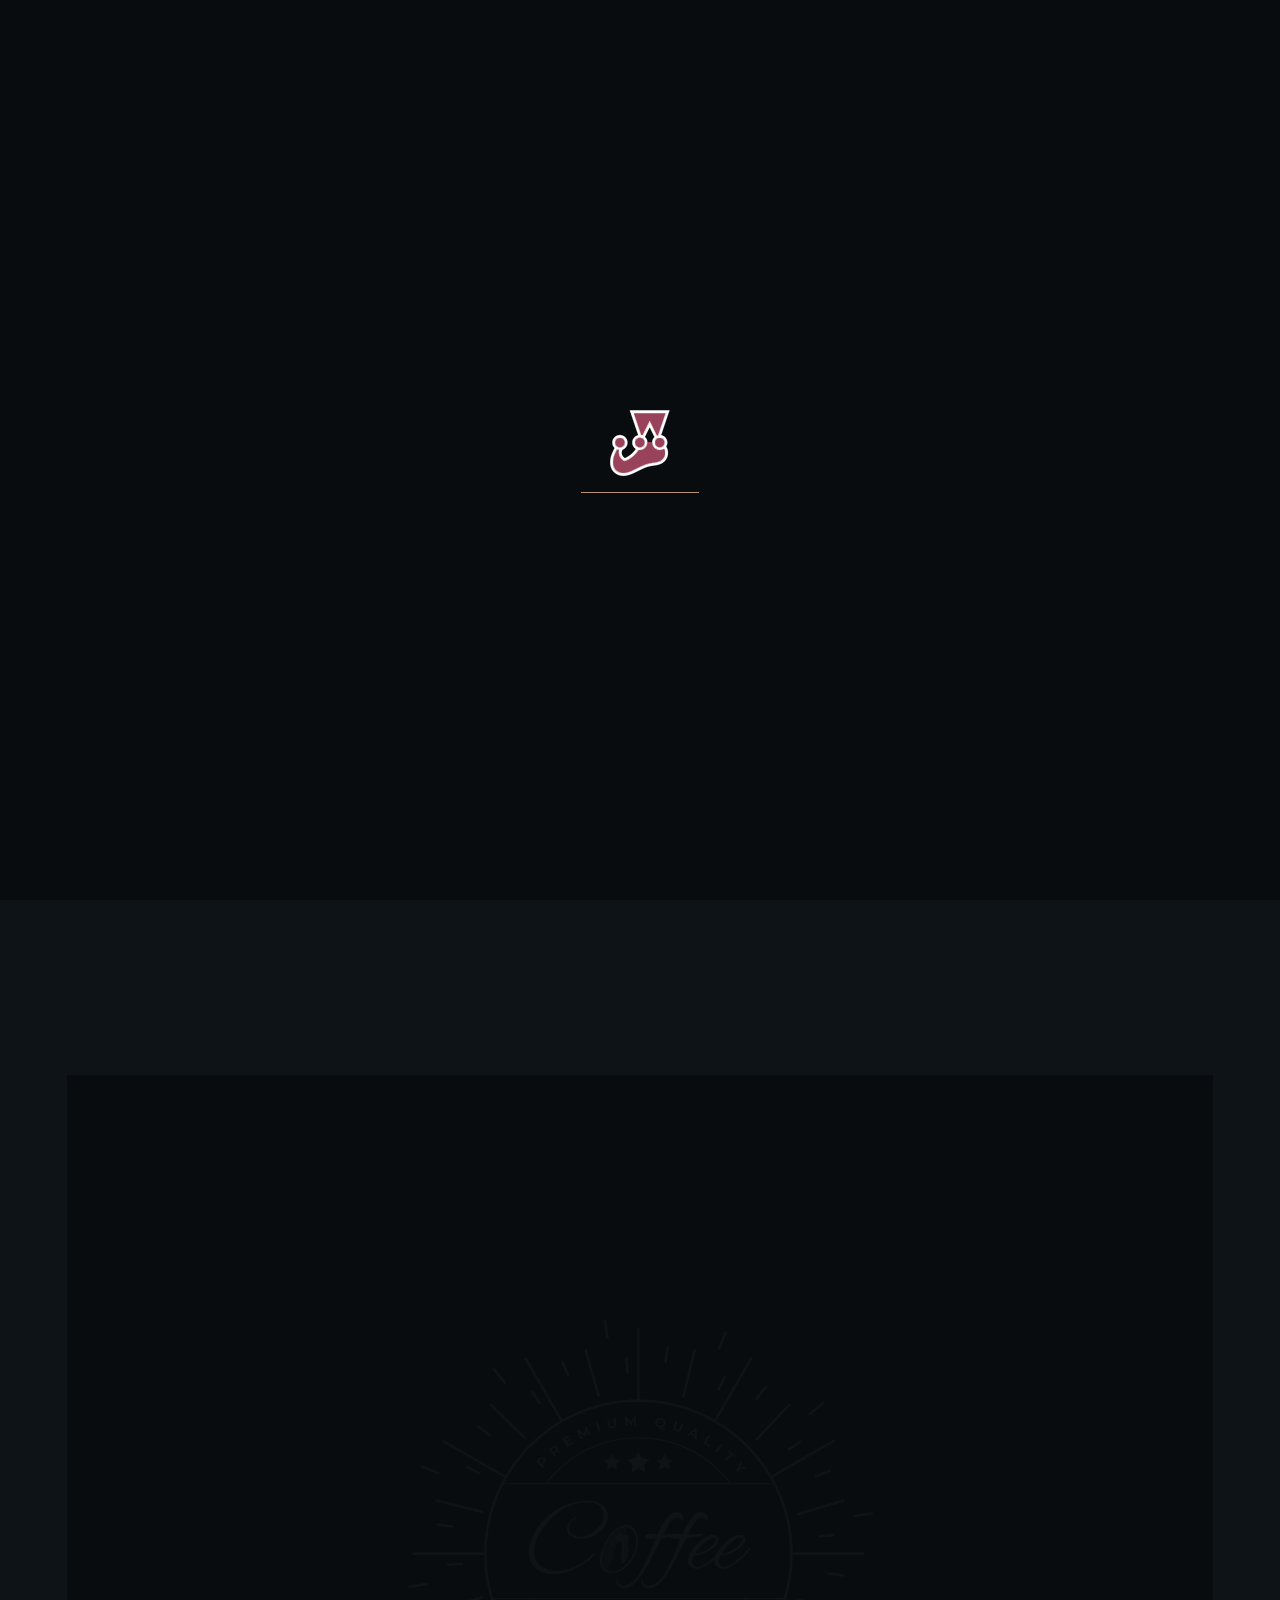
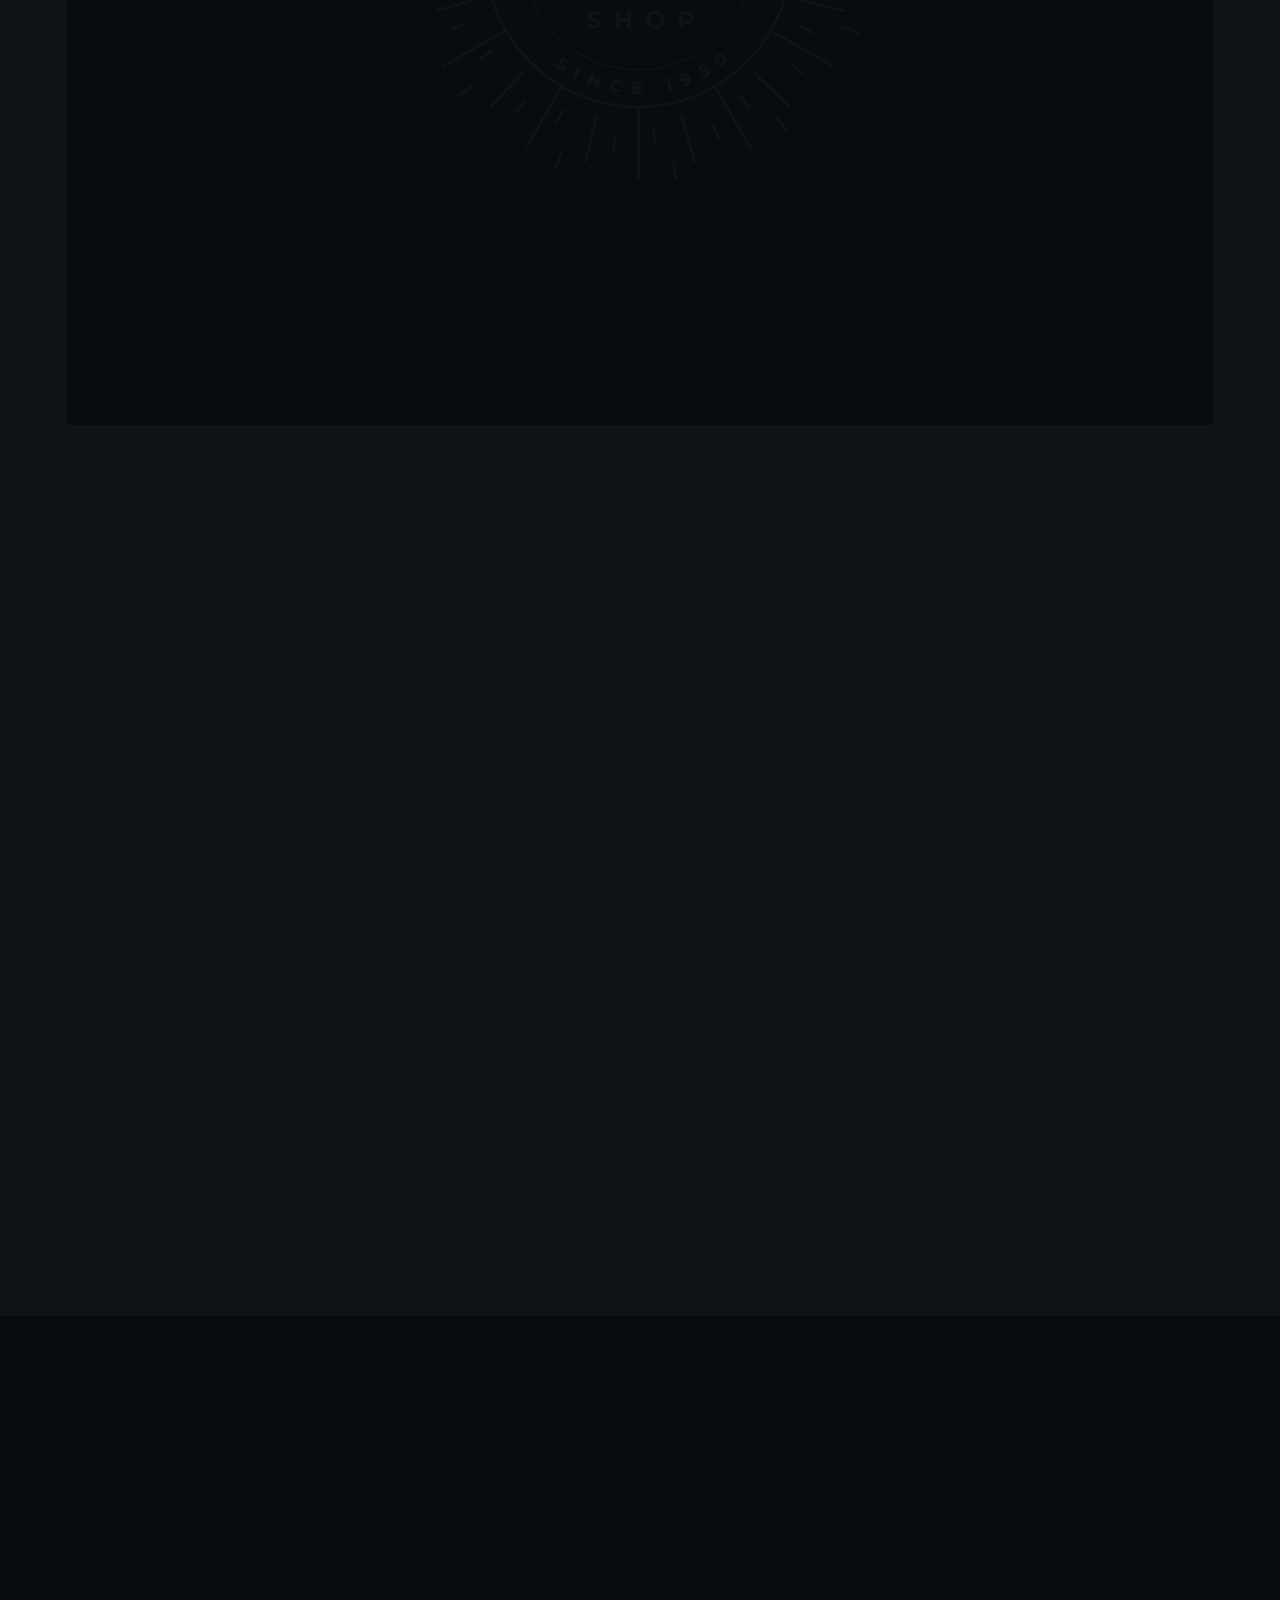
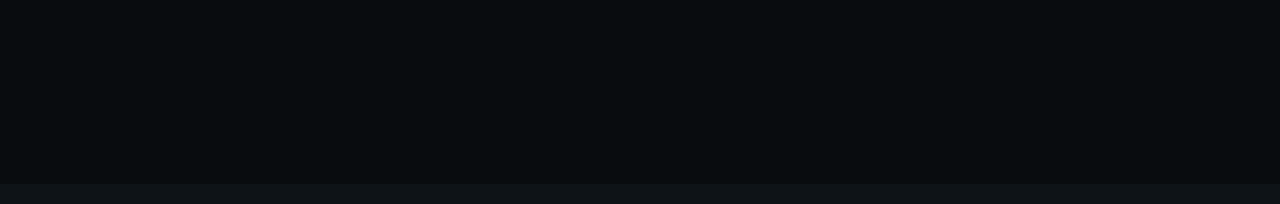
<file: menu-coffee.html>
<!DOCTYPE html>
<html lang="en" xmlns="http://www.w3.org/1999/xhtml">

<head>
	<title>NPT - Restaurant Cafe</title>
	<meta http-equiv="Content-Type" content="text/html; charset=utf-8">
	<meta http-equiv="X-UA-Compatible" content="IE=edge">
	<meta name="viewport" content="width=device-width, initial-scale=1">
	<meta name="HandheldFriendly" content="true">

	<link rel="preconnect" href="https://fonts.googleapis.com">
	<link rel="preconnect" href="https://fonts.gstatic.com" crossorigin>
	<link
		href="https://fonts.googleapis.com/css2?family=Merienda:wght@400;700&family=Roboto:ital,wght@0,100;0,300;0,400;0,500;0,700;0,900;1,100;1,300;1,400;1,500;1,700;1,900&family=Oswald:wght@200;300;400;500;600;700&display=swap"
		rel="stylesheet">

	<!-- BEGIN CSS STYLES -->
	<link rel="stylesheet" href="styles/bootstrap.css" type="text/css" media="all" />
	<link rel="stylesheet" href="fonts/font-awesome/css/font-awesome.css" type="text/css" media="all" />
	<link rel="stylesheet" href="fonts/font-awesome/css/line-awesome.css" type="text/css" media="all" />
	<link rel="stylesheet" href="styles/animate.css" type="text/css" media="all" />
	<link rel="stylesheet" href="styles/magnific-popup.css" type="text/css" media="all" />
	<link rel="stylesheet" href="styles/splitting.css" type="text/css" media="all" />
	<link rel="stylesheet" href="styles/swiper.css" type="text/css" media="all" />
	<link rel="stylesheet" href="style.css" type="text/css" media="all" />
	<!-- END CSS STYLES -->

</head>

<body>
	<div class="bg">

		<!-- Preloader -->
		<div class="preloader">
			<div class="centrize full-width">
				<div class="vertical-center">
					<div class="spinner-logo">
						<img src="images/jestlogo.png" alt="" />
						<div class="spinner-dot">
							<div class="spinner-line"></div>
						</div>
					</div>
				</div>
			</div>
		</div>

		<!-- Header -->
		<header class="kf-header">

			<!-- topline -->
			<div class="kf-topline">
				<div class="row">
					<div class="col-xs-12 col-sm-6 col-md-4 col-lg-4">

						<!-- hours -->
						<div class="kf-h-group">
							<i class="far fa-clock"></i>
							<em>opening hours :</em> 08:00 am - 09:00 pm
						</div>

					</div>
					<div class="col-xs-12 col-sm-6 col-md-4 col-lg-4 align-center">

						<!-- social -->
						<div class="kf-h-social">
							<a href="facebook.com" target="blank"><i class="fab fa-facebook-f"></i></a>
							<a href="twitter.com" target="blank"><i class="fab fa-twitter"></i></a>
							<a href="instagram.com" target="blank"><i class="fab fa-instagram"></i></a>
							<a href="youtube.com" target="blank"><i class="fab fa-youtube"></i></a>
						</div>

					</div>
					<div class="col-xs-12 col-sm-6 col-md-4 col-lg-4 align-right">

						<!-- location -->
						<div class="kf-h-group">
							<i class="fas fa-map-marker-alt"></i>
							<em>Location :</em> Vinhome Grand Park Quận 9
						</div>

					</div>
				</div>
			</div>

			<!-- navbar -->
			<div class="kf-navbar">
				<div class="row">
					<div class="col-xs-12 col-sm-6 col-md-3 col-lg-3">

						<!-- logo -->
						<div class="kf-logo">
							<a href="index.html"><img src="images/jestlogo.png" alt="" /></a>
						</div>

					</div>
					<div class="col-xs-12 col-sm-6 col-md-6 col-lg-6 align-center">

						<!-- main menu -->
						<div class="kf-main-menu">
							<ul>
								<li>
									<a href="index.html">Home<i class="las la-angle-down"></i></a>
									<ul>
										<li><a href="index.html">Coffee House</a></li>
										<li><a href="index-2.html">Restaurant</a></li>
									</ul>
								</li>
								<li><a href="about.html">About</a></li>
								<li>
									<a href="menu-coffee.html">Menu<i class="las la-angle-down"></i></a>
									<ul>
										<li><a href="menu-coffee.html">Menu Coffee</a></li>
										<li><a href="menu-restaurant.html">Menu Restaurant</a></li>
									</ul>
								</li>
								<li>
									<a href="#">Pages<i class="las la-angle-down"></i></a>
									<ul>
										<li><a href="services.html">Service</a></li>
										<li><a href="reservation.html">Reservation</a></li>
										<li><a href="history.html">History</a></li>
										<li><a href="team.html">Our Chefs</a></li>
										<li><a href="gallery.html">Gallery</a></li>
										<li><a href="faq.html">FAQ</a></li>
									</ul>
								</li>
								<li>
									<a href="#">Blog<i class="las la-angle-down"></i></a>
									<ul>
										<li><a href="blog-grid.html">Blog Grid</a></li>
										<li><a href="blog.html">Blog Standard</a></li>
										<li><a href="blog-single.html">Blog Single</a></li>
									</ul>
								</li>
								<li><a href="contacts.html">Contacts</a></li>
							</ul>
						</div>

					</div>
					<div class="col-xs-12 col-sm-6 col-md-3 col-lg-3 align-right">

						<!-- menu btn -->
						<a href="#" class="kf-menu-btn"><span></span></a>

						<!-- btn -->
						<a href="reservation.html" class="kf-btn h-btn">
							<span>Book a table</span>
						</a>

					</div>
				</div>
			</div>

			<!-- mobile navbar -->
			<div class="kf-navbar-mobile">

				<!-- mobile menu -->
				<div class="kf-main-menu">
					<ul>
						<li class="has-children">
							<a href="index.html">Home</a>
							<i class="las la-angle-down"></i>
							<ul>
								<li><a href="index.html">Coffee House</a></li>
								<li><a href="index-2.html">Restaurant</a></li>
							</ul>
						</li>
						<li><a href="about.html">About</a></li>
						<li class="has-children">
							<a href="menu-coffee.html">Menu</a>
							<i class="las la-angle-down"></i>
							<ul>
								<li><a href="menu-coffee.html">Menu Coffee</a></li>
								<li><a href="menu-restaurant.html">Menu Restaurant</a></li>
							</ul>
						</li>
						<li class="has-children">
							<a href="#">Pages</a>
							<i class="las la-angle-down"></i>
							<ul>
								<li><a href="services.html">Service</a></li>
								<li><a href="reservation.html">Reservation</a></li>
								<li><a href="history.html">History</a></li>
								<li><a href="team.html">Our Chefs</a></li>
								<li><a href="gallery.html">Gallery</a></li>
								<li><a href="faq.html">FAQ</a></li>
							</ul>
						</li>
						<li class="has-children">
							<a href="#">Blog</a>
							<i class="las la-angle-down"></i>
							<ul>
								<li><a href="blog-grid.html">Blog Grid</a></li>
								<li><a href="blog.html">Blog Standard</a></li>
								<li><a href="blog-single.html">Blog Single</a></li>
							</ul>
						</li>
						<li><a href="contacts.html">Contacts</a></li>
					</ul>
				</div>

				<!-- mobile topline -->
				<div class="kf-topline">
					<div class="row">
						<div class="col-xs-12 col-sm-12 col-md-12 col-lg-12">

							<!-- mobile btn -->
							<a href="reservation.html" class="kf-btn h-btn">
								<span>Book a table</span>
								<i class="fas fa-chevron-right"></i>
							</a>

						</div>
						<div class="col-xs-12 col-sm-12 col-md-12 col-lg-12">

							<!-- social -->
							<div class="kf-h-social">
								<a href="facebook.com" target="blank"><i class="fab fa-facebook-f"></i></a>
								<a href="twitter.com" target="blank"><i class="fab fa-twitter"></i></a>
								<a href="instagram.com" target="blank"><i class="fab fa-instagram"></i></a>
								<a href="youtube.com" target="blank"><i class="fab fa-youtube"></i></a>
							</div>

						</div>
						<div class="col-xs-12 col-sm-12 col-md-12 col-lg-12">

							<!-- hours -->
							<div class="kf-h-group">
								<i class="far fa-clock"></i>
								<em>opening hours :</em> 08:00 am - 09:00 pm
							</div>

						</div>
						<div class="col-xs-12 col-sm-12 col-md-12 col-lg-12">

							<!-- location -->
							<div class="kf-h-group">
								<i class="fas fa-map-marker-alt"></i>
								<em>Location :</em> Vinhome Grand Park Quận 9
							</div>

						</div>
					</div>
				</div>

			</div>

		</header>

		<!-- Wrapper -->
		<div class="wrapper">

			<!-- Section Started Inner -->
			<section class="section kf-started-inner">
				<div class="kf-parallax-bg js-parallax" style="background-image: url(images/service3.jpg);"></div>
				<div class="container">

					<h1 class="kf-h-title text-anim-1 scroll-animate" data-splitting="chars" data-animate="active">
						Coffee Menu
					</h1>

				</div>
			</section>

			<!-- Section Menu -->
			<section class="section kf-menu kf-menu-tabs">
				<div class="container">

					<div class="kf-titles align-center">
						<div class="kf-subtitle element-anim-1 scroll-animate" data-animate="active">
							Choose Best of
						</div>
						<h3 class="kf-title element-anim-1 scroll-animate" data-animate="active">
							NPT Coffee Menu
						</h3>
					</div>

					<div class="kf-filter kf-filter-menu element-anim-1 scroll-animate" data-animate="active">
						<a href="#" data-href=".all" class="active">All</a>
						<a href="#" data-href=".fast-food">Fast food</a>
						<a href="#" data-href=".hot-coffee">Hot coffee</a>
						<a href="#" data-href=".dessert">Dessert</a>
					</div>

					<div class="kf-menu-items" style="background-image: url(images/menu_logo.png);">
						<div class="row">

							<div class="kf-menu-item-col col-xs-12 col-sm-12 col-md-12 col-lg-6 all hot-coffee">
								<div class="kf-menu-item element-anim-1 scroll-animate" data-animate="active">
									<div class="image kf-image-hover">
										<a href="images/menu1.jpg" class="has-popup-image"><img src="images/menu1.jpg"
												alt="" /></a>
									</div>
									<div class="desc">
										<h5 class="name">Americano</h5>
										<div class="subname">2/3 espresso, 1/3 streamed milk</div>
										<div class="price">$4.9</div>
									</div>
								</div>
							</div>

							<div class="kf-menu-item-col col-xs-12 col-sm-12 col-md-12 col-lg-6 all hot-coffee">
								<div class="kf-menu-item element-anim-1 scroll-animate" data-animate="active">
									<div class="image kf-image-hover">
										<a href="images/menu2.jpg" class="has-popup-image"><img src="images/menu2.jpg"
												alt="" /></a>
									</div>
									<div class="desc">
										<h5 class="name">Espresso</h5>
										<div class="subname">2/3 espresso, 1/3 streamed milk</div>
										<div class="price">$4.9</div>
									</div>
								</div>
							</div>

							<div class="kf-menu-item-col col-xs-12 col-sm-12 col-md-12 col-lg-6 all dessert">
								<div class="kf-menu-item element-anim-1 scroll-animate" data-animate="active">
									<div class="image kf-image-hover">
										<a href="images/menu3.jpg" class="has-popup-image"><img src="images/menu3.jpg"
												alt="" /></a>
									</div>
									<div class="desc">
										<h5 class="name">Barista Pouring Syrup</h5>
										<div class="subname">2/3 espresso, 1/3 streamed milk</div>
										<div class="price">$3.5</div>
									</div>
								</div>
							</div>

							<div class="kf-menu-item-col col-xs-12 col-sm-12 col-md-12 col-lg-6 all hot-coffee">
								<div class="kf-menu-item element-anim-1 scroll-animate" data-animate="active">
									<div class="image kf-image-hover">
										<a href="images/menu4.jpg" class="has-popup-image"><img src="images/menu4.jpg"
												alt="" /></a>
									</div>
									<div class="desc">
										<h5 class="name">Late</h5>
										<div class="subname">2/3 espresso, 1/3 streamed milk</div>
										<div class="price">$6.0</div>
									</div>
								</div>
							</div>

							<div class="kf-menu-item-col col-xs-12 col-sm-12 col-md-12 col-lg-6 all dessert">
								<div class="kf-menu-item element-anim-1 scroll-animate" data-animate="active">
									<div class="image kf-image-hover">
										<a href="images/menu5.jpg" class="has-popup-image"><img src="images/menu5.jpg"
												alt="" /></a>
									</div>
									<div class="desc">
										<h5 class="name">Cappuccino Arabica</h5>
										<div class="subname">2/3 espresso, 1/3 streamed milk</div>
										<div class="price">$2.8</div>
									</div>
								</div>
							</div>

							<div class="kf-menu-item-col col-xs-12 col-sm-12 col-md-12 col-lg-6 all dessert">
								<div class="kf-menu-item element-anim-1 scroll-animate" data-animate="active">
									<div class="image kf-image-hover">
										<a href="images/menu6.jpg" class="has-popup-image"><img src="images/menu6.jpg"
												alt="" /></a>
									</div>
									<div class="desc">
										<h5 class="name">Milk Cream</h5>
										<div class="subname">2/3 espresso, 1/3 streamed milk</div>
										<div class="price">$7.5</div>
									</div>
								</div>
							</div>

							<div class="kf-menu-item-col col-xs-12 col-sm-12 col-md-12 col-lg-6 all fast-food">
								<div class="kf-menu-item element-anim-1 scroll-animate" data-animate="active">
									<div class="image kf-image-hover">
										<a href="images/ins_gal1.jpg" class="has-popup-image"><img
												src="images/ins_gal1.jpg" alt="" /></a>
									</div>
									<div class="desc">
										<h5 class="name">Italian Burger</h5>
										<div class="subname">Tomatoes, italian sausage, ground, onions, cheese</div>
										<div class="price">$12.8</div>
									</div>
								</div>
							</div>

							<div class="kf-menu-item-col col-xs-12 col-sm-12 col-md-12 col-lg-6 all fast-food">
								<div class="kf-menu-item element-anim-1 scroll-animate" data-animate="active">
									<div class="image kf-image-hover">
										<a href="images/ins_gal3.jpg" class="has-popup-image"><img
												src="images/ins_gal3.jpg" alt="" /></a>
									</div>
									<div class="desc">
										<h5 class="name">Chicken Burger</h5>
										<div class="subname">Ground chicken breast, mustard, paprika, onion</div>
										<div class="price">$17.5</div>
									</div>
								</div>
							</div>

						</div>
					</div>

				</div>
			</section>

			<!-- Section Reservation -->
			<section class="section kf-reservation kf-section-no-margin">
				<div class="container">

					<div class="kf-reservation-form element-anim-1 scroll-animate" data-animate="active">

						<div class="image-left" style="background-image: url(images/reservation5.jpg);"></div>
						<div class="image-right" style="background-image: url(images/reservation6.jpg);"></div>

						<div class="kf-titles align-center">
							<div class="kf-subtitle">
								Booking Table
							</div>
							<h3 class="kf-title">
								Make Your Reservation
							</h3>
						</div>

						<form id="rform" method="post">
							<div class="row">
								<div class="col-xs-12 col-sm-12 col-md-6 col-lg-6">
									<div class="kf-field">
										<input type="text" name="name" placeholder="Full Name" />
										<i class="far fa-user"></i>
									</div>
								</div>
								<div class="col-xs-12 col-sm-12 col-md-6 col-lg-6">
									<div class="kf-field">
										<input type="email" name="email" placeholder="Email Address" />
										<i class="fas fa-at"></i>
									</div>
								</div>
								<div class="col-xs-12 col-sm-12 col-md-6 col-lg-6">
									<div class="kf-field">
										<input type="tel" name="tel" placeholder="Phone Number" />
										<i class="fas fa-mobile-alt"></i>
									</div>
								</div>
								<div class="col-xs-12 col-sm-12 col-md-6 col-lg-6">
									<div class="kf-field">
										<select name="persons">
											<option>1 Person</option>
											<option>2 Persons</option>
											<option>3 Persons</option>
											<option>4 Persons</option>
										</select>
									</div>
								</div>
								<div class="col-xs-12 col-sm-12 col-md-6 col-lg-6">
									<div class="kf-field">
										<input type="date" name="date" />
										<i class="far fa-calendar-alt"></i>
									</div>
								</div>
								<div class="col-xs-12 col-sm-12 col-md-6 col-lg-6">
									<div class="kf-field">
										<input type="text" name="time" placeholder="Time" />
										<i class="far fa-clock"></i>
									</div>
								</div>
								<div class="col-xs-12 col-sm-12 col-md-12 col-lg-12">
									<div class="kf-bts">
										<a href="#" class="kf-btn" onclick="$('#rform').submit(); return false;">
											<span>booking table</span>
											<i class="fas fa-chevron-right"></i>
										</a>
									</div>
								</div>
							</div>
						</form>
						<div class="alert-success" style="display: none;">
							<p>Thanks, your message is sent successfully.</p>
						</div>

					</div>

				</div>
			</section>

			<!-- Section Brands -->
			<div class="section kf-brands">
				<div class="container">

					<div class="kf-brands-items row">

						<div class="col-xs-12 col-sm-12 col-md-4 col-lg-2">
							<div class="kf-brands-item element-anim-1 scroll-animate" data-animate="active">
								<div class="image">
									<img src="images/brand1.png" alt="" />
								</div>
							</div>
						</div>

						<div class="col-xs-12 col-sm-12 col-md-4 col-lg-2">
							<div class="kf-brands-item element-anim-1 scroll-animate" data-animate="active">
								<div class="image">
									<img src="images/brand2.png" alt="" />
								</div>
							</div>
						</div>

						<div class="col-xs-12 col-sm-12 col-md-4 col-lg-2">
							<div class="kf-brands-item element-anim-1 scroll-animate" data-animate="active">
								<div class="image">
									<img src="images/brand3.png" alt="" />
								</div>
							</div>
						</div>

						<div class="col-xs-12 col-sm-12 col-md-4 col-lg-2">
							<div class="kf-brands-item element-anim-1 scroll-animate" data-animate="active">
								<div class="image">
									<img src="images/brand4.png" alt="" />
								</div>
							</div>
						</div>

						<div class="col-xs-12 col-sm-12 col-md-4 col-lg-2">
							<div class="kf-brands-item element-anim-1 scroll-animate" data-animate="active">
								<div class="image">
									<img src="images/brand5.png" alt="" />
								</div>
							</div>
						</div>

						<div class="col-xs-12 col-sm-12 col-md-4 col-lg-2">
							<div class="kf-brands-item element-anim-1 scroll-animate" data-animate="active">
								<div class="image">
									<img src="images/brand6.png" alt="" />
								</div>
							</div>
						</div>

					</div>

				</div>
			</div>

		</div>

		<!-- Footer -->
		<div class="kf-footer">
			<div class="container">
				<div class="row">
					<div class="col-xs-12 col-sm-12 col-md-6 col-lg-3">

						<!-- logo -->
						<div class="kf-logo element-anim-1 scroll-animate" data-animate="active">
							<a href="index.html"><img src="images/jestlogo.png" alt="" /></a>
						</div>

					</div>
					<div class="col-xs-12 col-sm-12 col-md-6 col-lg-3">

						<!-- hours -->
						<div class="kf-f-hours element-anim-1 scroll-animate" data-animate="active">
							<h5>Working Hours</h5>
							<ul>
								<li>
									Sunday - Thursday
									<em>08:00 am - 09:00pm</em>
								</li>
								<li>
									Only Friday
									<em>03:00 pm - 09:00pm</em>
								</li>
								<li>
									<strong>Saturday Close</strong>
								</li>
							</ul>
						</div>

					</div>
					<div class="col-xs-12 col-sm-12 col-md-6 col-lg-3">

						<!-- contact -->
						<div class="kf-f-contact element-anim-1 scroll-animate" data-animate="active">
							<h5>Contact Us</h5>
							<ul>
								<li>
									<i class="las la-map-marker"></i>
									<em>Location :</em>
									Vinhome Grand Park Quận 9
								</li>
								<li>
									<i class="las la-envelope-open-text"></i>
									<em>Email Address :</em>
									NPTdev@gmail.com
								</li>
								<li>
									<i class="las la-phone"></i>
									<em>Phone Number :</em>
									+012 (345) 678 99
								</li>
							</ul>
						</div>

					</div>
					<div class="col-xs-12 col-sm-12 col-md-6 col-lg-3">

						<!-- gallery -->
						<div class="kf-f-gallery element-anim-1 scroll-animate" data-animate="active">
							<h5>Gallery</h5>
							<ul>
								<li>
									<a href="images/grid_gal1.jpg" class="kf-image-hover has-popup-image"><img
											src="images/grid_gal1.jpg" alt="" /></a>
								</li>
								<li>
									<a href="images/grid_gal2.jpg" class="kf-image-hover has-popup-image"><img
											src="images/grid_gal2.jpg" alt="" /></a>
								</li>
								<li>
									<a href="images/grid_gal3.jpg" class="kf-image-hover has-popup-image"><img
											src="images/grid_gal3.jpg" alt="" /></a>
								</li>
								<li>
									<a href="images/grid_gal4.jpg" class="kf-image-hover has-popup-image"><img
											src="images/grid_gal4.jpg" alt="" /></a>
								</li>
								<li>
									<a href="images/grid_gal5.jpg" class="kf-image-hover has-popup-image"><img
											src="images/grid_gal5.jpg" alt="" /></a>
								</li>
								<li>
									<a href="images/grid_gal6.jpg" class="kf-image-hover has-popup-image"><img
											src="images/grid_gal1.jpg" alt="" /></a>
								</li>
							</ul>
						</div>

					</div>
				</div>
				<div class="row">
					<div class="col-xs-12 col-sm-12 col-md-12 col-lg-12 align-center">

						<!-- copyright -->
						<div class="kf-copyright element-anim-1 scroll-animate" data-animate="active">
							Copyright © 2022 NPT. All Rights Reserved.
						</div>

					</div>
				</div>
			</div>
		</div>

	</div>

	<!-- Scripts -->
	<script src="js/jquery.min.js"></script>
	<script src="js/jquery.validate.min.js"></script>
	<script src="js/bootstrap.js"></script>
	<script src="js/swiper.js"></script>
	<script src="js/splitting.js"></script>
	<script src="js/jquery.paroller.min.js"></script>
	<script src="js/parallax.js"></script>
	<script src="js/magnific-popup.js"></script>
	<script src="js/imagesloaded.pkgd.js"></script>
	<script src="js/isotope.pkgd.js"></script>
	<script src="js/jquery.scrolla.js"></script>
	<script src="js/skrollr.js"></script>
	<script src="js/common.js"></script>
</body>

</html>
</file>
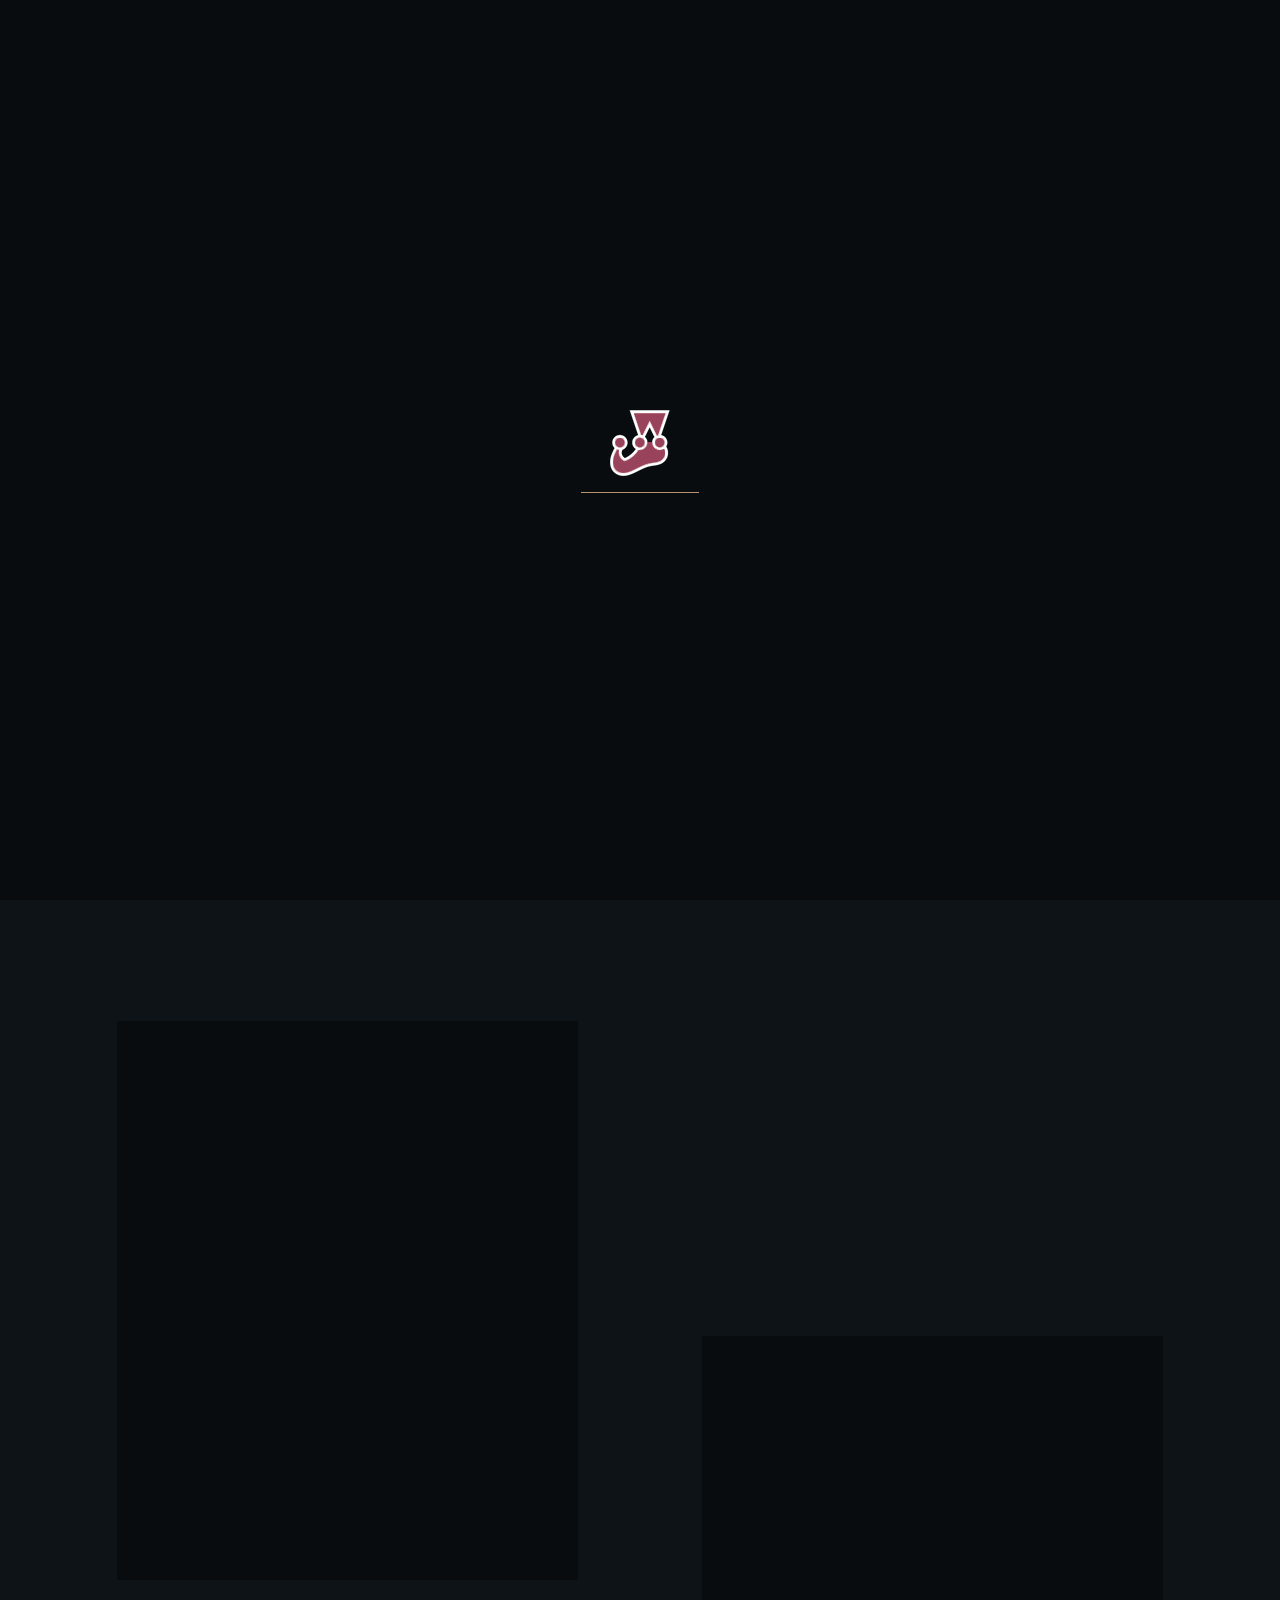
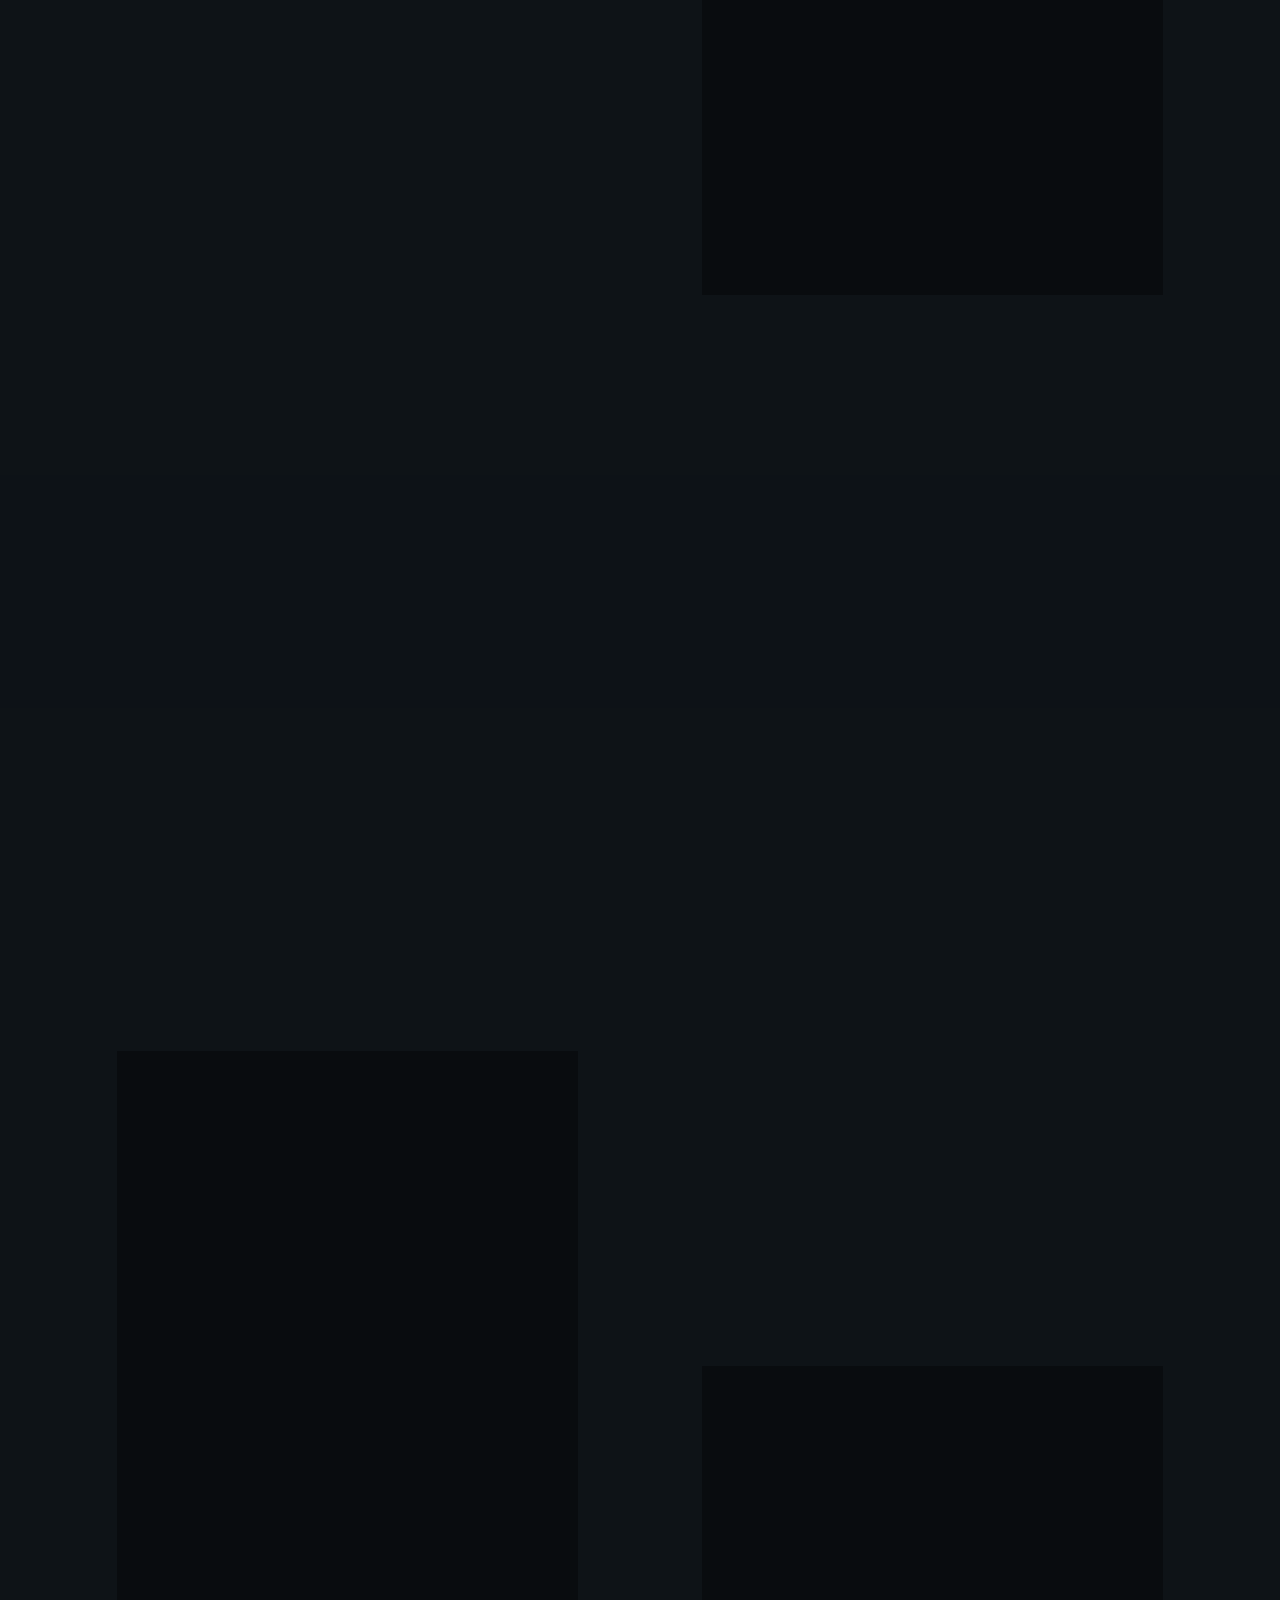
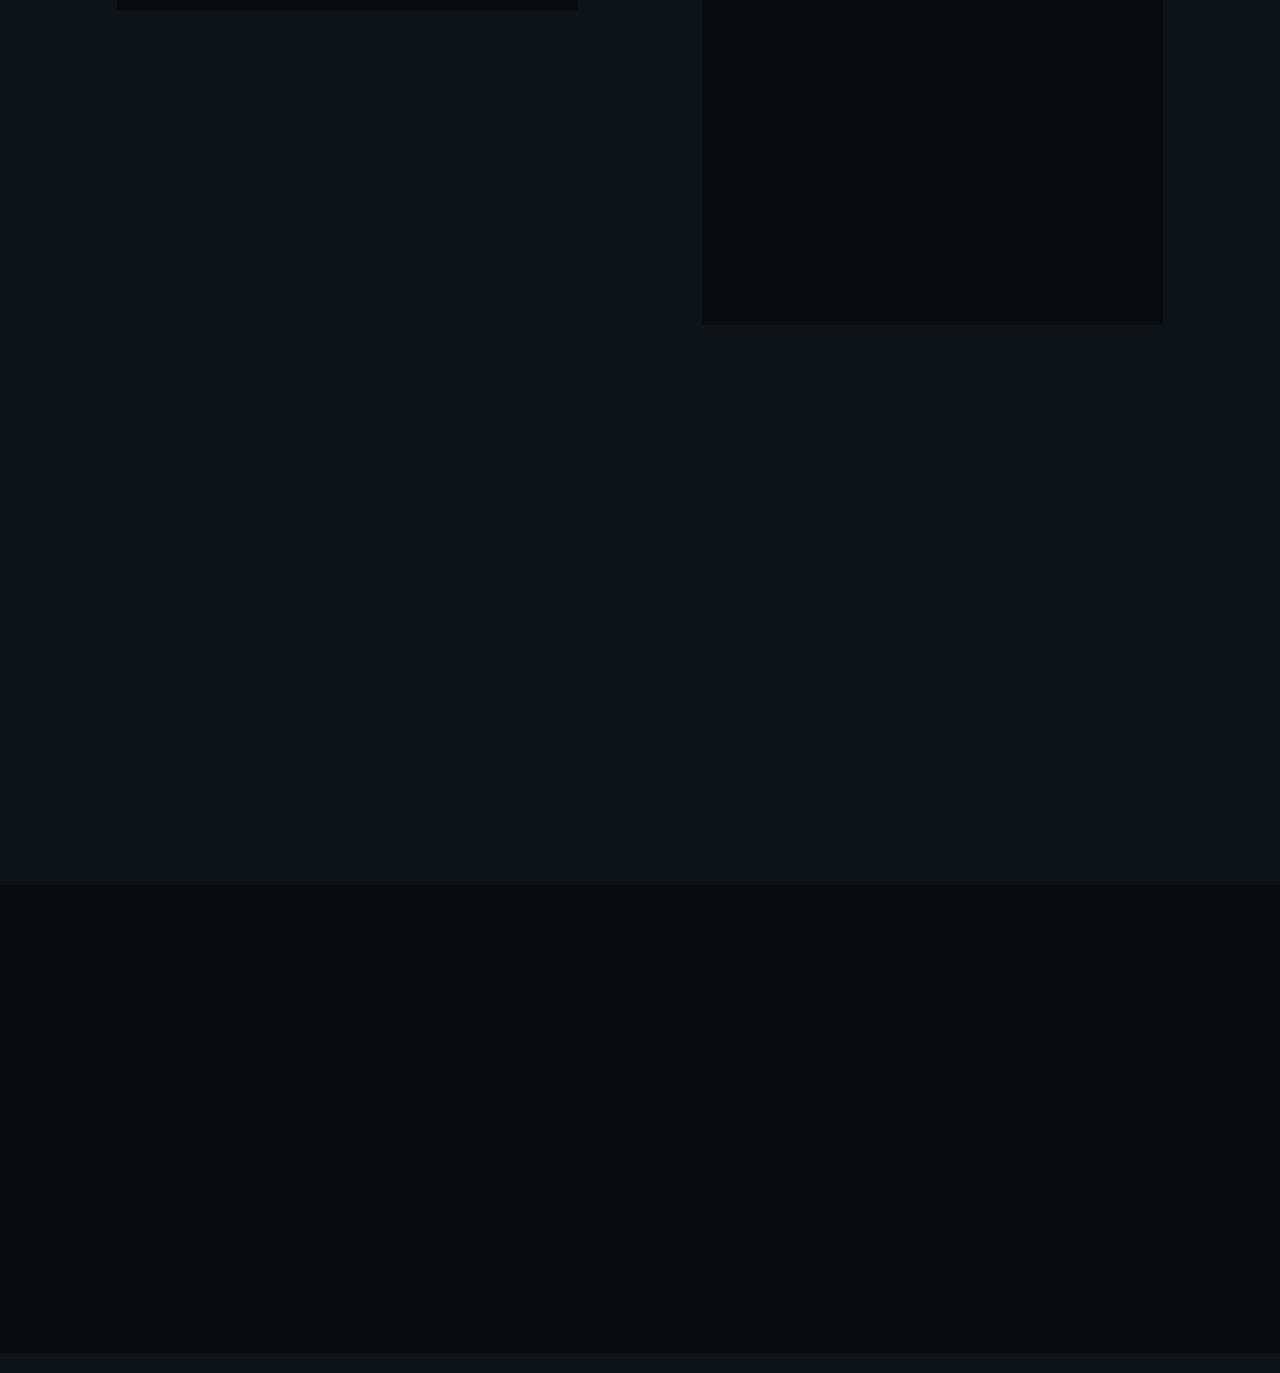
<file: menu-restaurant.html>
<!DOCTYPE html>
<html lang="en" xmlns="http://www.w3.org/1999/xhtml">

<head>
	<title>NPT - Restaurant Cafe</title>
	<meta http-equiv="Content-Type" content="text/html; charset=utf-8">
	<meta http-equiv="X-UA-Compatible" content="IE=edge">
	<meta name="viewport" content="width=device-width, initial-scale=1">
	<meta name="HandheldFriendly" content="true">

	<link rel="preconnect" href="https://fonts.googleapis.com">
	<link rel="preconnect" href="https://fonts.gstatic.com" crossorigin>
	<link
		href="https://fonts.googleapis.com/css2?family=Merienda:wght@400;700&family=Roboto:ital,wght@0,100;0,300;0,400;0,500;0,700;0,900;1,100;1,300;1,400;1,500;1,700;1,900&family=Oswald:wght@200;300;400;500;600;700&display=swap"
		rel="stylesheet">

	<!-- BEGIN CSS STYLES -->
	<link rel="stylesheet" href="styles/bootstrap.css" type="text/css" media="all" />
	<link rel="stylesheet" href="fonts/font-awesome/css/font-awesome.css" type="text/css" media="all" />
	<link rel="stylesheet" href="fonts/font-awesome/css/line-awesome.css" type="text/css" media="all" />
	<link rel="stylesheet" href="styles/animate.css" type="text/css" media="all" />
	<link rel="stylesheet" href="styles/magnific-popup.css" type="text/css" media="all" />
	<link rel="stylesheet" href="styles/splitting.css" type="text/css" media="all" />
	<link rel="stylesheet" href="styles/swiper.css" type="text/css" media="all" />
	<link rel="stylesheet" href="style.css" type="text/css" media="all" />
	<!-- END CSS STYLES -->

</head>

<body>
	<div class="bg">

		<!-- Preloader -->
		<div class="preloader">
			<div class="centrize full-width">
				<div class="vertical-center">
					<div class="spinner-logo">
						<img src="images/jestlogo.png" alt="" />
						<div class="spinner-dot">
							<div class="spinner-line"></div>
						</div>
					</div>
				</div>
			</div>
		</div>

		<!-- Header -->
		<header class="kf-header">

			<!-- topline -->
			<div class="kf-topline">
				<div class="row">
					<div class="col-xs-12 col-sm-6 col-md-4 col-lg-4">

						<!-- hours -->
						<div class="kf-h-group">
							<i class="far fa-clock"></i>
							<em>opening hours :</em> 08:00 am - 09:00 pm
						</div>

					</div>
					<div class="col-xs-12 col-sm-6 col-md-4 col-lg-4 align-center">

						<!-- social -->
						<div class="kf-h-social">
							<a href="facebook.com" target="blank"><i class="fab fa-facebook-f"></i></a>
							<a href="twitter.com" target="blank"><i class="fab fa-twitter"></i></a>
							<a href="instagram.com" target="blank"><i class="fab fa-instagram"></i></a>
							<a href="youtube.com" target="blank"><i class="fab fa-youtube"></i></a>
						</div>

					</div>
					<div class="col-xs-12 col-sm-6 col-md-4 col-lg-4 align-right">

						<!-- location -->
						<div class="kf-h-group">
							<i class="fas fa-map-marker-alt"></i>
							<em>Location :</em> Vinhome Grand Park Quận 9
						</div>

					</div>
				</div>
			</div>

			<!-- navbar -->
			<div class="kf-navbar">
				<div class="row">
					<div class="col-xs-12 col-sm-6 col-md-3 col-lg-3">

						<!-- logo -->
						<div class="kf-logo">
							<a href="index.html"><img src="images/jestlogo.png" alt="" /></a>
						</div>

					</div>
					<div class="col-xs-12 col-sm-6 col-md-6 col-lg-6 align-center">

						<!-- main menu -->
						<div class="kf-main-menu">
							<ul>
								<li>
									<a href="index.html">Home<i class="las la-angle-down"></i></a>
									<ul>
										<li><a href="index.html">Coffee House</a></li>
										<li><a href="index-2.html">Restaurant</a></li>
									</ul>
								</li>
								<li><a href="about.html">About</a></li>
								<li>
									<a href="menu-coffee.html">Menu<i class="las la-angle-down"></i></a>
									<ul>
										<li><a href="menu-coffee.html">Menu Coffee</a></li>
										<li><a href="menu-restaurant.html">Menu Restaurant</a></li>
									</ul>
								</li>
								<li>
									<a href="#">Pages<i class="las la-angle-down"></i></a>
									<ul>
										<li><a href="services.html">Service</a></li>
										<li><a href="reservation.html">Reservation</a></li>
										<li><a href="history.html">History</a></li>
										<li><a href="team.html">Our Chefs</a></li>
										<li><a href="gallery.html">Gallery</a></li>
										<li><a href="faq.html">FAQ</a></li>
									</ul>
								</li>
								<li>
									<a href="#">Blog<i class="las la-angle-down"></i></a>
									<ul>
										<li><a href="blog-grid.html">Blog Grid</a></li>
										<li><a href="blog.html">Blog Standard</a></li>
										<li><a href="blog-single.html">Blog Single</a></li>
									</ul>
								</li>
								<li><a href="contacts.html">Contacts</a></li>
							</ul>
						</div>

					</div>
					<div class="col-xs-12 col-sm-6 col-md-3 col-lg-3 align-right">

						<!-- menu btn -->
						<a href="#" class="kf-menu-btn"><span></span></a>

						<!-- btn -->
						<a href="reservation.html" class="kf-btn h-btn">
							<span>Book a table</span>
						</a>

					</div>
				</div>
			</div>

			<!-- mobile navbar -->
			<div class="kf-navbar-mobile">

				<!-- mobile menu -->
				<div class="kf-main-menu">
					<ul>
						<li class="has-children">
							<a href="index.html">Home</a>
							<i class="las la-angle-down"></i>
							<ul>
								<li><a href="index.html">Coffee House</a></li>
								<li><a href="index-2.html">Restaurant</a></li>
							</ul>
						</li>
						<li><a href="about.html">About</a></li>
						<li class="has-children">
							<a href="menu-coffee.html">Menu</a>
							<i class="las la-angle-down"></i>
							<ul>
								<li><a href="menu-coffee.html">Menu Coffee</a></li>
								<li><a href="menu-restaurant.html">Menu Restaurant</a></li>
							</ul>
						</li>
						<li class="has-children">
							<a href="#">Pages</a>
							<i class="las la-angle-down"></i>
							<ul>
								<li><a href="services.html">Service</a></li>
								<li><a href="reservation.html">Reservation</a></li>
								<li><a href="history.html">History</a></li>
								<li><a href="team.html">Our Chefs</a></li>
								<li><a href="gallery.html">Gallery</a></li>
								<li><a href="faq.html">FAQ</a></li>
							</ul>
						</li>
						<li class="has-children">
							<a href="#">Blog</a>
							<i class="las la-angle-down"></i>
							<ul>
								<li><a href="blog-grid.html">Blog Grid</a></li>
								<li><a href="blog.html">Blog Standard</a></li>
								<li><a href="blog-single.html">Blog Single</a></li>
							</ul>
						</li>
						<li><a href="contacts.html">Contacts</a></li>
					</ul>
				</div>

				<!-- mobile topline -->
				<div class="kf-topline">
					<div class="row">
						<div class="col-xs-12 col-sm-12 col-md-12 col-lg-12">

							<!-- mobile btn -->
							<a href="reservation.html" class="kf-btn h-btn">
								<span>Book a table</span>
								<i class="fas fa-chevron-right"></i>
							</a>

						</div>
						<div class="col-xs-12 col-sm-12 col-md-12 col-lg-12">

							<!-- social -->
							<div class="kf-h-social">
								<a href="facebook.com" target="blank"><i class="fab fa-facebook-f"></i></a>
								<a href="twitter.com" target="blank"><i class="fab fa-twitter"></i></a>
								<a href="instagram.com" target="blank"><i class="fab fa-instagram"></i></a>
								<a href="youtube.com" target="blank"><i class="fab fa-youtube"></i></a>
							</div>

						</div>
						<div class="col-xs-12 col-sm-12 col-md-12 col-lg-12">

							<!-- hours -->
							<div class="kf-h-group">
								<i class="far fa-clock"></i>
								<em>opening hours :</em> 08:00 am - 09:00 pm
							</div>

						</div>
						<div class="col-xs-12 col-sm-12 col-md-12 col-lg-12">

							<!-- location -->
							<div class="kf-h-group">
								<i class="fas fa-map-marker-alt"></i>
								<em>Location :</em> Vinhome Grand Park Quận 9
							</div>

						</div>
					</div>
				</div>

			</div>

		</header>

		<!-- Wrapper -->
		<div class="wrapper">

			<!-- Section Started Inner -->
			<section class="section kf-started-inner">
				<div class="kf-parallax-bg js-parallax" style="background-image: url(images/menu_rest_inner_bg.jpg);">
				</div>
				<div class="container">

					<h1 class="kf-h-title text-anim-1 scroll-animate" data-splitting="chars" data-animate="active">
						Restaurant Menu
					</h1>

				</div>
			</section>

			<!-- Section Menu-2 -->
			<section class="section kf-menu">
				<div class="container">

					<div class="kf-titles align-center">
						<div class="kf-subtitle element-anim-1 scroll-animate" data-animate="active">
							Choose Best of
						</div>
						<h3 class="kf-title element-anim-1 scroll-animate" data-animate="active">
							NPT Lunch Menu
						</h3>
					</div>

					<div class="row">
						<div class="col-xs-12 col-sm-12 col-md-12 col-lg-6">

							<div class="kf-menu-items-2">
								<div class="kf-menu-item-2 element-anim-1 scroll-animate" data-animate="active">
									<div class="image kf-image-hover">
										<a href="images/menu_r1.jpg" class="has-popup-image"><img
												src="images/menu_r1.jpg" alt="" /></a>
									</div>
									<div class="desc">
										<h5 class="name">Chicken</h5>
										<div class="subname">Sed ut perspiciatis unde</div>
										<div class="price"><span>$4.9</span></div>
									</div>
								</div>
								<div class="kf-menu-item-2 element-anim-1 scroll-animate" data-animate="active">
									<div class="image kf-image-hover">
										<a href="images/menu_r2.jpg" class="has-popup-image"><img
												src="images/menu_r2.jpg" alt="" /></a>
									</div>
									<div class="desc">
										<h5 class="name">Salad Bowl</h5>
										<div class="subname">Sed ut perspiciatis unde</div>
										<div class="price"><span>$199</span></div>
									</div>
								</div>
								<div class="kf-menu-item-2 element-anim-1 scroll-animate" data-animate="active">
									<div class="image kf-image-hover">
										<a href="images/menu_r3.jpg" class="has-popup-image"><img
												src="images/menu_r3.jpg" alt="" /></a>
									</div>
									<div class="desc">
										<h5 class="name">Smoothie</h5>
										<div class="subname">Sed ut perspiciatis unde</div>
										<div class="price"><span>$55.9</span></div>
									</div>
								</div>
								<div class="kf-menu-item-2 element-anim-1 scroll-animate" data-animate="active">
									<div class="image kf-image-hover">
										<a href="images/menu_r4.jpg" class="has-popup-image"><img
												src="images/menu_r4.jpg" alt="" /></a>
									</div>
									<div class="desc">
										<h5 class="name">Gin Trifles</h5>
										<div class="subname">Sed ut perspiciatis unde</div>
										<div class="price"><span>$37.5</span></div>
									</div>
								</div>
							</div>

							<div class="kf-menu-image-2 left element-anim-1 scroll-animate" data-animate="active"
								style="background-image: url(images/menu_r_l1.jpg);"></div>

						</div>
						<div class="col-xs-12 col-sm-12 col-md-12 col-lg-6">

							<div class="kf-menu-image-2 right element-anim-1 scroll-animate" data-animate="active"
								style="background-image: url(images/menu_r_l2.jpg);"></div>

							<div class="kf-menu-items-2">
								<div class="kf-menu-item-2 element-anim-1 scroll-animate" data-animate="active">
									<div class="image kf-image-hover">
										<a href="images/menu_r5.jpg" class="has-popup-image"><img
												src="images/menu_r5.jpg" alt="" /></a>
									</div>
									<div class="desc">
										<h5 class="name">Quesadillas</h5>
										<div class="subname">Sed ut perspiciatis unde</div>
										<div class="price"><span>$4.9</span></div>
									</div>
								</div>
								<div class="kf-menu-item-2 element-anim-1 scroll-animate" data-animate="active">
									<div class="image kf-image-hover">
										<a href="images/menu_r6.jpg" class="has-popup-image"><img
												src="images/menu_r6.jpg" alt="" /></a>
									</div>
									<div class="desc">
										<h5 class="name">Sea Fish</h5>
										<div class="subname">Sed ut perspiciatis unde</div>
										<div class="price"><span>$79.0</span></div>
									</div>
								</div>
								<div class="kf-menu-item-2 element-anim-1 scroll-animate" data-animate="active">
									<div class="image kf-image-hover">
										<a href="images/menu_r7.jpg" class="has-popup-image"><img
												src="images/menu_r7.jpg" alt="" /></a>
									</div>
									<div class="desc">
										<h5 class="name">Okonomiyaki</h5>
										<div class="subname">Sed ut perspiciatis unde</div>
										<div class="price"><span>$99.9</span></div>
									</div>
								</div>
								<div class="kf-menu-item-2 element-anim-1 scroll-animate" data-animate="active">
									<div class="image kf-image-hover">
										<a href="images/menu_r8.jpg" class="has-popup-image"><img
												src="images/menu_r8.jpg" alt="" /></a>
									</div>
									<div class="desc">
										<h5 class="name">Benedict</h5>
										<div class="subname">Sed ut perspiciatis unde</div>
										<div class="price"><span>$68.5</span></div>
									</div>
								</div>
							</div>

						</div>
					</div>

				</div>
			</section>

			<!-- Section CTA -->
			<section class="section kf-cta kf-parallax" style="background-image: url(images/cta_bg3.jpg);">
				<div class="container">

					<div class="row">
						<div class="col-xs-12 col-sm-12 col-md-12 col-lg-8">

							<div class="kf-titles">
								<div class="kf-subtitle element-anim-1 scroll-animate" data-animate="active">
									Need a Table On Coffee House
								</div>
								<h3 class="kf-title element-anim-1 scroll-animate" data-animate="active">
									Booking Table For Your & Family Members
								</h3>
							</div>

						</div>
						<div class="col-xs-12 col-sm-12 col-md-12 col-lg-4 align-self-center align-right">

							<a href="reservation.html" class="kf-btn element-anim-1 scroll-animate"
								data-animate="active">
								<span>booking table</span>
								<i class="fas fa-chevron-right"></i>
							</a>

						</div>
					</div>

				</div>
			</section>

			<!-- Section Menu-2 -->
			<section class="section kf-menu">
				<div class="container">

					<div class="kf-titles align-center">
						<div class="kf-subtitle element-anim-1 scroll-animate" data-animate="active">
							Choose Best of
						</div>
						<h3 class="kf-title element-anim-1 scroll-animate" data-animate="active">
							NPT Dinner Menu
						</h3>
					</div>

					<div class="row">
						<div class="col-xs-12 col-sm-12 col-md-12 col-lg-6">

							<div class="kf-menu-items-2">
								<div class="kf-menu-item-2 element-anim-1 scroll-animate" data-animate="active">
									<div class="image kf-image-hover">
										<a href="images/menu_r1.jpg" class="has-popup-image"><img
												src="images/menu_r1.jpg" alt="" /></a>
									</div>
									<div class="desc">
										<h5 class="name">Chicken</h5>
										<div class="subname">Sed ut perspiciatis unde</div>
										<div class="price"><span>$4.9</span></div>
									</div>
								</div>
								<div class="kf-menu-item-2 element-anim-1 scroll-animate" data-animate="active">
									<div class="image kf-image-hover">
										<a href="images/menu_r2.jpg" class="has-popup-image"><img
												src="images/menu_r2.jpg" alt="" /></a>
									</div>
									<div class="desc">
										<h5 class="name">Salad Bowl</h5>
										<div class="subname">Sed ut perspiciatis unde</div>
										<div class="price"><span>$199</span></div>
									</div>
								</div>
								<div class="kf-menu-item-2 element-anim-1 scroll-animate" data-animate="active">
									<div class="image kf-image-hover">
										<a href="images/menu_r3.jpg" class="has-popup-image"><img
												src="images/menu_r3.jpg" alt="" /></a>
									</div>
									<div class="desc">
										<h5 class="name">Smoothie</h5>
										<div class="subname">Sed ut perspiciatis unde</div>
										<div class="price"><span>$55.9</span></div>
									</div>
								</div>
								<div class="kf-menu-item-2 element-anim-1 scroll-animate" data-animate="active">
									<div class="image kf-image-hover">
										<a href="images/menu_r4.jpg" class="has-popup-image"><img
												src="images/menu_r4.jpg" alt="" /></a>
									</div>
									<div class="desc">
										<h5 class="name">Gin Trifles</h5>
										<div class="subname">Sed ut perspiciatis unde</div>
										<div class="price"><span>$37.5</span></div>
									</div>
								</div>
							</div>

							<div class="kf-menu-image-2 left element-anim-1 scroll-animate" data-animate="active"
								style="background-image: url(images/menu_r_l3.jpg);"></div>

						</div>
						<div class="col-xs-12 col-sm-12 col-md-12 col-lg-6">

							<div class="kf-menu-image-2 right element-anim-1 scroll-animate" data-animate="active"
								style="background-image: url(images/menu_r_l4.jpg);"></div>

							<div class="kf-menu-items-2">
								<div class="kf-menu-item-2 element-anim-1 scroll-animate" data-animate="active">
									<div class="image kf-image-hover">
										<a href="images/menu_r5.jpg" class="has-popup-image"><img
												src="images/menu_r5.jpg" alt="" /></a>
									</div>
									<div class="desc">
										<h5 class="name">Quesadillas</h5>
										<div class="subname">Sed ut perspiciatis unde</div>
										<div class="price"><span>$4.9</span></div>
									</div>
								</div>
								<div class="kf-menu-item-2 element-anim-1 scroll-animate" data-animate="active">
									<div class="image kf-image-hover">
										<a href="images/menu_r6.jpg" class="has-popup-image"><img
												src="images/menu_r6.jpg" alt="" /></a>
									</div>
									<div class="desc">
										<h5 class="name">Sea Fish</h5>
										<div class="subname">Sed ut perspiciatis unde</div>
										<div class="price"><span>$79.0</span></div>
									</div>
								</div>
								<div class="kf-menu-item-2 element-anim-1 scroll-animate" data-animate="active">
									<div class="image kf-image-hover">
										<a href="images/menu_r7.jpg" class="has-popup-image"><img
												src="images/menu_r7.jpg" alt="" /></a>
									</div>
									<div class="desc">
										<h5 class="name">Okonomiyaki</h5>
										<div class="subname">Sed ut perspiciatis unde</div>
										<div class="price"><span>$99.9</span></div>
									</div>
								</div>
								<div class="kf-menu-item-2 element-anim-1 scroll-animate" data-animate="active">
									<div class="image kf-image-hover">
										<a href="images/menu_r8.jpg" class="has-popup-image"><img
												src="images/menu_r8.jpg" alt="" /></a>
									</div>
									<div class="desc">
										<h5 class="name">Benedict</h5>
										<div class="subname">Sed ut perspiciatis unde</div>
										<div class="price"><span>$68.5</span></div>
									</div>
								</div>
							</div>

						</div>
					</div>

				</div>
			</section>

			<!-- Section Insta Carousel -->
			<div class="section kf-insta-carousel element-anim-1 scroll-animate" data-animate="active">
				<div class="container">
					<div class="swiper-container">
						<div class="swiper-wrapper">
							<div class="swiper-slide">

								<div class="slide-item">
									<div class="image kf-image-hover">
										<a href="instagram.com" target="blank">
											<img src="images/ins_gal1.jpg" alt="" />
											<i class="fab fa-instagram"></i>
										</a>
									</div>
								</div>

							</div>
							<div class="swiper-slide">

								<div class="slide-item">
									<div class="image kf-image-hover">
										<a href="instagram.com" target="blank">
											<img src="images/ins_gal2.jpg" alt="" />
											<i class="fab fa-instagram"></i>
										</a>
									</div>
								</div>

							</div>
							<div class="swiper-slide">

								<div class="slide-item">
									<div class="image kf-image-hover">
										<a href="instagram.com" target="blank">
											<img src="images/ins_gal3.jpg" alt="" />
											<i class="fab fa-instagram"></i>
										</a>
									</div>
								</div>

							</div>
							<div class="swiper-slide">

								<div class="slide-item">
									<div class="image kf-image-hover">
										<a href="instagram.com" target="blank">
											<img src="images/ins_gal4.jpg" alt="" />
											<i class="fab fa-instagram"></i>
										</a>
									</div>
								</div>

							</div>
							<div class="swiper-slide">

								<div class="slide-item">
									<div class="image kf-image-hover">
										<a href="instagram.com" target="blank">
											<img src="images/ins_gal5.jpg" alt="" />
											<i class="fab fa-instagram"></i>
										</a>
									</div>
								</div>

							</div>
							<div class="swiper-slide">

								<div class="slide-item">
									<div class="image kf-image-hover">
										<a href="instagram.com" target="blank">
											<img src="images/ins_gal6.jpg" alt="" />
											<i class="fab fa-instagram"></i>
										</a>
									</div>
								</div>

							</div>
							<div class="swiper-slide">

								<div class="slide-item">
									<div class="image kf-image-hover">
										<a href="instagram.com" target="blank">
											<img src="images/ins_gal1.jpg" alt="" />
											<i class="fab fa-instagram"></i>
										</a>
									</div>
								</div>

							</div>
							<div class="swiper-slide">

								<div class="slide-item">
									<div class="image kf-image-hover">
										<a href="instagram.com" target="blank">
											<img src="images/ins_gal2.jpg" alt="" />
											<i class="fab fa-instagram"></i>
										</a>
									</div>
								</div>

							</div>
							<div class="swiper-slide">

								<div class="slide-item">
									<div class="image kf-image-hover">
										<a href="instagram.com" target="blank">
											<img src="images/ins_gal3.jpg" alt="" />
											<i class="fab fa-instagram"></i>
										</a>
									</div>
								</div>

							</div>
							<div class="swiper-slide">

								<div class="slide-item">
									<div class="image kf-image-hover">
										<a href="instagram.com" target="blank">
											<img src="images/ins_gal4.jpg" alt="" />
											<i class="fab fa-instagram"></i>
										</a>
									</div>
								</div>

							</div>
							<div class="swiper-slide">

								<div class="slide-item">
									<div class="image kf-image-hover">
										<a href="instagram.com" target="blank">
											<img src="images/ins_gal5.jpg" alt="" />
											<i class="fab fa-instagram"></i>
										</a>
									</div>
								</div>

							</div>
							<div class="swiper-slide">

								<div class="slide-item">
									<div class="image kf-image-hover">
										<a href="instagram.com" target="blank">
											<img src="images/ins_gal6.jpg" alt="" />
											<i class="fab fa-instagram"></i>
										</a>
									</div>
								</div>

							</div>
						</div>
					</div>
				</div>
			</div>

		</div>

		<!-- Footer -->
		<div class="kf-footer">
			<div class="container">
				<div class="row">
					<div class="col-xs-12 col-sm-12 col-md-6 col-lg-3">

						<!-- logo -->
						<div class="kf-logo element-anim-1 scroll-animate" data-animate="active">
							<a href="index.html"><img src="images/jestlogo.png" alt="" /></a>
						</div>

					</div>
					<div class="col-xs-12 col-sm-12 col-md-6 col-lg-3">

						<!-- hours -->
						<div class="kf-f-hours element-anim-1 scroll-animate" data-animate="active">
							<h5>Working Hours</h5>
							<ul>
								<li>
									Sunday - Thursday
									<em>08:00 am - 09:00pm</em>
								</li>
								<li>
									Only Friday
									<em>03:00 pm - 09:00pm</em>
								</li>
								<li>
									<strong>Saturday Close</strong>
								</li>
							</ul>
						</div>

					</div>
					<div class="col-xs-12 col-sm-12 col-md-6 col-lg-3">

						<!-- contact -->
						<div class="kf-f-contact element-anim-1 scroll-animate" data-animate="active">
							<h5>Contact Us</h5>
							<ul>
								<li>
									<i class="las la-map-marker"></i>
									<em>Location :</em>
									Vinhome Grand Park Quận 9
								</li>
								<li>
									<i class="las la-envelope-open-text"></i>
									<em>Email Address :</em>
									NPTdev@gmail.com
								</li>
								<li>
									<i class="las la-phone"></i>
									<em>Phone Number :</em>
									+012 (345) 678 99
								</li>
							</ul>
						</div>

					</div>
					<div class="col-xs-12 col-sm-12 col-md-6 col-lg-3">

						<!-- gallery -->
						<div class="kf-f-gallery element-anim-1 scroll-animate" data-animate="active">
							<h5>Gallery</h5>
							<ul>
								<li>
									<a href="images/grid_gal1.jpg" class="kf-image-hover has-popup-image"><img
											src="images/grid_gal1.jpg" alt="" /></a>
								</li>
								<li>
									<a href="images/grid_gal2.jpg" class="kf-image-hover has-popup-image"><img
											src="images/grid_gal2.jpg" alt="" /></a>
								</li>
								<li>
									<a href="images/grid_gal3.jpg" class="kf-image-hover has-popup-image"><img
											src="images/grid_gal3.jpg" alt="" /></a>
								</li>
								<li>
									<a href="images/grid_gal4.jpg" class="kf-image-hover has-popup-image"><img
											src="images/grid_gal4.jpg" alt="" /></a>
								</li>
								<li>
									<a href="images/grid_gal5.jpg" class="kf-image-hover has-popup-image"><img
											src="images/grid_gal5.jpg" alt="" /></a>
								</li>
								<li>
									<a href="images/grid_gal6.jpg" class="kf-image-hover has-popup-image"><img
											src="images/grid_gal1.jpg" alt="" /></a>
								</li>
							</ul>
						</div>

					</div>
				</div>
				<div class="row">
					<div class="col-xs-12 col-sm-12 col-md-12 col-lg-12 align-center">

						<!-- copyright -->
						<div class="kf-copyright element-anim-1 scroll-animate" data-animate="active">
							Copyright © 2022 NPT. All Rights Reserved.
						</div>

					</div>
				</div>
			</div>
		</div>

	</div>

	<!-- Scripts -->
	<script src="js/jquery.min.js"></script>
	<script src="js/jquery.validate.min.js"></script>
	<script src="js/bootstrap.js"></script>
	<script src="js/swiper.js"></script>
	<script src="js/splitting.js"></script>
	<script src="js/jquery.paroller.min.js"></script>
	<script src="js/parallax.js"></script>
	<script src="js/magnific-popup.js"></script>
	<script src="js/imagesloaded.pkgd.js"></script>
	<script src="js/isotope.pkgd.js"></script>
	<script src="js/jquery.scrolla.js"></script>
	<script src="js/skrollr.js"></script>
	<script src="js/common.js"></script>
</body>

</html>
</file>
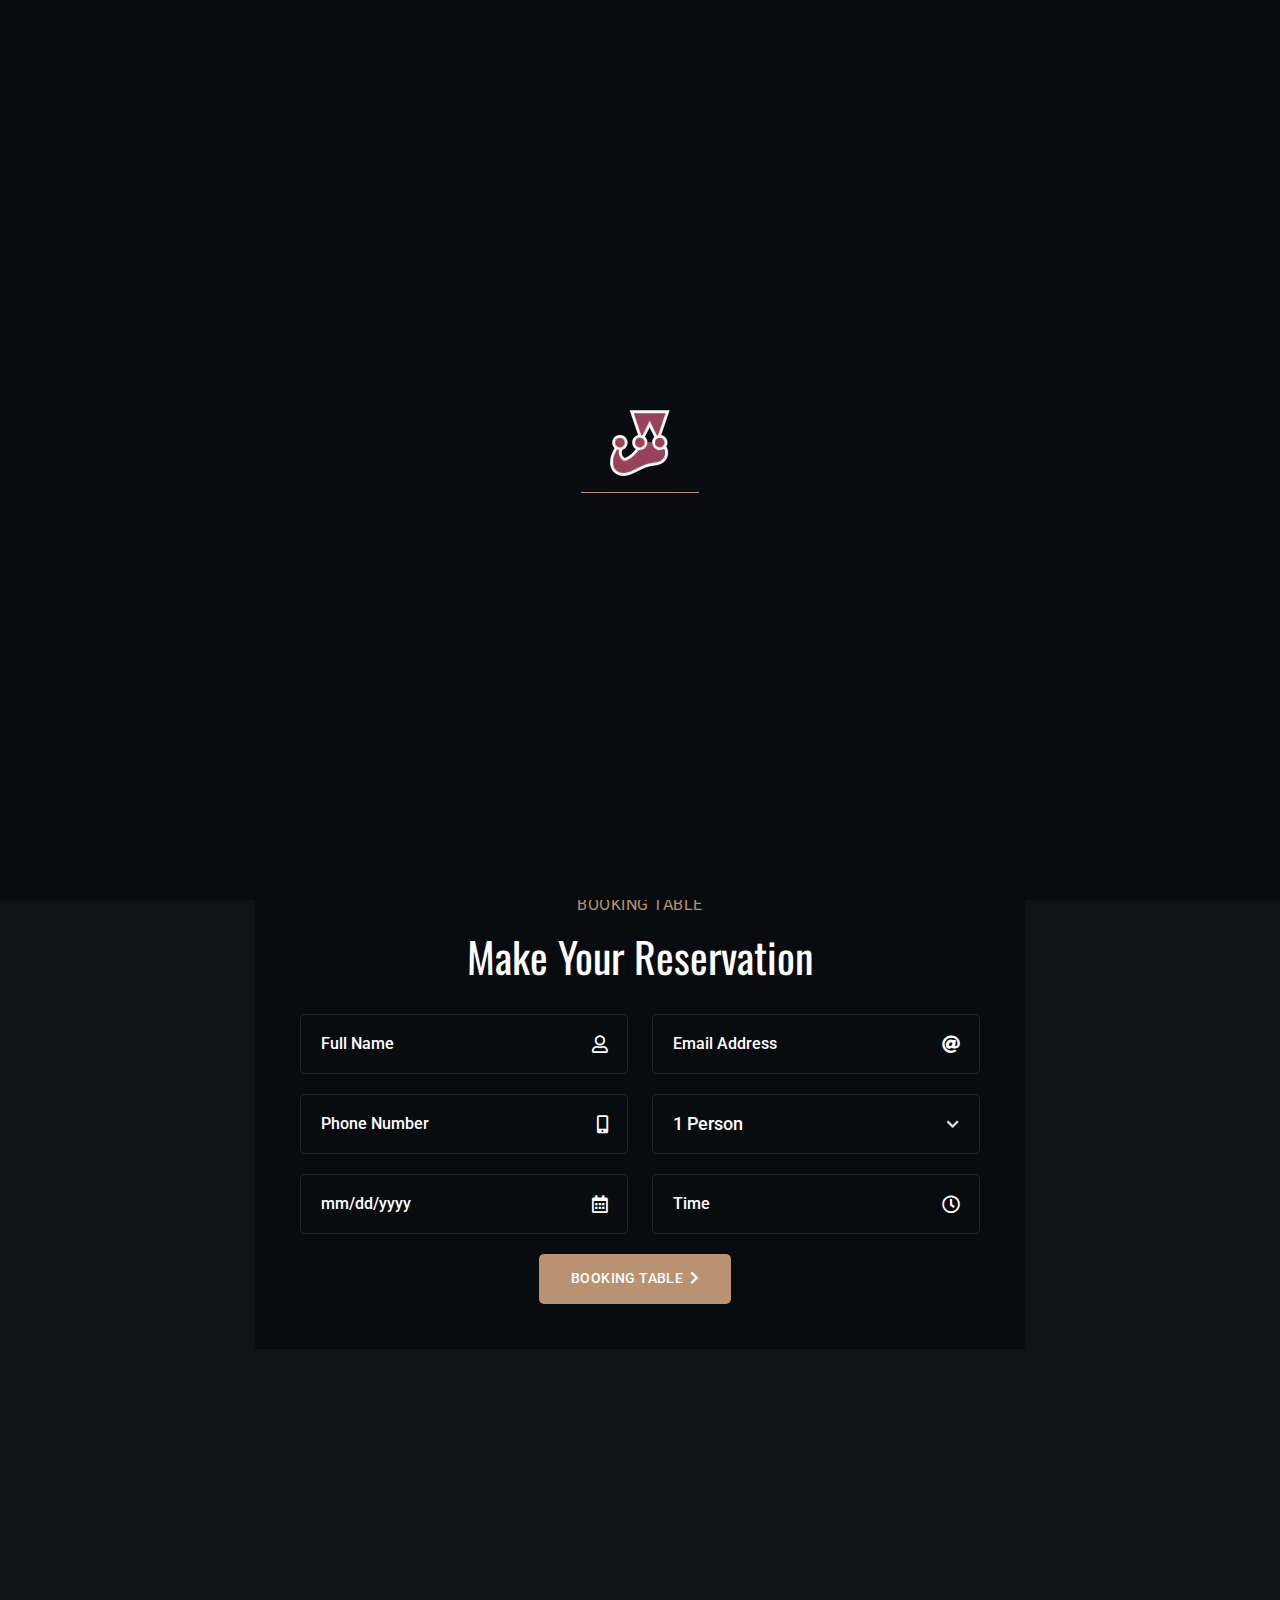
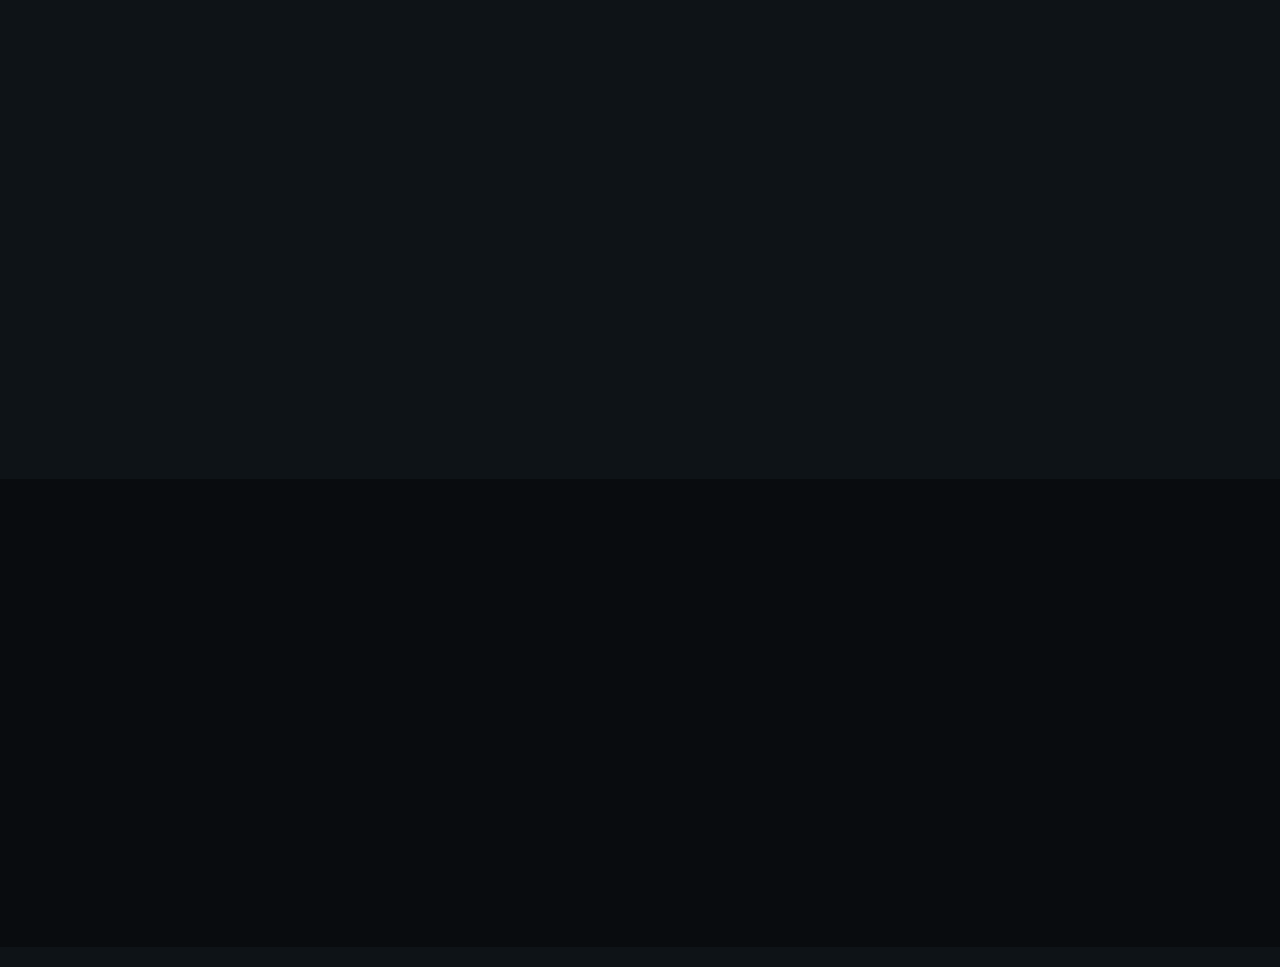
<file: reservation.html>
<!DOCTYPE html>
<html lang="en" xmlns="http://www.w3.org/1999/xhtml">

<head>
	<title>NPT - Restaurant Cafe</title>
	<meta http-equiv="Content-Type" content="text/html; charset=utf-8">
	<meta http-equiv="X-UA-Compatible" content="IE=edge">
	<meta name="viewport" content="width=device-width, initial-scale=1">
	<meta name="HandheldFriendly" content="true">

	<link rel="preconnect" href="https://fonts.googleapis.com">
	<link rel="preconnect" href="https://fonts.gstatic.com" crossorigin>
	<link
		href="https://fonts.googleapis.com/css2?family=Merienda:wght@400;700&family=Roboto:ital,wght@0,100;0,300;0,400;0,500;0,700;0,900;1,100;1,300;1,400;1,500;1,700;1,900&family=Oswald:wght@200;300;400;500;600;700&display=swap"
		rel="stylesheet">

	<!-- BEGIN CSS STYLES -->
	<link rel="stylesheet" href="styles/bootstrap.css" type="text/css" media="all" />
	<link rel="stylesheet" href="fonts/font-awesome/css/font-awesome.css" type="text/css" media="all" />
	<link rel="stylesheet" href="fonts/font-awesome/css/line-awesome.css" type="text/css" media="all" />
	<link rel="stylesheet" href="styles/animate.css" type="text/css" media="all" />
	<link rel="stylesheet" href="styles/magnific-popup.css" type="text/css" media="all" />
	<link rel="stylesheet" href="styles/splitting.css" type="text/css" media="all" />
	<link rel="stylesheet" href="styles/swiper.css" type="text/css" media="all" />
	<link rel="stylesheet" href="style.css" type="text/css" media="all" />
	<!-- END CSS STYLES -->

</head>

<body>
	<div class="bg">

		<!-- Preloader -->
		<div class="preloader">
			<div class="centrize full-width">
				<div class="vertical-center">
					<div class="spinner-logo">
						<img src="images/jestlogo.png" alt="" />
						<div class="spinner-dot">
							<div class="spinner-line"></div>
						</div>
					</div>
				</div>
			</div>
		</div>

		<!-- Header -->
		<header class="kf-header">

			<!-- topline -->
			<div class="kf-topline">
				<div class="row">
					<div class="col-xs-12 col-sm-6 col-md-4 col-lg-4">

						<!-- hours -->
						<div class="kf-h-group">
							<i class="far fa-clock"></i>
							<em>opening hours :</em> 08:00 am - 09:00 pm
						</div>

					</div>
					<div class="col-xs-12 col-sm-6 col-md-4 col-lg-4 align-center">

						<!-- social -->
						<div class="kf-h-social">
							<a href="facebook.com" target="blank"><i class="fab fa-facebook-f"></i></a>
							<a href="twitter.com" target="blank"><i class="fab fa-twitter"></i></a>
							<a href="instagram.com" target="blank"><i class="fab fa-instagram"></i></a>
							<a href="youtube.com" target="blank"><i class="fab fa-youtube"></i></a>
						</div>

					</div>
					<div class="col-xs-12 col-sm-6 col-md-4 col-lg-4 align-right">

						<!-- location -->
						<div class="kf-h-group">
							<i class="fas fa-map-marker-alt"></i>
							<em>Location :</em> Vinhome Grand Park Quận 9
						</div>

					</div>
				</div>
			</div>

			<!-- navbar -->
			<div class="kf-navbar">
				<div class="row">
					<div class="col-xs-12 col-sm-6 col-md-3 col-lg-3">

						<!-- logo -->
						<div class="kf-logo">
							<a href="index.html"><img src="images/jestlogo.png" alt="" /></a>
						</div>

					</div>
					<div class="col-xs-12 col-sm-6 col-md-6 col-lg-6 align-center">

						<!-- main menu -->
						<div class="kf-main-menu">
							<ul>
								<li>
									<a href="index.html">Home<i class="las la-angle-down"></i></a>
									<ul>
										<li><a href="index.html">Coffee House</a></li>
										<li><a href="index-2.html">Restaurant</a></li>
									</ul>
								</li>
								<li><a href="about.html">About</a></li>
								<li>
									<a href="menu-coffee.html">Menu<i class="las la-angle-down"></i></a>
									<ul>
										<li><a href="menu-coffee.html">Menu Coffee</a></li>
										<li><a href="menu-restaurant.html">Menu Restaurant</a></li>
									</ul>
								</li>
								<li>
									<a href="#">Pages<i class="las la-angle-down"></i></a>
									<ul>
										<li><a href="services.html">Service</a></li>
										<li><a href="reservation.html">Reservation</a></li>
										<li><a href="history.html">History</a></li>
										<li><a href="team.html">Our Chefs</a></li>
										<li><a href="gallery.html">Gallery</a></li>
										<li><a href="faq.html">FAQ</a></li>
									</ul>
								</li>
								<li>
									<a href="#">Blog<i class="las la-angle-down"></i></a>
									<ul>
										<li><a href="blog-grid.html">Blog Grid</a></li>
										<li><a href="blog.html">Blog Standard</a></li>
										<li><a href="blog-single.html">Blog Single</a></li>
									</ul>
								</li>
								<li><a href="contacts.html">Contacts</a></li>
							</ul>
						</div>

					</div>
					<div class="col-xs-12 col-sm-6 col-md-3 col-lg-3 align-right">

						<!-- menu btn -->
						<a href="#" class="kf-menu-btn"><span></span></a>

						<!-- btn -->
						<a href="reservation.html" class="kf-btn h-btn">
							<span>Book a table</span>
						</a>

					</div>
				</div>
			</div>

			<!-- mobile navbar -->
			<div class="kf-navbar-mobile">

				<!-- mobile menu -->
				<div class="kf-main-menu">
					<ul>
						<li class="has-children">
							<a href="index.html">Home</a>
							<i class="las la-angle-down"></i>
							<ul>
								<li><a href="index.html">Coffee House</a></li>
								<li><a href="index-2.html">Restaurant</a></li>
							</ul>
						</li>
						<li><a href="about.html">About</a></li>
						<li class="has-children">
							<a href="menu-coffee.html">Menu</a>
							<i class="las la-angle-down"></i>
							<ul>
								<li><a href="menu-coffee.html">Menu Coffee</a></li>
								<li><a href="menu-restaurant.html">Menu Restaurant</a></li>
							</ul>
						</li>
						<li class="has-children">
							<a href="#">Pages</a>
							<i class="las la-angle-down"></i>
							<ul>
								<li><a href="services.html">Service</a></li>
								<li><a href="reservation.html">Reservation</a></li>
								<li><a href="history.html">History</a></li>
								<li><a href="team.html">Our Chefs</a></li>
								<li><a href="gallery.html">Gallery</a></li>
								<li><a href="faq.html">FAQ</a></li>
							</ul>
						</li>
						<li class="has-children">
							<a href="#">Blog</a>
							<i class="las la-angle-down"></i>
							<ul>
								<li><a href="blog-grid.html">Blog Grid</a></li>
								<li><a href="blog.html">Blog Standard</a></li>
								<li><a href="blog-single.html">Blog Single</a></li>
							</ul>
						</li>
						<li><a href="contacts.html">Contacts</a></li>
					</ul>
				</div>

				<!-- mobile topline -->
				<div class="kf-topline">
					<div class="row">
						<div class="col-xs-12 col-sm-12 col-md-12 col-lg-12">

							<!-- mobile btn -->
							<a href="reservation.html" class="kf-btn h-btn">
								<span>Book a table</span>
								<i class="fas fa-chevron-right"></i>
							</a>

						</div>
						<div class="col-xs-12 col-sm-12 col-md-12 col-lg-12">

							<!-- social -->
							<div class="kf-h-social">
								<a href="facebook.com" target="blank"><i class="fab fa-facebook-f"></i></a>
								<a href="twitter.com" target="blank"><i class="fab fa-twitter"></i></a>
								<a href="instagram.com" target="blank"><i class="fab fa-instagram"></i></a>
								<a href="youtube.com" target="blank"><i class="fab fa-youtube"></i></a>
							</div>

						</div>
						<div class="col-xs-12 col-sm-12 col-md-12 col-lg-12">

							<!-- hours -->
							<div class="kf-h-group">
								<i class="far fa-clock"></i>
								<em>opening hours :</em> 08:00 am - 09:00 pm
							</div>

						</div>
						<div class="col-xs-12 col-sm-12 col-md-12 col-lg-12">

							<!-- location -->
							<div class="kf-h-group">
								<i class="fas fa-map-marker-alt"></i>
								<em>Location :</em> Vinhome Grand Park Quận 9
							</div>

						</div>
					</div>
				</div>

			</div>

		</header>

		<!-- Wrapper -->
		<div class="wrapper">

			<!-- Section Started Inner -->
			<section class="section kf-started-inner">
				<div class="kf-parallax-bg js-parallax"
					style="background-image: url(images/menu_reservation_inner_bg2.jpg);"></div>
				<div class="container">

					<h1 class="kf-h-title text-anim-1 scroll-animate" data-splitting="chars" data-animate="active">
						Reservation
					</h1>

				</div>
			</section>

			<!-- Section Reservation -->
			<section class="section kf-reservation">
				<div class="container">

					<div class="kf-reservation-form element-anim-1 scroll-animate" data-animate="active">

						<div class="kf-titles align-center">
							<div class="kf-subtitle">
								Booking Table
							</div>
							<h3 class="kf-title">
								Make Your Reservation
							</h3>
						</div>

						<form id="rform" method="post">
							<div class="row">
								<div class="col-xs-12 col-sm-12 col-md-6 col-lg-6">
									<div class="kf-field">
										<input type="text" name="name" placeholder="Full Name" />
										<i class="far fa-user"></i>
									</div>
								</div>
								<div class="col-xs-12 col-sm-12 col-md-6 col-lg-6">
									<div class="kf-field">
										<input type="email" name="email" placeholder="Email Address" />
										<i class="fas fa-at"></i>
									</div>
								</div>
								<div class="col-xs-12 col-sm-12 col-md-6 col-lg-6">
									<div class="kf-field">
										<input type="tel" name="tel" placeholder="Phone Number" />
										<i class="fas fa-mobile-alt"></i>
									</div>
								</div>
								<div class="col-xs-12 col-sm-12 col-md-6 col-lg-6">
									<div class="kf-field">
										<select name="persons">
											<option>1 Person</option>
											<option>2 Persons</option>
											<option>3 Persons</option>
											<option>4 Persons</option>
										</select>
									</div>
								</div>
								<div class="col-xs-12 col-sm-12 col-md-6 col-lg-6">
									<div class="kf-field">
										<input type="date" name="date" />
										<i class="far fa-calendar-alt"></i>
									</div>
								</div>
								<div class="col-xs-12 col-sm-12 col-md-6 col-lg-6">
									<div class="kf-field">
										<input type="text" name="time" placeholder="Time" />
										<i class="far fa-clock"></i>
									</div>
								</div>
								<div class="col-xs-12 col-sm-12 col-md-12 col-lg-12">
									<div class="kf-bts">
										<a href="#" class="kf-btn" onclick="$('#rform').submit(); return false;">
											<span>booking table</span>
											<i class="fas fa-chevron-right"></i>
										</a>
									</div>
								</div>
							</div>
						</form>
						<div class="alert-success" style="display: none;">
							<p>Thanks, your message is sent successfully.</p>
						</div>

					</div>

				</div>
			</section>

			<!-- Section Insta Carousel -->
			<div class="section kf-insta-carousel element-anim-1 scroll-animate" data-animate="active">
				<div class="container">
					<div class="swiper-container">
						<div class="swiper-wrapper">
							<div class="swiper-slide">

								<div class="slide-item">
									<div class="image kf-image-hover">
										<a href="instagram.com" target="blank">
											<img src="images/ins_gal1.jpg" alt="" />
											<i class="fab fa-instagram"></i>
										</a>
									</div>
								</div>

							</div>
							<div class="swiper-slide">

								<div class="slide-item">
									<div class="image kf-image-hover">
										<a href="instagram.com" target="blank">
											<img src="images/ins_gal2.jpg" alt="" />
											<i class="fab fa-instagram"></i>
										</a>
									</div>
								</div>

							</div>
							<div class="swiper-slide">

								<div class="slide-item">
									<div class="image kf-image-hover">
										<a href="instagram.com" target="blank">
											<img src="images/ins_gal3.jpg" alt="" />
											<i class="fab fa-instagram"></i>
										</a>
									</div>
								</div>

							</div>
							<div class="swiper-slide">

								<div class="slide-item">
									<div class="image kf-image-hover">
										<a href="instagram.com" target="blank">
											<img src="images/ins_gal4.jpg" alt="" />
											<i class="fab fa-instagram"></i>
										</a>
									</div>
								</div>

							</div>
							<div class="swiper-slide">

								<div class="slide-item">
									<div class="image kf-image-hover">
										<a href="instagram.com" target="blank">
											<img src="images/ins_gal5.jpg" alt="" />
											<i class="fab fa-instagram"></i>
										</a>
									</div>
								</div>

							</div>
							<div class="swiper-slide">

								<div class="slide-item">
									<div class="image kf-image-hover">
										<a href="instagram.com" target="blank">
											<img src="images/ins_gal6.jpg" alt="" />
											<i class="fab fa-instagram"></i>
										</a>
									</div>
								</div>

							</div>
							<div class="swiper-slide">

								<div class="slide-item">
									<div class="image kf-image-hover">
										<a href="instagram.com" target="blank">
											<img src="images/ins_gal1.jpg" alt="" />
											<i class="fab fa-instagram"></i>
										</a>
									</div>
								</div>

							</div>
							<div class="swiper-slide">

								<div class="slide-item">
									<div class="image kf-image-hover">
										<a href="instagram.com" target="blank">
											<img src="images/ins_gal2.jpg" alt="" />
											<i class="fab fa-instagram"></i>
										</a>
									</div>
								</div>

							</div>
							<div class="swiper-slide">

								<div class="slide-item">
									<div class="image kf-image-hover">
										<a href="instagram.com" target="blank">
											<img src="images/ins_gal3.jpg" alt="" />
											<i class="fab fa-instagram"></i>
										</a>
									</div>
								</div>

							</div>
							<div class="swiper-slide">

								<div class="slide-item">
									<div class="image kf-image-hover">
										<a href="instagram.com" target="blank">
											<img src="images/ins_gal4.jpg" alt="" />
											<i class="fab fa-instagram"></i>
										</a>
									</div>
								</div>

							</div>
							<div class="swiper-slide">

								<div class="slide-item">
									<div class="image kf-image-hover">
										<a href="instagram.com" target="blank">
											<img src="images/ins_gal5.jpg" alt="" />
											<i class="fab fa-instagram"></i>
										</a>
									</div>
								</div>

							</div>
							<div class="swiper-slide">

								<div class="slide-item">
									<div class="image kf-image-hover">
										<a href="instagram.com" target="blank">
											<img src="images/ins_gal6.jpg" alt="" />
											<i class="fab fa-instagram"></i>
										</a>
									</div>
								</div>

							</div>
						</div>
					</div>
				</div>
			</div>

			<!-- Section Brands -->
			<div class="section kf-brands">
				<div class="container">

					<div class="kf-brands-items row">

						<div class="col-xs-12 col-sm-12 col-md-3 col-lg-2">
							<div class="kf-brands-item element-anim-1 scroll-animate" data-animate="active">
								<div class="image">
									<img src="images/brand1.png" alt="" />
								</div>
							</div>
						</div>

						<div class="col-xs-12 col-sm-12 col-md-3 col-lg-2">
							<div class="kf-brands-item element-anim-1 scroll-animate" data-animate="active">
								<div class="image">
									<img src="images/brand2.png" alt="" />
								</div>
							</div>
						</div>

						<div class="col-xs-12 col-sm-12 col-md-3 col-lg-2">
							<div class="kf-brands-item element-anim-1 scroll-animate" data-animate="active">
								<div class="image">
									<img src="images/brand3.png" alt="" />
								</div>
							</div>
						</div>

						<div class="col-xs-12 col-sm-12 col-md-3 col-lg-2">
							<div class="kf-brands-item element-anim-1 scroll-animate" data-animate="active">
								<div class="image">
									<img src="images/brand4.png" alt="" />
								</div>
							</div>
						</div>

						<div class="col-xs-12 col-sm-12 col-md-3 col-lg-2">
							<div class="kf-brands-item element-anim-1 scroll-animate" data-animate="active">
								<div class="image">
									<img src="images/brand5.png" alt="" />
								</div>
							</div>
						</div>

						<div class="col-xs-12 col-sm-12 col-md-3 col-lg-2">
							<div class="kf-brands-item element-anim-1 scroll-animate" data-animate="active">
								<div class="image">
									<img src="images/brand6.png" alt="" />
								</div>
							</div>
						</div>

					</div>

				</div>
			</div>

		</div>

		<!-- Footer -->
		<div class="kf-footer">
			<div class="container">
				<div class="row">
					<div class="col-xs-12 col-sm-12 col-md-6 col-lg-3">

						<!-- logo -->
						<div class="kf-logo element-anim-1 scroll-animate" data-animate="active">
							<a href="index.html"><img src="images/jestlogo.png" alt="" /></a>
						</div>

					</div>
					<div class="col-xs-12 col-sm-12 col-md-6 col-lg-3">

						<!-- hours -->
						<div class="kf-f-hours element-anim-1 scroll-animate" data-animate="active">
							<h5>Working Hours</h5>
							<ul>
								<li>
									Sunday - Thursday
									<em>08:00 am - 09:00pm</em>
								</li>
								<li>
									Only Friday
									<em>03:00 pm - 09:00pm</em>
								</li>
								<li>
									<strong>Saturday Close</strong>
								</li>
							</ul>
						</div>

					</div>
					<div class="col-xs-12 col-sm-12 col-md-6 col-lg-3">

						<!-- contact -->
						<div class="kf-f-contact element-anim-1 scroll-animate" data-animate="active">
							<h5>Contact Us</h5>
							<ul>
								<li>
									<i class="las la-map-marker"></i>
									<em>Location :</em>
									Vinhome Grand Park Quận 9
								</li>
								<li>
									<i class="las la-envelope-open-text"></i>
									<em>Email Address :</em>
									NPTdev@gmail.com
								</li>
								<li>
									<i class="las la-phone"></i>
									<em>Phone Number :</em>
									+012 (345) 678 99
								</li>
							</ul>
						</div>

					</div>
					<div class="col-xs-12 col-sm-12 col-md-6 col-lg-3">

						<!-- gallery -->
						<div class="kf-f-gallery element-anim-1 scroll-animate" data-animate="active">
							<h5>Gallery</h5>
							<ul>
								<li>
									<a href="images/grid_gal1.jpg" class="kf-image-hover has-popup-image"><img
											src="images/grid_gal1.jpg" alt="" /></a>
								</li>
								<li>
									<a href="images/grid_gal2.jpg" class="kf-image-hover has-popup-image"><img
											src="images/grid_gal2.jpg" alt="" /></a>
								</li>
								<li>
									<a href="images/grid_gal3.jpg" class="kf-image-hover has-popup-image"><img
											src="images/grid_gal3.jpg" alt="" /></a>
								</li>
								<li>
									<a href="images/grid_gal4.jpg" class="kf-image-hover has-popup-image"><img
											src="images/grid_gal4.jpg" alt="" /></a>
								</li>
								<li>
									<a href="images/grid_gal5.jpg" class="kf-image-hover has-popup-image"><img
											src="images/grid_gal5.jpg" alt="" /></a>
								</li>
								<li>
									<a href="images/grid_gal6.jpg" class="kf-image-hover has-popup-image"><img
											src="images/grid_gal1.jpg" alt="" /></a>
								</li>
							</ul>
						</div>

					</div>
				</div>
				<div class="row">
					<div class="col-xs-12 col-sm-12 col-md-12 col-lg-12 align-center">

						<!-- copyright -->
						<div class="kf-copyright element-anim-1 scroll-animate" data-animate="active">
							Copyright © 2022 NPT. All Rights Reserved.
						</div>

					</div>
				</div>
			</div>
		</div>

	</div>

	<!-- Scripts -->
	<script src="js/jquery.min.js"></script>
	<script src="js/jquery.validate.min.js"></script>
	<script src="js/bootstrap.js"></script>
	<script src="js/swiper.js"></script>
	<script src="js/splitting.js"></script>
	<script src="js/jquery.paroller.min.js"></script>
	<script src="js/parallax.js"></script>
	<script src="js/magnific-popup.js"></script>
	<script src="js/imagesloaded.pkgd.js"></script>
	<script src="js/isotope.pkgd.js"></script>
	<script src="js/jquery.scrolla.js"></script>
	<script src="js/skrollr.js"></script>
	<script src="js/common.js"></script>
</body>

</html>
</file>
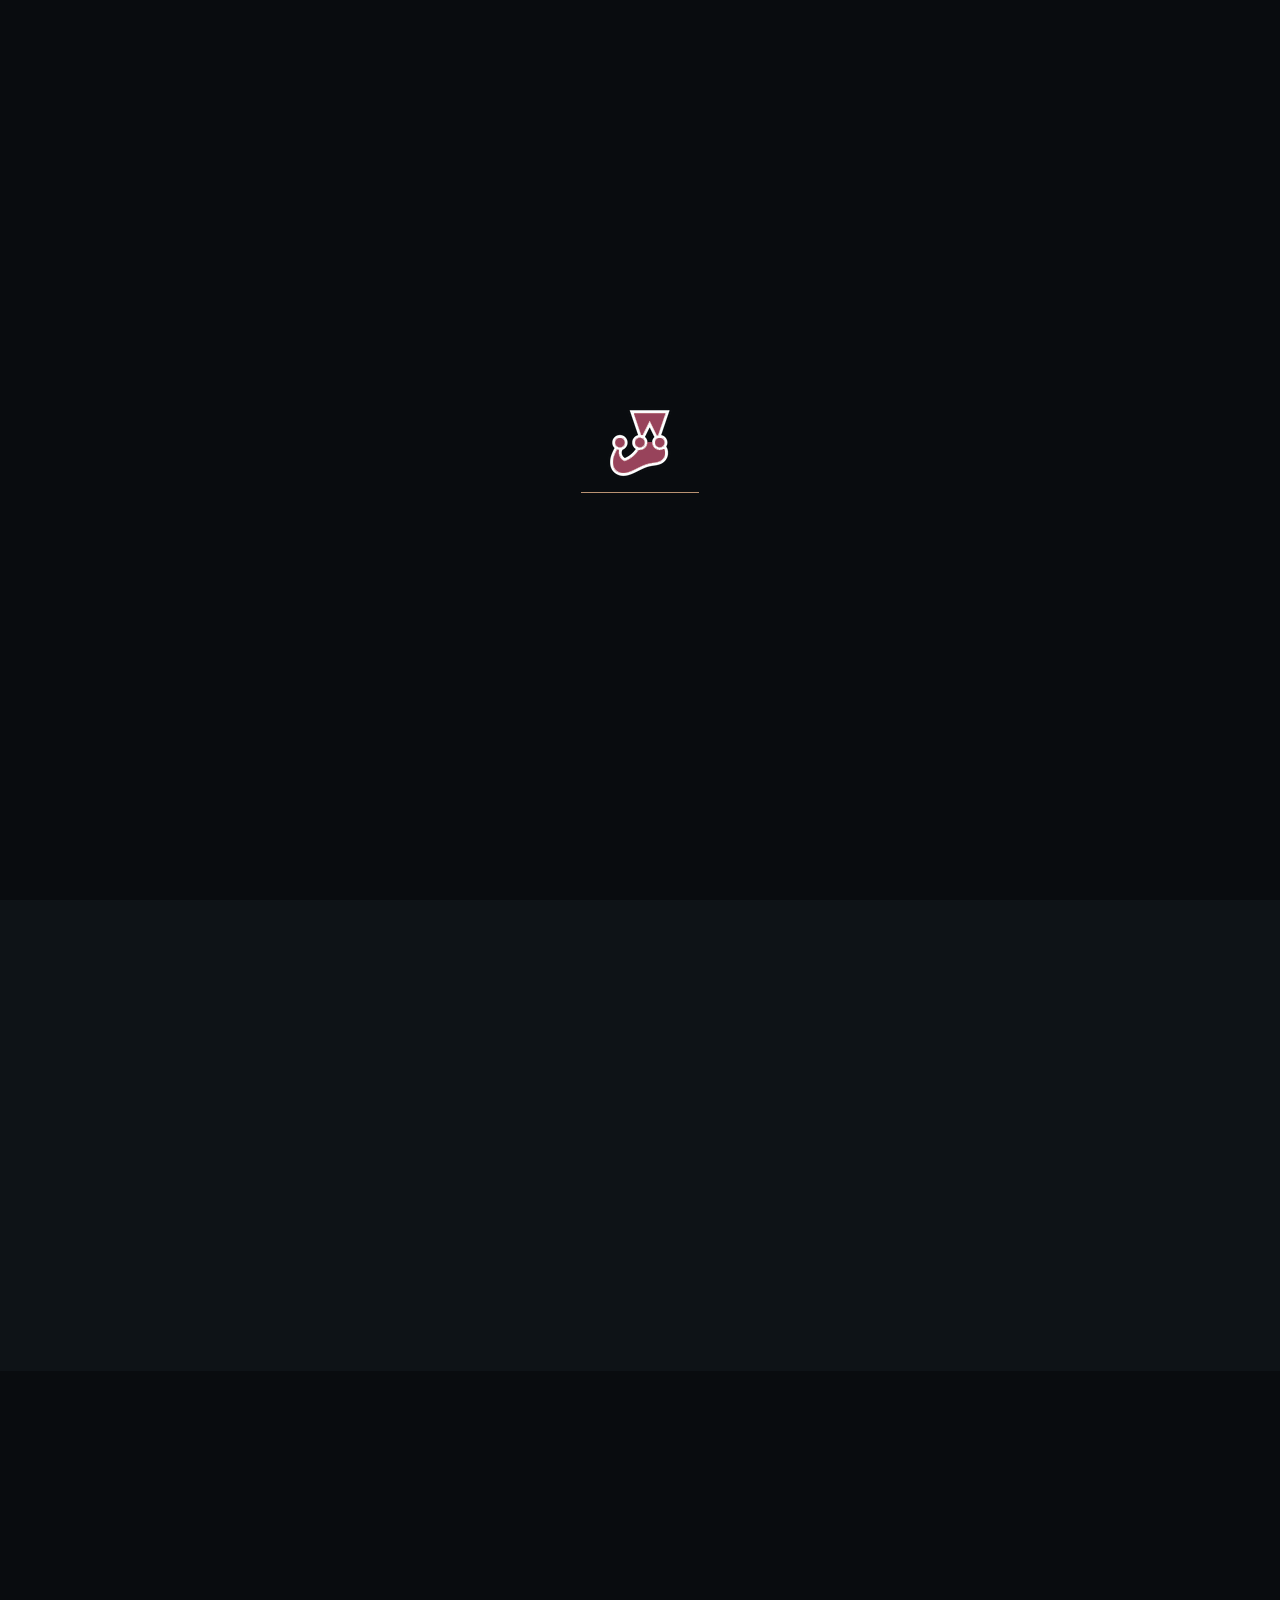
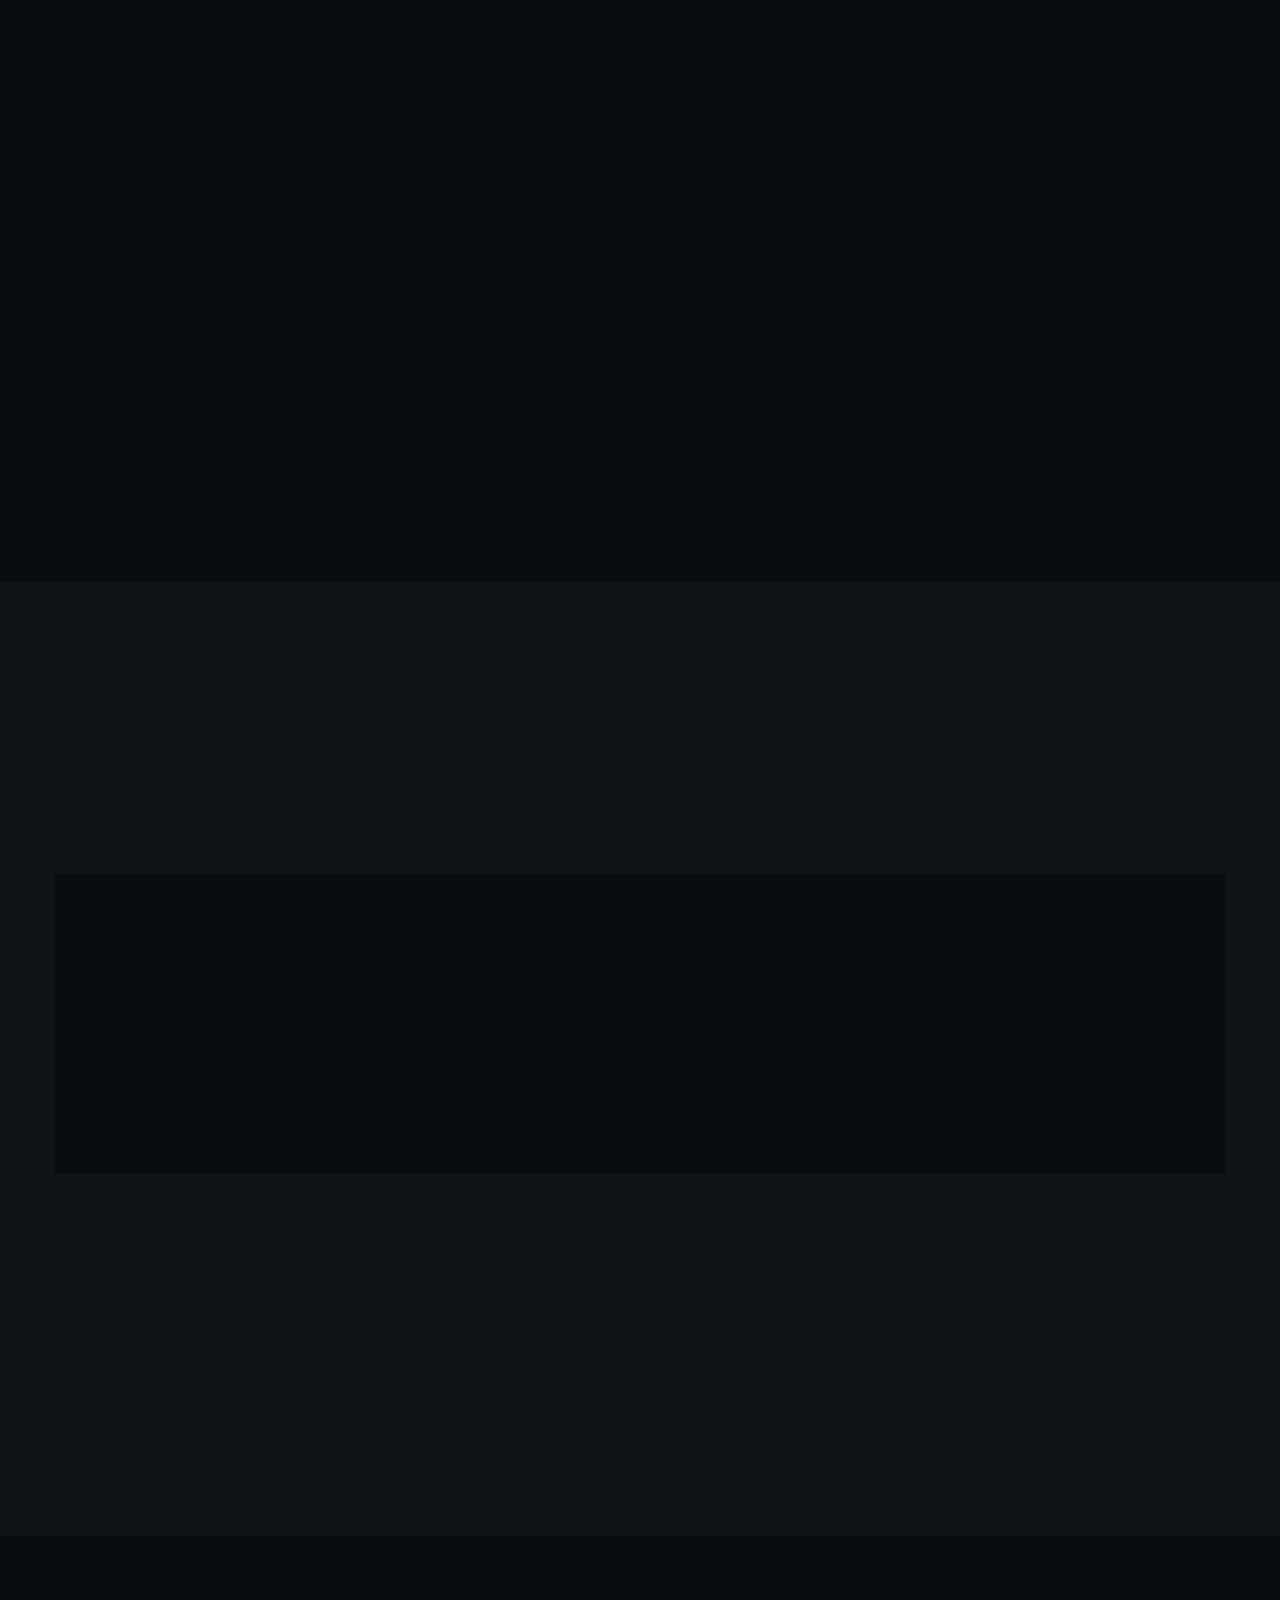
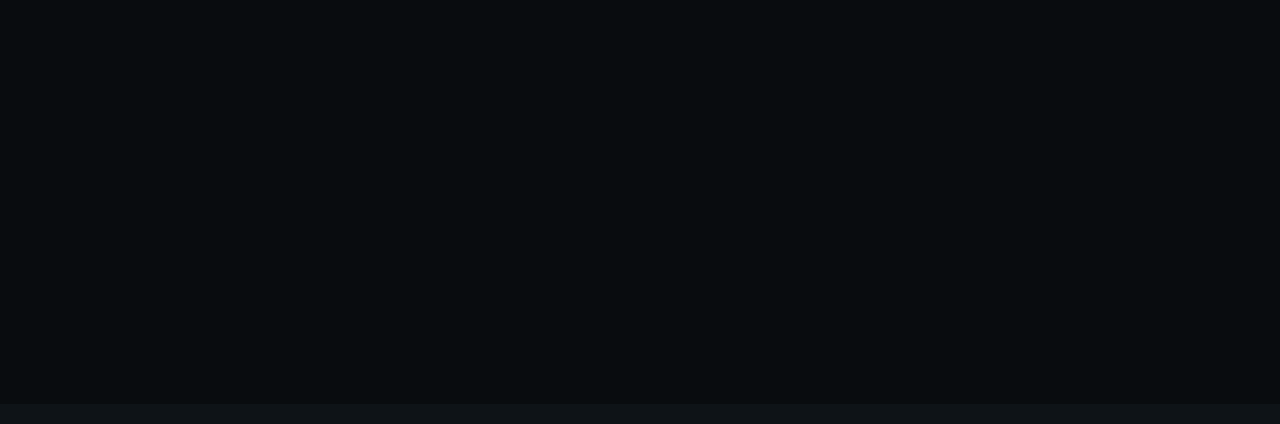
<file: services.html>
<!DOCTYPE html>
<html lang="en" xmlns="http://www.w3.org/1999/xhtml">

<head>
	<title>NPT - Restaurant Cafe</title>
	<meta http-equiv="Content-Type" content="text/html; charset=utf-8">
	<meta http-equiv="X-UA-Compatible" content="IE=edge">
	<meta name="viewport" content="width=device-width, initial-scale=1">
	<meta name="HandheldFriendly" content="true">

	<link rel="preconnect" href="https://fonts.googleapis.com">
	<link rel="preconnect" href="https://fonts.gstatic.com" crossorigin>
	<link
		href="https://fonts.googleapis.com/css2?family=Merienda:wght@400;700&family=Roboto:ital,wght@0,100;0,300;0,400;0,500;0,700;0,900;1,100;1,300;1,400;1,500;1,700;1,900&family=Oswald:wght@200;300;400;500;600;700&display=swap"
		rel="stylesheet">

	<!-- BEGIN CSS STYLES -->
	<link rel="stylesheet" href="styles/bootstrap.css" type="text/css" media="all" />
	<link rel="stylesheet" href="fonts/font-awesome/css/font-awesome.css" type="text/css" media="all" />
	<link rel="stylesheet" href="fonts/font-awesome/css/line-awesome.css" type="text/css" media="all" />
	<link rel="stylesheet" href="styles/animate.css" type="text/css" media="all" />
	<link rel="stylesheet" href="styles/magnific-popup.css" type="text/css" media="all" />
	<link rel="stylesheet" href="styles/splitting.css" type="text/css" media="all" />
	<link rel="stylesheet" href="styles/swiper.css" type="text/css" media="all" />
	<link rel="stylesheet" href="style.css" type="text/css" media="all" />
	<!-- END CSS STYLES -->

</head>

<body>
	<div class="bg">

		<!-- Preloader -->
		<div class="preloader">
			<div class="centrize full-width">
				<div class="vertical-center">
					<div class="spinner-logo">
						<img src="images/jestlogo.png" alt="" />
						<div class="spinner-dot">
							<div class="spinner-line"></div>
						</div>
					</div>
				</div>
			</div>
		</div>

		<!-- Header -->
		<header class="kf-header">

			<!-- topline -->
			<div class="kf-topline">
				<div class="row">
					<div class="col-xs-12 col-sm-6 col-md-4 col-lg-4">

						<!-- hours -->
						<div class="kf-h-group">
							<i class="far fa-clock"></i>
							<em>opening hours :</em> 08:00 am - 09:00 pm
						</div>

					</div>
					<div class="col-xs-12 col-sm-6 col-md-4 col-lg-4 align-center">

						<!-- social -->
						<div class="kf-h-social">
							<a href="facebook.com" target="blank"><i class="fab fa-facebook-f"></i></a>
							<a href="twitter.com" target="blank"><i class="fab fa-twitter"></i></a>
							<a href="instagram.com" target="blank"><i class="fab fa-instagram"></i></a>
							<a href="youtube.com" target="blank"><i class="fab fa-youtube"></i></a>
						</div>

					</div>
					<div class="col-xs-12 col-sm-6 col-md-4 col-lg-4 align-right">

						<!-- location -->
						<div class="kf-h-group">
							<i class="fas fa-map-marker-alt"></i>
							<em>Location :</em> Vinhome Grand Park Quận 9
						</div>

					</div>
				</div>
			</div>

			<!-- navbar -->
			<div class="kf-navbar">
				<div class="row">
					<div class="col-xs-12 col-sm-6 col-md-3 col-lg-3">

						<!-- logo -->
						<div class="kf-logo">
							<a href="index.html"><img src="images/jestlogo.png" alt="" /></a>
						</div>

					</div>
					<div class="col-xs-12 col-sm-6 col-md-6 col-lg-6 align-center">

						<!-- main menu -->
						<div class="kf-main-menu">
							<ul>
								<li>
									<a href="index.html">Home<i class="las la-angle-down"></i></a>
									<ul>
										<li><a href="index.html">Coffee House</a></li>
										<li><a href="index-2.html">Restaurant</a></li>
									</ul>
								</li>
								<li><a href="about.html">About</a></li>
								<li>
									<a href="menu-coffee.html">Menu<i class="las la-angle-down"></i></a>
									<ul>
										<li><a href="menu-coffee.html">Menu Coffee</a></li>
										<li><a href="menu-restaurant.html">Menu Restaurant</a></li>
									</ul>
								</li>
								<li>
									<a href="#">Pages<i class="las la-angle-down"></i></a>
									<ul>
										<li><a href="services.html">Service</a></li>
										<li><a href="reservation.html">Reservation</a></li>
										<li><a href="history.html">History</a></li>
										<li><a href="team.html">Our Chefs</a></li>
										<li><a href="gallery.html">Gallery</a></li>
										<li><a href="faq.html">FAQ</a></li>
									</ul>
								</li>
								<li>
									<a href="#">Blog<i class="las la-angle-down"></i></a>
									<ul>
										<li><a href="blog-grid.html">Blog Grid</a></li>
										<li><a href="blog.html">Blog Standard</a></li>
										<li><a href="blog-single.html">Blog Single</a></li>
									</ul>
								</li>
								<li><a href="contacts.html">Contacts</a></li>
							</ul>
						</div>

					</div>
					<div class="col-xs-12 col-sm-6 col-md-3 col-lg-3 align-right">

						<!-- menu btn -->
						<a href="#" class="kf-menu-btn"><span></span></a>

						<!-- btn -->
						<a href="reservation.html" class="kf-btn h-btn">
							<span>Book a table</span>
						</a>

					</div>
				</div>
			</div>

			<!-- mobile navbar -->
			<div class="kf-navbar-mobile">

				<!-- mobile menu -->
				<div class="kf-main-menu">
					<ul>
						<li class="has-children">
							<a href="index.html">Home</a>
							<i class="las la-angle-down"></i>
							<ul>
								<li><a href="index.html">Coffee House</a></li>
								<li><a href="index-2.html">Restaurant</a></li>
							</ul>
						</li>
						<li><a href="about.html">About</a></li>
						<li class="has-children">
							<a href="menu-coffee.html">Menu</a>
							<i class="las la-angle-down"></i>
							<ul>
								<li><a href="menu-coffee.html">Menu Coffee</a></li>
								<li><a href="menu-restaurant.html">Menu Restaurant</a></li>
							</ul>
						</li>
						<li class="has-children">
							<a href="#">Pages</a>
							<i class="las la-angle-down"></i>
							<ul>
								<li><a href="services.html">Service</a></li>
								<li><a href="reservation.html">Reservation</a></li>
								<li><a href="history.html">History</a></li>
								<li><a href="team.html">Our Chefs</a></li>
								<li><a href="gallery.html">Gallery</a></li>
								<li><a href="faq.html">FAQ</a></li>
							</ul>
						</li>
						<li class="has-children">
							<a href="#">Blog</a>
							<i class="las la-angle-down"></i>
							<ul>
								<li><a href="blog-grid.html">Blog Grid</a></li>
								<li><a href="blog.html">Blog Standard</a></li>
								<li><a href="blog-single.html">Blog Single</a></li>
							</ul>
						</li>
						<li><a href="contacts.html">Contacts</a></li>
					</ul>
				</div>

				<!-- mobile topline -->
				<div class="kf-topline">
					<div class="row">
						<div class="col-xs-12 col-sm-12 col-md-12 col-lg-12">

							<!-- mobile btn -->
							<a href="reservation.html" class="kf-btn h-btn">
								<span>Book a table</span>
								<i class="fas fa-chevron-right"></i>
							</a>

						</div>
						<div class="col-xs-12 col-sm-12 col-md-12 col-lg-12">

							<!-- social -->
							<div class="kf-h-social">
								<a href="facebook.com" target="blank"><i class="fab fa-facebook-f"></i></a>
								<a href="twitter.com" target="blank"><i class="fab fa-twitter"></i></a>
								<a href="instagram.com" target="blank"><i class="fab fa-instagram"></i></a>
								<a href="youtube.com" target="blank"><i class="fab fa-youtube"></i></a>
							</div>

						</div>
						<div class="col-xs-12 col-sm-12 col-md-12 col-lg-12">

							<!-- hours -->
							<div class="kf-h-group">
								<i class="far fa-clock"></i>
								<em>opening hours :</em> 08:00 am - 09:00 pm
							</div>

						</div>
						<div class="col-xs-12 col-sm-12 col-md-12 col-lg-12">

							<!-- location -->
							<div class="kf-h-group">
								<i class="fas fa-map-marker-alt"></i>
								<em>Location :</em> Vinhome Grand Park Quận 9
							</div>

						</div>
					</div>
				</div>

			</div>

		</header>

		<!-- Wrapper -->
		<div class="wrapper">

			<!-- Section Started Inner -->
			<section class="section kf-started-inner">
				<div class="kf-parallax-bg js-parallax" style="background-image: url(images/services_inner_bg.jpg);">
				</div>
				<div class="container">

					<h1 class="kf-h-title text-anim-1 scroll-animate" data-splitting="chars" data-animate="active">
						Services
					</h1>

				</div>
			</section>

			<!-- Section Services -->
			<section class="section kf-services">
				<div class="container">

					<div class="kf-titles align-center">
						<div class="kf-subtitle element-anim-1 scroll-animate" data-animate="active">
							We provide
						</div>
						<h3 class="kf-title element-anim-1 scroll-animate" data-animate="active">
							NPT Services One
						</h3>
					</div>

					<div class="kf-services-items row">

						<div class="col-xs-12 col-sm-12 col-md-12 col-lg-4">
							<div class="kf-services-item element-anim-1 scroll-animate" data-animate="active">
								<div class="image kf-image-hover">
									<img src="images/service1.jpg" alt="" />
								</div>
								<div class="desc">
									<div class="icon"><i class="las la-utensils"></i></div>
									<h5 class="name">Food Services</h5>
								</div>
							</div>
						</div>

						<div class="col-xs-12 col-sm-12 col-md-12 col-lg-4">
							<div class="kf-services-item element-anim-1 scroll-animate" data-animate="active">
								<div class="image kf-image-hover">
									<img src="images/service2.jpg" alt="" />
								</div>
								<div class="desc">
									<div class="icon"><i class="las la-coffee"></i></div>
									<h5 class="name">Coffee Club</h5>
								</div>
							</div>
						</div>

						<div class="col-xs-12 col-sm-12 col-md-12 col-lg-4">
							<div class="kf-services-item element-anim-1 scroll-animate" data-animate="active">
								<div class="image kf-image-hover">
									<img src="images/service3.jpg" alt="" />
								</div>
								<div class="desc">
									<div class="icon"><i class="las la-glass-cheers"></i></div>
									<h5 class="name">Delicious Latte</h5>
								</div>
							</div>
						</div>

					</div>

				</div>
			</section>

			<!-- Section Numbers-2 -->
			<section class="section kf-numbers-2 section-bg">
				<div class="container">

					<div class="kf-titles align-center">
						<div class="kf-subtitle element-anim-1 scroll-animate" data-animate="active">
							What we do
						</div>
						<h3 class="kf-title element-anim-1 scroll-animate" data-animate="active">
							NPT Services Two
						</h3>
					</div>

					<div class="kf-numbers-items-2 row">

						<div class="col-xs-12 col-sm-12 col-md-4 col-lg-3">
							<div class="kf-numbers-item-2 element-anim-1 scroll-animate" data-animate="active">
								<div class="icon"><i class="las la-cookie"></i></div>
								<div class="desc">
									<h5 class="name">Birthday Cakes</h5>
									<div class="subname">Sed ut perspiciatis unde</div>
								</div>
							</div>
						</div>

						<div class="col-xs-12 col-sm-12 col-md-4 col-lg-3">
							<div class="kf-numbers-item-2 element-anim-1 scroll-animate" data-animate="active">
								<div class="icon"><i class="las la-carrot"></i></div>
								<div class="desc">
									<h5 class="name">Fresh Food</h5>
									<div class="subname">Sed ut perspiciatis unde</div>
								</div>
							</div>
						</div>

						<div class="col-xs-12 col-sm-12 col-md-4 col-lg-3">
							<div class="kf-numbers-item-2 element-anim-1 scroll-animate" data-animate="active">
								<div class="icon"><i class="las la-hamburger"></i></div>
								<div class="desc">
									<h5 class="name">Fast Food</h5>
									<div class="subname">Sed ut perspiciatis unde</div>
								</div>
							</div>
						</div>

						<div class="col-xs-12 col-sm-12 col-md-4 col-lg-3">
							<div class="kf-numbers-item-2 element-anim-1 scroll-animate" data-animate="active">
								<div class="icon"><i class="las la-fish"></i></div>
								<div class="desc">
									<h5 class="name">Sea Food</h5>
									<div class="subname">Sed ut perspiciatis unde</div>
								</div>
							</div>
						</div>

						<div class="col-xs-12 col-sm-12 col-md-4 col-lg-3">
							<div class="kf-numbers-item-2 element-anim-1 scroll-animate" data-animate="active">
								<div class="icon"><i class="las la-pizza-slice"></i></div>
								<div class="desc">
									<h5 class="name">Pizza</h5>
									<div class="subname">Sed ut perspiciatis unde</div>
								</div>
							</div>
						</div>

						<div class="col-xs-12 col-sm-12 col-md-4 col-lg-3">
							<div class="kf-numbers-item-2 element-anim-1 scroll-animate" data-animate="active">
								<div class="icon"><i class="las la-glass-cheers"></i></div>
								<div class="desc">
									<h5 class="name">Drinks</h5>
									<div class="subname">Sed ut perspiciatis unde</div>
								</div>
							</div>
						</div>

						<div class="col-xs-12 col-sm-12 col-md-4 col-lg-3">
							<div class="kf-numbers-item-2 element-anim-1 scroll-animate" data-animate="active">
								<div class="icon"><i class="las la-mug-hot"></i></div>
								<div class="desc">
									<h5 class="name">Coffee</h5>
									<div class="subname">Sed ut perspiciatis unde</div>
								</div>
							</div>
						</div>

						<div class="col-xs-12 col-sm-12 col-md-4 col-lg-3">
							<div class="kf-numbers-item-2 element-anim-1 scroll-animate" data-animate="active">
								<div class="icon"><i class="las la-seedling"></i></div>
								<div class="desc">
									<h5 class="name">Vegetables</h5>
									<div class="subname">Sed ut perspiciatis unde</div>
								</div>
							</div>
						</div>

					</div>

				</div>
			</section>

			<!-- Section Services-2 -->
			<section class="section kf-services">
				<div class="container">

					<div class="kf-titles align-center">
						<div class="kf-subtitle element-anim-1 scroll-animate" data-animate="active">
							Our awesome
						</div>
						<h3 class="kf-title element-anim-1 scroll-animate" data-animate="active">
							NPT Services Three
						</h3>
					</div>

					<div class="kf-services-items-2 row">

						<div class="col-xs-12 col-sm-12 col-md-6 col-lg-3">
							<div class="kf-services-item-2 element-anim-1 scroll-animate" data-animate="active">
								<div class="image">
									<img src="images/service_icon1.png" alt="" />
								</div>
								<div class="desc">
									<h5 class="name">Birthday Cakes</h5>
									<div class="subname">Sed ut perspiciatis unde</div>
								</div>
							</div>
						</div>

						<div class="col-xs-12 col-sm-12 col-md-6 col-lg-3">
							<div class="kf-services-item-2 element-anim-1 scroll-animate" data-animate="active">
								<div class="image">
									<img src="images/service_icon2.png" alt="" />
								</div>
								<div class="desc">
									<h5 class="name">Fresh Foods</h5>
									<div class="subname">Sed ut perspiciatis unde</div>
								</div>
							</div>
						</div>

						<div class="col-xs-12 col-sm-12 col-md-6 col-lg-3">
							<div class="kf-services-item-2 element-anim-1 scroll-animate" data-animate="active">
								<div class="image">
									<img src="images/service_icon3.png" alt="" />
								</div>
								<div class="desc">
									<h5 class="name">Skills Chefs</h5>
									<div class="subname">Sed ut perspiciatis unde</div>
								</div>
							</div>
						</div>

						<div class="col-xs-12 col-sm-12 col-md-6 col-lg-3">
							<div class="kf-services-item-2 element-anim-1 scroll-animate" data-animate="active">
								<div class="image">
									<img src="images/service_icon4.png" alt="" />
								</div>
								<div class="desc">
									<h5 class="name">Organic Juice</h5>
									<div class="subname">Sed ut perspiciatis unde</div>
								</div>
							</div>
						</div>

					</div>

				</div>
			</section>

			<!-- Section CTA -->
			<section class="section kf-cta kf-parallax" style="background-image: url(images/cta_bg.jpg);">
				<div class="container">

					<div class="row">
						<div class="col-xs-12 col-sm-12 col-md-12 col-lg-8">

							<div class="kf-titles">
								<div class="kf-subtitle element-anim-1 scroll-animate" data-animate="active">
									Need a Table On Coffee House
								</div>
								<h3 class="kf-title element-anim-1 scroll-animate" data-animate="active">
									Booking Table For Your & Family Members
								</h3>
							</div>

						</div>
						<div class="col-xs-12 col-sm-12 col-md-12 col-lg-4 align-self-center align-right">

							<a href="reservation.html" class="kf-btn element-anim-1 scroll-animate"
								data-animate="active">
								<span>booking table</span>
								<i class="fas fa-chevron-right"></i>
							</a>

						</div>
					</div>

				</div>
			</section>

		</div>

		<!-- Footer -->
		<div class="kf-footer">
			<div class="container">
				<div class="row">
					<div class="col-xs-12 col-sm-12 col-md-6 col-lg-3">

						<!-- logo -->
						<div class="kf-logo element-anim-1 scroll-animate" data-animate="active">
							<a href="index.html"><img src="images/jestlogo.png" alt="" /></a>
						</div>

					</div>
					<div class="col-xs-12 col-sm-12 col-md-6 col-lg-3">

						<!-- hours -->
						<div class="kf-f-hours element-anim-1 scroll-animate" data-animate="active">
							<h5>Working Hours</h5>
							<ul>
								<li>
									Sunday - Thursday
									<em>08:00 am - 09:00pm</em>
								</li>
								<li>
									Only Friday
									<em>03:00 pm - 09:00pm</em>
								</li>
								<li>
									<strong>Saturday Close</strong>
								</li>
							</ul>
						</div>

					</div>
					<div class="col-xs-12 col-sm-12 col-md-6 col-lg-3">

						<!-- contact -->
						<div class="kf-f-contact element-anim-1 scroll-animate" data-animate="active">
							<h5>Contact Us</h5>
							<ul>
								<li>
									<i class="las la-map-marker"></i>
									<em>Location :</em>
									Vinhome Grand Park Quận 9
								</li>
								<li>
									<i class="las la-envelope-open-text"></i>
									<em>Email Address :</em>
									NPTdev@gmail.com
								</li>
								<li>
									<i class="las la-phone"></i>
									<em>Phone Number :</em>
									+012 (345) 678 99
								</li>
							</ul>
						</div>

					</div>
					<div class="col-xs-12 col-sm-12 col-md-6 col-lg-3">

						<!-- gallery -->
						<div class="kf-f-gallery element-anim-1 scroll-animate" data-animate="active">
							<h5>Gallery</h5>
							<ul>
								<li>
									<a href="images/grid_gal1.jpg" class="kf-image-hover has-popup-image"><img
											src="images/grid_gal1.jpg" alt="" /></a>
								</li>
								<li>
									<a href="images/grid_gal2.jpg" class="kf-image-hover has-popup-image"><img
											src="images/grid_gal2.jpg" alt="" /></a>
								</li>
								<li>
									<a href="images/grid_gal3.jpg" class="kf-image-hover has-popup-image"><img
											src="images/grid_gal3.jpg" alt="" /></a>
								</li>
								<li>
									<a href="images/grid_gal4.jpg" class="kf-image-hover has-popup-image"><img
											src="images/grid_gal4.jpg" alt="" /></a>
								</li>
								<li>
									<a href="images/grid_gal5.jpg" class="kf-image-hover has-popup-image"><img
											src="images/grid_gal5.jpg" alt="" /></a>
								</li>
								<li>
									<a href="images/grid_gal6.jpg" class="kf-image-hover has-popup-image"><img
											src="images/grid_gal1.jpg" alt="" /></a>
								</li>
							</ul>
						</div>

					</div>
				</div>
				<div class="row">
					<div class="col-xs-12 col-sm-12 col-md-12 col-lg-12 align-center">

						<!-- copyright -->
						<div class="kf-copyright element-anim-1 scroll-animate" data-animate="active">
							Copyright © 2022 NPT. All Rights Reserved.
						</div>

					</div>
				</div>
			</div>
		</div>

	</div>

	<!-- Scripts -->
	<script src="js/jquery.min.js"></script>
	<script src="js/jquery.validate.min.js"></script>
	<script src="js/bootstrap.js"></script>
	<script src="js/swiper.js"></script>
	<script src="js/splitting.js"></script>
	<script src="js/jquery.paroller.min.js"></script>
	<script src="js/parallax.js"></script>
	<script src="js/magnific-popup.js"></script>
	<script src="js/imagesloaded.pkgd.js"></script>
	<script src="js/isotope.pkgd.js"></script>
	<script src="js/jquery.scrolla.js"></script>
	<script src="js/skrollr.js"></script>
	<script src="js/common.js"></script>
</body>

</html>
</file>
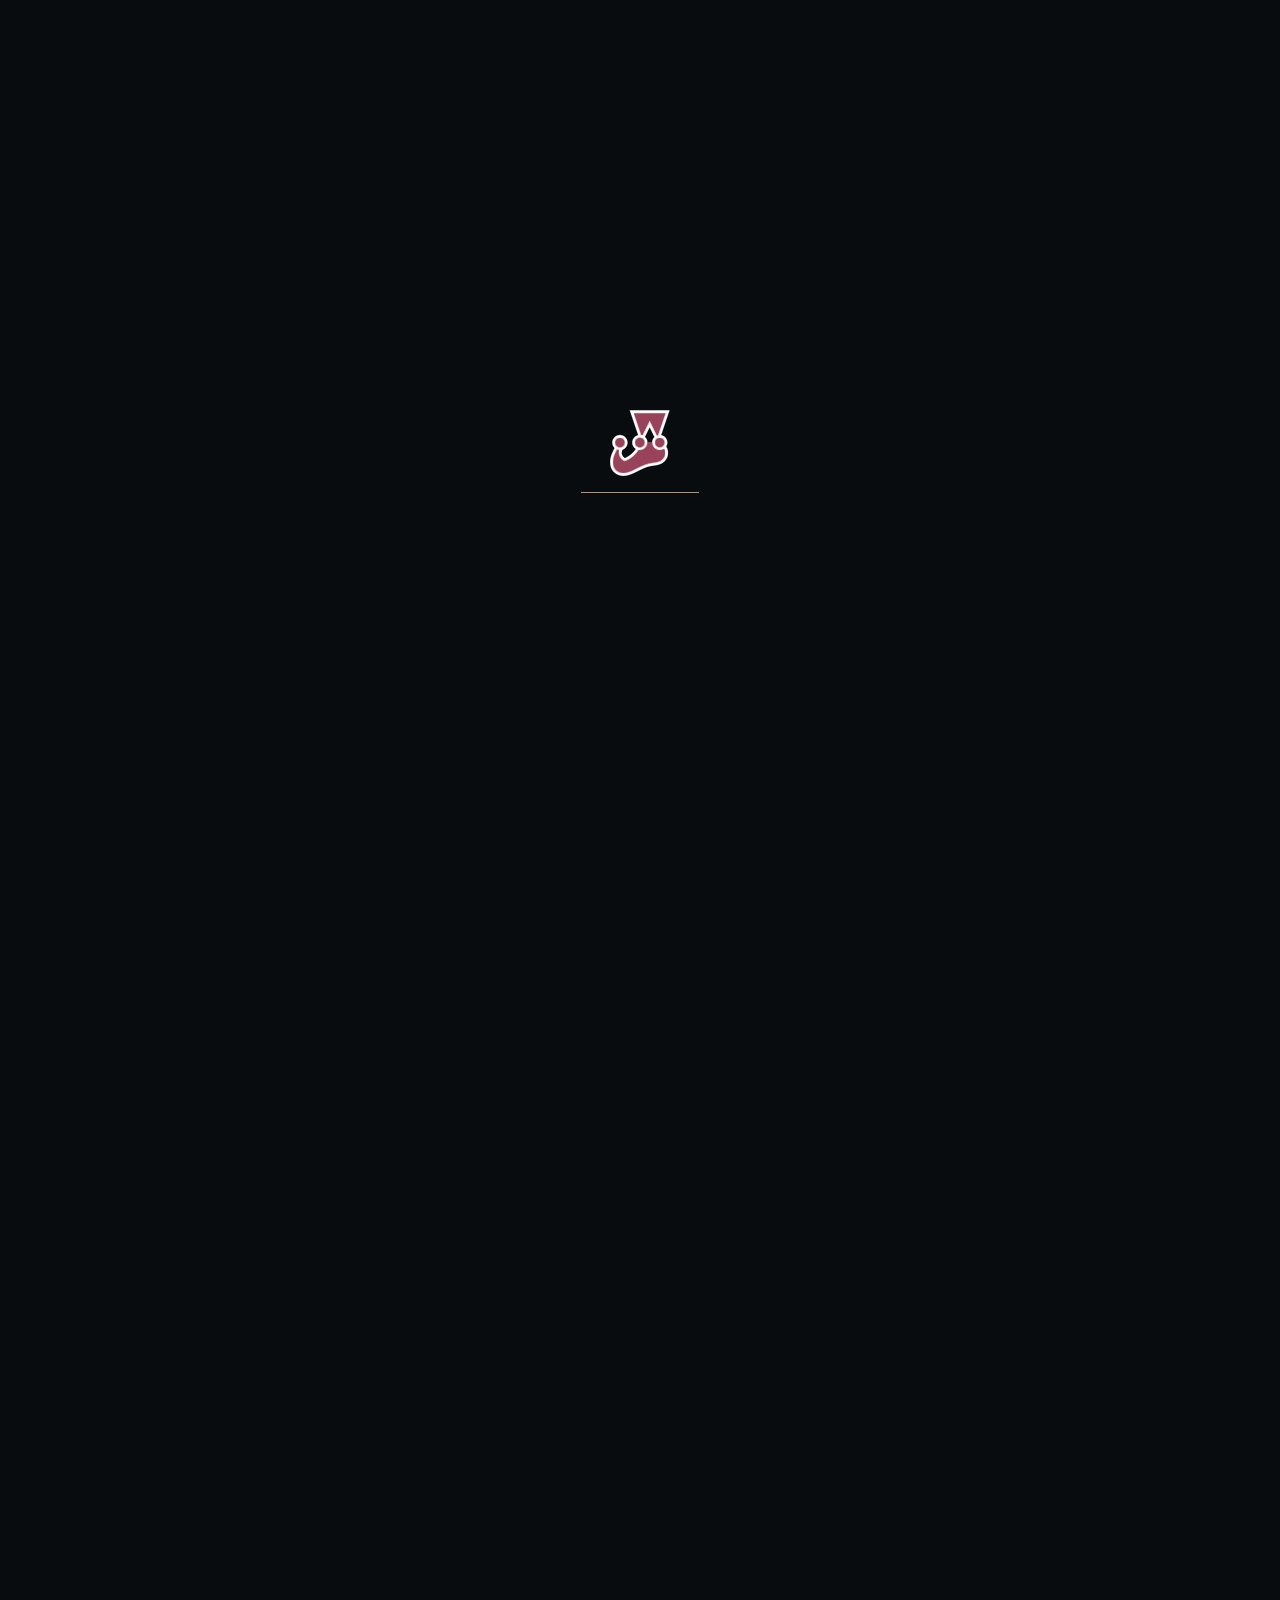
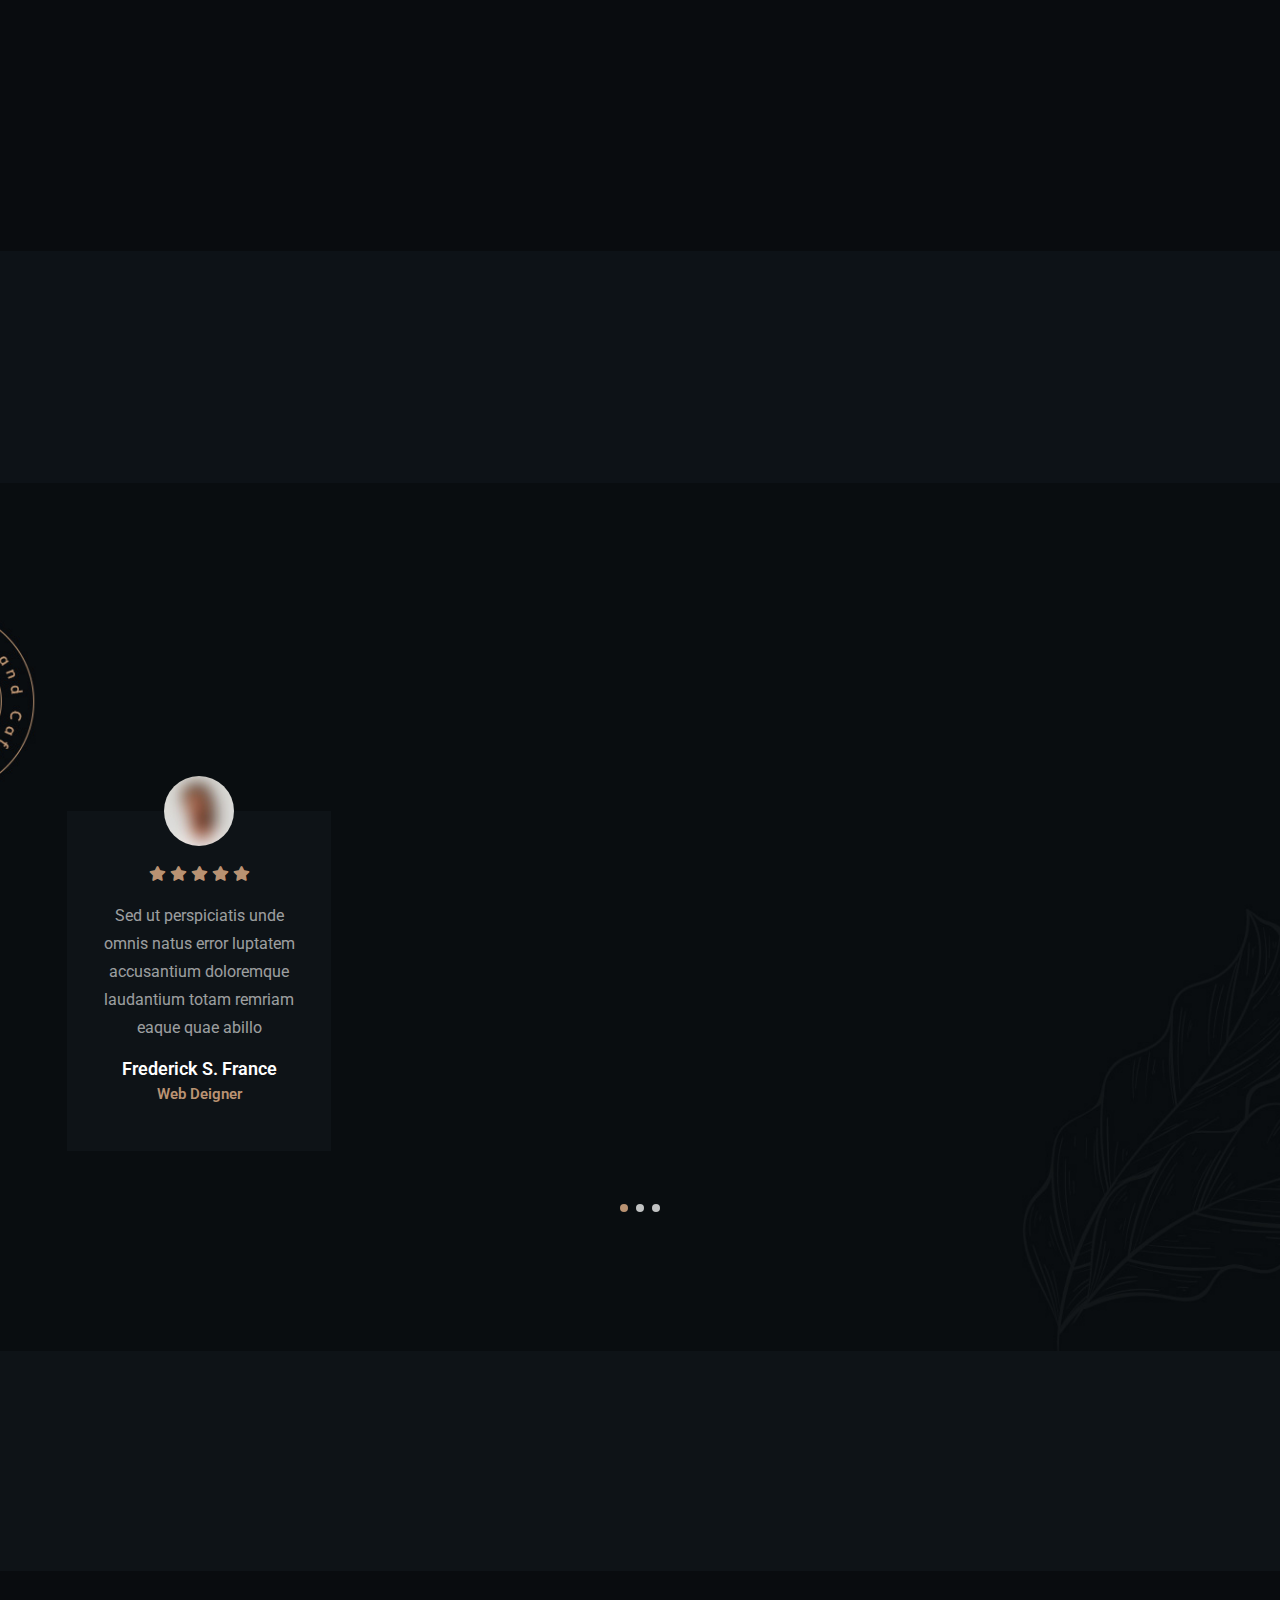
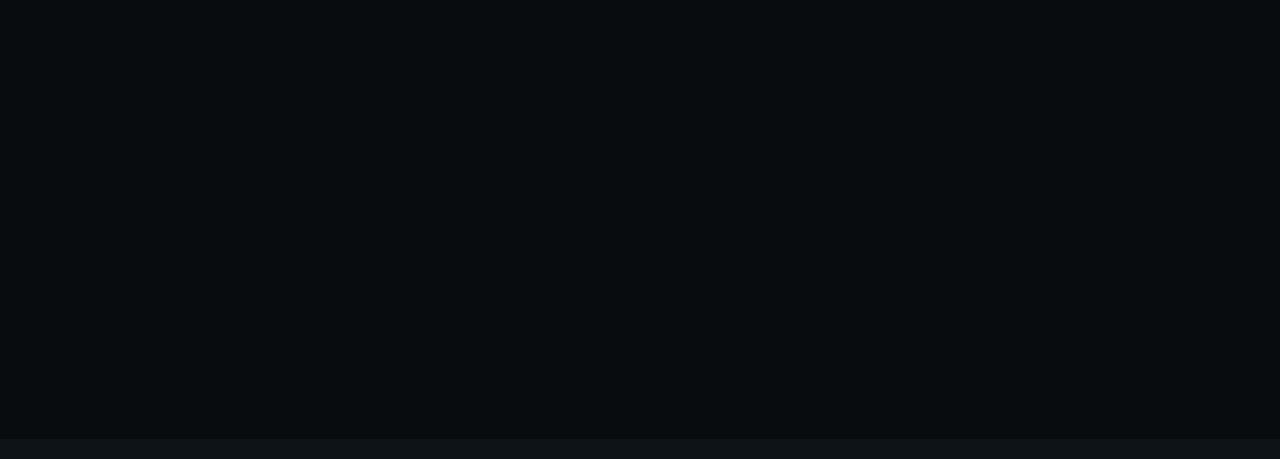
<file: team.html>
<!DOCTYPE html>
<html lang="en" xmlns="http://www.w3.org/1999/xhtml">

<head>
	<title>NPT - Restaurant Cafe</title>
	<meta http-equiv="Content-Type" content="text/html; charset=utf-8">
	<meta http-equiv="X-UA-Compatible" content="IE=edge">
	<meta name="viewport" content="width=device-width, initial-scale=1">
	<meta name="HandheldFriendly" content="true">

	<link rel="preconnect" href="https://fonts.googleapis.com">
	<link rel="preconnect" href="https://fonts.gstatic.com" crossorigin>
	<link
		href="https://fonts.googleapis.com/css2?family=Merienda:wght@400;700&family=Roboto:ital,wght@0,100;0,300;0,400;0,500;0,700;0,900;1,100;1,300;1,400;1,500;1,700;1,900&family=Oswald:wght@200;300;400;500;600;700&display=swap"
		rel="stylesheet">

	<!-- BEGIN CSS STYLES -->
	<link rel="stylesheet" href="styles/bootstrap.css" type="text/css" media="all" />
	<link rel="stylesheet" href="fonts/font-awesome/css/font-awesome.css" type="text/css" media="all" />
	<link rel="stylesheet" href="fonts/font-awesome/css/line-awesome.css" type="text/css" media="all" />
	<link rel="stylesheet" href="styles/animate.css" type="text/css" media="all" />
	<link rel="stylesheet" href="styles/magnific-popup.css" type="text/css" media="all" />
	<link rel="stylesheet" href="styles/splitting.css" type="text/css" media="all" />
	<link rel="stylesheet" href="styles/swiper.css" type="text/css" media="all" />
	<link rel="stylesheet" href="style.css" type="text/css" media="all" />
	<!-- END CSS STYLES -->

</head>

<body>
	<div class="bg">

		<!-- Preloader -->
		<div class="preloader">
			<div class="centrize full-width">
				<div class="vertical-center">
					<div class="spinner-logo">
						<img src="images/jestlogo.png" alt="" />
						<div class="spinner-dot">
							<div class="spinner-line"></div>
						</div>
					</div>
				</div>
			</div>
		</div>

		<!-- Header -->
		<header class="kf-header">

			<!-- topline -->
			<div class="kf-topline">
				<div class="row">
					<div class="col-xs-12 col-sm-6 col-md-4 col-lg-4">

						<!-- hours -->
						<div class="kf-h-group">
							<i class="far fa-clock"></i>
							<em>opening hours :</em> 08:00 am - 09:00 pm
						</div>

					</div>
					<div class="col-xs-12 col-sm-6 col-md-4 col-lg-4 align-center">

						<!-- social -->
						<div class="kf-h-social">
							<a href="facebook.com" target="blank"><i class="fab fa-facebook-f"></i></a>
							<a href="twitter.com" target="blank"><i class="fab fa-twitter"></i></a>
							<a href="instagram.com" target="blank"><i class="fab fa-instagram"></i></a>
							<a href="youtube.com" target="blank"><i class="fab fa-youtube"></i></a>
						</div>

					</div>
					<div class="col-xs-12 col-sm-6 col-md-4 col-lg-4 align-right">

						<!-- location -->
						<div class="kf-h-group">
							<i class="fas fa-map-marker-alt"></i>
							<em>Location :</em> Vinhome Grand Park Quận 9
						</div>

					</div>
				</div>
			</div>

			<!-- navbar -->
			<div class="kf-navbar">
				<div class="row">
					<div class="col-xs-12 col-sm-6 col-md-3 col-lg-3">

						<!-- logo -->
						<div class="kf-logo">
							<a href="index.html"><img src="images/jestlogo.png" alt="" /></a>
						</div>

					</div>
					<div class="col-xs-12 col-sm-6 col-md-6 col-lg-6 align-center">

						<!-- main menu -->
						<div class="kf-main-menu">
							<ul>
								<li>
									<a href="index.html">Home<i class="las la-angle-down"></i></a>
									<ul>
										<li><a href="index.html">Coffee House</a></li>
										<li><a href="index-2.html">Restaurant</a></li>
									</ul>
								</li>
								<li><a href="about.html">About</a></li>
								<li>
									<a href="menu-coffee.html">Menu<i class="las la-angle-down"></i></a>
									<ul>
										<li><a href="menu-coffee.html">Menu Coffee</a></li>
										<li><a href="menu-restaurant.html">Menu Restaurant</a></li>
									</ul>
								</li>
								<li>
									<a href="#">Pages<i class="las la-angle-down"></i></a>
									<ul>
										<li><a href="services.html">Service</a></li>
										<li><a href="reservation.html">Reservation</a></li>
										<li><a href="history.html">History</a></li>
										<li><a href="team.html">Our Chefs</a></li>
										<li><a href="gallery.html">Gallery</a></li>
										<li><a href="faq.html">FAQ</a></li>
									</ul>
								</li>
								<li>
									<a href="#">Blog<i class="las la-angle-down"></i></a>
									<ul>
										<li><a href="blog-grid.html">Blog Grid</a></li>
										<li><a href="blog.html">Blog Standard</a></li>
										<li><a href="blog-single.html">Blog Single</a></li>
									</ul>
								</li>
								<li><a href="contacts.html">Contacts</a></li>
							</ul>
						</div>

					</div>
					<div class="col-xs-12 col-sm-6 col-md-3 col-lg-3 align-right">

						<!-- menu btn -->
						<a href="#" class="kf-menu-btn"><span></span></a>

						<!-- btn -->
						<a href="reservation.html" class="kf-btn h-btn">
							<span>Book a table</span>
						</a>

					</div>
				</div>
			</div>

			<!-- mobile navbar -->
			<div class="kf-navbar-mobile">

				<!-- mobile menu -->
				<div class="kf-main-menu">
					<ul>
						<li class="has-children">
							<a href="index.html">Home</a>
							<i class="las la-angle-down"></i>
							<ul>
								<li><a href="index.html">Coffee House</a></li>
								<li><a href="index-2.html">Restaurant</a></li>
							</ul>
						</li>
						<li><a href="about.html">About</a></li>
						<li class="has-children">
							<a href="menu-coffee.html">Menu</a>
							<i class="las la-angle-down"></i>
							<ul>
								<li><a href="menu-coffee.html">Menu Coffee</a></li>
								<li><a href="menu-restaurant.html">Menu Restaurant</a></li>
							</ul>
						</li>
						<li class="has-children">
							<a href="#">Pages</a>
							<i class="las la-angle-down"></i>
							<ul>
								<li><a href="services.html">Service</a></li>
								<li><a href="reservation.html">Reservation</a></li>
								<li><a href="history.html">History</a></li>
								<li><a href="team.html">Our Chefs</a></li>
								<li><a href="gallery.html">Gallery</a></li>
								<li><a href="faq.html">FAQ</a></li>
							</ul>
						</li>
						<li class="has-children">
							<a href="#">Blog</a>
							<i class="las la-angle-down"></i>
							<ul>
								<li><a href="blog-grid.html">Blog Grid</a></li>
								<li><a href="blog.html">Blog Standard</a></li>
								<li><a href="blog-single.html">Blog Single</a></li>
							</ul>
						</li>
						<li><a href="contacts.html">Contacts</a></li>
					</ul>
				</div>

				<!-- mobile topline -->
				<div class="kf-topline">
					<div class="row">
						<div class="col-xs-12 col-sm-12 col-md-12 col-lg-12">

							<!-- mobile btn -->
							<a href="reservation.html" class="kf-btn h-btn">
								<span>Book a table</span>
								<i class="fas fa-chevron-right"></i>
							</a>

						</div>
						<div class="col-xs-12 col-sm-12 col-md-12 col-lg-12">

							<!-- social -->
							<div class="kf-h-social">
								<a href="facebook.com" target="blank"><i class="fab fa-facebook-f"></i></a>
								<a href="twitter.com" target="blank"><i class="fab fa-twitter"></i></a>
								<a href="instagram.com" target="blank"><i class="fab fa-instagram"></i></a>
								<a href="youtube.com" target="blank"><i class="fab fa-youtube"></i></a>
							</div>

						</div>
						<div class="col-xs-12 col-sm-12 col-md-12 col-lg-12">

							<!-- hours -->
							<div class="kf-h-group">
								<i class="far fa-clock"></i>
								<em>opening hours :</em> 08:00 am - 09:00 pm
							</div>

						</div>
						<div class="col-xs-12 col-sm-12 col-md-12 col-lg-12">

							<!-- location -->
							<div class="kf-h-group">
								<i class="fas fa-map-marker-alt"></i>
								<em>Location :</em> Vinhome Grand Park Quận 9
							</div>

						</div>
					</div>
				</div>

			</div>

		</header>

		<!-- Wrapper -->
		<div class="wrapper">

			<!-- Section Started Inner -->
			<section class="section kf-started-inner">
				<div class="kf-parallax-bg js-parallax" style="background-image: url(images/team_inner_bg.jpg);"></div>
				<div class="container">

					<h1 class="kf-h-title text-anim-1 scroll-animate" data-splitting="chars" data-animate="active">
						Our Chefs
					</h1>

				</div>
			</section>

			<!-- Section Team -->
			<section class="section kf-team section-bg">
				<div class="container">

					<div class="kf-titles align-center">
						<div class="kf-subtitle element-anim-1 scroll-animate" data-animate="active">
							Experience Team Member
						</div>
						<h3 class="kf-title element-anim-1 scroll-animate" data-animate="active">
							Meet Our Professional Chefs
						</h3>
					</div>

					<div class="kf-team-items row">

						<div class="col-xs-12 col-sm-12 col-md-6 col-lg-3">
							<div class="kf-team-item element-anim-1 scroll-animate" data-animate="active">
								<div class="desc">
									<h5 class="name">Anthony J. Bowman</h5>
									<div class="subname">Senior Chefs</div>
								</div>
								<div class="image kf-image-hover">
									<img src="images/team1.jpg" alt="" />
									<div class="info">
										<div class="label">bowmankf@gmail.com</div>
										<div class="label">+012 (345) 678 99</div>
									</div>
									<div class="social">
										<a href="#"><i class="fab fa-facebook-f"></i></a>
										<a href="#"><i class="fab fa-twitter"></i></a>
										<a href="#"><i class="fab fa-linkedin"></i></a>
										<a href="#"><i class="fab fa-youtube"></i></a>
									</div>
								</div>
							</div>
						</div>

						<div class="col-xs-12 col-sm-12 col-md-6 col-lg-3">
							<div class="kf-team-item element-anim-1 scroll-animate" data-animate="active">
								<div class="desc">
									<h5 class="name">Kenny V. Gonzalez</h5>
									<div class="subname">Senior Chefs</div>
								</div>
								<div class="image kf-image-hover">
									<img src="images/team2.jpg" alt="" />
									<div class="info">
										<div class="label">gonzalezkf@gmail.com</div>
										<div class="label">+012 (345) 678 99</div>
									</div>
									<div class="social">
										<a href="#"><i class="fab fa-facebook-f"></i></a>
										<a href="#"><i class="fab fa-twitter"></i></a>
										<a href="#"><i class="fab fa-linkedin"></i></a>
										<a href="#"><i class="fab fa-youtube"></i></a>
									</div>
								</div>
							</div>
						</div>

						<div class="col-xs-12 col-sm-12 col-md-6 col-lg-3">
							<div class="kf-team-item element-anim-1 scroll-animate" data-animate="active">
								<div class="desc">
									<h5 class="name">Joseph M. Lawrence</h5>
									<div class="subname">Senior Chefs</div>
								</div>
								<div class="image kf-image-hover">
									<img src="images/team3.jpg" alt="" />
									<div class="info">
										<div class="label">lawrencekf@gmail.com</div>
										<div class="label">+012 (345) 678 99</div>
									</div>
									<div class="social">
										<a href="#"><i class="fab fa-facebook-f"></i></a>
										<a href="#"><i class="fab fa-twitter"></i></a>
										<a href="#"><i class="fab fa-linkedin"></i></a>
										<a href="#"><i class="fab fa-youtube"></i></a>
									</div>
								</div>
							</div>
						</div>

						<div class="col-xs-12 col-sm-12 col-md-6 col-lg-3">
							<div class="kf-team-item element-anim-1 scroll-animate" data-animate="active">
								<div class="desc">
									<h5 class="name">Charles K. Smith</h5>
									<div class="subname">Senior Chefs</div>
								</div>
								<div class="image kf-image-hover">
									<img src="images/team4.jpg" alt="" />
									<div class="info">
										<div class="label">smithkf@gmail.com</div>
										<div class="label">+012 (345) 678 99</div>
									</div>
									<div class="social">
										<a href="#"><i class="fab fa-facebook-f"></i></a>
										<a href="#"><i class="fab fa-twitter"></i></a>
										<a href="#"><i class="fab fa-linkedin"></i></a>
										<a href="#"><i class="fab fa-youtube"></i></a>
									</div>
								</div>
							</div>
						</div>

						<div class="col-xs-12 col-sm-12 col-md-6 col-lg-3">
							<div class="kf-team-item element-anim-1 scroll-animate" data-animate="active">
								<div class="desc">
									<h5 class="name">Richard A. White</h5>
									<div class="subname">Senior Chefs</div>
								</div>
								<div class="image kf-image-hover">
									<img src="images/team5.jpg" alt="" />
									<div class="info">
										<div class="label">whitekf@gmail.com</div>
										<div class="label">+012 (345) 678 99</div>
									</div>
									<div class="social">
										<a href="#"><i class="fab fa-facebook-f"></i></a>
										<a href="#"><i class="fab fa-twitter"></i></a>
										<a href="#"><i class="fab fa-linkedin"></i></a>
										<a href="#"><i class="fab fa-youtube"></i></a>
									</div>
								</div>
							</div>
						</div>

						<div class="col-xs-12 col-sm-12 col-md-6 col-lg-3">
							<div class="kf-team-item element-anim-1 scroll-animate" data-animate="active">
								<div class="desc">
									<h5 class="name">David M. Seward</h5>
									<div class="subname">Senior Chefs</div>
								</div>
								<div class="image kf-image-hover">
									<img src="images/team6.jpg" alt="" />
									<div class="info">
										<div class="label">sewardkf@gmail.com</div>
										<div class="label">+012 (345) 678 99</div>
									</div>
									<div class="social">
										<a href="#"><i class="fab fa-facebook-f"></i></a>
										<a href="#"><i class="fab fa-twitter"></i></a>
										<a href="#"><i class="fab fa-linkedin"></i></a>
										<a href="#"><i class="fab fa-youtube"></i></a>
									</div>
								</div>
							</div>
						</div>

						<div class="col-xs-12 col-sm-12 col-md-6 col-lg-3">
							<div class="kf-team-item element-anim-1 scroll-animate" data-animate="active">
								<div class="desc">
									<h5 class="name">Julio N. Williams</h5>
									<div class="subname">Senior Chefs</div>
								</div>
								<div class="image kf-image-hover">
									<img src="images/team7.jpg" alt="" />
									<div class="info">
										<div class="label">williamskf@gmail.com</div>
										<div class="label">+012 (345) 678 99</div>
									</div>
									<div class="social">
										<a href="#"><i class="fab fa-facebook-f"></i></a>
										<a href="#"><i class="fab fa-twitter"></i></a>
										<a href="#"><i class="fab fa-linkedin"></i></a>
										<a href="#"><i class="fab fa-youtube"></i></a>
									</div>
								</div>
							</div>
						</div>

						<div class="col-xs-12 col-sm-12 col-md-6 col-lg-3">
							<div class="kf-team-item element-anim-1 scroll-animate" data-animate="active">
								<div class="desc">
									<h5 class="name">Christopher K. Dixon</h5>
									<div class="subname">Senior Chefs</div>
								</div>
								<div class="image kf-image-hover">
									<img src="images/team8.jpg" alt="" />
									<div class="info">
										<div class="label">dixonkf@gmail.com</div>
										<div class="label">+012 (345) 678 99</div>
									</div>
									<div class="social">
										<a href="#"><i class="fab fa-facebook-f"></i></a>
										<a href="#"><i class="fab fa-twitter"></i></a>
										<a href="#"><i class="fab fa-linkedin"></i></a>
										<a href="#"><i class="fab fa-youtube"></i></a>
									</div>
								</div>
							</div>
						</div>

					</div>

				</div>
			</section>

			<!-- Section CTA -->
			<section class="section kf-cta kf-parallax" style="background-image: url(images/cta_bg.jpg);">
				<div class="container">

					<div class="row">
						<div class="col-xs-12 col-sm-12 col-md-12 col-lg-8">

							<div class="kf-titles">
								<div class="kf-subtitle element-anim-1 scroll-animate" data-animate="active">
									Need a Table On Coffee House
								</div>
								<h3 class="kf-title element-anim-1 scroll-animate" data-animate="active">
									Booking Table For Your & Family Members
								</h3>
							</div>

						</div>
						<div class="col-xs-12 col-sm-12 col-md-12 col-lg-4 align-self-center align-right">

							<a href="reservation.html" class="kf-btn element-anim-1 scroll-animate"
								data-animate="active">
								<span>booking table</span>
								<i class="fas fa-chevron-right"></i>
							</a>

						</div>
					</div>

				</div>
			</section>

			<!-- Section Testimonials Carousel -->
			<section class="section kf-testimonials kf-testimonials-2 section-bg"
				style="background-image: url(images/testimonials_bg2.jpeg);">
				<div class="container">

					<div class="kf-titles align-center">
						<div class="kf-subtitle element-anim-1 scroll-animate" data-animate="active">
							Customer Feedback
						</div>
						<h3 class="kf-title element-anim-1 scroll-animate" data-animate="active">
							What Our Clients Say
						</h3>
					</div>

					<div class="kf-testimonials-carousel">
						<div class="swiper-container">
							<div class="swiper-wrapper">
								<div class="swiper-slide">

									<div class="slide-item element-anim-1 scroll-animate" data-animate="active">
										<div class="image">
											<img src="images/rev1.jpg" alt="" />
										</div>
										<div class="desc">
											<div class="stars">
												<i class="fas fa-star"></i>
												<i class="fas fa-star"></i>
												<i class="fas fa-star"></i>
												<i class="fas fa-star"></i>
												<i class="fas fa-star"></i>
											</div>
											<div class="text">
												Sed ut perspiciatis unde omnis natus error luptatem accusantium
												doloremque laudantium
												totam remriam eaque quae abillo
											</div>
											<h5 class="name">Frederick S. France <em>Web Deigner</em></h5>
										</div>
									</div>

								</div>
								<div class="swiper-slide">

									<div class="slide-item element-anim-1 scroll-animate" data-animate="active">
										<div class="image">
											<img src="images/rev2.jpg" alt="" />
										</div>
										<div class="desc">
											<div class="stars">
												<i class="fas fa-star"></i>
												<i class="fas fa-star"></i>
												<i class="fas fa-star"></i>
												<i class="fas fa-star"></i>
												<i class="fas fa-star"></i>
											</div>
											<div class="text">
												Sed ut perspiciatis unde omnis natus error luptatem accusantium
												doloremque laudantium
												totam remriam eaque quae abillo
											</div>
											<h5 class="name">James M. London <em>Lawyer</em></h5>
										</div>
									</div>

								</div>
								<div class="swiper-slide">

									<div class="slide-item element-anim-1 scroll-animate" data-animate="active">
										<div class="image">
											<img src="images/rev3.jpg" alt="" />
										</div>
										<div class="desc">
											<div class="stars">
												<i class="fas fa-star"></i>
												<i class="fas fa-star"></i>
												<i class="fas fa-star"></i>
												<i class="fas fa-star"></i>
												<i class="fas fa-star"></i>
											</div>
											<div class="kf-text">
												Sed ut perspiciatis unde omnis natus error luptatem accusantium
												doloremque laudantium
												totam remriam eaque quae abillo
											</div>
											<h5 class="name">Olivia D. New York <em>Dentist</em></h5>
										</div>
									</div>

								</div>
								<div class="swiper-slide">

									<div class="slide-item element-anim-1 scroll-animate" data-animate="active">
										<div class="image">
											<img src="images/rev1.jpg" alt="" />
										</div>
										<div class="desc">
											<div class="stars">
												<i class="fas fa-star"></i>
												<i class="fas fa-star"></i>
												<i class="fas fa-star"></i>
												<i class="fas fa-star"></i>
												<i class="fas fa-star"></i>
											</div>
											<div class="kf-text">
												Sed ut perspiciatis unde omnis natus error luptatem accusantium
												doloremque laudantium
												totam remriam eaque quae abillo
											</div>
											<h5 class="name">Frederick S. France <em>Web Deigner</em></h5>
										</div>
									</div>

								</div>
								<div class="swiper-slide">

									<div class="slide-item element-anim-1 scroll-animate" data-animate="active">
										<div class="image">
											<img src="images/rev2.jpg" alt="" />
										</div>
										<div class="desc">
											<div class="stars">
												<i class="fas fa-star"></i>
												<i class="fas fa-star"></i>
												<i class="fas fa-star"></i>
												<i class="fas fa-star"></i>
												<i class="fas fa-star"></i>
											</div>
											<div class="kf-text">
												Sed ut perspiciatis unde omnis natus error luptatem accusantium
												doloremque laudantium
												totam remriam eaque quae abillo
											</div>
											<h5 class="name">James M. London <em>Lawyer</em></h5>
										</div>
									</div>

								</div>
								<div class="swiper-slide">

									<div class="slide-item element-anim-1 scroll-animate" data-animate="active">
										<div class="image">
											<img src="images/rev3.jpg" alt="" />
										</div>
										<div class="desc">
											<div class="stars">
												<i class="fas fa-star"></i>
												<i class="fas fa-star"></i>
												<i class="fas fa-star"></i>
												<i class="fas fa-star"></i>
												<i class="fas fa-star"></i>
											</div>
											<div class="kf-text">
												Sed ut perspiciatis unde omnis natus error luptatem accusantium
												doloremque laudantium
												totam remriam eaque quae abillo
											</div>
											<h5 class="name">Olivia D. New York <em>Dentist</em></h5>
										</div>
									</div>

								</div>
							</div>

							<div class="swiper-pagination"></div>

						</div>
					</div>

				</div>
			</section>

			<!-- Section Brands -->
			<div class="section kf-brands">
				<div class="container">

					<div class="kf-brands-items row">

						<div class="col-xs-12 col-sm-12 col-md-4 col-lg-2">
							<div class="kf-brands-item element-anim-1 scroll-animate" data-animate="active">
								<div class="image">
									<img src="images/brand1.png" alt="" />
								</div>
							</div>
						</div>

						<div class="col-xs-12 col-sm-12 col-md-4 col-lg-2">
							<div class="kf-brands-item element-anim-1 scroll-animate" data-animate="active">
								<div class="image">
									<img src="images/brand2.png" alt="" />
								</div>
							</div>
						</div>

						<div class="col-xs-12 col-sm-12 col-md-4 col-lg-2">
							<div class="kf-brands-item element-anim-1 scroll-animate" data-animate="active">
								<div class="image">
									<img src="images/brand3.png" alt="" />
								</div>
							</div>
						</div>

						<div class="col-xs-12 col-sm-12 col-md-4 col-lg-2">
							<div class="kf-brands-item element-anim-1 scroll-animate" data-animate="active">
								<div class="image">
									<img src="images/brand4.png" alt="" />
								</div>
							</div>
						</div>

						<div class="col-xs-12 col-sm-12 col-md-4 col-lg-2">
							<div class="kf-brands-item element-anim-1 scroll-animate" data-animate="active">
								<div class="image">
									<img src="images/brand5.png" alt="" />
								</div>
							</div>
						</div>

						<div class="col-xs-12 col-sm-12 col-md-4 col-lg-2">
							<div class="kf-brands-item element-anim-1 scroll-animate" data-animate="active">
								<div class="image">
									<img src="images/brand6.png" alt="" />
								</div>
							</div>
						</div>

					</div>

				</div>
			</div>

		</div>

		<!-- Footer -->
		<div class="kf-footer">
			<div class="container">
				<div class="row">
					<div class="col-xs-12 col-sm-12 col-md-6 col-lg-3">

						<!-- logo -->
						<div class="kf-logo element-anim-1 scroll-animate" data-animate="active">
							<a href="index.html"><img src="images/jestlogo.png" alt="" /></a>
						</div>

					</div>
					<div class="col-xs-12 col-sm-12 col-md-6 col-lg-3">

						<!-- hours -->
						<div class="kf-f-hours element-anim-1 scroll-animate" data-animate="active">
							<h5>Working Hours</h5>
							<ul>
								<li>
									Sunday - Thursday
									<em>08:00 am - 09:00pm</em>
								</li>
								<li>
									Only Friday
									<em>03:00 pm - 09:00pm</em>
								</li>
								<li>
									<strong>Saturday Close</strong>
								</li>
							</ul>
						</div>

					</div>
					<div class="col-xs-12 col-sm-12 col-md-6 col-lg-3">

						<!-- contact -->
						<div class="kf-f-contact element-anim-1 scroll-animate" data-animate="active">
							<h5>Contact Us</h5>
							<ul>
								<li>
									<i class="las la-map-marker"></i>
									<em>Location :</em>
									Vinhome Grand Park Quận 9
								</li>
								<li>
									<i class="las la-envelope-open-text"></i>
									<em>Email Address :</em>
									NPTdev@gmail.com
								</li>
								<li>
									<i class="las la-phone"></i>
									<em>Phone Number :</em>
									+012 (345) 678 99
								</li>
							</ul>
						</div>

					</div>
					<div class="col-xs-12 col-sm-12 col-md-6 col-lg-3">

						<!-- gallery -->
						<div class="kf-f-gallery element-anim-1 scroll-animate" data-animate="active">
							<h5>Gallery</h5>
							<ul>
								<li>
									<a href="images/grid_gal1.jpg" class="kf-image-hover has-popup-image"><img
											src="images/grid_gal1.jpg" alt="" /></a>
								</li>
								<li>
									<a href="images/grid_gal2.jpg" class="kf-image-hover has-popup-image"><img
											src="images/grid_gal2.jpg" alt="" /></a>
								</li>
								<li>
									<a href="images/grid_gal3.jpg" class="kf-image-hover has-popup-image"><img
											src="images/grid_gal3.jpg" alt="" /></a>
								</li>
								<li>
									<a href="images/grid_gal4.jpg" class="kf-image-hover has-popup-image"><img
											src="images/grid_gal4.jpg" alt="" /></a>
								</li>
								<li>
									<a href="images/grid_gal5.jpg" class="kf-image-hover has-popup-image"><img
											src="images/grid_gal5.jpg" alt="" /></a>
								</li>
								<li>
									<a href="images/grid_gal6.jpg" class="kf-image-hover has-popup-image"><img
											src="images/grid_gal1.jpg" alt="" /></a>
								</li>
							</ul>
						</div>

					</div>
				</div>
				<div class="row">
					<div class="col-xs-12 col-sm-12 col-md-12 col-lg-12 align-center">

						<!-- copyright -->
						<div class="kf-copyright element-anim-1 scroll-animate" data-animate="active">
							Copyright © 2022 NPT. All Rights Reserved.
						</div>

					</div>
				</div>
			</div>
		</div>

	</div>

	<!-- Scripts -->
	<script src="js/jquery.min.js"></script>
	<script src="js/jquery.validate.min.js"></script>
	<script src="js/bootstrap.js"></script>
	<script src="js/swiper.js"></script>
	<script src="js/splitting.js"></script>
	<script src="js/jquery.paroller.min.js"></script>
	<script src="js/parallax.js"></script>
	<script src="js/magnific-popup.js"></script>
	<script src="js/imagesloaded.pkgd.js"></script>
	<script src="js/isotope.pkgd.js"></script>
	<script src="js/jquery.scrolla.js"></script>
	<script src="js/skrollr.js"></script>
	<script src="js/common.js"></script>
</body>

</html>
</file>
<file: fonts/font-awesome/css/line-awesome.css>
.la,
.las,
.lar,
.lal,
.lad,
.lab {
  -moz-osx-font-smoothing: grayscale;
  -webkit-font-smoothing: antialiased;
  display: inline-block;
  font-style: normal;
  font-variant: normal;
  text-rendering: auto;
  line-height: 1; }

.la-lg {
  font-size: 1.33333em;
  line-height: 0.75em;
  vertical-align: -.0667em; }

.la-xs {
  font-size: .75em; }

.la-sm {
  font-size: .875em; }

.la-1x {
  font-size: 1em; }

.la-2x {
  font-size: 2em; }

.la-3x {
  font-size: 3em; }

.la-4x {
  font-size: 4em; }

.la-5x {
  font-size: 5em; }

.la-6x {
  font-size: 6em; }

.la-7x {
  font-size: 7em; }

.la-8x {
  font-size: 8em; }

.la-9x {
  font-size: 9em; }

.la-10x {
  font-size: 10em; }

.la-fw {
  text-align: center;
  width: 1.25em; }

.la-ul {
  list-style-type: none;
  margin-left: 2.5em;
  padding-left: 0; }
  .la-ul > li {
    position: relative; }

.la-li {
  left: -2em;
  position: absolute;
  text-align: center;
  width: 2em;
  line-height: inherit; }

.la-border {
  border: solid 0.08em #eee;
  border-radius: .1em;
  padding: .2em .25em .15em; }

.la-pull-left {
  float: left; }

.la-pull-right {
  float: right; }

.la.la-pull-left,
.las.la-pull-left,
.lar.la-pull-left,
.lal.la-pull-left,
.lab.la-pull-left {
  margin-right: .3em; }

.la.la-pull-right,
.las.la-pull-right,
.lar.la-pull-right,
.lal.la-pull-right,
.lab.la-pull-right {
  margin-left: .3em; }

.la-spin {
  -webkit-animation: la-spin 2s infinite linear;
          animation: la-spin 2s infinite linear; }

.la-pulse {
  -webkit-animation: la-spin 1s infinite steps(8);
          animation: la-spin 1s infinite steps(8); }

@-webkit-keyframes la-spin {
  0% {
    -webkit-transform: rotate(0deg);
            transform: rotate(0deg); }
  100% {
    -webkit-transform: rotate(360deg);
            transform: rotate(360deg); } }

@keyframes la-spin {
  0% {
    -webkit-transform: rotate(0deg);
            transform: rotate(0deg); }
  100% {
    -webkit-transform: rotate(360deg);
            transform: rotate(360deg); } }

.la-rotate-90 {
  -ms-filter: "progid:DXImageTransform.Microsoft.BasicImage(rotation=1)";
  -webkit-transform: rotate(90deg);
          transform: rotate(90deg); }

.la-rotate-180 {
  -ms-filter: "progid:DXImageTransform.Microsoft.BasicImage(rotation=2)";
  -webkit-transform: rotate(180deg);
          transform: rotate(180deg); }

.la-rotate-270 {
  -ms-filter: "progid:DXImageTransform.Microsoft.BasicImage(rotation=3)";
  -webkit-transform: rotate(270deg);
          transform: rotate(270deg); }

.la-flip-horizontal {
  -ms-filter: "progid:DXImageTransform.Microsoft.BasicImage(rotation=0, mirror=1)";
  -webkit-transform: scale(-1, 1);
          transform: scale(-1, 1); }

.la-flip-vertical {
  -ms-filter: "progid:DXImageTransform.Microsoft.BasicImage(rotation=2, mirror=1)";
  -webkit-transform: scale(1, -1);
          transform: scale(1, -1); }

.la-flip-both, .la-flip-horizontal.la-flip-vertical {
  -ms-filter: "progid:DXImageTransform.Microsoft.BasicImage(rotation=2, mirror=1)";
  -webkit-transform: scale(-1, -1);
          transform: scale(-1, -1); }

:root .la-rotate-90,
:root .la-rotate-180,
:root .la-rotate-270,
:root .la-flip-horizontal,
:root .la-flip-vertical,
:root .la-flip-both {
  -webkit-filter: none;
          filter: none; }

.la-stack {
  display: inline-block;
  height: 2em;
  line-height: 2em;
  position: relative;
  vertical-align: middle;
  width: 2.5em; }

.la-stack-1x,
.la-stack-2x {
  left: 0;
  position: absolute;
  text-align: center;
  width: 100%; }

.la-stack-1x {
  line-height: inherit; }

.la-stack-2x {
  font-size: 2em; }

.la-inverse {
  color: #fff; }

/* Font Awesome uses the Unicode Private Use Area (PUA) to ensure screen
readers do not read off random characters that represent icons */
.la-500px:before {
  content: "\f26e"; }

.la-accessible-icon:before {
  content: "\f368"; }

.la-accusoft:before {
  content: "\f369"; }

.la-acquisitions-incorporated:before {
  content: "\f6af"; }

.la-ad:before {
  content: "\f641"; }

.la-address-book:before {
  content: "\f2b9"; }

.la-address-card:before {
  content: "\f2bb"; }

.la-adjust:before {
  content: "\f042"; }

.la-adn:before {
  content: "\f170"; }

.la-adobe:before {
  content: "\f778"; }

.la-adversal:before {
  content: "\f36a"; }

.la-affiliatetheme:before {
  content: "\f36b"; }

.la-air-freshener:before {
  content: "\f5d0"; }

.la-airbnb:before {
  content: "\f834"; }

.la-algolia:before {
  content: "\f36c"; }

.la-align-center:before {
  content: "\f037"; }

.la-align-justify:before {
  content: "\f039"; }

.la-align-left:before {
  content: "\f036"; }

.la-align-right:before {
  content: "\f038"; }

.la-alipay:before {
  content: "\f642"; }

.la-allergies:before {
  content: "\f461"; }

.la-amazon:before {
  content: "\f270"; }

.la-amazon-pay:before {
  content: "\f42c"; }

.la-ambulance:before {
  content: "\f0f9"; }

.la-american-sign-language-interpreting:before {
  content: "\f2a3"; }

.la-amilia:before {
  content: "\f36d"; }

.la-anchor:before {
  content: "\f13d"; }

.la-android:before {
  content: "\f17b"; }

.la-angellist:before {
  content: "\f209"; }

.la-angle-double-down:before {
  content: "\f103"; }

.la-angle-double-left:before {
  content: "\f100"; }

.la-angle-double-right:before {
  content: "\f101"; }

.la-angle-double-up:before {
  content: "\f102"; }

.la-angle-down:before {
  content: "\f107"; }

.la-angle-left:before {
  content: "\f104"; }

.la-angle-right:before {
  content: "\f105"; }

.la-angle-up:before {
  content: "\f106"; }

.la-angry:before {
  content: "\f556"; }

.la-angrycreative:before {
  content: "\f36e"; }

.la-angular:before {
  content: "\f420"; }

.la-ankh:before {
  content: "\f644"; }

.la-app-store:before {
  content: "\f36f"; }

.la-app-store-ios:before {
  content: "\f370"; }

.la-apper:before {
  content: "\f371"; }

.la-apple:before {
  content: "\f179"; }

.la-apple-alt:before {
  content: "\f5d1"; }

.la-apple-pay:before {
  content: "\f415"; }

.la-archive:before {
  content: "\f187"; }

.la-archway:before {
  content: "\f557"; }

.la-arrow-alt-circle-down:before {
  content: "\f358"; }

.la-arrow-alt-circle-left:before {
  content: "\f359"; }

.la-arrow-alt-circle-right:before {
  content: "\f35a"; }

.la-arrow-alt-circle-up:before {
  content: "\f35b"; }

.la-arrow-circle-down:before {
  content: "\f0ab"; }

.la-arrow-circle-left:before {
  content: "\f0a8"; }

.la-arrow-circle-right:before {
  content: "\f0a9"; }

.la-arrow-circle-up:before {
  content: "\f0aa"; }

.la-arrow-down:before {
  content: "\f063"; }

.la-arrow-left:before {
  content: "\f060"; }

.la-arrow-right:before {
  content: "\f061"; }

.la-arrow-up:before {
  content: "\f062"; }

.la-arrows-alt:before {
  content: "\f0b2"; }

.la-arrows-alt-h:before {
  content: "\f337"; }

.la-arrows-alt-v:before {
  content: "\f338"; }

.la-artstation:before {
  content: "\f77a"; }

.la-assistive-listening-systems:before {
  content: "\f2a2"; }

.la-asterisk:before {
  content: "\f069"; }

.la-asymmetrik:before {
  content: "\f372"; }

.la-at:before {
  content: "\f1fa"; }

.la-atlas:before {
  content: "\f558"; }

.la-atlassian:before {
  content: "\f77b"; }

.la-atom:before {
  content: "\f5d2"; }

.la-audible:before {
  content: "\f373"; }

.la-audio-description:before {
  content: "\f29e"; }

.la-autoprefixer:before {
  content: "\f41c"; }

.la-avianex:before {
  content: "\f374"; }

.la-aviato:before {
  content: "\f421"; }

.la-award:before {
  content: "\f559"; }

.la-aws:before {
  content: "\f375"; }

.la-baby:before {
  content: "\f77c"; }

.la-baby-carriage:before {
  content: "\f77d"; }

.la-backspace:before {
  content: "\f55a"; }

.la-backward:before {
  content: "\f04a"; }

.la-bacon:before {
  content: "\f7e5"; }

.la-balance-scale:before {
  content: "\f24e"; }

.la-balance-scale-left:before {
  content: "\f515"; }

.la-balance-scale-right:before {
  content: "\f516"; }

.la-ban:before {
  content: "\f05e"; }

.la-band-aid:before {
  content: "\f462"; }

.la-bandcamp:before {
  content: "\f2d5"; }

.la-barcode:before {
  content: "\f02a"; }

.la-bars:before {
  content: "\f0c9"; }

.la-baseball-ball:before {
  content: "\f433"; }

.la-basketball-ball:before {
  content: "\f434"; }

.la-bath:before {
  content: "\f2cd"; }

.la-battery-empty:before {
  content: "\f244"; }

.la-battery-full:before {
  content: "\f240"; }

.la-battery-half:before {
  content: "\f242"; }

.la-battery-quarter:before {
  content: "\f243"; }

.la-battery-three-quarters:before {
  content: "\f241"; }

.la-battle-net:before {
  content: "\f835"; }

.la-bed:before {
  content: "\f236"; }

.la-beer:before {
  content: "\f0fc"; }

.la-behance:before {
  content: "\f1b4"; }

.la-behance-square:before {
  content: "\f1b5"; }

.la-bell:before {
  content: "\f0f3"; }

.la-bell-slash:before {
  content: "\f1f6"; }

.la-bezier-curve:before {
  content: "\f55b"; }

.la-bible:before {
  content: "\f647"; }

.la-bicycle:before {
  content: "\f206"; }

.la-biking:before {
  content: "\f84a"; }

.la-bimobject:before {
  content: "\f378"; }

.la-binoculars:before {
  content: "\f1e5"; }

.la-biohazard:before {
  content: "\f780"; }

.la-birthday-cake:before {
  content: "\f1fd"; }

.la-bitbucket:before {
  content: "\f171"; }

.la-bitcoin:before {
  content: "\f379"; }

.la-bity:before {
  content: "\f37a"; }

.la-black-tie:before {
  content: "\f27e"; }

.la-blackberry:before {
  content: "\f37b"; }

.la-blender:before {
  content: "\f517"; }

.la-blender-phone:before {
  content: "\f6b6"; }

.la-blind:before {
  content: "\f29d"; }

.la-blog:before {
  content: "\f781"; }

.la-blogger:before {
  content: "\f37c"; }

.la-blogger-b:before {
  content: "\f37d"; }

.la-bluetooth:before {
  content: "\f293"; }

.la-bluetooth-b:before {
  content: "\f294"; }

.la-bold:before {
  content: "\f032"; }

.la-bolt:before {
  content: "\f0e7"; }

.la-bomb:before {
  content: "\f1e2"; }

.la-bone:before {
  content: "\f5d7"; }

.la-bong:before {
  content: "\f55c"; }

.la-book:before {
  content: "\f02d"; }

.la-book-dead:before {
  content: "\f6b7"; }

.la-book-medical:before {
  content: "\f7e6"; }

.la-book-open:before {
  content: "\f518"; }

.la-book-reader:before {
  content: "\f5da"; }

.la-bookmark:before {
  content: "\f02e"; }

.la-bootstrap:before {
  content: "\f836"; }

.la-border-all:before {
  content: "\f84c"; }

.la-border-none:before {
  content: "\f850"; }

.la-border-style:before {
  content: "\f853"; }

.la-bowling-ball:before {
  content: "\f436"; }

.la-box:before {
  content: "\f466"; }

.la-box-open:before {
  content: "\f49e"; }

.la-boxes:before {
  content: "\f468"; }

.la-braille:before {
  content: "\f2a1"; }

.la-brain:before {
  content: "\f5dc"; }

.la-bread-slice:before {
  content: "\f7ec"; }

.la-briefcase:before {
  content: "\f0b1"; }

.la-briefcase-medical:before {
  content: "\f469"; }

.la-broadcast-tower:before {
  content: "\f519"; }

.la-broom:before {
  content: "\f51a"; }

.la-brush:before {
  content: "\f55d"; }

.la-btc:before {
  content: "\f15a"; }

.la-buffer:before {
  content: "\f837"; }

.la-bug:before {
  content: "\f188"; }

.la-building:before {
  content: "\f1ad"; }

.la-bullhorn:before {
  content: "\f0a1"; }

.la-bullseye:before {
  content: "\f140"; }

.la-burn:before {
  content: "\f46a"; }

.la-buromobelexperte:before {
  content: "\f37f"; }

.la-bus:before {
  content: "\f207"; }

.la-bus-alt:before {
  content: "\f55e"; }

.la-business-time:before {
  content: "\f64a"; }

.la-buy-n-large:before {
  content: "\f8a6"; }

.la-buysellads:before {
  content: "\f20d"; }

.la-calculator:before {
  content: "\f1ec"; }

.la-calendar:before {
  content: "\f133"; }

.la-calendar-alt:before {
  content: "\f073"; }

.la-calendar-check:before {
  content: "\f274"; }

.la-calendar-day:before {
  content: "\f783"; }

.la-calendar-minus:before {
  content: "\f272"; }

.la-calendar-plus:before {
  content: "\f271"; }

.la-calendar-times:before {
  content: "\f273"; }

.la-calendar-week:before {
  content: "\f784"; }

.la-camera:before {
  content: "\f030"; }

.la-camera-retro:before {
  content: "\f083"; }

.la-campground:before {
  content: "\f6bb"; }

.la-canadian-maple-leaf:before {
  content: "\f785"; }

.la-candy-cane:before {
  content: "\f786"; }

.la-cannabis:before {
  content: "\f55f"; }

.la-capsules:before {
  content: "\f46b"; }

.la-car:before {
  content: "\f1b9"; }

.la-car-alt:before {
  content: "\f5de"; }

.la-car-battery:before {
  content: "\f5df"; }

.la-car-crash:before {
  content: "\f5e1"; }

.la-car-side:before {
  content: "\f5e4"; }

.la-caret-down:before {
  content: "\f0d7"; }

.la-caret-left:before {
  content: "\f0d9"; }

.la-caret-right:before {
  content: "\f0da"; }

.la-caret-square-down:before {
  content: "\f150"; }

.la-caret-square-left:before {
  content: "\f191"; }

.la-caret-square-right:before {
  content: "\f152"; }

.la-caret-square-up:before {
  content: "\f151"; }

.la-caret-up:before {
  content: "\f0d8"; }

.la-carrot:before {
  content: "\f787"; }

.la-cart-arrow-down:before {
  content: "\f218"; }

.la-cart-plus:before {
  content: "\f217"; }

.la-cash-register:before {
  content: "\f788"; }

.la-cat:before {
  content: "\f6be"; }

.la-cc-amazon-pay:before {
  content: "\f42d"; }

.la-cc-amex:before {
  content: "\f1f3"; }

.la-cc-apple-pay:before {
  content: "\f416"; }

.la-cc-diners-club:before {
  content: "\f24c"; }

.la-cc-discover:before {
  content: "\f1f2"; }

.la-cc-jcb:before {
  content: "\f24b"; }

.la-cc-mastercard:before {
  content: "\f1f1"; }

.la-cc-paypal:before {
  content: "\f1f4"; }

.la-cc-stripe:before {
  content: "\f1f5"; }

.la-cc-visa:before {
  content: "\f1f0"; }

.la-centercode:before {
  content: "\f380"; }

.la-centos:before {
  content: "\f789"; }

.la-certificate:before {
  content: "\f0a3"; }

.la-chair:before {
  content: "\f6c0"; }

.la-chalkboard:before {
  content: "\f51b"; }

.la-chalkboard-teacher:before {
  content: "\f51c"; }

.la-charging-station:before {
  content: "\f5e7"; }

.la-chart-area:before {
  content: "\f1fe"; }

.la-chart-bar:before {
  content: "\f080"; }

.la-chart-line:before {
  content: "\f201"; }

.la-chart-pie:before {
  content: "\f200"; }

.la-check:before {
  content: "\f00c"; }

.la-check-circle:before {
  content: "\f058"; }

.la-check-double:before {
  content: "\f560"; }

.la-check-square:before {
  content: "\f14a"; }

.la-cheese:before {
  content: "\f7ef"; }

.la-chess:before {
  content: "\f439"; }

.la-chess-bishop:before {
  content: "\f43a"; }

.la-chess-board:before {
  content: "\f43c"; }

.la-chess-king:before {
  content: "\f43f"; }

.la-chess-knight:before {
  content: "\f441"; }

.la-chess-pawn:before {
  content: "\f443"; }

.la-chess-queen:before {
  content: "\f445"; }

.la-chess-rook:before {
  content: "\f447"; }

.la-chevron-circle-down:before {
  content: "\f13a"; }

.la-chevron-circle-left:before {
  content: "\f137"; }

.la-chevron-circle-right:before {
  content: "\f138"; }

.la-chevron-circle-up:before {
  content: "\f139"; }

.la-chevron-down:before {
  content: "\f078"; }

.la-chevron-left:before {
  content: "\f053"; }

.la-chevron-right:before {
  content: "\f054"; }

.la-chevron-up:before {
  content: "\f077"; }

.la-child:before {
  content: "\f1ae"; }

.la-chrome:before {
  content: "\f268"; }

.la-chromecast:before {
  content: "\f838"; }

.la-church:before {
  content: "\f51d"; }

.la-circle:before {
  content: "\f111"; }

.la-circle-notch:before {
  content: "\f1ce"; }

.la-city:before {
  content: "\f64f"; }

.la-clinic-medical:before {
  content: "\f7f2"; }

.la-clipboard:before {
  content: "\f328"; }

.la-clipboard-check:before {
  content: "\f46c"; }

.la-clipboard-list:before {
  content: "\f46d"; }

.la-clock:before {
  content: "\f017"; }

.la-clone:before {
  content: "\f24d"; }

.la-closed-captioning:before {
  content: "\f20a"; }

.la-cloud:before {
  content: "\f0c2"; }

.la-cloud-download-alt:before {
  content: "\f381"; }

.la-cloud-meatball:before {
  content: "\f73b"; }

.la-cloud-moon:before {
  content: "\f6c3"; }

.la-cloud-moon-rain:before {
  content: "\f73c"; }

.la-cloud-rain:before {
  content: "\f73d"; }

.la-cloud-showers-heavy:before {
  content: "\f740"; }

.la-cloud-sun:before {
  content: "\f6c4"; }

.la-cloud-sun-rain:before {
  content: "\f743"; }

.la-cloud-upload-alt:before {
  content: "\f382"; }

.la-cloudscale:before {
  content: "\f383"; }

.la-cloudsmith:before {
  content: "\f384"; }

.la-cloudversify:before {
  content: "\f385"; }

.la-cocktail:before {
  content: "\f561"; }

.la-code:before {
  content: "\f121"; }

.la-code-branch:before {
  content: "\f126"; }

.la-codepen:before {
  content: "\f1cb"; }

.la-codiepie:before {
  content: "\f284"; }

.la-coffee:before {
  content: "\f0f4"; }

.la-cog:before {
  content: "\f013"; }

.la-cogs:before {
  content: "\f085"; }

.la-coins:before {
  content: "\f51e"; }

.la-columns:before {
  content: "\f0db"; }

.la-comment:before {
  content: "\f075"; }

.la-comment-alt:before {
  content: "\f27a"; }

.la-comment-dollar:before {
  content: "\f651"; }

.la-comment-dots:before {
  content: "\f4ad"; }

.la-comment-medical:before {
  content: "\f7f5"; }

.la-comment-slash:before {
  content: "\f4b3"; }

.la-comments:before {
  content: "\f086"; }

.la-comments-dollar:before {
  content: "\f653"; }

.la-compact-disc:before {
  content: "\f51f"; }

.la-compass:before {
  content: "\f14e"; }

.la-compress:before {
  content: "\f066"; }

.la-compress-arrows-alt:before {
  content: "\f78c"; }

.la-concierge-bell:before {
  content: "\f562"; }

.la-confluence:before {
  content: "\f78d"; }

.la-connectdevelop:before {
  content: "\f20e"; }

.la-contao:before {
  content: "\f26d"; }

.la-cookie:before {
  content: "\f563"; }

.la-cookie-bite:before {
  content: "\f564"; }

.la-copy:before {
  content: "\f0c5"; }

.la-copyright:before {
  content: "\f1f9"; }

.la-cotton-bureau:before {
  content: "\f89e"; }

.la-couch:before {
  content: "\f4b8"; }

.la-cpanel:before {
  content: "\f388"; }

.la-creative-commons:before {
  content: "\f25e"; }

.la-creative-commons-by:before {
  content: "\f4e7"; }

.la-creative-commons-nc:before {
  content: "\f4e8"; }

.la-creative-commons-nc-eu:before {
  content: "\f4e9"; }

.la-creative-commons-nc-jp:before {
  content: "\f4ea"; }

.la-creative-commons-nd:before {
  content: "\f4eb"; }

.la-creative-commons-pd:before {
  content: "\f4ec"; }

.la-creative-commons-pd-alt:before {
  content: "\f4ed"; }

.la-creative-commons-remix:before {
  content: "\f4ee"; }

.la-creative-commons-sa:before {
  content: "\f4ef"; }

.la-creative-commons-sampling:before {
  content: "\f4f0"; }

.la-creative-commons-sampling-plus:before {
  content: "\f4f1"; }

.la-creative-commons-share:before {
  content: "\f4f2"; }

.la-creative-commons-zero:before {
  content: "\f4f3"; }

.la-credit-card:before {
  content: "\f09d"; }

.la-critical-role:before {
  content: "\f6c9"; }

.la-crop:before {
  content: "\f125"; }

.la-crop-alt:before {
  content: "\f565"; }

.la-cross:before {
  content: "\f654"; }

.la-crosshairs:before {
  content: "\f05b"; }

.la-crow:before {
  content: "\f520"; }

.la-crown:before {
  content: "\f521"; }

.la-crutch:before {
  content: "\f7f7"; }

.la-css3:before {
  content: "\f13c"; }

.la-css3-alt:before {
  content: "\f38b"; }

.la-cube:before {
  content: "\f1b2"; }

.la-cubes:before {
  content: "\f1b3"; }

.la-cut:before {
  content: "\f0c4"; }

.la-cuttlefish:before {
  content: "\f38c"; }

.la-d-and-d:before {
  content: "\f38d"; }

.la-d-and-d-beyond:before {
  content: "\f6ca"; }

.la-dashcube:before {
  content: "\f210"; }

.la-database:before {
  content: "\f1c0"; }

.la-deaf:before {
  content: "\f2a4"; }

.la-delicious:before {
  content: "\f1a5"; }

.la-democrat:before {
  content: "\f747"; }

.la-deploydog:before {
  content: "\f38e"; }

.la-deskpro:before {
  content: "\f38f"; }

.la-desktop:before {
  content: "\f108"; }

.la-dev:before {
  content: "\f6cc"; }

.la-deviantart:before {
  content: "\f1bd"; }

.la-dharmachakra:before {
  content: "\f655"; }

.la-dhl:before {
  content: "\f790"; }

.la-diagnoses:before {
  content: "\f470"; }

.la-diaspora:before {
  content: "\f791"; }

.la-dice:before {
  content: "\f522"; }

.la-dice-d20:before {
  content: "\f6cf"; }

.la-dice-d6:before {
  content: "\f6d1"; }

.la-dice-five:before {
  content: "\f523"; }

.la-dice-four:before {
  content: "\f524"; }

.la-dice-one:before {
  content: "\f525"; }

.la-dice-six:before {
  content: "\f526"; }

.la-dice-three:before {
  content: "\f527"; }

.la-dice-two:before {
  content: "\f528"; }

.la-digg:before {
  content: "\f1a6"; }

.la-digital-ocean:before {
  content: "\f391"; }

.la-digital-tachograph:before {
  content: "\f566"; }

.la-directions:before {
  content: "\f5eb"; }

.la-discord:before {
  content: "\f392"; }

.la-discourse:before {
  content: "\f393"; }

.la-divide:before {
  content: "\f529"; }

.la-dizzy:before {
  content: "\f567"; }

.la-dna:before {
  content: "\f471"; }

.la-dochub:before {
  content: "\f394"; }

.la-docker:before {
  content: "\f395"; }

.la-dog:before {
  content: "\f6d3"; }

.la-dollar-sign:before {
  content: "\f155"; }

.la-dolly:before {
  content: "\f472"; }

.la-dolly-flatbed:before {
  content: "\f474"; }

.la-donate:before {
  content: "\f4b9"; }

.la-door-closed:before {
  content: "\f52a"; }

.la-door-open:before {
  content: "\f52b"; }

.la-dot-circle:before {
  content: "\f192"; }

.la-dove:before {
  content: "\f4ba"; }

.la-download:before {
  content: "\f019"; }

.la-draft2digital:before {
  content: "\f396"; }

.la-drafting-compass:before {
  content: "\f568"; }

.la-dragon:before {
  content: "\f6d5"; }

.la-draw-polygon:before {
  content: "\f5ee"; }

.la-dribbble:before {
  content: "\f17d"; }

.la-dribbble-square:before {
  content: "\f397"; }

.la-dropbox:before {
  content: "\f16b"; }

.la-drum:before {
  content: "\f569"; }

.la-drum-steelpan:before {
  content: "\f56a"; }

.la-drumstick-bite:before {
  content: "\f6d7"; }

.la-drupal:before {
  content: "\f1a9"; }

.la-dumbbell:before {
  content: "\f44b"; }

.la-dumpster:before {
  content: "\f793"; }

.la-dumpster-fire:before {
  content: "\f794"; }

.la-dungeon:before {
  content: "\f6d9"; }

.la-dyalog:before {
  content: "\f399"; }

.la-earlybirds:before {
  content: "\f39a"; }

.la-ebay:before {
  content: "\f4f4"; }

.la-edge:before {
  content: "\f282"; }

.la-edit:before {
  content: "\f044"; }

.la-egg:before {
  content: "\f7fb"; }

.la-eject:before {
  content: "\f052"; }

.la-elementor:before {
  content: "\f430"; }

.la-ellipsis-h:before {
  content: "\f141"; }

.la-ellipsis-v:before {
  content: "\f142"; }

.la-ello:before {
  content: "\f5f1"; }

.la-ember:before {
  content: "\f423"; }

.la-empire:before {
  content: "\f1d1"; }

.la-envelope:before {
  content: "\f0e0"; }

.la-envelope-open:before {
  content: "\f2b6"; }

.la-envelope-open-text:before {
  content: "\f658"; }

.la-envelope-square:before {
  content: "\f199"; }

.la-envira:before {
  content: "\f299"; }

.la-equals:before {
  content: "\f52c"; }

.la-eraser:before {
  content: "\f12d"; }

.la-erlang:before {
  content: "\f39d"; }

.la-ethereum:before {
  content: "\f42e"; }

.la-ethernet:before {
  content: "\f796"; }

.la-etsy:before {
  content: "\f2d7"; }

.la-euro-sign:before {
  content: "\f153"; }

.la-evernote:before {
  content: "\f839"; }

.la-exchange-alt:before {
  content: "\f362"; }

.la-exclamation:before {
  content: "\f12a"; }

.la-exclamation-circle:before {
  content: "\f06a"; }

.la-exclamation-triangle:before {
  content: "\f071"; }

.la-expand:before {
  content: "\f065"; }

.la-expand-arrows-alt:before {
  content: "\f31e"; }

.la-expeditedssl:before {
  content: "\f23e"; }

.la-external-link-alt:before {
  content: "\f35d"; }

.la-external-link-square-alt:before {
  content: "\f360"; }

.la-eye:before {
  content: "\f06e"; }

.la-eye-dropper:before {
  content: "\f1fb"; }

.la-eye-slash:before {
  content: "\f070"; }

.la-facebook:before {
  content: "\f09a"; }

.la-facebook-f:before {
  content: "\f39e"; }

.la-facebook-messenger:before {
  content: "\f39f"; }

.la-facebook-square:before {
  content: "\f082"; }

.la-fan:before {
  content: "\f863"; }

.la-fantasy-flight-games:before {
  content: "\f6dc"; }

.la-fast-backward:before {
  content: "\f049"; }

.la-fast-forward:before {
  content: "\f050"; }

.la-fax:before {
  content: "\f1ac"; }

.la-feather:before {
  content: "\f52d"; }

.la-feather-alt:before {
  content: "\f56b"; }

.la-fedex:before {
  content: "\f797"; }

.la-fedora:before {
  content: "\f798"; }

.la-female:before {
  content: "\f182"; }

.la-fighter-jet:before {
  content: "\f0fb"; }

.la-figma:before {
  content: "\f799"; }

.la-file:before {
  content: "\f15b"; }

.la-file-alt:before {
  content: "\f15c"; }

.la-file-archive:before {
  content: "\f1c6"; }

.la-file-audio:before {
  content: "\f1c7"; }

.la-file-code:before {
  content: "\f1c9"; }

.la-file-contract:before {
  content: "\f56c"; }

.la-file-csv:before {
  content: "\f6dd"; }

.la-file-download:before {
  content: "\f56d"; }

.la-file-excel:before {
  content: "\f1c3"; }

.la-file-export:before {
  content: "\f56e"; }

.la-file-image:before {
  content: "\f1c5"; }

.la-file-import:before {
  content: "\f56f"; }

.la-file-invoice:before {
  content: "\f570"; }

.la-file-invoice-dollar:before {
  content: "\f571"; }

.la-file-medical:before {
  content: "\f477"; }

.la-file-medical-alt:before {
  content: "\f478"; }

.la-file-pdf:before {
  content: "\f1c1"; }

.la-file-powerpoint:before {
  content: "\f1c4"; }

.la-file-prescription:before {
  content: "\f572"; }

.la-file-signature:before {
  content: "\f573"; }

.la-file-upload:before {
  content: "\f574"; }

.la-file-video:before {
  content: "\f1c8"; }

.la-file-word:before {
  content: "\f1c2"; }

.la-fill:before {
  content: "\f575"; }

.la-fill-drip:before {
  content: "\f576"; }

.la-film:before {
  content: "\f008"; }

.la-filter:before {
  content: "\f0b0"; }

.la-fingerprint:before {
  content: "\f577"; }

.la-fire:before {
  content: "\f06d"; }

.la-fire-alt:before {
  content: "\f7e4"; }

.la-fire-extinguisher:before {
  content: "\f134"; }

.la-firefox:before {
  content: "\f269"; }

.la-first-aid:before {
  content: "\f479"; }

.la-first-order:before {
  content: "\f2b0"; }

.la-first-order-alt:before {
  content: "\f50a"; }

.la-firstdraft:before {
  content: "\f3a1"; }

.la-fish:before {
  content: "\f578"; }

.la-fist-raised:before {
  content: "\f6de"; }

.la-flag:before {
  content: "\f024"; }

.la-flag-checkered:before {
  content: "\f11e"; }

.la-flag-usa:before {
  content: "\f74d"; }

.la-flask:before {
  content: "\f0c3"; }

.la-flickr:before {
  content: "\f16e"; }

.la-flipboard:before {
  content: "\f44d"; }

.la-flushed:before {
  content: "\f579"; }

.la-fly:before {
  content: "\f417"; }

.la-folder:before {
  content: "\f07b"; }

.la-folder-minus:before {
  content: "\f65d"; }

.la-folder-open:before {
  content: "\f07c"; }

.la-folder-plus:before {
  content: "\f65e"; }

.la-font:before {
  content: "\f031"; }

.la-font-awesome:before {
  content: "\f2b4"; }

.la-font-awesome-alt:before {
  content: "\f35c"; }

.la-font-awesome-flag:before {
  content: "\f425"; }

.la-font-awesome-logo-full:before {
  content: "\f4e6"; }

.la-fonticons:before {
  content: "\f280"; }

.la-fonticons-fi:before {
  content: "\f3a2"; }

.la-football-ball:before {
  content: "\f44e"; }

.la-fort-awesome:before {
  content: "\f286"; }

.la-fort-awesome-alt:before {
  content: "\f3a3"; }

.la-forumbee:before {
  content: "\f211"; }

.la-forward:before {
  content: "\f04e"; }

.la-foursquare:before {
  content: "\f180"; }

.la-free-code-camp:before {
  content: "\f2c5"; }

.la-freebsd:before {
  content: "\f3a4"; }

.la-frog:before {
  content: "\f52e"; }

.la-frown:before {
  content: "\f119"; }

.la-frown-open:before {
  content: "\f57a"; }

.la-fulcrum:before {
  content: "\f50b"; }

.la-funnel-dollar:before {
  content: "\f662"; }

.la-futbol:before {
  content: "\f1e3"; }

.la-galactic-republic:before {
  content: "\f50c"; }

.la-galactic-senate:before {
  content: "\f50d"; }

.la-gamepad:before {
  content: "\f11b"; }

.la-gas-pump:before {
  content: "\f52f"; }

.la-gavel:before {
  content: "\f0e3"; }

.la-gem:before {
  content: "\f3a5"; }

.la-genderless:before {
  content: "\f22d"; }

.la-get-pocket:before {
  content: "\f265"; }

.la-gg:before {
  content: "\f260"; }

.la-gg-circle:before {
  content: "\f261"; }

.la-ghost:before {
  content: "\f6e2"; }

.la-gift:before {
  content: "\f06b"; }

.la-gifts:before {
  content: "\f79c"; }

.la-git:before {
  content: "\f1d3"; }

.la-git-alt:before {
  content: "\f841"; }

.la-git-square:before {
  content: "\f1d2"; }

.la-github:before {
  content: "\f09b"; }

.la-github-alt:before {
  content: "\f113"; }

.la-github-square:before {
  content: "\f092"; }

.la-gitkraken:before {
  content: "\f3a6"; }

.la-gitlab:before {
  content: "\f296"; }

.la-gitter:before {
  content: "\f426"; }

.la-glass-cheers:before {
  content: "\f79f"; }

.la-glass-martini:before {
  content: "\f000"; }

.la-glass-martini-alt:before {
  content: "\f57b"; }

.la-glass-whiskey:before {
  content: "\f7a0"; }

.la-glasses:before {
  content: "\f530"; }

.la-glide:before {
  content: "\f2a5"; }

.la-glide-g:before {
  content: "\f2a6"; }

.la-globe:before {
  content: "\f0ac"; }

.la-globe-africa:before {
  content: "\f57c"; }

.la-globe-americas:before {
  content: "\f57d"; }

.la-globe-asia:before {
  content: "\f57e"; }

.la-globe-europe:before {
  content: "\f7a2"; }

.la-gofore:before {
  content: "\f3a7"; }

.la-golf-ball:before {
  content: "\f450"; }

.la-goodreads:before {
  content: "\f3a8"; }

.la-goodreads-g:before {
  content: "\f3a9"; }

.la-google:before {
  content: "\f1a0"; }

.la-google-drive:before {
  content: "\f3aa"; }

.la-google-play:before {
  content: "\f3ab"; }

.la-google-plus:before {
  content: "\f2b3"; }

.la-google-plus-g:before {
  content: "\f0d5"; }

.la-google-plus-square:before {
  content: "\f0d4"; }

.la-google-wallet:before {
  content: "\f1ee"; }

.la-gopuram:before {
  content: "\f664"; }

.la-graduation-cap:before {
  content: "\f19d"; }

.la-gratipay:before {
  content: "\f184"; }

.la-grav:before {
  content: "\f2d6"; }

.la-greater-than:before {
  content: "\f531"; }

.la-greater-than-equal:before {
  content: "\f532"; }

.la-grimace:before {
  content: "\f57f"; }

.la-grin:before {
  content: "\f580"; }

.la-grin-alt:before {
  content: "\f581"; }

.la-grin-beam:before {
  content: "\f582"; }

.la-grin-beam-sweat:before {
  content: "\f583"; }

.la-grin-hearts:before {
  content: "\f584"; }

.la-grin-squint:before {
  content: "\f585"; }

.la-grin-squint-tears:before {
  content: "\f586"; }

.la-grin-stars:before {
  content: "\f587"; }

.la-grin-tears:before {
  content: "\f588"; }

.la-grin-tongue:before {
  content: "\f589"; }

.la-grin-tongue-squint:before {
  content: "\f58a"; }

.la-grin-tongue-wink:before {
  content: "\f58b"; }

.la-grin-wink:before {
  content: "\f58c"; }

.la-grip-horizontal:before {
  content: "\f58d"; }

.la-grip-lines:before {
  content: "\f7a4"; }

.la-grip-lines-vertical:before {
  content: "\f7a5"; }

.la-grip-vertical:before {
  content: "\f58e"; }

.la-gripfire:before {
  content: "\f3ac"; }

.la-grunt:before {
  content: "\f3ad"; }

.la-guitar:before {
  content: "\f7a6"; }

.la-gulp:before {
  content: "\f3ae"; }

.la-h-square:before {
  content: "\f0fd"; }

.la-hacker-news:before {
  content: "\f1d4"; }

.la-hacker-news-square:before {
  content: "\f3af"; }

.la-hackerrank:before {
  content: "\f5f7"; }

.la-hamburger:before {
  content: "\f805"; }

.la-hammer:before {
  content: "\f6e3"; }

.la-hamsa:before {
  content: "\f665"; }

.la-hand-holding:before {
  content: "\f4bd"; }

.la-hand-holding-heart:before {
  content: "\f4be"; }

.la-hand-holding-usd:before {
  content: "\f4c0"; }

.la-hand-lizard:before {
  content: "\f258"; }

.la-hand-middle-finger:before {
  content: "\f806"; }

.la-hand-paper:before {
  content: "\f256"; }

.la-hand-peace:before {
  content: "\f25b"; }

.la-hand-point-down:before {
  content: "\f0a7"; }

.la-hand-point-left:before {
  content: "\f0a5"; }

.la-hand-point-right:before {
  content: "\f0a4"; }

.la-hand-point-up:before {
  content: "\f0a6"; }

.la-hand-pointer:before {
  content: "\f25a"; }

.la-hand-rock:before {
  content: "\f255"; }

.la-hand-scissors:before {
  content: "\f257"; }

.la-hand-spock:before {
  content: "\f259"; }

.la-hands:before {
  content: "\f4c2"; }

.la-hands-helping:before {
  content: "\f4c4"; }

.la-handshake:before {
  content: "\f2b5"; }

.la-hanukiah:before {
  content: "\f6e6"; }

.la-hard-hat:before {
  content: "\f807"; }

.la-hashtag:before {
  content: "\f292"; }

.la-hat-cowboy:before {
  content: "\f8c0"; }

.la-hat-cowboy-side:before {
  content: "\f8c1"; }

.la-hat-wizard:before {
  content: "\f6e8"; }

.la-haykal:before {
  content: "\f666"; }

.la-hdd:before {
  content: "\f0a0"; }

.la-heading:before {
  content: "\f1dc"; }

.la-headphones:before {
  content: "\f025"; }

.la-headphones-alt:before {
  content: "\f58f"; }

.la-headset:before {
  content: "\f590"; }

.la-heart:before {
  content: "\f004"; }

.la-heart-broken:before {
  content: "\f7a9"; }

.la-heartbeat:before {
  content: "\f21e"; }

.la-helicopter:before {
  content: "\f533"; }

.la-highlighter:before {
  content: "\f591"; }

.la-hiking:before {
  content: "\f6ec"; }

.la-hippo:before {
  content: "\f6ed"; }

.la-hips:before {
  content: "\f452"; }

.la-hire-a-helper:before {
  content: "\f3b0"; }

.la-history:before {
  content: "\f1da"; }

.la-hockey-puck:before {
  content: "\f453"; }

.la-holly-berry:before {
  content: "\f7aa"; }

.la-home:before {
  content: "\f015"; }

.la-hooli:before {
  content: "\f427"; }

.la-hornbill:before {
  content: "\f592"; }

.la-horse:before {
  content: "\f6f0"; }

.la-horse-head:before {
  content: "\f7ab"; }

.la-hospital:before {
  content: "\f0f8"; }

.la-hospital-alt:before {
  content: "\f47d"; }

.la-hospital-symbol:before {
  content: "\f47e"; }

.la-hot-tub:before {
  content: "\f593"; }

.la-hotdog:before {
  content: "\f80f"; }

.la-hotel:before {
  content: "\f594"; }

.la-hotjar:before {
  content: "\f3b1"; }

.la-hourglass:before {
  content: "\f254"; }

.la-hourglass-end:before {
  content: "\f253"; }

.la-hourglass-half:before {
  content: "\f252"; }

.la-hourglass-start:before {
  content: "\f251"; }

.la-house-damage:before {
  content: "\f6f1"; }

.la-houzz:before {
  content: "\f27c"; }

.la-hryvnia:before {
  content: "\f6f2"; }

.la-html5:before {
  content: "\f13b"; }

.la-hubspot:before {
  content: "\f3b2"; }

.la-i-cursor:before {
  content: "\f246"; }

.la-ice-cream:before {
  content: "\f810"; }

.la-icicles:before {
  content: "\f7ad"; }

.la-icons:before {
  content: "\f86d"; }

.la-id-badge:before {
  content: "\f2c1"; }

.la-id-card:before {
  content: "\f2c2"; }

.la-id-card-alt:before {
  content: "\f47f"; }

.la-igloo:before {
  content: "\f7ae"; }

.la-image:before {
  content: "\f03e"; }

.la-images:before {
  content: "\f302"; }

.la-imdb:before {
  content: "\f2d8"; }

.la-inbox:before {
  content: "\f01c"; }

.la-indent:before {
  content: "\f03c"; }

.la-industry:before {
  content: "\f275"; }

.la-infinity:before {
  content: "\f534"; }

.la-info:before {
  content: "\f129"; }

.la-info-circle:before {
  content: "\f05a"; }

.la-instagram:before {
  content: "\f16d"; }

.la-intercom:before {
  content: "\f7af"; }

.la-internet-explorer:before {
  content: "\f26b"; }

.la-invision:before {
  content: "\f7b0"; }

.la-ioxhost:before {
  content: "\f208"; }

.la-italic:before {
  content: "\f033"; }

.la-itch-io:before {
  content: "\f83a"; }

.la-itunes:before {
  content: "\f3b4"; }

.la-itunes-note:before {
  content: "\f3b5"; }

.la-java:before {
  content: "\f4e4"; }

.la-jedi:before {
  content: "\f669"; }

.la-jedi-order:before {
  content: "\f50e"; }

.la-jenkins:before {
  content: "\f3b6"; }

.la-jira:before {
  content: "\f7b1"; }

.la-joget:before {
  content: "\f3b7"; }

.la-joint:before {
  content: "\f595"; }

.la-joomla:before {
  content: "\f1aa"; }

.la-journal-whills:before {
  content: "\f66a"; }

.la-js:before {
  content: "\f3b8"; }

.la-js-square:before {
  content: "\f3b9"; }

.la-jsfiddle:before {
  content: "\f1cc"; }

.la-kaaba:before {
  content: "\f66b"; }

.la-kaggle:before {
  content: "\f5fa"; }

.la-key:before {
  content: "\f084"; }

.la-keybase:before {
  content: "\f4f5"; }

.la-keyboard:before {
  content: "\f11c"; }

.la-keycdn:before {
  content: "\f3ba"; }

.la-khanda:before {
  content: "\f66d"; }

.la-kickstarter:before {
  content: "\f3bb"; }

.la-kickstarter-k:before {
  content: "\f3bc"; }

.la-kiss:before {
  content: "\f596"; }

.la-kiss-beam:before {
  content: "\f597"; }

.la-kiss-wink-heart:before {
  content: "\f598"; }

.la-kiwi-bird:before {
  content: "\f535"; }

.la-korvue:before {
  content: "\f42f"; }

.la-landmark:before {
  content: "\f66f"; }

.la-language:before {
  content: "\f1ab"; }

.la-laptop:before {
  content: "\f109"; }

.la-laptop-code:before {
  content: "\f5fc"; }

.la-laptop-medical:before {
  content: "\f812"; }

.la-laravel:before {
  content: "\f3bd"; }

.la-lastfm:before {
  content: "\f202"; }

.la-lastfm-square:before {
  content: "\f203"; }

.la-laugh:before {
  content: "\f599"; }

.la-laugh-beam:before {
  content: "\f59a"; }

.la-laugh-squint:before {
  content: "\f59b"; }

.la-laugh-wink:before {
  content: "\f59c"; }

.la-layer-group:before {
  content: "\f5fd"; }

.la-leaf:before {
  content: "\f06c"; }

.la-leanpub:before {
  content: "\f212"; }

.la-lemon:before {
  content: "\f094"; }

.la-less:before {
  content: "\f41d"; }

.la-less-than:before {
  content: "\f536"; }

.la-less-than-equal:before {
  content: "\f537"; }

.la-level-down-alt:before {
  content: "\f3be"; }

.la-level-up-alt:before {
  content: "\f3bf"; }

.la-life-ring:before {
  content: "\f1cd"; }

.la-lightbulb:before {
  content: "\f0eb"; }

.la-line:before {
  content: "\f3c0"; }

.la-link:before {
  content: "\f0c1"; }

.la-linkedin:before {
  content: "\f08c"; }

.la-linkedin-in:before {
  content: "\f0e1"; }

.la-linode:before {
  content: "\f2b8"; }

.la-linux:before {
  content: "\f17c"; }

.la-lira-sign:before {
  content: "\f195"; }

.la-list:before {
  content: "\f03a"; }

.la-list-alt:before {
  content: "\f022"; }

.la-list-ol:before {
  content: "\f0cb"; }

.la-list-ul:before {
  content: "\f0ca"; }

.la-location-arrow:before {
  content: "\f124"; }

.la-lock:before {
  content: "\f023"; }

.la-lock-open:before {
  content: "\f3c1"; }

.la-long-arrow-alt-down:before {
  content: "\f309"; }

.la-long-arrow-alt-left:before {
  content: "\f30a"; }

.la-long-arrow-alt-right:before {
  content: "\f30b"; }

.la-long-arrow-alt-up:before {
  content: "\f30c"; }

.la-low-vision:before {
  content: "\f2a8"; }

.la-luggage-cart:before {
  content: "\f59d"; }

.la-lyft:before {
  content: "\f3c3"; }

.la-magento:before {
  content: "\f3c4"; }

.la-magic:before {
  content: "\f0d0"; }

.la-magnet:before {
  content: "\f076"; }

.la-mail-bulk:before {
  content: "\f674"; }

.la-mailchimp:before {
  content: "\f59e"; }

.la-male:before {
  content: "\f183"; }

.la-mandalorian:before {
  content: "\f50f"; }

.la-map:before {
  content: "\f279"; }

.la-map-marked:before {
  content: "\f59f"; }

.la-map-marked-alt:before {
  content: "\f5a0"; }

.la-map-marker:before {
  content: "\f041"; }

.la-map-marker-alt:before {
  content: "\f3c5"; }

.la-map-pin:before {
  content: "\f276"; }

.la-map-signs:before {
  content: "\f277"; }

.la-markdown:before {
  content: "\f60f"; }

.la-marker:before {
  content: "\f5a1"; }

.la-mars:before {
  content: "\f222"; }

.la-mars-double:before {
  content: "\f227"; }

.la-mars-stroke:before {
  content: "\f229"; }

.la-mars-stroke-h:before {
  content: "\f22b"; }

.la-mars-stroke-v:before {
  content: "\f22a"; }

.la-mask:before {
  content: "\f6fa"; }

.la-mastodon:before {
  content: "\f4f6"; }

.la-maxcdn:before {
  content: "\f136"; }

.la-mdb:before {
  content: "\f8ca"; }

.la-medal:before {
  content: "\f5a2"; }

.la-medapps:before {
  content: "\f3c6"; }

.la-medium:before {
  content: "\f23a"; }

.la-medium-m:before {
  content: "\f3c7"; }

.la-medkit:before {
  content: "\f0fa"; }

.la-medrt:before {
  content: "\f3c8"; }

.la-meetup:before {
  content: "\f2e0"; }

.la-megaport:before {
  content: "\f5a3"; }

.la-meh:before {
  content: "\f11a"; }

.la-meh-blank:before {
  content: "\f5a4"; }

.la-meh-rolling-eyes:before {
  content: "\f5a5"; }

.la-memory:before {
  content: "\f538"; }

.la-mendeley:before {
  content: "\f7b3"; }

.la-menorah:before {
  content: "\f676"; }

.la-mercury:before {
  content: "\f223"; }

.la-meteor:before {
  content: "\f753"; }

.la-microchip:before {
  content: "\f2db"; }

.la-microphone:before {
  content: "\f130"; }

.la-microphone-alt:before {
  content: "\f3c9"; }

.la-microphone-alt-slash:before {
  content: "\f539"; }

.la-microphone-slash:before {
  content: "\f131"; }

.la-microscope:before {
  content: "\f610"; }

.la-microsoft:before {
  content: "\f3ca"; }

.la-minus:before {
  content: "\f068"; }

.la-minus-circle:before {
  content: "\f056"; }

.la-minus-square:before {
  content: "\f146"; }

.la-mitten:before {
  content: "\f7b5"; }

.la-mix:before {
  content: "\f3cb"; }

.la-mixcloud:before {
  content: "\f289"; }

.la-mizuni:before {
  content: "\f3cc"; }

.la-mobile:before {
  content: "\f10b"; }

.la-mobile-alt:before {
  content: "\f3cd"; }

.la-modx:before {
  content: "\f285"; }

.la-monero:before {
  content: "\f3d0"; }

.la-money-bill:before {
  content: "\f0d6"; }

.la-money-bill-alt:before {
  content: "\f3d1"; }

.la-money-bill-wave:before {
  content: "\f53a"; }

.la-money-bill-wave-alt:before {
  content: "\f53b"; }

.la-money-check:before {
  content: "\f53c"; }

.la-money-check-alt:before {
  content: "\f53d"; }

.la-monument:before {
  content: "\f5a6"; }

.la-moon:before {
  content: "\f186"; }

.la-mortar-pestle:before {
  content: "\f5a7"; }

.la-mosque:before {
  content: "\f678"; }

.la-motorcycle:before {
  content: "\f21c"; }

.la-mountain:before {
  content: "\f6fc"; }

.la-mouse:before {
  content: "\f8cc"; }

.la-mouse-pointer:before {
  content: "\f245"; }

.la-mug-hot:before {
  content: "\f7b6"; }

.la-music:before {
  content: "\f001"; }

.la-napster:before {
  content: "\f3d2"; }

.la-neos:before {
  content: "\f612"; }

.la-network-wired:before {
  content: "\f6ff"; }

.la-neuter:before {
  content: "\f22c"; }

.la-newspaper:before {
  content: "\f1ea"; }

.la-nimblr:before {
  content: "\f5a8"; }

.la-node:before {
  content: "\f419"; }

.la-node-js:before {
  content: "\f3d3"; }

.la-not-equal:before {
  content: "\f53e"; }

.la-notes-medical:before {
  content: "\f481"; }

.la-npm:before {
  content: "\f3d4"; }

.la-ns8:before {
  content: "\f3d5"; }

.la-nutritionix:before {
  content: "\f3d6"; }

.la-object-group:before {
  content: "\f247"; }

.la-object-ungroup:before {
  content: "\f248"; }

.la-odnoklassniki:before {
  content: "\f263"; }

.la-odnoklassniki-square:before {
  content: "\f264"; }

.la-oil-can:before {
  content: "\f613"; }

.la-old-republic:before {
  content: "\f510"; }

.la-om:before {
  content: "\f679"; }

.la-opencart:before {
  content: "\f23d"; }

.la-openid:before {
  content: "\f19b"; }

.la-opera:before {
  content: "\f26a"; }

.la-optin-monster:before {
  content: "\f23c"; }

.la-orcid:before {
  content: "\f8d2"; }

.la-osi:before {
  content: "\f41a"; }

.la-otter:before {
  content: "\f700"; }

.la-outdent:before {
  content: "\f03b"; }

.la-page4:before {
  content: "\f3d7"; }

.la-pagelines:before {
  content: "\f18c"; }

.la-pager:before {
  content: "\f815"; }

.la-paint-brush:before {
  content: "\f1fc"; }

.la-paint-roller:before {
  content: "\f5aa"; }

.la-palette:before {
  content: "\f53f"; }

.la-palfed:before {
  content: "\f3d8"; }

.la-pallet:before {
  content: "\f482"; }

.la-paper-plane:before {
  content: "\f1d8"; }

.la-paperclip:before {
  content: "\f0c6"; }

.la-parachute-box:before {
  content: "\f4cd"; }

.la-paragraph:before {
  content: "\f1dd"; }

.la-parking:before {
  content: "\f540"; }

.la-passport:before {
  content: "\f5ab"; }

.la-pastafarianism:before {
  content: "\f67b"; }

.la-paste:before {
  content: "\f0ea"; }

.la-patreon:before {
  content: "\f3d9"; }

.la-pause:before {
  content: "\f04c"; }

.la-pause-circle:before {
  content: "\f28b"; }

.la-paw:before {
  content: "\f1b0"; }

.la-paypal:before {
  content: "\f1ed"; }

.la-peace:before {
  content: "\f67c"; }

.la-pen:before {
  content: "\f304"; }

.la-pen-alt:before {
  content: "\f305"; }

.la-pen-fancy:before {
  content: "\f5ac"; }

.la-pen-nib:before {
  content: "\f5ad"; }

.la-pen-square:before {
  content: "\f14b"; }

.la-pencil-alt:before {
  content: "\f303"; }

.la-pencil-ruler:before {
  content: "\f5ae"; }

.la-penny-arcade:before {
  content: "\f704"; }

.la-people-carry:before {
  content: "\f4ce"; }

.la-pepper-hot:before {
  content: "\f816"; }

.la-percent:before {
  content: "\f295"; }

.la-percentage:before {
  content: "\f541"; }

.la-periscope:before {
  content: "\f3da"; }

.la-person-booth:before {
  content: "\f756"; }

.la-phabricator:before {
  content: "\f3db"; }

.la-phoenix-framework:before {
  content: "\f3dc"; }

.la-phoenix-squadron:before {
  content: "\f511"; }

.la-phone:before {
  content: "\f095"; }

.la-phone-alt:before {
  content: "\f879"; }

.la-phone-slash:before {
  content: "\f3dd"; }

.la-phone-square:before {
  content: "\f098"; }

.la-phone-square-alt:before {
  content: "\f87b"; }

.la-phone-volume:before {
  content: "\f2a0"; }

.la-photo-video:before {
  content: "\f87c"; }

.la-php:before {
  content: "\f457"; }

.la-pied-piper:before {
  content: "\f2ae"; }

.la-pied-piper-alt:before {
  content: "\f1a8"; }

.la-pied-piper-hat:before {
  content: "\f4e5"; }

.la-pied-piper-pp:before {
  content: "\f1a7"; }

.la-piggy-bank:before {
  content: "\f4d3"; }

.la-pills:before {
  content: "\f484"; }

.la-pinterest:before {
  content: "\f0d2"; }

.la-pinterest-p:before {
  content: "\f231"; }

.la-pinterest-square:before {
  content: "\f0d3"; }

.la-pizza-slice:before {
  content: "\f818"; }

.la-place-of-worship:before {
  content: "\f67f"; }

.la-plane:before {
  content: "\f072"; }

.la-plane-arrival:before {
  content: "\f5af"; }

.la-plane-departure:before {
  content: "\f5b0"; }

.la-play:before {
  content: "\f04b"; }

.la-play-circle:before {
  content: "\f144"; }

.la-playstation:before {
  content: "\f3df"; }

.la-plug:before {
  content: "\f1e6"; }

.la-plus:before {
  content: "\f067"; }

.la-plus-circle:before {
  content: "\f055"; }

.la-plus-square:before {
  content: "\f0fe"; }

.la-podcast:before {
  content: "\f2ce"; }

.la-poll:before {
  content: "\f681"; }

.la-poll-h:before {
  content: "\f682"; }

.la-poo:before {
  content: "\f2fe"; }

.la-poo-storm:before {
  content: "\f75a"; }

.la-poop:before {
  content: "\f619"; }

.la-portrait:before {
  content: "\f3e0"; }

.la-pound-sign:before {
  content: "\f154"; }

.la-power-off:before {
  content: "\f011"; }

.la-pray:before {
  content: "\f683"; }

.la-praying-hands:before {
  content: "\f684"; }

.la-prescription:before {
  content: "\f5b1"; }

.la-prescription-bottle:before {
  content: "\f485"; }

.la-prescription-bottle-alt:before {
  content: "\f486"; }

.la-print:before {
  content: "\f02f"; }

.la-procedures:before {
  content: "\f487"; }

.la-product-hunt:before {
  content: "\f288"; }

.la-project-diagram:before {
  content: "\f542"; }

.la-pushed:before {
  content: "\f3e1"; }

.la-puzzle-piece:before {
  content: "\f12e"; }

.la-python:before {
  content: "\f3e2"; }

.la-qq:before {
  content: "\f1d6"; }

.la-qrcode:before {
  content: "\f029"; }

.la-question:before {
  content: "\f128"; }

.la-question-circle:before {
  content: "\f059"; }

.la-quidditch:before {
  content: "\f458"; }

.la-quinscape:before {
  content: "\f459"; }

.la-quora:before {
  content: "\f2c4"; }

.la-quote-left:before {
  content: "\f10d"; }

.la-quote-right:before {
  content: "\f10e"; }

.la-quran:before {
  content: "\f687"; }

.la-r-project:before {
  content: "\f4f7"; }

.la-radiation:before {
  content: "\f7b9"; }

.la-radiation-alt:before {
  content: "\f7ba"; }

.la-rainbow:before {
  content: "\f75b"; }

.la-random:before {
  content: "\f074"; }

.la-raspberry-pi:before {
  content: "\f7bb"; }

.la-ravelry:before {
  content: "\f2d9"; }

.la-react:before {
  content: "\f41b"; }

.la-reacteurope:before {
  content: "\f75d"; }

.la-readme:before {
  content: "\f4d5"; }

.la-rebel:before {
  content: "\f1d0"; }

.la-receipt:before {
  content: "\f543"; }

.la-record-vinyl:before {
  content: "\f8d9"; }

.la-recycle:before {
  content: "\f1b8"; }

.la-red-river:before {
  content: "\f3e3"; }

.la-reddit:before {
  content: "\f1a1"; }

.la-reddit-alien:before {
  content: "\f281"; }

.la-reddit-square:before {
  content: "\f1a2"; }

.la-redhat:before {
  content: "\f7bc"; }

.la-redo:before {
  content: "\f01e"; }

.la-redo-alt:before {
  content: "\f2f9"; }

.la-registered:before {
  content: "\f25d"; }

.la-remove-format:before {
  content: "\f87d"; }

.la-renren:before {
  content: "\f18b"; }

.la-reply:before {
  content: "\f3e5"; }

.la-reply-all:before {
  content: "\f122"; }

.la-replyd:before {
  content: "\f3e6"; }

.la-republican:before {
  content: "\f75e"; }

.la-researchgate:before {
  content: "\f4f8"; }

.la-resolving:before {
  content: "\f3e7"; }

.la-restroom:before {
  content: "\f7bd"; }

.la-retweet:before {
  content: "\f079"; }

.la-rev:before {
  content: "\f5b2"; }

.la-ribbon:before {
  content: "\f4d6"; }

.la-ring:before {
  content: "\f70b"; }

.la-road:before {
  content: "\f018"; }

.la-robot:before {
  content: "\f544"; }

.la-rocket:before {
  content: "\f135"; }

.la-rocketchat:before {
  content: "\f3e8"; }

.la-rockrms:before {
  content: "\f3e9"; }

.la-route:before {
  content: "\f4d7"; }

.la-rss:before {
  content: "\f09e"; }

.la-rss-square:before {
  content: "\f143"; }

.la-ruble-sign:before {
  content: "\f158"; }

.la-ruler:before {
  content: "\f545"; }

.la-ruler-combined:before {
  content: "\f546"; }

.la-ruler-horizontal:before {
  content: "\f547"; }

.la-ruler-vertical:before {
  content: "\f548"; }

.la-running:before {
  content: "\f70c"; }

.la-rupee-sign:before {
  content: "\f156"; }

.la-sad-cry:before {
  content: "\f5b3"; }

.la-sad-tear:before {
  content: "\f5b4"; }

.la-safari:before {
  content: "\f267"; }

.la-salesforce:before {
  content: "\f83b"; }

.la-sass:before {
  content: "\f41e"; }

.la-satellite:before {
  content: "\f7bf"; }

.la-satellite-dish:before {
  content: "\f7c0"; }

.la-save:before {
  content: "\f0c7"; }

.la-schlix:before {
  content: "\f3ea"; }

.la-school:before {
  content: "\f549"; }

.la-screwdriver:before {
  content: "\f54a"; }

.la-scribd:before {
  content: "\f28a"; }

.la-scroll:before {
  content: "\f70e"; }

.la-sd-card:before {
  content: "\f7c2"; }

.la-search:before {
  content: "\f002"; }

.la-search-dollar:before {
  content: "\f688"; }

.la-search-location:before {
  content: "\f689"; }

.la-search-minus:before {
  content: "\f010"; }

.la-search-plus:before {
  content: "\f00e"; }

.la-searchengin:before {
  content: "\f3eb"; }

.la-seedling:before {
  content: "\f4d8"; }

.la-sellcast:before {
  content: "\f2da"; }

.la-sellsy:before {
  content: "\f213"; }

.la-server:before {
  content: "\f233"; }

.la-servicestack:before {
  content: "\f3ec"; }

.la-shapes:before {
  content: "\f61f"; }

.la-share:before {
  content: "\f064"; }

.la-share-alt:before {
  content: "\f1e0"; }

.la-share-alt-square:before {
  content: "\f1e1"; }

.la-share-square:before {
  content: "\f14d"; }

.la-shekel-sign:before {
  content: "\f20b"; }

.la-shield-alt:before {
  content: "\f3ed"; }

.la-ship:before {
  content: "\f21a"; }

.la-shipping-fast:before {
  content: "\f48b"; }

.la-shirtsinbulk:before {
  content: "\f214"; }

.la-shoe-prints:before {
  content: "\f54b"; }

.la-shopping-bag:before {
  content: "\f290"; }

.la-shopping-basket:before {
  content: "\f291"; }

.la-shopping-cart:before {
  content: "\f07a"; }

.la-shopware:before {
  content: "\f5b5"; }

.la-shower:before {
  content: "\f2cc"; }

.la-shuttle-van:before {
  content: "\f5b6"; }

.la-sign:before {
  content: "\f4d9"; }

.la-sign-in-alt:before {
  content: "\f2f6"; }

.la-sign-language:before {
  content: "\f2a7"; }

.la-sign-out-alt:before {
  content: "\f2f5"; }

.la-signal:before {
  content: "\f012"; }

.la-signature:before {
  content: "\f5b7"; }

.la-sim-card:before {
  content: "\f7c4"; }

.la-simplybuilt:before {
  content: "\f215"; }

.la-sistrix:before {
  content: "\f3ee"; }

.la-sitemap:before {
  content: "\f0e8"; }

.la-sith:before {
  content: "\f512"; }

.la-skating:before {
  content: "\f7c5"; }

.la-sketch:before {
  content: "\f7c6"; }

.la-skiing:before {
  content: "\f7c9"; }

.la-skiing-nordic:before {
  content: "\f7ca"; }

.la-skull:before {
  content: "\f54c"; }

.la-skull-crossbones:before {
  content: "\f714"; }

.la-skyatlas:before {
  content: "\f216"; }

.la-skype:before {
  content: "\f17e"; }

.la-slack:before {
  content: "\f198"; }

.la-slack-hash:before {
  content: "\f3ef"; }

.la-slash:before {
  content: "\f715"; }

.la-sleigh:before {
  content: "\f7cc"; }

.la-sliders-h:before {
  content: "\f1de"; }

.la-slideshare:before {
  content: "\f1e7"; }

.la-smile:before {
  content: "\f118"; }

.la-smile-beam:before {
  content: "\f5b8"; }

.la-smile-wink:before {
  content: "\f4da"; }

.la-smog:before {
  content: "\f75f"; }

.la-smoking:before {
  content: "\f48d"; }

.la-smoking-ban:before {
  content: "\f54d"; }

.la-sms:before {
  content: "\f7cd"; }

.la-snapchat:before {
  content: "\f2ab"; }

.la-snapchat-ghost:before {
  content: "\f2ac"; }

.la-snapchat-square:before {
  content: "\f2ad"; }

.la-snowboarding:before {
  content: "\f7ce"; }

.la-snowflake:before {
  content: "\f2dc"; }

.la-snowman:before {
  content: "\f7d0"; }

.la-snowplow:before {
  content: "\f7d2"; }

.la-socks:before {
  content: "\f696"; }

.la-solar-panel:before {
  content: "\f5ba"; }

.la-sort:before {
  content: "\f0dc"; }

.la-sort-alpha-down:before {
  content: "\f15d"; }

.la-sort-alpha-down-alt:before {
  content: "\f881"; }

.la-sort-alpha-up:before {
  content: "\f15e"; }

.la-sort-alpha-up-alt:before {
  content: "\f882"; }

.la-sort-amount-down:before {
  content: "\f160"; }

.la-sort-amount-down-alt:before {
  content: "\f884"; }

.la-sort-amount-up:before {
  content: "\f161"; }

.la-sort-amount-up-alt:before {
  content: "\f885"; }

.la-sort-down:before {
  content: "\f0dd"; }

.la-sort-numeric-down:before {
  content: "\f162"; }

.la-sort-numeric-down-alt:before {
  content: "\f886"; }

.la-sort-numeric-up:before {
  content: "\f163"; }

.la-sort-numeric-up-alt:before {
  content: "\f887"; }

.la-sort-up:before {
  content: "\f0de"; }

.la-soundcloud:before {
  content: "\f1be"; }

.la-sourcetree:before {
  content: "\f7d3"; }

.la-spa:before {
  content: "\f5bb"; }

.la-space-shuttle:before {
  content: "\f197"; }

.la-speakap:before {
  content: "\f3f3"; }

.la-speaker-deck:before {
  content: "\f83c"; }

.la-spell-check:before {
  content: "\f891"; }

.la-spider:before {
  content: "\f717"; }

.la-spinner:before {
  content: "\f110"; }

.la-splotch:before {
  content: "\f5bc"; }

.la-spotify:before {
  content: "\f1bc"; }

.la-spray-can:before {
  content: "\f5bd"; }

.la-square:before {
  content: "\f0c8"; }

.la-square-full:before {
  content: "\f45c"; }

.la-square-root-alt:before {
  content: "\f698"; }

.la-squarespace:before {
  content: "\f5be"; }

.la-stack-exchange:before {
  content: "\f18d"; }

.la-stack-overflow:before {
  content: "\f16c"; }

.la-stackpath:before {
  content: "\f842"; }

.la-stamp:before {
  content: "\f5bf"; }

.la-star:before {
  content: "\f005"; }

.la-star-and-crescent:before {
  content: "\f699"; }

.la-star-half:before {
  content: "\f089"; }

.la-star-half-alt:before {
  content: "\f5c0"; }

.la-star-of-david:before {
  content: "\f69a"; }

.la-star-of-life:before {
  content: "\f621"; }

.la-staylinked:before {
  content: "\f3f5"; }

.la-steam:before {
  content: "\f1b6"; }

.la-steam-square:before {
  content: "\f1b7"; }

.la-steam-symbol:before {
  content: "\f3f6"; }

.la-step-backward:before {
  content: "\f048"; }

.la-step-forward:before {
  content: "\f051"; }

.la-stethoscope:before {
  content: "\f0f1"; }

.la-sticker-mule:before {
  content: "\f3f7"; }

.la-sticky-note:before {
  content: "\f249"; }

.la-stop:before {
  content: "\f04d"; }

.la-stop-circle:before {
  content: "\f28d"; }

.la-stopwatch:before {
  content: "\f2f2"; }

.la-store:before {
  content: "\f54e"; }

.la-store-alt:before {
  content: "\f54f"; }

.la-strava:before {
  content: "\f428"; }

.la-stream:before {
  content: "\f550"; }

.la-street-view:before {
  content: "\f21d"; }

.la-strikethrough:before {
  content: "\f0cc"; }

.la-stripe:before {
  content: "\f429"; }

.la-stripe-s:before {
  content: "\f42a"; }

.la-stroopwafel:before {
  content: "\f551"; }

.la-studiovinari:before {
  content: "\f3f8"; }

.la-stumbleupon:before {
  content: "\f1a4"; }

.la-stumbleupon-circle:before {
  content: "\f1a3"; }

.la-subscript:before {
  content: "\f12c"; }

.la-subway:before {
  content: "\f239"; }

.la-suitcase:before {
  content: "\f0f2"; }

.la-suitcase-rolling:before {
  content: "\f5c1"; }

.la-sun:before {
  content: "\f185"; }

.la-superpowers:before {
  content: "\f2dd"; }

.la-superscript:before {
  content: "\f12b"; }

.la-supple:before {
  content: "\f3f9"; }

.la-surprise:before {
  content: "\f5c2"; }

.la-suse:before {
  content: "\f7d6"; }

.la-swatchbook:before {
  content: "\f5c3"; }

.la-swift:before {
  content: "\f8e1"; }

.la-swimmer:before {
  content: "\f5c4"; }

.la-swimming-pool:before {
  content: "\f5c5"; }

.la-symfony:before {
  content: "\f83d"; }

.la-synagogue:before {
  content: "\f69b"; }

.la-sync:before {
  content: "\f021"; }

.la-sync-alt:before {
  content: "\f2f1"; }

.la-syringe:before {
  content: "\f48e"; }

.la-table:before {
  content: "\f0ce"; }

.la-table-tennis:before {
  content: "\f45d"; }

.la-tablet:before {
  content: "\f10a"; }

.la-tablet-alt:before {
  content: "\f3fa"; }

.la-tablets:before {
  content: "\f490"; }

.la-tachometer-alt:before {
  content: "\f3fd"; }

.la-tag:before {
  content: "\f02b"; }

.la-tags:before {
  content: "\f02c"; }

.la-tape:before {
  content: "\f4db"; }

.la-tasks:before {
  content: "\f0ae"; }

.la-taxi:before {
  content: "\f1ba"; }

.la-teamspeak:before {
  content: "\f4f9"; }

.la-teeth:before {
  content: "\f62e"; }

.la-teeth-open:before {
  content: "\f62f"; }

.la-telegram:before {
  content: "\f2c6"; }

.la-telegram-plane:before {
  content: "\f3fe"; }

.la-temperature-high:before {
  content: "\f769"; }

.la-temperature-low:before {
  content: "\f76b"; }

.la-tencent-weibo:before {
  content: "\f1d5"; }

.la-tenge:before {
  content: "\f7d7"; }

.la-terminal:before {
  content: "\f120"; }

.la-text-height:before {
  content: "\f034"; }

.la-text-width:before {
  content: "\f035"; }

.la-th:before {
  content: "\f00a"; }

.la-th-large:before {
  content: "\f009"; }

.la-th-list:before {
  content: "\f00b"; }

.la-the-red-yeti:before {
  content: "\f69d"; }

.la-theater-masks:before {
  content: "\f630"; }

.la-themeco:before {
  content: "\f5c6"; }

.la-themeisle:before {
  content: "\f2b2"; }

.la-thermometer:before {
  content: "\f491"; }

.la-thermometer-empty:before {
  content: "\f2cb"; }

.la-thermometer-full:before {
  content: "\f2c7"; }

.la-thermometer-half:before {
  content: "\f2c9"; }

.la-thermometer-quarter:before {
  content: "\f2ca"; }

.la-thermometer-three-quarters:before {
  content: "\f2c8"; }

.la-think-peaks:before {
  content: "\f731"; }

.la-thumbs-down:before {
  content: "\f165"; }

.la-thumbs-up:before {
  content: "\f164"; }

.la-thumbtack:before {
  content: "\f08d"; }

.la-ticket-alt:before {
  content: "\f3ff"; }

.la-times:before {
  content: "\f00d"; }

.la-times-circle:before {
  content: "\f057"; }

.la-tint:before {
  content: "\f043"; }

.la-tint-slash:before {
  content: "\f5c7"; }

.la-tired:before {
  content: "\f5c8"; }

.la-toggle-off:before {
  content: "\f204"; }

.la-toggle-on:before {
  content: "\f205"; }

.la-toilet:before {
  content: "\f7d8"; }

.la-toilet-paper:before {
  content: "\f71e"; }

.la-toolbox:before {
  content: "\f552"; }

.la-tools:before {
  content: "\f7d9"; }

.la-tooth:before {
  content: "\f5c9"; }

.la-torah:before {
  content: "\f6a0"; }

.la-torii-gate:before {
  content: "\f6a1"; }

.la-tractor:before {
  content: "\f722"; }

.la-trade-federation:before {
  content: "\f513"; }

.la-trademark:before {
  content: "\f25c"; }

.la-traffic-light:before {
  content: "\f637"; }

.la-train:before {
  content: "\f238"; }

.la-tram:before {
  content: "\f7da"; }

.la-transgender:before {
  content: "\f224"; }

.la-transgender-alt:before {
  content: "\f225"; }

.la-trash:before {
  content: "\f1f8"; }

.la-trash-alt:before {
  content: "\f2ed"; }

.la-trash-restore:before {
  content: "\f829"; }

.la-trash-restore-alt:before {
  content: "\f82a"; }

.la-tree:before {
  content: "\f1bb"; }

.la-trello:before {
  content: "\f181"; }

.la-tripadvisor:before {
  content: "\f262"; }

.la-trophy:before {
  content: "\f091"; }

.la-truck:before {
  content: "\f0d1"; }

.la-truck-loading:before {
  content: "\f4de"; }

.la-truck-monster:before {
  content: "\f63b"; }

.la-truck-moving:before {
  content: "\f4df"; }

.la-truck-pickup:before {
  content: "\f63c"; }

.la-tshirt:before {
  content: "\f553"; }

.la-tty:before {
  content: "\f1e4"; }

.la-tumblr:before {
  content: "\f173"; }

.la-tumblr-square:before {
  content: "\f174"; }

.la-tv:before {
  content: "\f26c"; }

.la-twitch:before {
  content: "\f1e8"; }

.la-twitter:before {
  content: "\f099"; }

.la-twitter-square:before {
  content: "\f081"; }

.la-typo3:before {
  content: "\f42b"; }

.la-uber:before {
  content: "\f402"; }

.la-ubuntu:before {
  content: "\f7df"; }

.la-uikit:before {
  content: "\f403"; }

.la-umbraco:before {
  content: "\f8e8"; }

.la-umbrella:before {
  content: "\f0e9"; }

.la-umbrella-beach:before {
  content: "\f5ca"; }

.la-underline:before {
  content: "\f0cd"; }

.la-undo:before {
  content: "\f0e2"; }

.la-undo-alt:before {
  content: "\f2ea"; }

.la-uniregistry:before {
  content: "\f404"; }

.la-universal-access:before {
  content: "\f29a"; }

.la-university:before {
  content: "\f19c"; }

.la-unlink:before {
  content: "\f127"; }

.la-unlock:before {
  content: "\f09c"; }

.la-unlock-alt:before {
  content: "\f13e"; }

.la-untappd:before {
  content: "\f405"; }

.la-upload:before {
  content: "\f093"; }

.la-ups:before {
  content: "\f7e0"; }

.la-usb:before {
  content: "\f287"; }

.la-user:before {
  content: "\f007"; }

.la-user-alt:before {
  content: "\f406"; }

.la-user-alt-slash:before {
  content: "\f4fa"; }

.la-user-astronaut:before {
  content: "\f4fb"; }

.la-user-check:before {
  content: "\f4fc"; }

.la-user-circle:before {
  content: "\f2bd"; }

.la-user-clock:before {
  content: "\f4fd"; }

.la-user-cog:before {
  content: "\f4fe"; }

.la-user-edit:before {
  content: "\f4ff"; }

.la-user-friends:before {
  content: "\f500"; }

.la-user-graduate:before {
  content: "\f501"; }

.la-user-injured:before {
  content: "\f728"; }

.la-user-lock:before {
  content: "\f502"; }

.la-user-md:before {
  content: "\f0f0"; }

.la-user-minus:before {
  content: "\f503"; }

.la-user-ninja:before {
  content: "\f504"; }

.la-user-nurse:before {
  content: "\f82f"; }

.la-user-plus:before {
  content: "\f234"; }

.la-user-secret:before {
  content: "\f21b"; }

.la-user-shield:before {
  content: "\f505"; }

.la-user-slash:before {
  content: "\f506"; }

.la-user-tag:before {
  content: "\f507"; }

.la-user-tie:before {
  content: "\f508"; }

.la-user-times:before {
  content: "\f235"; }

.la-users:before {
  content: "\f0c0"; }

.la-users-cog:before {
  content: "\f509"; }

.la-usps:before {
  content: "\f7e1"; }

.la-ussunnah:before {
  content: "\f407"; }

.la-utensil-spoon:before {
  content: "\f2e5"; }

.la-utensils:before {
  content: "\f2e7"; }

.la-vaadin:before {
  content: "\f408"; }

.la-vector-square:before {
  content: "\f5cb"; }

.la-venus:before {
  content: "\f221"; }

.la-venus-double:before {
  content: "\f226"; }

.la-venus-mars:before {
  content: "\f228"; }

.la-viacoin:before {
  content: "\f237"; }

.la-viadeo:before {
  content: "\f2a9"; }

.la-viadeo-square:before {
  content: "\f2aa"; }

.la-vial:before {
  content: "\f492"; }

.la-vials:before {
  content: "\f493"; }

.la-viber:before {
  content: "\f409"; }

.la-video:before {
  content: "\f03d"; }

.la-video-slash:before {
  content: "\f4e2"; }

.la-vihara:before {
  content: "\f6a7"; }

.la-vimeo:before {
  content: "\f40a"; }

.la-vimeo-square:before {
  content: "\f194"; }

.la-vimeo-v:before {
  content: "\f27d"; }

.la-vine:before {
  content: "\f1ca"; }

.la-vk:before {
  content: "\f189"; }

.la-vnv:before {
  content: "\f40b"; }

.la-voicemail:before {
  content: "\f897"; }

.la-volleyball-ball:before {
  content: "\f45f"; }

.la-volume-down:before {
  content: "\f027"; }

.la-volume-mute:before {
  content: "\f6a9"; }

.la-volume-off:before {
  content: "\f026"; }

.la-volume-up:before {
  content: "\f028"; }

.la-vote-yea:before {
  content: "\f772"; }

.la-vr-cardboard:before {
  content: "\f729"; }

.la-vuejs:before {
  content: "\f41f"; }

.la-walking:before {
  content: "\f554"; }

.la-wallet:before {
  content: "\f555"; }

.la-warehouse:before {
  content: "\f494"; }

.la-water:before {
  content: "\f773"; }

.la-wave-square:before {
  content: "\f83e"; }

.la-waze:before {
  content: "\f83f"; }

.la-weebly:before {
  content: "\f5cc"; }

.la-weibo:before {
  content: "\f18a"; }

.la-weight:before {
  content: "\f496"; }

.la-weight-hanging:before {
  content: "\f5cd"; }

.la-weixin:before {
  content: "\f1d7"; }

.la-whatsapp:before {
  content: "\f232"; }

.la-whatsapp-square:before {
  content: "\f40c"; }

.la-wheelchair:before {
  content: "\f193"; }

.la-whmcs:before {
  content: "\f40d"; }

.la-wifi:before {
  content: "\f1eb"; }

.la-wikipedia-w:before {
  content: "\f266"; }

.la-wind:before {
  content: "\f72e"; }

.la-window-close:before {
  content: "\f410"; }

.la-window-maximize:before {
  content: "\f2d0"; }

.la-window-minimize:before {
  content: "\f2d1"; }

.la-window-restore:before {
  content: "\f2d2"; }

.la-windows:before {
  content: "\f17a"; }

.la-wine-bottle:before {
  content: "\f72f"; }

.la-wine-glass:before {
  content: "\f4e3"; }

.la-wine-glass-alt:before {
  content: "\f5ce"; }

.la-wix:before {
  content: "\f5cf"; }

.la-wizards-of-the-coast:before {
  content: "\f730"; }

.la-wolf-pack-battalion:before {
  content: "\f514"; }

.la-won-sign:before {
  content: "\f159"; }

.la-wordpress:before {
  content: "\f19a"; }

.la-wordpress-simple:before {
  content: "\f411"; }

.la-wpbeginner:before {
  content: "\f297"; }

.la-wpexplorer:before {
  content: "\f2de"; }

.la-wpforms:before {
  content: "\f298"; }

.la-wpressr:before {
  content: "\f3e4"; }

.la-wrench:before {
  content: "\f0ad"; }

.la-x-ray:before {
  content: "\f497"; }

.la-xbox:before {
  content: "\f412"; }

.la-xing:before {
  content: "\f168"; }

.la-xing-square:before {
  content: "\f169"; }

.la-y-combinator:before {
  content: "\f23b"; }

.la-yahoo:before {
  content: "\f19e"; }

.la-yammer:before {
  content: "\f840"; }

.la-yandex:before {
  content: "\f413"; }

.la-yandex-international:before {
  content: "\f414"; }

.la-yarn:before {
  content: "\f7e3"; }

.la-yelp:before {
  content: "\f1e9"; }

.la-yen-sign:before {
  content: "\f157"; }

.la-yin-yang:before {
  content: "\f6ad"; }

.la-yoast:before {
  content: "\f2b1"; }

.la-youtube:before {
  content: "\f167"; }

.la-youtube-square:before {
  content: "\f431"; }

.la-zhihu:before {
  content: "\f63f"; }

.sr-only {
  border: 0;
  clip: rect(0, 0, 0, 0);
  height: 1px;
  margin: -1px;
  overflow: hidden;
  padding: 0;
  position: absolute;
  width: 1px; }

.sr-only-focusable:active, .sr-only-focusable:focus {
  clip: auto;
  height: auto;
  margin: 0;
  overflow: visible;
  position: static;
  width: auto; }
@font-face {
  font-family: 'Line Awesome Brands';
  font-style: normal;
  font-weight: normal;
  font-display: auto;
  src: url("../fonts/la-brands-400.eot");
  src: url("../fonts/la-brands-400.eot?#iefix") format("embedded-opentype"), url("../fonts/la-brands-400.woff2") format("woff2"), url("../fonts/la-brands-400.woff") format("woff"), url("../fonts/la-brands-400.ttf") format("truetype"), url("../fonts/la-brands-400.svg#lineawesome") format("svg"); }

.lab {
  font-family: 'Line Awesome Brands'; }
@font-face {
  font-family: 'Line Awesome Free';
  font-style: normal;
  font-weight: 400;
  font-display: auto;
  src: url("../fonts/la-regular-400.eot");
  src: url("../fonts/la-regular-400.eot?#iefix") format("embedded-opentype"), url("../fonts/la-regular-400.woff2") format("woff2"), url("../fonts/la-regular-400.woff") format("woff"), url("../fonts/la-regular-400.ttf") format("truetype"), url("../fonts/la-regular-400.svg#lineawesome") format("svg"); }

.lar {
  font-family: 'Line Awesome Free';
  font-weight: 400; }
@font-face {
  font-family: 'Line Awesome Free';
  font-style: normal;
  font-weight: 900;
  font-display: auto;
  src: url("../fonts/la-solid-900.eot");
  src: url("../fonts/la-solid-900.eot?#iefix") format("embedded-opentype"), url("../fonts/la-solid-900.woff2") format("woff2"), url("../fonts/la-solid-900.woff") format("woff"), url("../fonts/la-solid-900.ttf") format("truetype"), url("../fonts/la-solid-900.svg#lineawesome") format("svg"); }

.la,
.las {
  font-family: 'Line Awesome Free';
  font-weight: 900; }

.la.la-glass:before {
  content: "\f000"; }

.la.la-meetup {
  font-family: 'Line Awesome Brands';
  font-weight: 400; }

.la.la-star-o {
  font-family: 'Line Awesome Free';
  font-weight: 400; }

.la.la-star-o:before {
  content: "\f005"; }

.la.la-remove:before {
  content: "\f00d"; }

.la.la-close:before {
  content: "\f00d"; }

.la.la-gear:before {
  content: "\f013"; }

.la.la-trash-o {
  font-family: 'Line Awesome Free';
  font-weight: 400; }

.la.la-trash-o:before {
  content: "\f2ed"; }

.la.la-file-o {
  font-family: 'Line Awesome Free';
  font-weight: 400; }

.la.la-file-o:before {
  content: "\f15b"; }

.la.la-clock-o {
  font-family: 'Line Awesome Free';
  font-weight: 400; }

.la.la-clock-o:before {
  content: "\f017"; }

.la.la-arrow-circle-o-down {
  font-family: 'Line Awesome Free';
  font-weight: 400; }

.la.la-arrow-circle-o-down:before {
  content: "\f358"; }

.la.la-arrow-circle-o-up {
  font-family: 'Line Awesome Free';
  font-weight: 400; }

.la.la-arrow-circle-o-up:before {
  content: "\f35b"; }

.la.la-play-circle-o {
  font-family: 'Line Awesome Free';
  font-weight: 400; }

.la.la-play-circle-o:before {
  content: "\f144"; }

.la.la-repeat:before {
  content: "\f01e"; }

.la.la-rotate-right:before {
  content: "\f01e"; }

.la.la-refresh:before {
  content: "\f021"; }

.la.la-list-alt {
  font-family: 'Line Awesome Free';
  font-weight: 400; }

.la.la-dedent:before {
  content: "\f03b"; }

.la.la-video-camera:before {
  content: "\f03d"; }

.la.la-picture-o {
  font-family: 'Line Awesome Free';
  font-weight: 400; }

.la.la-picture-o:before {
  content: "\f03e"; }

.la.la-photo {
  font-family: 'Line Awesome Free';
  font-weight: 400; }

.la.la-photo:before {
  content: "\f03e"; }

.la.la-image {
  font-family: 'Line Awesome Free';
  font-weight: 400; }

.la.la-image:before {
  content: "\f03e"; }

.la.la-pencil:before {
  content: "\f303"; }

.la.la-map-marker:before {
  content: "\f3c5"; }

.la.la-pencil-square-o {
  font-family: 'Line Awesome Free';
  font-weight: 400; }

.la.la-pencil-square-o:before {
  content: "\f044"; }

.la.la-share-square-o {
  font-family: 'Line Awesome Free';
  font-weight: 400; }

.la.la-share-square-o:before {
  content: "\f14d"; }

.la.la-check-square-o {
  font-family: 'Line Awesome Free';
  font-weight: 400; }

.la.la-check-square-o:before {
  content: "\f14a"; }

.la.la-arrows:before {
  content: "\f0b2"; }

.la.la-times-circle-o {
  font-family: 'Line Awesome Free';
  font-weight: 400; }

.la.la-times-circle-o:before {
  content: "\f057"; }

.la.la-check-circle-o {
  font-family: 'Line Awesome Free';
  font-weight: 400; }

.la.la-check-circle-o:before {
  content: "\f058"; }

.la.la-mail-forward:before {
  content: "\f064"; }

.la.la-eye {
  font-family: 'Line Awesome Free';
  font-weight: 400; }

.la.la-eye-slash {
  font-family: 'Line Awesome Free';
  font-weight: 400; }

.la.la-warning:before {
  content: "\f071"; }

.la.la-calendar:before {
  content: "\f073"; }

.la.la-arrows-v:before {
  content: "\f338"; }

.la.la-arrows-h:before {
  content: "\f337"; }

.la.la-bar-chart {
  font-family: 'Line Awesome Free';
  font-weight: 400; }

.la.la-bar-chart:before {
  content: "\f080"; }

.la.la-bar-chart-o {
  font-family: 'Line Awesome Free';
  font-weight: 400; }

.la.la-bar-chart-o:before {
  content: "\f080"; }

.la.la-twitter-square {
  font-family: 'Line Awesome Brands';
  font-weight: 400; }

.la.la-facebook-square {
  font-family: 'Line Awesome Brands';
  font-weight: 400; }

.la.la-gears:before {
  content: "\f085"; }

.la.la-thumbs-o-up {
  font-family: 'Line Awesome Free';
  font-weight: 400; }

.la.la-thumbs-o-up:before {
  content: "\f164"; }

.la.la-thumbs-o-down {
  font-family: 'Line Awesome Free';
  font-weight: 400; }

.la.la-thumbs-o-down:before {
  content: "\f165"; }

.la.la-heart-o {
  font-family: 'Line Awesome Free';
  font-weight: 400; }

.la.la-heart-o:before {
  content: "\f004"; }

.la.la-sign-out:before {
  content: "\f2f5"; }

.la.la-linkedin-square {
  font-family: 'Line Awesome Brands';
  font-weight: 400; }

.la.la-linkedin-square:before {
  content: "\f08c"; }

.la.la-thumb-tack:before {
  content: "\f08d"; }

.la.la-external-link:before {
  content: "\f35d"; }

.la.la-sign-in:before {
  content: "\f2f6"; }

.la.la-github-square {
  font-family: 'Line Awesome Brands';
  font-weight: 400; }

.la.la-lemon-o {
  font-family: 'Line Awesome Free';
  font-weight: 400; }

.la.la-lemon-o:before {
  content: "\f094"; }

.la.la-square-o {
  font-family: 'Line Awesome Free';
  font-weight: 400; }

.la.la-square-o:before {
  content: "\f0c8"; }

.la.la-bookmark-o {
  font-family: 'Line Awesome Free';
  font-weight: 400; }

.la.la-bookmark-o:before {
  content: "\f02e"; }

.la.la-twitter {
  font-family: 'Line Awesome Brands';
  font-weight: 400; }

.la.la-facebook {
  font-family: 'Line Awesome Brands';
  font-weight: 400; }

.la.la-facebook:before {
  content: "\f39e"; }

.la.la-facebook-f {
  font-family: 'Line Awesome Brands';
  font-weight: 400; }

.la.la-facebook-f:before {
  content: "\f39e"; }

.la.la-github {
  font-family: 'Line Awesome Brands';
  font-weight: 400; }

.la.la-credit-card {
  font-family: 'Line Awesome Free';
  font-weight: 400; }

.la.la-feed:before {
  content: "\f09e"; }

.la.la-hdd-o {
  font-family: 'Line Awesome Free';
  font-weight: 400; }

.la.la-hdd-o:before {
  content: "\f0a0"; }

.la.la-hand-o-right {
  font-family: 'Line Awesome Free';
  font-weight: 400; }

.la.la-hand-o-right:before {
  content: "\f0a4"; }

.la.la-hand-o-left {
  font-family: 'Line Awesome Free';
  font-weight: 400; }

.la.la-hand-o-left:before {
  content: "\f0a5"; }

.la.la-hand-o-up {
  font-family: 'Line Awesome Free';
  font-weight: 400; }

.la.la-hand-o-up:before {
  content: "\f0a6"; }

.la.la-hand-o-down {
  font-family: 'Line Awesome Free';
  font-weight: 400; }

.la.la-hand-o-down:before {
  content: "\f0a7"; }

.la.la-arrows-alt:before {
  content: "\f31e"; }

.la.la-group:before {
  content: "\f0c0"; }

.la.la-chain:before {
  content: "\f0c1"; }

.la.la-scissors:before {
  content: "\f0c4"; }

.la.la-files-o {
  font-family: 'Line Awesome Free';
  font-weight: 400; }

.la.la-files-o:before {
  content: "\f0c5"; }

.la.la-floppy-o {
  font-family: 'Line Awesome Free';
  font-weight: 400; }

.la.la-floppy-o:before {
  content: "\f0c7"; }

.la.la-navicon:before {
  content: "\f0c9"; }

.la.la-reorder:before {
  content: "\f0c9"; }

.la.la-pinterest {
  font-family: 'Line Awesome Brands';
  font-weight: 400; }

.la.la-pinterest-square {
  font-family: 'Line Awesome Brands';
  font-weight: 400; }

.la.la-google-plus-square {
  font-family: 'Line Awesome Brands';
  font-weight: 400; }

.la.la-google-plus {
  font-family: 'Line Awesome Brands';
  font-weight: 400; }

.la.la-google-plus:before {
  content: "\f0d5"; }

.la.la-money {
  font-family: 'Line Awesome Free';
  font-weight: 400; }

.la.la-money:before {
  content: "\f3d1"; }

.la.la-unsorted:before {
  content: "\f0dc"; }

.la.la-sort-desc:before {
  content: "\f0dd"; }

.la.la-sort-asc:before {
  content: "\f0de"; }

.la.la-linkedin {
  font-family: 'Line Awesome Brands';
  font-weight: 400; }

.la.la-linkedin:before {
  content: "\f0e1"; }

.la.la-rotate-left:before {
  content: "\f0e2"; }

.la.la-legal:before {
  content: "\f0e3"; }

.la.la-tachometer:before {
  content: "\f3fd"; }

.la.la-dashboard:before {
  content: "\f3fd"; }

.la.la-comment-o {
  font-family: 'Line Awesome Free';
  font-weight: 400; }

.la.la-comment-o:before {
  content: "\f075"; }

.la.la-comments-o {
  font-family: 'Line Awesome Free';
  font-weight: 400; }

.la.la-comments-o:before {
  content: "\f086"; }

.la.la-flash:before {
  content: "\f0e7"; }

.la.la-clipboard {
  font-family: 'Line Awesome Free';
  font-weight: 400; }

.la.la-paste {
  font-family: 'Line Awesome Free';
  font-weight: 400; }

.la.la-paste:before {
  content: "\f328"; }

.la.la-lightbulb-o {
  font-family: 'Line Awesome Free';
  font-weight: 400; }

.la.la-lightbulb-o:before {
  content: "\f0eb"; }

.la.la-exchange:before {
  content: "\f362"; }

.la.la-cloud-download:before {
  content: "\f381"; }

.la.la-cloud-upload:before {
  content: "\f382"; }

.la.la-bell-o {
  font-family: 'Line Awesome Free';
  font-weight: 400; }

.la.la-bell-o:before {
  content: "\f0f3"; }

.la.la-cutlery:before {
  content: "\f2e7"; }

.la.la-file-text-o {
  font-family: 'Line Awesome Free';
  font-weight: 400; }

.la.la-file-text-o:before {
  content: "\f15c"; }

.la.la-building-o {
  font-family: 'Line Awesome Free';
  font-weight: 400; }

.la.la-building-o:before {
  content: "\f1ad"; }

.la.la-hospital-o {
  font-family: 'Line Awesome Free';
  font-weight: 400; }

.la.la-hospital-o:before {
  content: "\f0f8"; }

.la.la-tablet:before {
  content: "\f3fa"; }

.la.la-mobile:before {
  content: "\f3cd"; }

.la.la-mobile-phone:before {
  content: "\f3cd"; }

.la.la-circle-o {
  font-family: 'Line Awesome Free';
  font-weight: 400; }

.la.la-circle-o:before {
  content: "\f111"; }

.la.la-mail-reply:before {
  content: "\f3e5"; }

.la.la-github-alt {
  font-family: 'Line Awesome Brands';
  font-weight: 400; }

.la.la-folder-o {
  font-family: 'Line Awesome Free';
  font-weight: 400; }

.la.la-folder-o:before {
  content: "\f07b"; }

.la.la-folder-open-o {
  font-family: 'Line Awesome Free';
  font-weight: 400; }

.la.la-folder-open-o:before {
  content: "\f07c"; }

.la.la-smile-o {
  font-family: 'Line Awesome Free';
  font-weight: 400; }

.la.la-smile-o:before {
  content: "\f118"; }

.la.la-frown-o {
  font-family: 'Line Awesome Free';
  font-weight: 400; }

.la.la-frown-o:before {
  content: "\f119"; }

.la.la-meh-o {
  font-family: 'Line Awesome Free';
  font-weight: 400; }

.la.la-meh-o:before {
  content: "\f11a"; }

.la.la-keyboard-o {
  font-family: 'Line Awesome Free';
  font-weight: 400; }

.la.la-keyboard-o:before {
  content: "\f11c"; }

.la.la-flag-o {
  font-family: 'Line Awesome Free';
  font-weight: 400; }

.la.la-flag-o:before {
  content: "\f024"; }

.la.la-mail-reply-all:before {
  content: "\f122"; }

.la.la-star-half-o {
  font-family: 'Line Awesome Free';
  font-weight: 400; }

.la.la-star-half-o:before {
  content: "\f089"; }

.la.la-star-half-empty {
  font-family: 'Line Awesome Free';
  font-weight: 400; }

.la.la-star-half-empty:before {
  content: "\f089"; }

.la.la-star-half-full {
  font-family: 'Line Awesome Free';
  font-weight: 400; }

.la.la-star-half-full:before {
  content: "\f089"; }

.la.la-code-fork:before {
  content: "\f126"; }

.la.la-chain-broken:before {
  content: "\f127"; }

.la.la-shield:before {
  content: "\f3ed"; }

.la.la-calendar-o {
  font-family: 'Line Awesome Free';
  font-weight: 400; }

.la.la-calendar-o:before {
  content: "\f133"; }

.la.la-maxcdn {
  font-family: 'Line Awesome Brands';
  font-weight: 400; }

.la.la-html5 {
  font-family: 'Line Awesome Brands';
  font-weight: 400; }

.la.la-css3 {
  font-family: 'Line Awesome Brands';
  font-weight: 400; }

.la.la-ticket:before {
  content: "\f3ff"; }

.la.la-minus-square-o {
  font-family: 'Line Awesome Free';
  font-weight: 400; }

.la.la-minus-square-o:before {
  content: "\f146"; }

.la.la-level-up:before {
  content: "\f3bf"; }

.la.la-level-down:before {
  content: "\f3be"; }

.la.la-pencil-square:before {
  content: "\f14b"; }

.la.la-external-link-square:before {
  content: "\f360"; }

.la.la-compass {
  font-family: 'Line Awesome Free';
  font-weight: 400; }

.la.la-caret-square-o-down {
  font-family: 'Line Awesome Free';
  font-weight: 400; }

.la.la-caret-square-o-down:before {
  content: "\f150"; }

.la.la-toggle-down {
  font-family: 'Line Awesome Free';
  font-weight: 400; }

.la.la-toggle-down:before {
  content: "\f150"; }

.la.la-caret-square-o-up {
  font-family: 'Line Awesome Free';
  font-weight: 400; }

.la.la-caret-square-o-up:before {
  content: "\f151"; }

.la.la-toggle-up {
  font-family: 'Line Awesome Free';
  font-weight: 400; }

.la.la-toggle-up:before {
  content: "\f151"; }

.la.la-caret-square-o-right {
  font-family: 'Line Awesome Free';
  font-weight: 400; }

.la.la-caret-square-o-right:before {
  content: "\f152"; }

.la.la-toggle-right {
  font-family: 'Line Awesome Free';
  font-weight: 400; }

.la.la-toggle-right:before {
  content: "\f152"; }

.la.la-eur:before {
  content: "\f153"; }

.la.la-euro:before {
  content: "\f153"; }

.la.la-gbp:before {
  content: "\f154"; }

.la.la-usd:before {
  content: "\f155"; }

.la.la-dollar:before {
  content: "\f155"; }

.la.la-inr:before {
  content: "\f156"; }

.la.la-rupee:before {
  content: "\f156"; }

.la.la-jpy:before {
  content: "\f157"; }

.la.la-cny:before {
  content: "\f157"; }

.la.la-rmb:before {
  content: "\f157"; }

.la.la-yen:before {
  content: "\f157"; }

.la.la-rub:before {
  content: "\f158"; }

.la.la-ruble:before {
  content: "\f158"; }

.la.la-rouble:before {
  content: "\f158"; }

.la.la-krw:before {
  content: "\f159"; }

.la.la-won:before {
  content: "\f159"; }

.la.la-btc {
  font-family: 'Line Awesome Brands';
  font-weight: 400; }

.la.la-bitcoin {
  font-family: 'Line Awesome Brands';
  font-weight: 400; }

.la.la-bitcoin:before {
  content: "\f15a"; }

.la.la-file-text:before {
  content: "\f15c"; }

.la.la-sort-alpha-asc:before {
  content: "\f15d"; }

.la.la-sort-alpha-desc:before {
  content: "\f881"; }

.la.la-sort-amount-asc:before {
  content: "\f160"; }

.la.la-sort-amount-desc:before {
  content: "\f884"; }

.la.la-sort-numeric-asc:before {
  content: "\f162"; }

.la.la-sort-numeric-desc:before {
  content: "\f886"; }

.la.la-youtube-square {
  font-family: 'Line Awesome Brands';
  font-weight: 400; }

.la.la-youtube {
  font-family: 'Line Awesome Brands';
  font-weight: 400; }

.la.la-xing {
  font-family: 'Line Awesome Brands';
  font-weight: 400; }

.la.la-xing-square {
  font-family: 'Line Awesome Brands';
  font-weight: 400; }

.la.la-youtube-play {
  font-family: 'Line Awesome Brands';
  font-weight: 400; }

.la.la-youtube-play:before {
  content: "\f167"; }

.la.la-dropbox {
  font-family: 'Line Awesome Brands';
  font-weight: 400; }

.la.la-stack-overflow {
  font-family: 'Line Awesome Brands';
  font-weight: 400; }

.la.la-instagram {
  font-family: 'Line Awesome Brands';
  font-weight: 400; }

.la.la-flickr {
  font-family: 'Line Awesome Brands';
  font-weight: 400; }

.la.la-adn {
  font-family: 'Line Awesome Brands';
  font-weight: 400; }

.la.la-bitbucket {
  font-family: 'Line Awesome Brands';
  font-weight: 400; }

.la.la-bitbucket-square {
  font-family: 'Line Awesome Brands';
  font-weight: 400; }

.la.la-bitbucket-square:before {
  content: "\f171"; }

.la.la-tumblr {
  font-family: 'Line Awesome Brands';
  font-weight: 400; }

.la.la-tumblr-square {
  font-family: 'Line Awesome Brands';
  font-weight: 400; }

.la.la-long-arrow-down:before {
  content: "\f309"; }

.la.la-long-arrow-up:before {
  content: "\f30c"; }

.la.la-long-arrow-left:before {
  content: "\f30a"; }

.la.la-long-arrow-right:before {
  content: "\f30b"; }

.la.la-apple {
  font-family: 'Line Awesome Brands';
  font-weight: 400; }

.la.la-windows {
  font-family: 'Line Awesome Brands';
  font-weight: 400; }

.la.la-android {
  font-family: 'Line Awesome Brands';
  font-weight: 400; }

.la.la-linux {
  font-family: 'Line Awesome Brands';
  font-weight: 400; }

.la.la-dribbble {
  font-family: 'Line Awesome Brands';
  font-weight: 400; }

.la.la-skype {
  font-family: 'Line Awesome Brands';
  font-weight: 400; }

.la.la-foursquare {
  font-family: 'Line Awesome Brands';
  font-weight: 400; }

.la.la-trello {
  font-family: 'Line Awesome Brands';
  font-weight: 400; }

.la.la-gratipay {
  font-family: 'Line Awesome Brands';
  font-weight: 400; }

.la.la-gittip {
  font-family: 'Line Awesome Brands';
  font-weight: 400; }

.la.la-gittip:before {
  content: "\f184"; }

.la.la-sun-o {
  font-family: 'Line Awesome Free';
  font-weight: 400; }

.la.la-sun-o:before {
  content: "\f185"; }

.la.la-moon-o {
  font-family: 'Line Awesome Free';
  font-weight: 400; }

.la.la-moon-o:before {
  content: "\f186"; }

.la.la-vk {
  font-family: 'Line Awesome Brands';
  font-weight: 400; }

.la.la-weibo {
  font-family: 'Line Awesome Brands';
  font-weight: 400; }

.la.la-renren {
  font-family: 'Line Awesome Brands';
  font-weight: 400; }

.la.la-pagelines {
  font-family: 'Line Awesome Brands';
  font-weight: 400; }

.la.la-stack-exchange {
  font-family: 'Line Awesome Brands';
  font-weight: 400; }

.la.la-arrow-circle-o-right {
  font-family: 'Line Awesome Free';
  font-weight: 400; }

.la.la-arrow-circle-o-right:before {
  content: "\f35a"; }

.la.la-arrow-circle-o-left {
  font-family: 'Line Awesome Free';
  font-weight: 400; }

.la.la-arrow-circle-o-left:before {
  content: "\f359"; }

.la.la-caret-square-o-left {
  font-family: 'Line Awesome Free';
  font-weight: 400; }

.la.la-caret-square-o-left:before {
  content: "\f191"; }

.la.la-toggle-left {
  font-family: 'Line Awesome Free';
  font-weight: 400; }

.la.la-toggle-left:before {
  content: "\f191"; }

.la.la-dot-circle-o {
  font-family: 'Line Awesome Free';
  font-weight: 400; }

.la.la-dot-circle-o:before {
  content: "\f192"; }

.la.la-vimeo-square {
  font-family: 'Line Awesome Brands';
  font-weight: 400; }

.la.la-try:before {
  content: "\f195"; }

.la.la-turkish-lira:before {
  content: "\f195"; }

.la.la-plus-square-o {
  font-family: 'Line Awesome Free';
  font-weight: 400; }

.la.la-plus-square-o:before {
  content: "\f0fe"; }

.la.la-slack {
  font-family: 'Line Awesome Brands';
  font-weight: 400; }

.la.la-wordpress {
  font-family: 'Line Awesome Brands';
  font-weight: 400; }

.la.la-openid {
  font-family: 'Line Awesome Brands';
  font-weight: 400; }

.la.la-institution:before {
  content: "\f19c"; }

.la.la-bank:before {
  content: "\f19c"; }

.la.la-mortar-board:before {
  content: "\f19d"; }

.la.la-yahoo {
  font-family: 'Line Awesome Brands';
  font-weight: 400; }

.la.la-google {
  font-family: 'Line Awesome Brands';
  font-weight: 400; }

.la.la-reddit {
  font-family: 'Line Awesome Brands';
  font-weight: 400; }

.la.la-reddit-square {
  font-family: 'Line Awesome Brands';
  font-weight: 400; }

.la.la-stumbleupon-circle {
  font-family: 'Line Awesome Brands';
  font-weight: 400; }

.la.la-stumbleupon {
  font-family: 'Line Awesome Brands';
  font-weight: 400; }

.la.la-delicious {
  font-family: 'Line Awesome Brands';
  font-weight: 400; }

.la.la-digg {
  font-family: 'Line Awesome Brands';
  font-weight: 400; }

.la.la-pied-piper-pp {
  font-family: 'Line Awesome Brands';
  font-weight: 400; }

.la.la-pied-piper-alt {
  font-family: 'Line Awesome Brands';
  font-weight: 400; }

.la.la-drupal {
  font-family: 'Line Awesome Brands';
  font-weight: 400; }

.la.la-joomla {
  font-family: 'Line Awesome Brands';
  font-weight: 400; }

.la.la-spoon:before {
  content: "\f2e5"; }

.la.la-behance {
  font-family: 'Line Awesome Brands';
  font-weight: 400; }

.la.la-behance-square {
  font-family: 'Line Awesome Brands';
  font-weight: 400; }

.la.la-steam {
  font-family: 'Line Awesome Brands';
  font-weight: 400; }

.la.la-steam-square {
  font-family: 'Line Awesome Brands';
  font-weight: 400; }

.la.la-automobile:before {
  content: "\f1b9"; }

.la.la-cab:before {
  content: "\f1ba"; }

.la.la-envelope-o {
  font-family: 'Line Awesome Free';
  font-weight: 400; }

.la.la-envelope-o:before {
  content: "\f0e0"; }

.la.la-deviantart {
  font-family: 'Line Awesome Brands';
  font-weight: 400; }

.la.la-soundcloud {
  font-family: 'Line Awesome Brands';
  font-weight: 400; }

.la.la-file-pdf-o {
  font-family: 'Line Awesome Free';
  font-weight: 400; }

.la.la-file-pdf-o:before {
  content: "\f1c1"; }

.la.la-file-word-o {
  font-family: 'Line Awesome Free';
  font-weight: 400; }

.la.la-file-word-o:before {
  content: "\f1c2"; }

.la.la-file-excel-o {
  font-family: 'Line Awesome Free';
  font-weight: 400; }

.la.la-file-excel-o:before {
  content: "\f1c3"; }

.la.la-file-powerpoint-o {
  font-family: 'Line Awesome Free';
  font-weight: 400; }

.la.la-file-powerpoint-o:before {
  content: "\f1c4"; }

.la.la-file-image-o {
  font-family: 'Line Awesome Free';
  font-weight: 400; }

.la.la-file-image-o:before {
  content: "\f1c5"; }

.la.la-file-photo-o {
  font-family: 'Line Awesome Free';
  font-weight: 400; }

.la.la-file-photo-o:before {
  content: "\f1c5"; }

.la.la-file-picture-o {
  font-family: 'Line Awesome Free';
  font-weight: 400; }

.la.la-file-picture-o:before {
  content: "\f1c5"; }

.la.la-file-archive-o {
  font-family: 'Line Awesome Free';
  font-weight: 400; }

.la.la-file-archive-o:before {
  content: "\f1c6"; }

.la.la-file-zip-o {
  font-family: 'Line Awesome Free';
  font-weight: 400; }

.la.la-file-zip-o:before {
  content: "\f1c6"; }

.la.la-file-audio-o {
  font-family: 'Line Awesome Free';
  font-weight: 400; }

.la.la-file-audio-o:before {
  content: "\f1c7"; }

.la.la-file-sound-o {
  font-family: 'Line Awesome Free';
  font-weight: 400; }

.la.la-file-sound-o:before {
  content: "\f1c7"; }

.la.la-file-video-o {
  font-family: 'Line Awesome Free';
  font-weight: 400; }

.la.la-file-video-o:before {
  content: "\f1c8"; }

.la.la-file-movie-o {
  font-family: 'Line Awesome Free';
  font-weight: 400; }

.la.la-file-movie-o:before {
  content: "\f1c8"; }

.la.la-file-code-o {
  font-family: 'Line Awesome Free';
  font-weight: 400; }

.la.la-file-code-o:before {
  content: "\f1c9"; }

.la.la-vine {
  font-family: 'Line Awesome Brands';
  font-weight: 400; }

.la.la-codepen {
  font-family: 'Line Awesome Brands';
  font-weight: 400; }

.la.la-jsfiddle {
  font-family: 'Line Awesome Brands';
  font-weight: 400; }

.la.la-life-ring {
  font-family: 'Line Awesome Free';
  font-weight: 400; }

.la.la-life-bouy {
  font-family: 'Line Awesome Free';
  font-weight: 400; }

.la.la-life-bouy:before {
  content: "\f1cd"; }

.la.la-life-buoy {
  font-family: 'Line Awesome Free';
  font-weight: 400; }

.la.la-life-buoy:before {
  content: "\f1cd"; }

.la.la-life-saver {
  font-family: 'Line Awesome Free';
  font-weight: 400; }

.la.la-life-saver:before {
  content: "\f1cd"; }

.la.la-support {
  font-family: 'Line Awesome Free';
  font-weight: 400; }

.la.la-support:before {
  content: "\f1cd"; }

.la.la-circle-o-notch:before {
  content: "\f1ce"; }

.la.la-rebel {
  font-family: 'Line Awesome Brands';
  font-weight: 400; }

.la.la-ra {
  font-family: 'Line Awesome Brands';
  font-weight: 400; }

.la.la-ra:before {
  content: "\f1d0"; }

.la.la-resistance {
  font-family: 'Line Awesome Brands';
  font-weight: 400; }

.la.la-resistance:before {
  content: "\f1d0"; }

.la.la-empire {
  font-family: 'Line Awesome Brands';
  font-weight: 400; }

.la.la-ge {
  font-family: 'Line Awesome Brands';
  font-weight: 400; }

.la.la-ge:before {
  content: "\f1d1"; }

.la.la-git-square {
  font-family: 'Line Awesome Brands';
  font-weight: 400; }

.la.la-git {
  font-family: 'Line Awesome Brands';
  font-weight: 400; }

.la.la-hacker-news {
  font-family: 'Line Awesome Brands';
  font-weight: 400; }

.la.la-y-combinator-square {
  font-family: 'Line Awesome Brands';
  font-weight: 400; }

.la.la-y-combinator-square:before {
  content: "\f1d4"; }

.la.la-yc-square {
  font-family: 'Line Awesome Brands';
  font-weight: 400; }

.la.la-yc-square:before {
  content: "\f1d4"; }

.la.la-tencent-weibo {
  font-family: 'Line Awesome Brands';
  font-weight: 400; }

.la.la-qq {
  font-family: 'Line Awesome Brands';
  font-weight: 400; }

.la.la-weixin {
  font-family: 'Line Awesome Brands';
  font-weight: 400; }

.la.la-wechat {
  font-family: 'Line Awesome Brands';
  font-weight: 400; }

.la.la-wechat:before {
  content: "\f1d7"; }

.la.la-send:before {
  content: "\f1d8"; }

.la.la-paper-plane-o {
  font-family: 'Line Awesome Free';
  font-weight: 400; }

.la.la-paper-plane-o:before {
  content: "\f1d8"; }

.la.la-send-o {
  font-family: 'Line Awesome Free';
  font-weight: 400; }

.la.la-send-o:before {
  content: "\f1d8"; }

.la.la-circle-thin {
  font-family: 'Line Awesome Free';
  font-weight: 400; }

.la.la-circle-thin:before {
  content: "\f111"; }

.la.la-header:before {
  content: "\f1dc"; }

.la.la-sliders:before {
  content: "\f1de"; }

.la.la-futbol-o {
  font-family: 'Line Awesome Free';
  font-weight: 400; }

.la.la-futbol-o:before {
  content: "\f1e3"; }

.la.la-soccer-ball-o {
  font-family: 'Line Awesome Free';
  font-weight: 400; }

.la.la-soccer-ball-o:before {
  content: "\f1e3"; }

.la.la-slideshare {
  font-family: 'Line Awesome Brands';
  font-weight: 400; }

.la.la-twitch {
  font-family: 'Line Awesome Brands';
  font-weight: 400; }

.la.la-yelp {
  font-family: 'Line Awesome Brands';
  font-weight: 400; }

.la.la-newspaper-o {
  font-family: 'Line Awesome Free';
  font-weight: 400; }

.la.la-newspaper-o:before {
  content: "\f1ea"; }

.la.la-paypal {
  font-family: 'Line Awesome Brands';
  font-weight: 400; }

.la.la-google-wallet {
  font-family: 'Line Awesome Brands';
  font-weight: 400; }

.la.la-cc-visa {
  font-family: 'Line Awesome Brands';
  font-weight: 400; }

.la.la-cc-mastercard {
  font-family: 'Line Awesome Brands';
  font-weight: 400; }

.la.la-cc-discover {
  font-family: 'Line Awesome Brands';
  font-weight: 400; }

.la.la-cc-amex {
  font-family: 'Line Awesome Brands';
  font-weight: 400; }

.la.la-cc-paypal {
  font-family: 'Line Awesome Brands';
  font-weight: 400; }

.la.la-cc-stripe {
  font-family: 'Line Awesome Brands';
  font-weight: 400; }

.la.la-bell-slash-o {
  font-family: 'Line Awesome Free';
  font-weight: 400; }

.la.la-bell-slash-o:before {
  content: "\f1f6"; }

.la.la-trash:before {
  content: "\f2ed"; }

.la.la-copyright {
  font-family: 'Line Awesome Free';
  font-weight: 400; }

.la.la-eyedropper:before {
  content: "\f1fb"; }

.la.la-area-chart:before {
  content: "\f1fe"; }

.la.la-pie-chart:before {
  content: "\f200"; }

.la.la-line-chart:before {
  content: "\f201"; }

.la.la-lastfm {
  font-family: 'Line Awesome Brands';
  font-weight: 400; }

.la.la-lastfm-square {
  font-family: 'Line Awesome Brands';
  font-weight: 400; }

.la.la-ioxhost {
  font-family: 'Line Awesome Brands';
  font-weight: 400; }

.la.la-angellist {
  font-family: 'Line Awesome Brands';
  font-weight: 400; }

.la.la-cc {
  font-family: 'Line Awesome Free';
  font-weight: 400; }

.la.la-cc:before {
  content: "\f20a"; }

.la.la-ils:before {
  content: "\f20b"; }

.la.la-shekel:before {
  content: "\f20b"; }

.la.la-sheqel:before {
  content: "\f20b"; }

.la.la-meanpath {
  font-family: 'Line Awesome Brands';
  font-weight: 400; }

.la.la-meanpath:before {
  content: "\f2b4"; }

.la.la-buysellads {
  font-family: 'Line Awesome Brands';
  font-weight: 400; }

.la.la-connectdevelop {
  font-family: 'Line Awesome Brands';
  font-weight: 400; }

.la.la-dashcube {
  font-family: 'Line Awesome Brands';
  font-weight: 400; }

.la.la-forumbee {
  font-family: 'Line Awesome Brands';
  font-weight: 400; }

.la.la-leanpub {
  font-family: 'Line Awesome Brands';
  font-weight: 400; }

.la.la-sellsy {
  font-family: 'Line Awesome Brands';
  font-weight: 400; }

.la.la-shirtsinbulk {
  font-family: 'Line Awesome Brands';
  font-weight: 400; }

.la.la-simplybuilt {
  font-family: 'Line Awesome Brands';
  font-weight: 400; }

.la.la-skyatlas {
  font-family: 'Line Awesome Brands';
  font-weight: 400; }

.la.la-diamond {
  font-family: 'Line Awesome Free';
  font-weight: 400; }

.la.la-diamond:before {
  content: "\f3a5"; }

.la.la-intersex:before {
  content: "\f224"; }

.la.la-facebook-official {
  font-family: 'Line Awesome Brands';
  font-weight: 400; }

.la.la-facebook-official:before {
  content: "\f09a"; }

.la.la-pinterest-p {
  font-family: 'Line Awesome Brands';
  font-weight: 400; }

.la.la-whatsapp {
  font-family: 'Line Awesome Brands';
  font-weight: 400; }

.la.la-hotel:before {
  content: "\f236"; }

.la.la-viacoin {
  font-family: 'Line Awesome Brands';
  font-weight: 400; }

.la.la-medium {
  font-family: 'Line Awesome Brands';
  font-weight: 400; }

.la.la-y-combinator {
  font-family: 'Line Awesome Brands';
  font-weight: 400; }

.la.la-yc {
  font-family: 'Line Awesome Brands';
  font-weight: 400; }

.la.la-yc:before {
  content: "\f23b"; }

.la.la-optin-monster {
  font-family: 'Line Awesome Brands';
  font-weight: 400; }

.la.la-opencart {
  font-family: 'Line Awesome Brands';
  font-weight: 400; }

.la.la-expeditedssl {
  font-family: 'Line Awesome Brands';
  font-weight: 400; }

.la.la-battery-4:before {
  content: "\f240"; }

.la.la-battery:before {
  content: "\f240"; }

.la.la-battery-3:before {
  content: "\f241"; }

.la.la-battery-2:before {
  content: "\f242"; }

.la.la-battery-1:before {
  content: "\f243"; }

.la.la-battery-0:before {
  content: "\f244"; }

.la.la-object-group {
  font-family: 'Line Awesome Free';
  font-weight: 400; }

.la.la-object-ungroup {
  font-family: 'Line Awesome Free';
  font-weight: 400; }

.la.la-sticky-note-o {
  font-family: 'Line Awesome Free';
  font-weight: 400; }

.la.la-sticky-note-o:before {
  content: "\f249"; }

.la.la-cc-jcb {
  font-family: 'Line Awesome Brands';
  font-weight: 400; }

.la.la-cc-diners-club {
  font-family: 'Line Awesome Brands';
  font-weight: 400; }

.la.la-clone {
  font-family: 'Line Awesome Free';
  font-weight: 400; }

.la.la-hourglass-o {
  font-family: 'Line Awesome Free';
  font-weight: 400; }

.la.la-hourglass-o:before {
  content: "\f254"; }

.la.la-hourglass-1:before {
  content: "\f251"; }

.la.la-hourglass-2:before {
  content: "\f252"; }

.la.la-hourglass-3:before {
  content: "\f253"; }

.la.la-hand-rock-o {
  font-family: 'Line Awesome Free';
  font-weight: 400; }

.la.la-hand-rock-o:before {
  content: "\f255"; }

.la.la-hand-grab-o {
  font-family: 'Line Awesome Free';
  font-weight: 400; }

.la.la-hand-grab-o:before {
  content: "\f255"; }

.la.la-hand-paper-o {
  font-family: 'Line Awesome Free';
  font-weight: 400; }

.la.la-hand-paper-o:before {
  content: "\f256"; }

.la.la-hand-stop-o {
  font-family: 'Line Awesome Free';
  font-weight: 400; }

.la.la-hand-stop-o:before {
  content: "\f256"; }

.la.la-hand-scissors-o {
  font-family: 'Line Awesome Free';
  font-weight: 400; }

.la.la-hand-scissors-o:before {
  content: "\f257"; }

.la.la-hand-lizard-o {
  font-family: 'Line Awesome Free';
  font-weight: 400; }

.la.la-hand-lizard-o:before {
  content: "\f258"; }

.la.la-hand-spock-o {
  font-family: 'Line Awesome Free';
  font-weight: 400; }

.la.la-hand-spock-o:before {
  content: "\f259"; }

.la.la-hand-pointer-o {
  font-family: 'Line Awesome Free';
  font-weight: 400; }

.la.la-hand-pointer-o:before {
  content: "\f25a"; }

.la.la-hand-peace-o {
  font-family: 'Line Awesome Free';
  font-weight: 400; }

.la.la-hand-peace-o:before {
  content: "\f25b"; }

.la.la-registered {
  font-family: 'Line Awesome Free';
  font-weight: 400; }

.la.la-creative-commons {
  font-family: 'Line Awesome Brands';
  font-weight: 400; }

.la.la-gg {
  font-family: 'Line Awesome Brands';
  font-weight: 400; }

.la.la-gg-circle {
  font-family: 'Line Awesome Brands';
  font-weight: 400; }

.la.la-tripadvisor {
  font-family: 'Line Awesome Brands';
  font-weight: 400; }

.la.la-odnoklassniki {
  font-family: 'Line Awesome Brands';
  font-weight: 400; }

.la.la-odnoklassniki-square {
  font-family: 'Line Awesome Brands';
  font-weight: 400; }

.la.la-get-pocket {
  font-family: 'Line Awesome Brands';
  font-weight: 400; }

.la.la-wikipedia-w {
  font-family: 'Line Awesome Brands';
  font-weight: 400; }

.la.la-safari {
  font-family: 'Line Awesome Brands';
  font-weight: 400; }

.la.la-chrome {
  font-family: 'Line Awesome Brands';
  font-weight: 400; }

.la.la-firefox {
  font-family: 'Line Awesome Brands';
  font-weight: 400; }

.la.la-opera {
  font-family: 'Line Awesome Brands';
  font-weight: 400; }

.la.la-internet-explorer {
  font-family: 'Line Awesome Brands';
  font-weight: 400; }

.la.la-television:before {
  content: "\f26c"; }

.la.la-contao {
  font-family: 'Line Awesome Brands';
  font-weight: 400; }

.la.la-500px {
  font-family: 'Line Awesome Brands';
  font-weight: 400; }

.la.la-amazon {
  font-family: 'Line Awesome Brands';
  font-weight: 400; }

.la.la-calendar-plus-o {
  font-family: 'Line Awesome Free';
  font-weight: 400; }

.la.la-calendar-plus-o:before {
  content: "\f271"; }

.la.la-calendar-minus-o {
  font-family: 'Line Awesome Free';
  font-weight: 400; }

.la.la-calendar-minus-o:before {
  content: "\f272"; }

.la.la-calendar-times-o {
  font-family: 'Line Awesome Free';
  font-weight: 400; }

.la.la-calendar-times-o:before {
  content: "\f273"; }

.la.la-calendar-check-o {
  font-family: 'Line Awesome Free';
  font-weight: 400; }

.la.la-calendar-check-o:before {
  content: "\f274"; }

.la.la-map-o {
  font-family: 'Line Awesome Free';
  font-weight: 400; }

.la.la-map-o:before {
  content: "\f279"; }

.la.la-commenting:before {
  content: "\f4ad"; }

.la.la-commenting-o {
  font-family: 'Line Awesome Free';
  font-weight: 400; }

.la.la-commenting-o:before {
  content: "\f4ad"; }

.la.la-houzz {
  font-family: 'Line Awesome Brands';
  font-weight: 400; }

.la.la-vimeo {
  font-family: 'Line Awesome Brands';
  font-weight: 400; }

.la.la-vimeo:before {
  content: "\f27d"; }

.la.la-black-tie {
  font-family: 'Line Awesome Brands';
  font-weight: 400; }

.la.la-fonticons {
  font-family: 'Line Awesome Brands';
  font-weight: 400; }

.la.la-reddit-alien {
  font-family: 'Line Awesome Brands';
  font-weight: 400; }

.la.la-edge {
  font-family: 'Line Awesome Brands';
  font-weight: 400; }

.la.la-credit-card-alt:before {
  content: "\f09d"; }

.la.la-codiepie {
  font-family: 'Line Awesome Brands';
  font-weight: 400; }

.la.la-modx {
  font-family: 'Line Awesome Brands';
  font-weight: 400; }

.la.la-fort-awesome {
  font-family: 'Line Awesome Brands';
  font-weight: 400; }

.la.la-usb {
  font-family: 'Line Awesome Brands';
  font-weight: 400; }

.la.la-product-hunt {
  font-family: 'Line Awesome Brands';
  font-weight: 400; }

.la.la-mixcloud {
  font-family: 'Line Awesome Brands';
  font-weight: 400; }

.la.la-scribd {
  font-family: 'Line Awesome Brands';
  font-weight: 400; }

.la.la-pause-circle-o {
  font-family: 'Line Awesome Free';
  font-weight: 400; }

.la.la-pause-circle-o:before {
  content: "\f28b"; }

.la.la-stop-circle-o {
  font-family: 'Line Awesome Free';
  font-weight: 400; }

.la.la-stop-circle-o:before {
  content: "\f28d"; }

.la.la-bluetooth {
  font-family: 'Line Awesome Brands';
  font-weight: 400; }

.la.la-bluetooth-b {
  font-family: 'Line Awesome Brands';
  font-weight: 400; }

.la.la-gitlab {
  font-family: 'Line Awesome Brands';
  font-weight: 400; }

.la.la-wpbeginner {
  font-family: 'Line Awesome Brands';
  font-weight: 400; }

.la.la-wpforms {
  font-family: 'Line Awesome Brands';
  font-weight: 400; }

.la.la-envira {
  font-family: 'Line Awesome Brands';
  font-weight: 400; }

.la.la-wheelchair-alt {
  font-family: 'Line Awesome Brands';
  font-weight: 400; }

.la.la-wheelchair-alt:before {
  content: "\f368"; }

.la.la-question-circle-o {
  font-family: 'Line Awesome Free';
  font-weight: 400; }

.la.la-question-circle-o:before {
  content: "\f059"; }

.la.la-volume-control-phone:before {
  content: "\f2a0"; }

.la.la-asl-interpreting:before {
  content: "\f2a3"; }

.la.la-deafness:before {
  content: "\f2a4"; }

.la.la-hard-of-hearing:before {
  content: "\f2a4"; }

.la.la-glide {
  font-family: 'Line Awesome Brands';
  font-weight: 400; }

.la.la-glide-g {
  font-family: 'Line Awesome Brands';
  font-weight: 400; }

.la.la-signing:before {
  content: "\f2a7"; }

.la.la-viadeo {
  font-family: 'Line Awesome Brands';
  font-weight: 400; }

.la.la-viadeo-square {
  font-family: 'Line Awesome Brands';
  font-weight: 400; }

.la.la-snapchat {
  font-family: 'Line Awesome Brands';
  font-weight: 400; }

.la.la-snapchat-ghost {
  font-family: 'Line Awesome Brands';
  font-weight: 400; }

.la.la-snapchat-square {
  font-family: 'Line Awesome Brands';
  font-weight: 400; }

.la.la-pied-piper {
  font-family: 'Line Awesome Brands';
  font-weight: 400; }

.la.la-first-order {
  font-family: 'Line Awesome Brands';
  font-weight: 400; }

.la.la-yoast {
  font-family: 'Line Awesome Brands';
  font-weight: 400; }

.la.la-themeisle {
  font-family: 'Line Awesome Brands';
  font-weight: 400; }

.la.la-google-plus-official {
  font-family: 'Line Awesome Brands';
  font-weight: 400; }

.la.la-google-plus-official:before {
  content: "\f2b3"; }

.la.la-google-plus-circle {
  font-family: 'Line Awesome Brands';
  font-weight: 400; }

.la.la-google-plus-circle:before {
  content: "\f2b3"; }

.la.la-font-awesome {
  font-family: 'Line Awesome Brands';
  font-weight: 400; }

.la.la-fa {
  font-family: 'Line Awesome Brands';
  font-weight: 400; }

.la.la-fa:before {
  content: "\f2b4"; }

.la.la-handshake-o {
  font-family: 'Line Awesome Free';
  font-weight: 400; }

.la.la-handshake-o:before {
  content: "\f2b5"; }

.la.la-envelope-open-o {
  font-family: 'Line Awesome Free';
  font-weight: 400; }

.la.la-envelope-open-o:before {
  content: "\f2b6"; }

.la.la-linode {
  font-family: 'Line Awesome Brands';
  font-weight: 400; }

.la.la-address-book-o {
  font-family: 'Line Awesome Free';
  font-weight: 400; }

.la.la-address-book-o:before {
  content: "\f2b9"; }

.la.la-vcard:before {
  content: "\f2bb"; }

.la.la-address-card-o {
  font-family: 'Line Awesome Free';
  font-weight: 400; }

.la.la-address-card-o:before {
  content: "\f2bb"; }

.la.la-vcard-o {
  font-family: 'Line Awesome Free';
  font-weight: 400; }

.la.la-vcard-o:before {
  content: "\f2bb"; }

.la.la-user-circle-o {
  font-family: 'Line Awesome Free';
  font-weight: 400; }

.la.la-user-circle-o:before {
  content: "\f2bd"; }

.la.la-user-o {
  font-family: 'Line Awesome Free';
  font-weight: 400; }

.la.la-user-o:before {
  content: "\f007"; }

.la.la-id-badge {
  font-family: 'Line Awesome Free';
  font-weight: 400; }

.la.la-drivers-license:before {
  content: "\f2c2"; }

.la.la-id-card-o {
  font-family: 'Line Awesome Free';
  font-weight: 400; }

.la.la-id-card-o:before {
  content: "\f2c2"; }

.la.la-drivers-license-o {
  font-family: 'Line Awesome Free';
  font-weight: 400; }

.la.la-drivers-license-o:before {
  content: "\f2c2"; }

.la.la-quora {
  font-family: 'Line Awesome Brands';
  font-weight: 400; }

.la.la-free-code-camp {
  font-family: 'Line Awesome Brands';
  font-weight: 400; }

.la.la-telegram {
  font-family: 'Line Awesome Brands';
  font-weight: 400; }

.la.la-thermometer-4:before {
  content: "\f2c7"; }

.la.la-thermometer:before {
  content: "\f2c7"; }

.la.la-thermometer-3:before {
  content: "\f2c8"; }

.la.la-thermometer-2:before {
  content: "\f2c9"; }

.la.la-thermometer-1:before {
  content: "\f2ca"; }

.la.la-thermometer-0:before {
  content: "\f2cb"; }

.la.la-bathtub:before {
  content: "\f2cd"; }

.la.la-s15:before {
  content: "\f2cd"; }

.la.la-window-maximize {
  font-family: 'Line Awesome Free';
  font-weight: 400; }

.la.la-window-restore {
  font-family: 'Line Awesome Free';
  font-weight: 400; }

.la.la-times-rectangle:before {
  content: "\f410"; }

.la.la-window-close-o {
  font-family: 'Line Awesome Free';
  font-weight: 400; }

.la.la-window-close-o:before {
  content: "\f410"; }

.la.la-times-rectangle-o {
  font-family: 'Line Awesome Free';
  font-weight: 400; }

.la.la-times-rectangle-o:before {
  content: "\f410"; }

.la.la-bandcamp {
  font-family: 'Line Awesome Brands';
  font-weight: 400; }

.la.la-grav {
  font-family: 'Line Awesome Brands';
  font-weight: 400; }

.la.la-etsy {
  font-family: 'Line Awesome Brands';
  font-weight: 400; }

.la.la-imdb {
  font-family: 'Line Awesome Brands';
  font-weight: 400; }

.la.la-ravelry {
  font-family: 'Line Awesome Brands';
  font-weight: 400; }

.la.la-eercast {
  font-family: 'Line Awesome Brands';
  font-weight: 400; }

.la.la-eercast:before {
  content: "\f2da"; }

.la.la-snowflake-o {
  font-family: 'Line Awesome Free';
  font-weight: 400; }

.la.la-snowflake-o:before {
  content: "\f2dc"; }

.la.la-superpowers {
  font-family: 'Line Awesome Brands';
  font-weight: 400; }

.la.la-wpexplorer {
  font-family: 'Line Awesome Brands';
  font-weight: 400; }

.la.la-spotify {
  font-family: 'Line Awesome Brands';
  font-weight: 400; }
</file>
<file: styles/splitting.css>
/* Recommended styles for Splitting */
.splitting .word,
.splitting .char {
  display: inline-block;
}

/* Psuedo-element chars */
.splitting .char {
  position: relative;
}

/**
 * Populate the psuedo elements with the character to allow for expanded effects
 * Set to `display: none` by default; just add `display: block` when you want
 * to use the psuedo elements
 */
.splitting .char::before,
.splitting .char::after {
  content: attr(data-char);
  position: absolute;
  top: 0;
  left: 0;
  visibility: hidden;
  transition: inherit;
  user-select: none;
}

/* Expanded CSS Variables */

.splitting {
  /* The center word index */
  --word-center: calc((var(--word-total) - 1) / 2);

  /* The center character index */
  --char-center: calc((var(--char-total) - 1) / 2);

  /* The center character index */
  --line-center: calc((var(--line-total) - 1) / 2);
}

.splitting .word {
  /* Pecent (0-1) of the word's position */
  --word-percent: calc(var(--word-index) / var(--word-total));

  /* Pecent (0-1) of the line's position */
  --line-percent: calc(var(--line-index) / var(--line-total));
}

.splitting .char {
  /* Percent (0-1) of the char's position */
  --char-percent: calc(var(--char-index) / var(--char-total));

  /* Offset from center, positive & negative */
  --char-offset: calc(var(--char-index) - var(--char-center));

  /* Absolute distance from center, only positive */
  --distance: calc(
     (var(--char-offset) * var(--char-offset)) / var(--char-center)
  );

  /* Distance from center where -1 is the far left, 0 is center, 1 is far right */
  --distance-sine: calc(var(--char-offset) / var(--char-center));

  /* Distance from center where 1 is far left/far right, 0 is center */
  --distance-percent: calc((var(--distance) / var(--char-center)));
}

.splitting.cells img { width: 100%; display: block; }

@supports ( display: grid ) {
  .splitting.cells {
    position: relative;
    overflow: hidden;
    background-size: cover;
    visibility: hidden;
  }

  .splitting .cell-grid {
    background: inherit;
    position: absolute;
    top: 0;
    left: 0;
    width: 100%;
    height: 100%;
    display: grid;
    grid-template: repeat( var(--row-total), 1fr ) / repeat( var(--col-total), 1fr );
  }

  .splitting .cell {
    background: inherit;
    position: relative;
    overflow: hidden;
  }

  .splitting .cell-inner {
    background: inherit;
    position: absolute;
    visibility: visible;
    /* Size to fit the whole container size */
    width: calc(100% * var(--col-total));
    height: calc(100% * var(--row-total));
    /* Position properly */
    left: calc(-100% * var(--col-index));
    top: calc(-100% * var(--row-index));
  }

  /* Helper variables for advanced effects */
  .splitting .cell {
    --center-x: calc((var(--col-total) - 1) / 2);
    --center-y: calc((var(--row-total) - 1) / 2);

    /* Offset from center, positive & negative */
    --offset-x: calc(var(--col-index) - var(--center-x));
    --offset-y: calc(var(--row-index) - var(--center-y));

    /* Absolute distance from center, only positive */
    --distance-x: calc( (var(--offset-x) * var(--offset-x)) / var(--center-x) );

    /* Absolute distance from center, only positive */
    --distance-y: calc( (var(--offset-y) * var(--offset-y)) / var(--center-y) );
  }
}
</file>
